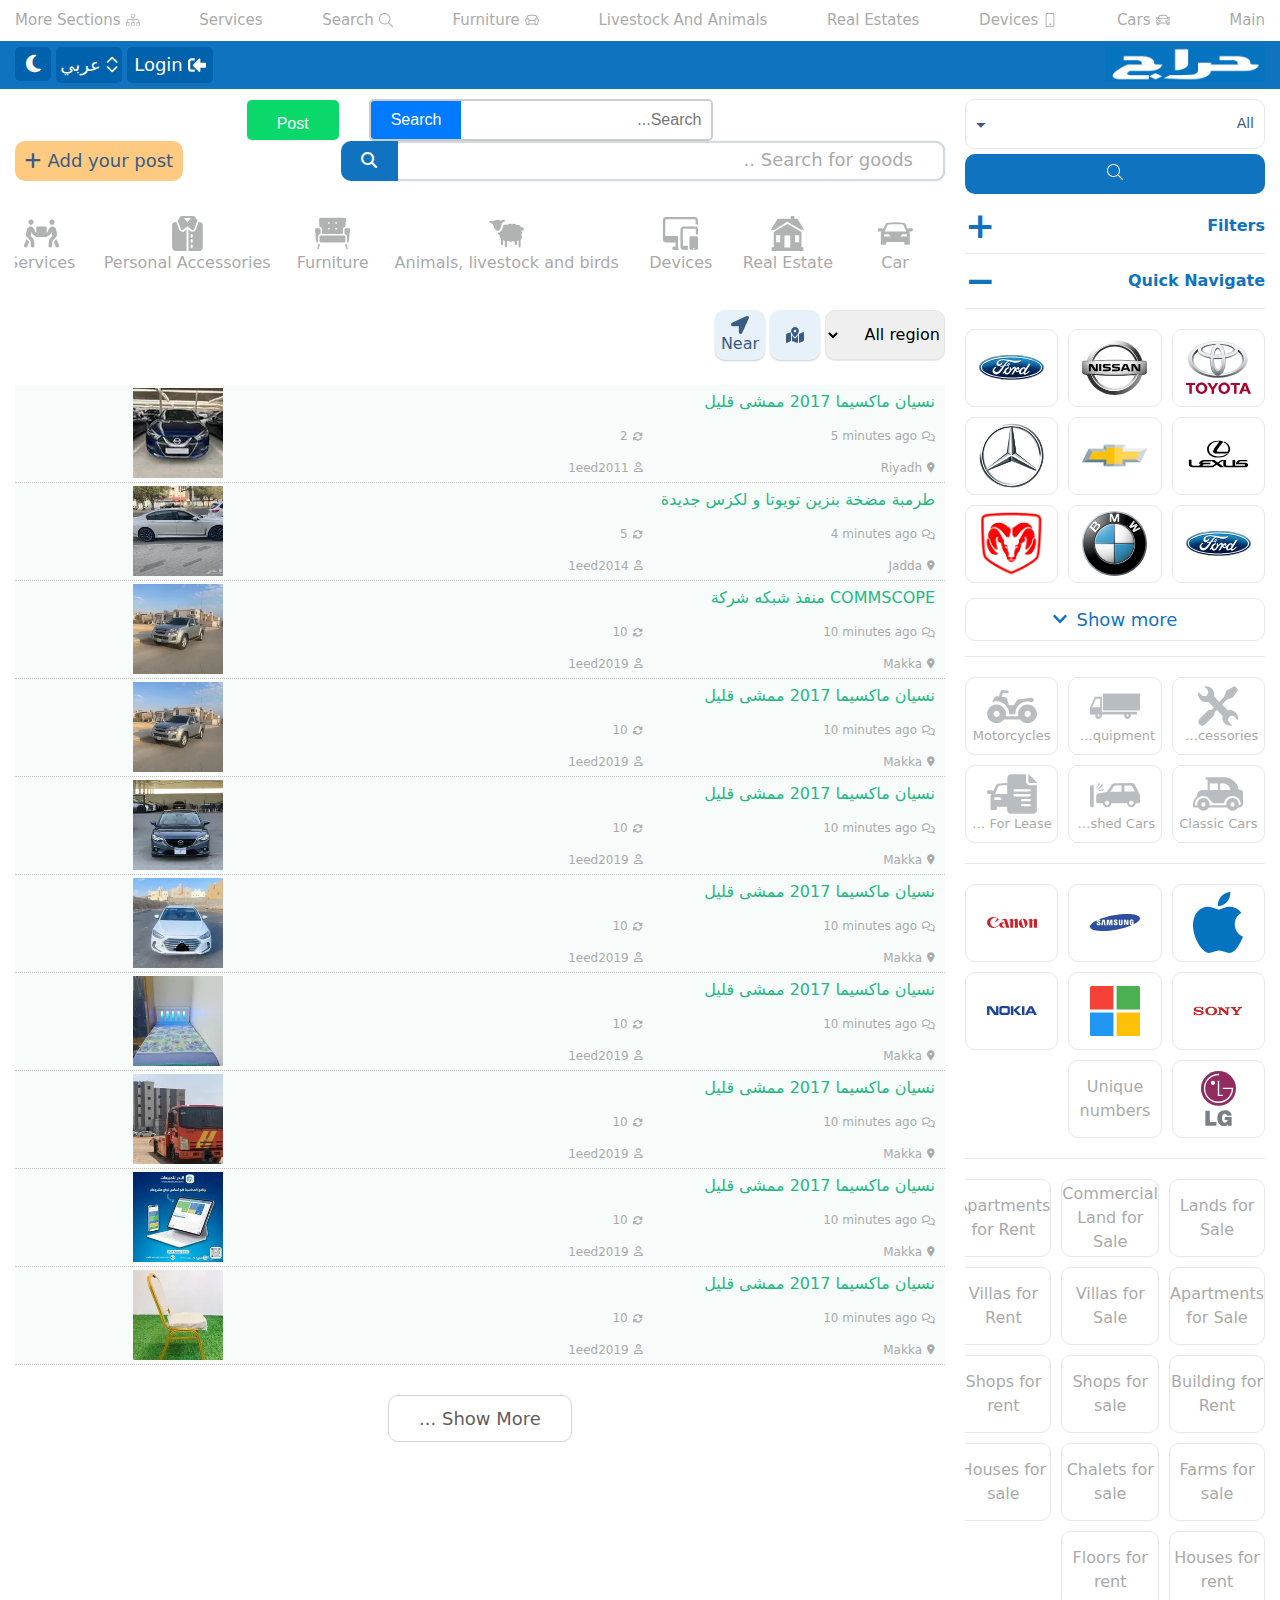
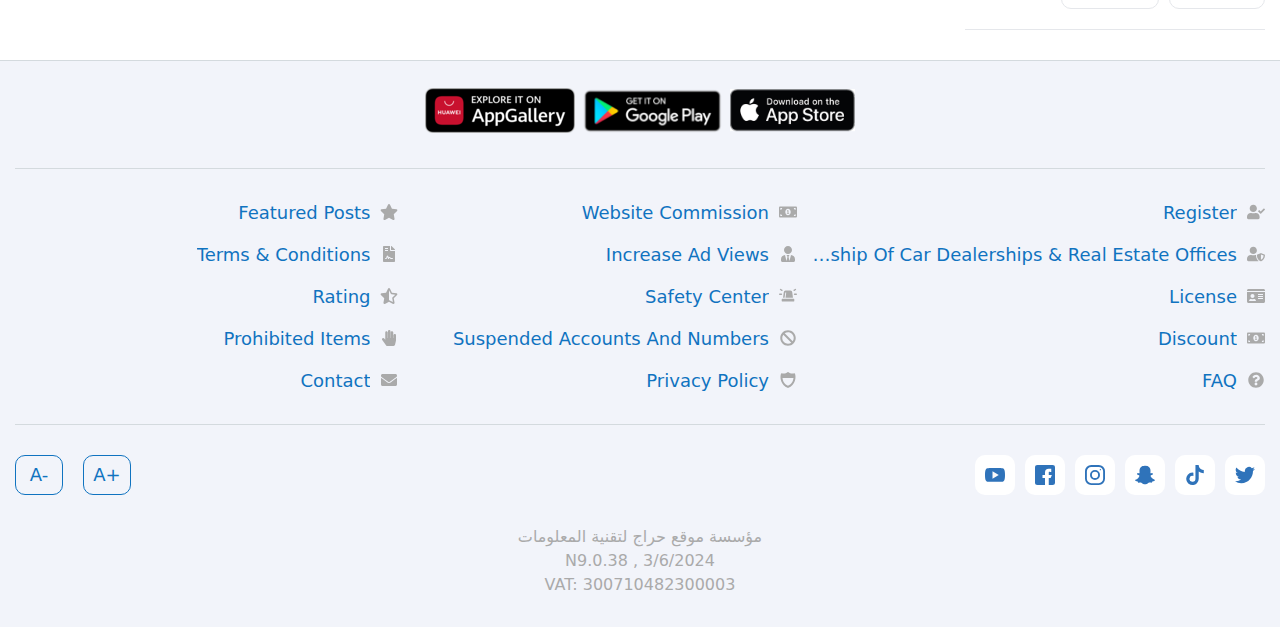
<file: index.html>
<!DOCTYPE html>
<html lang="en">
  <head>
    <meta charset="UTF-8" />
    <meta name="viewport" content="width=device-width, initial-scale=1.0" />
    <title>موقع حراج</title>

    <link
      rel="stylesheet"
      href="https://cdnjs.cloudflare.com/ajax/libs/font-awesome/6.5.1/css/all.min.css"
    />
    <link rel="stylesheet" href="css/main.css" />
  </head>
  <body>
    <div class="login-popup">
      <div class="popup-body">
        <div class="popup-content">
          <button class="btn login-popup--close">
            <svg
              aria-hidden="true"
              focusable="false"
              data-prefix="fas"
              data-icon="times"
              class="svg-inline--fa fa-times fa-w-11 text-danger"
              role="img"
              xmlns="http://www.w3.org/2000/svg"
              viewBox="0 0 352 512"
            >
              <path
                fill="currentColor"
                d="M242.72 256l100.07-100.07c12.28-12.28 12.28-32.19 0-44.48l-22.24-22.24c-12.28-12.28-32.19-12.28-44.48 0L176 189.28 75.93 89.21c-12.28-12.28-32.19-12.28-44.48 0L9.21 111.45c-12.28 12.28-12.28 32.19 0 44.48L109.28 256 9.21 356.07c-12.28 12.28-12.28 32.19 0 44.48l22.24 22.24c12.28 12.28 32.2 12.28 44.48 0L176 322.72l100.07 100.07c12.28 12.28 32.2 12.28 44.48 0l22.24-22.24c12.28-12.28 12.28-32.19 0-44.48L242.72 256z"
              ></path>
            </svg>
          </button>
          <h3 class="login-popup--title">Login or register</h3>
          <form action="#">
            <label class="login-label">Username or mobile number</label>
            <input
              class="login-input"
              type="text"
              placeholder="Enter username or mobile number here"
            />
            <button class="btn login-form--btn" type="button">Next</button>
          </form>
        </div>
      </div>
    </div>

    <header class="header">
      <nav class="top-nav">
        <div class="container-header">
          <ul class="nav-items">
            <li class="nav-item">
              <a class="nav-link" class="nav-link" href="/">Main</a>
            </li>
            <li class="nav-item">
              <a class="nav-link" href="car.html"
                >Cars
                <span class="nav-link--icon">
                  <svg
                    aria-hidden="true"
                    focusable="false"
                    data-prefix="fal"
                    data-icon="car"
                    class="svg-inline--fa fa-car fa-w-16"
                    role="img"
                    xmlns="http://www.w3.org/2000/svg"
                    viewBox="0 0 512 512"
                  >
                    <path
                      fill="currentColor"
                      d="M120.81 248c-25.96 0-44.8 16.8-44.8 39.95 0 23.15 18.84 39.95 44.8 39.95l10.14.1c39.21 0 45.06-20.1 45.06-32.08-.01-24.68-31.1-47.92-55.2-47.92zm10.14 56c-3.51 0-7.02-.1-10.14-.1-12.48 0-20.8-6.38-20.8-15.95s8.32-15.95 20.8-15.95 31.2 14.36 31.2 23.93c0 7.17-10.54 8.07-21.06 8.07zm260.24-56c-24.1 0-55.19 23.24-55.19 47.93 0 11.98 5.85 32.08 45.06 32.08l10.14-.1c25.96 0 44.8-16.8 44.8-39.95-.01-23.16-18.85-39.96-44.81-39.96zm0 55.9c-3.12 0-6.63.1-10.14.1-10.53 0-21.06-.9-21.06-8.07 0-9.57 18.72-23.93 31.2-23.93s20.8 6.38 20.8 15.95-8.32 15.95-20.8 15.95zm114.8-140.94c-7.34-11.88-20.06-18.97-34.03-18.97H422.3l-8.07-24.76C403.5 86.29 372.8 64 338.17 64H173.83c-34.64 0-65.33 22.29-76.06 55.22l-8.07 24.76H40.04c-13.97 0-26.69 7.09-34.03 18.97s-8 26.42-1.75 38.91l5.78 11.61c3.96 7.88 9.92 14.09 17 18.55-6.91 11.74-11.03 25.32-11.03 39.97V400c0 26.47 21.53 48 48 48h16c26.47 0 48-21.53 48-48v-16H384v16c0 26.47 21.53 48 48 48h16c26.47 0 48-21.53 48-48V271.99c0-14.66-4.12-28.23-11.03-39.98 7.09-4.46 13.04-10.68 17-18.57l5.78-11.56c6.24-12.5 5.58-27.05-1.76-38.92zM128.2 129.14C134.66 109.32 153 96 173.84 96h164.33c20.84 0 39.18 13.32 45.64 33.13l20.47 62.85H107.73l20.47-62.84zm-89.53 70.02l-5.78-11.59c-1.81-3.59-.34-6.64.34-7.78.87-1.42 2.94-3.8 6.81-3.8h39.24l-6.45 19.82a80.69 80.69 0 0 0-23.01 11.29c-4.71-1-8.94-3.52-11.15-7.94zM96.01 400c0 8.83-7.19 16-16 16h-16c-8.81 0-16-7.17-16-16v-16h48v16zm367.98 0c0 8.83-7.19 16-16 16h-16c-8.81 0-16-7.17-16-16v-16h48v16zm0-80.01v32H48.01v-80c0-26.47 21.53-48 48-48h319.98c26.47 0 48 21.53 48 48v48zm15.12-132.41l-5.78 11.55c-2.21 4.44-6.44 6.97-11.15 7.97-6.94-4.9-14.69-8.76-23.01-11.29l-6.45-19.82h39.24c3.87 0 5.94 2.38 6.81 3.8.69 1.14 2.16 4.18.34 7.79z"
                    ></path>
                  </svg>
                </span>
              </a>
            </li>
            <li class="nav-item">
              <a class="nav-link" href="/"
                >Devices
                <span class="nav-link--icon">
                  <svg
                    aria-hidden="true"
                    focusable="false"
                    data-prefix="fal"
                    data-icon="mobile"
                    class="svg-inline--fa fa-mobile fa-w-10"
                    role="img"
                    xmlns="http://www.w3.org/2000/svg"
                    viewBox="0 0 320 512"
                  >
                    <path
                      fill="currentColor"
                      d="M192 416c0 17.7-14.3 32-32 32s-32-14.3-32-32 14.3-32 32-32 32 14.3 32 32zM320 48v416c0 26.5-21.5 48-48 48H48c-26.5 0-48-21.5-48-48V48C0 21.5 21.5 0 48 0h224c26.5 0 48 21.5 48 48zm-32 0c0-8.8-7.2-16-16-16H48c-8.8 0-16 7.2-16 16v416c0 8.8 7.2 16 16 16h224c8.8 0 16-7.2 16-16V48z"
                    ></path>
                  </svg>
                </span>
              </a>
            </li>
            <li class="nav-item">
              <a class="nav-link" href="realestate.html">Real Estates</a>
            </li>
            <li class="nav-item">
              <a class="nav-link" href="/">Livestock and Animals</a>
            </li>
            <li class="nav-item">
              <a class="nav-link" href="/"
                >Furniture
                <span class="nav-link--icon">
                  <svg
                    aria-hidden="true"
                    focusable="false"
                    data-prefix="fal"
                    data-icon="loveseat"
                    class="svg-inline--fa fa-loveseat fa-w-16"
                    role="img"
                    xmlns="http://www.w3.org/2000/svg"
                    viewBox="0 0 512 512"
                  >
                    <path
                      fill="currentColor"
                      d="M448 193.9v-33.7c0-53.1-43-96.2-96-96.2H160c-53 0-96 43.1-96 96.2v33.7c-36.5 7.5-64 39.8-64 78.6 0 25.1 12.1 48.8 32 63.8v79.6c0 17.7 14.3 32.1 32 32.1h64c17.3 0 31.3-14.7 31.8-32h192.4c.5 17.3 14.5 32 31.8 32h64c17.7 0 32-14.4 32-32.1v-79.6c19.9-15.1 32-38.7 32-63.8 0-38.7-27.5-71.1-64-78.6zm-320 222H64v-97.4c-17.1-10-32-21.1-32-46 0-26.5 21.5-48.1 48-48.1h32c8.8 0 16 7.2 16 16v175.5zM352 384H160v-95.5h192V384zm0-143.6V256H160v-15.6c0-26.5-21.5-48.1-48-48.1H96v-32.1c0-35.4 28.7-64.1 64-64.1h192c35.3 0 64 28.8 64 64.1v32.1h-16c-26.5 0-48 21.6-48 48.1zm96 78.1v97.4h-64V240.4c0-8.8 7.2-16 16-16h32c26.5 0 48 21.6 48 48.1 0 23.9-13.9 35.4-32 46z"
                    ></path>
                  </svg>
                </span>
              </a>
            </li>
            <li class="nav-item">
              <a class="nav-link" href="/"
                >Search
                <span class="nav-link--icon">
                  <svg
                    aria-hidden="true"
                    focusable="false"
                    data-prefix="fal"
                    data-icon="search"
                    class="svg-inline--fa fa-search fa-w-16"
                    role="img"
                    xmlns="http://www.w3.org/2000/svg"
                    viewBox="0 0 512 512"
                  >
                    <path
                      fill="currentColor"
                      d="M508.5 481.6l-129-129c-2.3-2.3-5.3-3.5-8.5-3.5h-10.3C395 312 416 262.5 416 208 416 93.1 322.9 0 208 0S0 93.1 0 208s93.1 208 208 208c54.5 0 104-21 141.1-55.2V371c0 3.2 1.3 6.2 3.5 8.5l129 129c4.7 4.7 12.3 4.7 17 0l9.9-9.9c4.7-4.7 4.7-12.3 0-17zM208 384c-97.3 0-176-78.7-176-176S110.7 32 208 32s176 78.7 176 176-78.7 176-176 176z"
                    ></path>
                  </svg>
                </span>
              </a>
            </li>
            <li class="nav-item">
              <a class="nav-link" href="/">Services</a>
            </li>
            <li class="nav-item">
              <a class="nav-link" href="/"
                >More Sections
                <span class="nav-link--icon">
                  <svg
                    aria-hidden="true"
                    focusable="false"
                    data-prefix="fal"
                    data-icon="sitemap"
                    class="svg-inline--fa fa-sitemap fa-w-20"
                    role="img"
                    xmlns="http://www.w3.org/2000/svg"
                    viewBox="0 0 640 512"
                  >
                    <path
                      fill="currentColor"
                      d="M608 352h-32v-97.59c0-16.77-13.62-30.41-30.41-30.41H336v-64h48c17.67 0 32-14.33 32-32V32c0-17.67-14.33-32-32-32H256c-17.67 0-32 14.33-32 32v96c0 17.67 14.33 32 32 32h48v64H94.41C77.62 224 64 237.64 64 254.41V352H32c-17.67 0-32 14.33-32 32v96c0 17.67 14.33 32 32 32h96c17.67 0 32-14.33 32-32v-96c0-17.67-14.33-32-32-32H96v-96h208v96h-32c-17.67 0-32 14.33-32 32v96c0 17.67 14.33 32 32 32h96c17.67 0 32-14.33 32-32v-96c0-17.67-14.33-32-32-32h-32v-96h208v96h-32c-17.67 0-32 14.33-32 32v96c0 17.67 14.33 32 32 32h96c17.67 0 32-14.33 32-32v-96c0-17.67-14.33-32-32-32zm-480 32v96H32v-96h96zm240 0v96h-96v-96h96zM256 128V32h128v96H256zm352 352h-96v-96h96v96z"
                    ></path>
                  </svg>
                </span>
              </a>
            </li>
          </ul>
        </div>
      </nav>
      <nav class="second-nav">
        <div class="container-header">
          <div class="second-nav--content">
            <div class="nav-btn--group">
              <button class="btn btn-switch">
                <i class="fa-solid fa-moon"></i>
              </button>
              <button class="btn btn-lg">
                عربي
                <span
                  ><i class="fa-solid fa-chevron-up"></i>
                  <i class="fa-solid fa-chevron-down"></i
                ></span>
              </button>
              <button class="btn btn-login login-popup--open">
                Login
                <span
                  ><svg
                    aria-hidden="true"
                    focusable="false"
                    data-prefix="fas"
                    data-icon="sign-in-alt"
                    class="svg-inline--fa fa-sign-in-alt fa-w-16 fa-flip-horizontal"
                    role="img"
                    xmlns="http://www.w3.org/2000/svg"
                    viewBox="0 0 512 512"
                  >
                    <path
                      fill="currentColor"
                      d="M416 448h-84c-6.6 0-12-5.4-12-12v-40c0-6.6 5.4-12 12-12h84c17.7 0 32-14.3 32-32V160c0-17.7-14.3-32-32-32h-84c-6.6 0-12-5.4-12-12V76c0-6.6 5.4-12 12-12h84c53 0 96 43 96 96v192c0 53-43 96-96 96zm-47-201L201 79c-15-15-41-4.5-41 17v96H24c-13.3 0-24 10.7-24 24v96c0 13.3 10.7 24 24 24h136v96c0 21.5 26 32 41 17l168-168c9.3-9.4 9.3-24.6 0-34z"
                    ></path></svg
                ></span>
              </button>
            </div>
            <a class="brand" href="/"
              ><img class="brand-img" src="img/haraj-logo.png" alt="Brand name"
            /></a>
          </div>
        </div>
      </nav>
    </header>

    <main class="main">
      <div class="main-content">
        <div class="test-search--box">
          <div class="search-container">
            <input type="text" class="search-input" placeholder="Search..." />
            <button class="search-button">Search</button>
          </div>
          <div class="button-container">
            <button class="post-button">Post</button>
          </div>
        </div>
        <div class="main-top">
          <a href="post.html" class="btn top-add--post"
            ><span><i class="fa-solid fa-plus"></i></span> Add your post</a
          >
          <form class="top-form" action="#">
            <button class="btn top-btn--serach">
              <i class="fa-solid fa-magnifying-glass"></i>
            </button>
            <input type="search" placeholder=".. Search for goods" />
          </form>
        </div>

        <div class="category">
          <div class="category-items">
            <ul class="category-lists">
              <li class="cat-item">
                <a class="cat-link" href="car.html">
                  <img
                    class="cat-img"
                    src="img/category-img/car.svg"
                    alt="Car"
                  />
                  <span class="cat-title">Car</span>
                </a>
              </li>
              <li class="cat-item">
                <a class="cat-link" href="realestate.html">
                  <img
                    class="cat-img"
                    src="img/category-img/house.svg"
                    alt="Real Estate"
                  />
                  <span class="cat-title">Real Estate</span>
                </a>
              </li>
              <li class="cat-item">
                <a class="cat-link" href="/">
                  <img
                    class="cat-img"
                    src="img/category-img/devices.svg"
                    alt="Devices"
                  />
                  <span class="cat-title">Devices</span>
                </a>
              </li>
              <li class="cat-item">
                <a class="cat-link" href="/">
                  <img
                    class="cat-img"
                    src="img/category-img/sheep.svg"
                    alt="Animals"
                  />
                  <span class="cat-title">Animals, livestock and birds</span>
                </a>
              </li>
              <li class="cat-item">
                <a class="cat-link" href="/">
                  <img
                    class="cat-img"
                    src="img/category-img/seat.svg"
                    alt="Furniture"
                  />
                  <span class="cat-title">Furniture</span>
                </a>
              </li>
              <li class="cat-item">
                <a class="cat-link" href="/">
                  <img
                    class="cat-img"
                    src="img/category-img/shirt.svg"
                    alt="Personal Accessories"
                  />
                  <span class="cat-title">Personal Accessories</span>
                </a>
              </li>
              <li class="cat-item">
                <a class="cat-link" href="/">
                  <img
                    class="cat-img"
                    src="img/category-img/service.svg"
                    alt="Services"
                  />
                  <span class="cat-title">Services</span>
                </a>
              </li>
              <li class="cat-item">
                <a class="cat-link" href="/">
                  <img
                    class="cat-img"
                    src="img/category-img/job.svg"
                    alt="Job"
                  />
                  <span class="cat-title">Jobs</span></a
                >
              </li>
              <li class="cat-item">
                <a class="cat-link" href="/">
                  <img
                    class="cat-img"
                    src="img/category-img/food.svg"
                    alt="Food and beverages"
                  />
                  <span class="cat-title">Food and beverages</span></a
                >
              </li>
              <li class="cat-item">
                <a class="cat-link" href="/">
                  <img
                    class="cat-img"
                    src="img/category-img/programming.svg"
                    alt="Programming and designs"
                  />
                  <span class="cat-title">Programming and designs</span></a
                >
              </li>
              <li class="cat-item">
                <a class="cat-link" href="/">
                  <img
                    class="cat-img"
                    src="img/category-img/arts.svg"
                    alt="Library and Arts"
                  />
                  <span class="cat-title">Library and Arts</span></a
                >
              </li>
              <li class="cat-item">
                <a class="cat-link" href="/">
                  <img
                    class="cat-img"
                    src="img/category-img/trips.svg"
                    alt="Hunting and Trips"
                  />
                  <span class="cat-title">Hunting and Trips</span></a
                >
              </li>
              <li class="cat-item">
                <a class="cat-link" href="/">
                  <img
                    class="cat-img"
                    src="img/category-img/more-icon.svg"
                    alt="All Auctions"
                  />
                  <span class="cat-title">All Auctions</span></a
                >
              </li>
            </ul>
          </div>
        </div>

        <div class="filter-btn--group">
          <button class="btn btn-filter--group">
            <span
              ><svg
                aria-hidden="true"
                focusable="false"
                data-prefix="fas"
                data-icon="location-arrow"
                class="svg-inline--fa fa-location-arrow fa-w-16"
                role="img"
                xmlns="http://www.w3.org/2000/svg"
                viewBox="0 0 512 512"
              >
                <path
                  fill="currentColor"
                  d="M444.52 3.52L28.74 195.42c-47.97 22.39-31.98 92.75 19.19 92.75h175.91v175.91c0 51.17 70.36 67.17 92.75 19.19l191.9-415.78c15.99-38.39-25.59-79.97-63.97-63.97z"
                ></path></svg
            ></span>
            Near
          </button>
          <button class="btn btn-filter--group">
            <svg
              aria-hidden="true"
              focusable="false"
              data-prefix="fas"
              data-icon="map-marked-alt"
              class="svg-inline--fa fa-map-marked-alt fa-w-18 fa-fw"
              role="img"
              xmlns="http://www.w3.org/2000/svg"
              viewBox="0 0 576 512"
            >
              <path
                fill="currentColor"
                d="M288 0c-69.59 0-126 56.41-126 126 0 56.26 82.35 158.8 113.9 196.02 6.39 7.54 17.82 7.54 24.2 0C331.65 284.8 414 182.26 414 126 414 56.41 357.59 0 288 0zm0 168c-23.2 0-42-18.8-42-42s18.8-42 42-42 42 18.8 42 42-18.8 42-42 42zM20.12 215.95A32.006 32.006 0 0 0 0 245.66v250.32c0 11.32 11.43 19.06 21.94 14.86L160 448V214.92c-8.84-15.98-16.07-31.54-21.25-46.42L20.12 215.95zM288 359.67c-14.07 0-27.38-6.18-36.51-16.96-19.66-23.2-40.57-49.62-59.49-76.72v182l192 64V266c-18.92 27.09-39.82 53.52-59.49 76.72-9.13 10.77-22.44 16.95-36.51 16.95zm266.06-198.51L416 224v288l139.88-55.95A31.996 31.996 0 0 0 576 426.34V176.02c0-11.32-11.43-19.06-21.94-14.86z"
              ></path>
            </svg>
          </button>
          <button class="btn btn-filtergroup--hide btn-filter--group">
            <svg
              aria-hidden="true"
              focusable="false"
              data-prefix="fas"
              data-icon="sliders-v"
              class="svg-inline--fa fa-sliders-v fa-w-14"
              role="img"
              xmlns="http://www.w3.org/2000/svg"
              viewBox="0 0 448 512"
            >
              <path
                fill="currentColor"
                d="M112 96H96V16c0-8.8-7.2-16-16-16H48c-8.8 0-16 7.2-16 16v80H16c-8.8 0-16 7.2-16 16v32c0 8.8 7.2 16 16 16h16v336c0 8.8 7.2 16 16 16h32c8.8 0 16-7.2 16-16V160h16c8.8 0 16-7.2 16-16v-32c0-8.8-7.2-16-16-16zm320 128h-16V16c0-8.8-7.2-16-16-16h-32c-8.8 0-16 7.2-16 16v208h-16c-8.8 0-16 7.2-16 16v32c0 8.8 7.2 16 16 16h16v208c0 8.8 7.2 16 16 16h32c8.8 0 16-7.2 16-16V288h16c8.8 0 16-7.2 16-16v-32c0-8.8-7.2-16-16-16zM272 352h-16V16c0-8.8-7.2-16-16-16h-32c-8.8 0-16 7.2-16 16v336h-16c-8.8 0-16 7.2-16 16v32c0 8.8 7.2 16 16 16h16v80c0 8.8 7.2 16 16 16h32c8.8 0 16-7.2 16-16v-80h16c8.8 0 16-7.2 16-16v-32c0-8.8-7.2-16-16-16z"
              ></path>
            </svg>
          </button>
          <select class="select-field">
            <option value="all" selected>All region</option>
            <option value="Riyadh">Riyadh</option>
            <option value="eastern-region">Eastern Region</option>
            <option value="jeddah">Jeddah</option>
            <option value="yanbu">Yanbu</option>
            <option value="hafar-al-batin">Hafar Al Batin</option>
          </select>
        </div>

        <div class="product-items"></div>
        <div class="product-button">
          <!-- <div class="product-item bg-tertiary">
                <a href="/" class="product-img">
                    <img src="img/webp.webp" alt="Product Image">
                </a>
                <div class="product-details">
                    <a class="product-title" href="/">نسيان ماكسيما 2017 ممشى قليل</a>
                    <div class="product-content">
                        <div class="product-details--item"> <a class="product-text" href="/">5 minutes ago</a> <span class="details-icon"><i class="fa-solid fa-arrows-rotate"></i> </span> </div>
                        <div class="product-details--item"> <p class="product-text">2</p> <span class="details-icon"><i class="fa-regular fa-comments"></i></span></div>
                    </div>
                    <div class="product-content">
                        <div class="product-details--item"> <a class="product-text" href="/">1eed2011</a> <span class="details-icon"><i class="fa-regular fa-user"></i></span></div>
                        <div class="product-details--item"> <a class="product-text" href="/">Riyadh</a> <span class="details-icon"><i class="fa-solid fa-location-dot"></i></span></div>
                    </div>
                </div>
            </div> -->
          <button class="btn show-btn">... Show More</button>
        </div>
      </div>
      <aside class="aside">
        <div class="cat-dropdown">
          <div class="cat-dropdown--field">
            <span class="cat-dropdown--arrow">🞃</span>
            <p class="cat-dropdown--text">All</p>
          </div>
          <ul class="cat-dropdown--lists">
            <li>all</li>
            <li>Car</li>
            <li>Real Estate</li>
            <li>Devices</li>
            <li>Animals, livestock and birds</li>
            <li>Furniture</li>
            <li>Personal Accessories</li>
            <li>Services</li>
            <li>Jobs</li>
            <li>Food and beverages</li>
            <li>Programming and designs</li>
            <li>Library and Arts</li>
            <li>Hunting and Trips</li>
            <li>All Auctions</li>
          </ul>
          <button class="btn cat-filter--btn">
            <svg
              aria-hidden="true"
              focusable="false"
              data-prefix="fal"
              data-icon="search"
              class="svg-inline--fa fa-search fa-w-16"
              role="img"
              xmlns="http://www.w3.org/2000/svg"
              viewBox="0 0 512 512"
            >
              <path
                fill="currentColor"
                d="M508.5 481.6l-129-129c-2.3-2.3-5.3-3.5-8.5-3.5h-10.3C395 312 416 262.5 416 208 416 93.1 322.9 0 208 0S0 93.1 0 208s93.1 208 208 208c54.5 0 104-21 141.1-55.2V371c0 3.2 1.3 6.2 3.5 8.5l129 129c4.7 4.7 12.3 4.7 17 0l9.9-9.9c4.7-4.7 4.7-12.3 0-17zM208 384c-97.3 0-176-78.7-176-176S110.7 32 208 32s176 78.7 176 176-78.7 176-176 176z"
              ></path>
            </svg>
          </button>
        </div>

        <div class="accordion-menu">
          <div class="filter-accordion">
            <button class="btn accordion-btn">Filters</button>
            <div class="panel">
              <button class="btn new-only--btn">New only</button>
            </div>
          </div>
          <div class="filter-accordion">
            <button class="btn accordion-btn active">Quick Navigate</button>
            <div class="panel" style="max-height: 100%">
              <div class="navigate-menu">
                <ul class="navigate-items">
                  <li class="navigate-item">
                    <a class="navigate-link" href="/"
                      ><img
                        class="navigate-img"
                        src="img/navigate-img/ford-logo.svg"
                        alt="Ford"
                    /></a>
                  </li>
                  <li class="navigate-item">
                    <a class="navigate-link" href="/"
                      ><img
                        class="navigate-img"
                        src="img/navigate-img/nissan-logo.svg"
                        alt="Nissan"
                    /></a>
                  </li>
                  <li class="navigate-item">
                    <a class="navigate-link" href="/"
                      ><img
                        class="navigate-img"
                        src="img/navigate-img/toyota-logo.svg"
                        alt="Toyota"
                    /></a>
                  </li>
                  <li class="navigate-item">
                    <a class="navigate-link" href="/"
                      ><img
                        class="navigate-img"
                        src="img/navigate-img/mercedes-logo.svg"
                        alt="Mercedes"
                    /></a>
                  </li>
                  <li class="navigate-item">
                    <a class="navigate-link" href="/"
                      ><img
                        class="navigate-img"
                        src="img/navigate-img/chevrolet-logo.svg"
                        alt="Chevrolet"
                    /></a>
                  </li>
                  <li class="navigate-item">
                    <a class="navigate-link" href="/"
                      ><img
                        class="navigate-img"
                        src="img/navigate-img/lexus-icon.svg"
                        alt="lexus"
                    /></a>
                  </li>
                  <li class="navigate-item">
                    <a class="navigate-link" href="/"
                      ><img
                        class="navigate-img"
                        src="img/navigate-img/dodge.png"
                        alt="Ford"
                    /></a>
                  </li>
                  <li class="navigate-item">
                    <a class="navigate-link" href="/"
                      ><img
                        class="navigate-img"
                        src="img/navigate-img/bmw-logo.svg"
                        alt="BMW"
                    /></a>
                  </li>
                  <li class="navigate-item">
                    <a class="navigate-link" href="/"
                      ><img
                        class="navigate-img"
                        src="img/navigate-img/ford-logo.svg"
                        alt="Ford"
                    /></a>
                  </li>
                </ul>
                <button class="btn more-navigate--btn">
                  <span>
                    <svg
                      aria-hidden="true"
                      focusable="false"
                      data-prefix="fas"
                      data-icon="chevron-down"
                      class="svg-inline--fa fa-chevron-down fa-w-14"
                      role="img"
                      xmlns="http://www.w3.org/2000/svg"
                      viewBox="0 0 448 512"
                    >
                      <path
                        fill="currentColor"
                        d="M207.029 381.476L12.686 187.132c-9.373-9.373-9.373-24.569 0-33.941l22.667-22.667c9.357-9.357 24.522-9.375 33.901-.04L224 284.505l154.745-154.021c9.379-9.335 24.544-9.317 33.901.04l22.667 22.667c9.373 9.373 9.373 24.569 0 33.941L240.971 381.476c-9.373 9.372-24.569 9.372-33.942 0z"
                      ></path>
                    </svg>
                  </span>
                  Show more
                </button>
              </div>

              <div class="navigate-menu">
                <ul class="navigate-items">
                  <li class="navigate-item">
                    <a class="navigate-link" href="/"
                      ><img
                        class="navigate-img navigate-img--second"
                        src="img/navigate-img/quad-car.svg"
                        alt="Quad car"
                      />
                      <span>Motorcycles</span>
                    </a>
                  </li>
                  <li class="navigate-item">
                    <a class="navigate-link" href="/"
                      ><img
                        class="navigate-img navigate-img--second"
                        src="img/navigate-img/truck.svg"
                        alt="Truck"
                      />
                      <span>Trucks and Heavy Equipment</span>
                    </a>
                  </li>
                  <li class="navigate-item">
                    <a class="navigate-link" href="/"
                      ><img
                        class="navigate-img navigate-img--second"
                        src="img/navigate-img/parts.svg"
                        alt="Parts"
                      />
                      <span>Parts and Accessories</span>
                    </a>
                  </li>
                  <li class="navigate-item">
                    <a class="navigate-link" href="/"
                      ><img
                        class="navigate-img navigate-img--second"
                        src="img/navigate-img/car-loan.svg"
                        alt="Car Loan"
                      />
                      <span>Car For Lease</span></a
                    >
                  </li>
                  <li class="navigate-item">
                    <a class="navigate-link" href="/"
                      ><img
                        class="navigate-img navigate-img--second"
                        src="img/navigate-img/crash-car.svg"
                        alt="Crash car"
                      />
                      <span>Crashed Cars</span>
                    </a>
                  </li>
                  <li class="navigate-item">
                    <a class="navigate-link" href="/"
                      ><img
                        class="navigate-img navigate-img--second"
                        src="img/navigate-img/heritage-car.svg"
                        alt="heritage-car"
                      />
                      <span>Classic Cars</span></a
                    >
                  </li>
                </ul>
              </div>

              <div class="navigate-menu">
                <ul class="navigate-items brands-items">
                  <li class="navigate-item">
                    <a class="navigate-link" href="/"
                      ><img
                        class="navigate-brand--icon"
                        src="img/navigate-img/apple-icon.svg"
                        alt="Apple"
                    /></a>
                  </li>
                  <li class="navigate-item">
                    <a class="navigate-link" href="/"
                      ><img
                        class="navigate-brand--icon"
                        src="img/navigate-img/samsung-icon.svg"
                        alt="samsung"
                    /></a>
                  </li>
                  <li class="navigate-item">
                    <a class="navigate-link" href="/"
                      ><img
                        class="navigate-brand--icon"
                        src="img/navigate-img/canon-icon.svg"
                        alt="canon"
                    /></a>
                  </li>
                  <li class="navigate-item">
                    <a class="navigate-link" href="/"
                      ><img
                        class="navigate-brand--icon"
                        src="img/navigate-img/sony-icon.svg"
                        alt="Sony"
                    /></a>
                  </li>
                  <li class="navigate-item">
                    <a class="navigate-link" href="/"
                      ><img
                        class="navigate-brand--icon"
                        src="img/navigate-img/microsoft-logo.svg"
                        alt="Microsoft"
                    /></a>
                  </li>
                  <li class="navigate-item">
                    <a class="navigate-link" href="/"
                      ><img
                        class="navigate-brand--icon"
                        src="img/navigate-img/nokia-icon.svg"
                        alt="Nokia"
                    /></a>
                  </li>
                  <li class="navigate-item">
                    <a class="navigate-link" href="/"
                      ><img
                        class="navigate-brand--icon lg-icon"
                        src="img/navigate-img/lg-logo.svg"
                        alt="Lg"
                    /></a>
                  </li>
                  <li class="navigate-item">
                    <a class="navigate-link" href="/">Unique numbers</a>
                  </li>
                </ul>
              </div>
              <div class="navigate-menu">
                <ul class="navigate-items text-menu--items">
                  <li class="navigate-item">
                    <a class="navigate-link" href="/">Lands for Sale</a>
                  </li>
                  <li class="navigate-item">
                    <a class="navigate-link" href="/"
                      >Commercial Land for Sale</a
                    >
                  </li>
                  <li class="navigate-item">
                    <a class="navigate-link" href="/">Apartments for Rent</a>
                  </li>
                  <li class="navigate-item">
                    <a class="navigate-link" href="/">Apartments for Sale</a>
                  </li>
                  <li class="navigate-item">
                    <a class="navigate-link" href="/">Villas for Sale</a>
                  </li>
                  <li class="navigate-item">
                    <a class="navigate-link" href="/">Villas for Rent</a>
                  </li>
                  <li class="navigate-item">
                    <a class="navigate-link" href="/">Building for Rent</a>
                  </li>
                  <li class="navigate-item">
                    <a class="navigate-link" href="/">Shops for sale</a>
                  </li>
                  <li class="navigate-item">
                    <a class="navigate-link" href="/">Shops for rent</a>
                  </li>
                  <li class="navigate-item">
                    <a class="navigate-link" href="/">Farms for sale</a>
                  </li>
                  <li class="navigate-item">
                    <a class="navigate-link" href="/">Chalets for sale</a>
                  </li>
                  <li class="navigate-item">
                    <a class="navigate-link" href="/">Houses for sale</a>
                  </li>
                  <li class="navigate-item">
                    <a class="navigate-link" href="/">Houses for rent </a>
                  </li>
                  <li class="navigate-item">
                    <a class="navigate-link" href="/">Floors for rent </a>
                  </li>
                </ul>
              </div>
            </div>
          </div>
        </div>
      </aside>
    </main>
    <footer class="footer">
      <div class="footer-container">
        <div class="footer-top">
          <ul class="footer-top--items">
            <li>
              <a href="/"><img src="img/huawei-badge-black.webp" alt="" /></a>
            </li>
            <li>
              <a href="/"><img src="img/google-play-badge.webp" alt="" /></a>
            </li>
            <li>
              <a href="/"><img src="img/app-store-badge.webp" alt="" /></a>
            </li>
          </ul>
        </div>
        <div class="footer-middle">
          <nav class="footer-nav">
            <ul class="footer-nav--items">
              <li>
                <a href="/">Featured Posts</a>
                <span
                  ><svg
                    aria-hidden="true"
                    focusable="false"
                    data-prefix="fas"
                    data-icon="star"
                    class="svg-inline--fa fa-star fa-w-18 fa-fw"
                    role="img"
                    xmlns="http://www.w3.org/2000/svg"
                    viewBox="0 0 576 512"
                  >
                    <path
                      fill="currentColor"
                      d="M259.3 17.8L194 150.2 47.9 171.5c-26.2 3.8-36.7 36.1-17.7 54.6l105.7 103-25 145.5c-4.5 26.3 23.2 46 46.4 33.7L288 439.6l130.7 68.7c23.2 12.2 50.9-7.4 46.4-33.7l-25-145.5 105.7-103c19-18.5 8.5-50.8-17.7-54.6L382 150.2 316.7 17.8c-11.7-23.6-45.6-23.9-57.4 0z"
                    ></path></svg
                ></span>
              </li>
              <li>
                <a href="/">Terms & Conditions</a>
                <span
                  ><svg
                    aria-hidden="true"
                    focusable="false"
                    data-prefix="fas"
                    data-icon="file-contract"
                    class="svg-inline--fa fa-file-contract fa-w-12 fa-fw"
                    role="img"
                    xmlns="http://www.w3.org/2000/svg"
                    viewBox="0 0 384 512"
                  >
                    <path
                      fill="currentColor"
                      d="M224 136V0H24C10.7 0 0 10.7 0 24v464c0 13.3 10.7 24 24 24h336c13.3 0 24-10.7 24-24V160H248c-13.2 0-24-10.8-24-24zM64 72c0-4.42 3.58-8 8-8h80c4.42 0 8 3.58 8 8v16c0 4.42-3.58 8-8 8H72c-4.42 0-8-3.58-8-8V72zm0 64c0-4.42 3.58-8 8-8h80c4.42 0 8 3.58 8 8v16c0 4.42-3.58 8-8 8H72c-4.42 0-8-3.58-8-8v-16zm192.81 248H304c8.84 0 16 7.16 16 16s-7.16 16-16 16h-47.19c-16.45 0-31.27-9.14-38.64-23.86-2.95-5.92-8.09-6.52-10.17-6.52s-7.22.59-10.02 6.19l-7.67 15.34a15.986 15.986 0 0 1-14.31 8.84c-.38 0-.75-.02-1.14-.05-6.45-.45-12-4.75-14.03-10.89L144 354.59l-10.61 31.88c-5.89 17.66-22.38 29.53-41 29.53H80c-8.84 0-16-7.16-16-16s7.16-16 16-16h12.39c4.83 0 9.11-3.08 10.64-7.66l18.19-54.64c3.3-9.81 12.44-16.41 22.78-16.41s19.48 6.59 22.77 16.41l13.88 41.64c19.77-16.19 54.05-9.7 66 14.16 2.02 4.06 5.96 6.5 10.16 6.5zM377 105L279.1 7c-4.5-4.5-10.6-7-17-7H256v128h128v-6.1c0-6.3-2.5-12.4-7-16.9z"
                    ></path></svg
                ></span>
              </li>
              <li>
                <a href="/">Rating</a>
                <span
                  ><svg
                    aria-hidden="true"
                    focusable="false"
                    data-prefix="fas"
                    data-icon="star-half-alt"
                    class="svg-inline--fa fa-star-half-alt fa-w-17 fa-fw"
                    role="img"
                    xmlns="http://www.w3.org/2000/svg"
                    viewBox="0 0 536 512"
                  >
                    <path
                      fill="currentColor"
                      d="M508.55 171.51L362.18 150.2 296.77 17.81C290.89 5.98 279.42 0 267.95 0c-11.4 0-22.79 5.9-28.69 17.81l-65.43 132.38-146.38 21.29c-26.25 3.8-36.77 36.09-17.74 54.59l105.89 103-25.06 145.48C86.98 495.33 103.57 512 122.15 512c4.93 0 10-1.17 14.87-3.75l130.95-68.68 130.94 68.7c4.86 2.55 9.92 3.71 14.83 3.71 18.6 0 35.22-16.61 31.66-37.4l-25.03-145.49 105.91-102.98c19.04-18.5 8.52-50.8-17.73-54.6zm-121.74 123.2l-18.12 17.62 4.28 24.88 19.52 113.45-102.13-53.59-22.38-11.74.03-317.19 51.03 103.29 11.18 22.63 25.01 3.64 114.23 16.63-82.65 80.38z"
                    ></path></svg
                ></span>
              </li>
              <li>
                <a href="/">Prohibited Items</a>
                <span
                  ><svg
                    aria-hidden="true"
                    focusable="false"
                    data-prefix="fas"
                    data-icon="hand-paper"
                    class="svg-inline--fa fa-hand-paper fa-w-14 fa-fw"
                    role="img"
                    xmlns="http://www.w3.org/2000/svg"
                    viewBox="0 0 448 512"
                  >
                    <path
                      fill="currentColor"
                      d="M408.781 128.007C386.356 127.578 368 146.36 368 168.79V256h-8V79.79c0-22.43-18.356-41.212-40.781-40.783C297.488 39.423 280 57.169 280 79v177h-8V40.79C272 18.36 253.644-.422 231.219.007 209.488.423 192 18.169 192 40v216h-8V80.79c0-22.43-18.356-41.212-40.781-40.783C121.488 40.423 104 58.169 104 80v235.992l-31.648-43.519c-12.993-17.866-38.009-21.817-55.877-8.823-17.865 12.994-21.815 38.01-8.822 55.877l125.601 172.705A48 48 0 0 0 172.073 512h197.59c22.274 0 41.622-15.324 46.724-37.006l26.508-112.66a192.011 192.011 0 0 0 5.104-43.975V168c.001-21.831-17.487-39.577-39.218-39.993z"
                    ></path></svg
                ></span>
              </li>
              <li>
                <a href="/">Contact</a>
                <span
                  ><svg
                    aria-hidden="true"
                    focusable="false"
                    data-prefix="fas"
                    data-icon="envelope"
                    class="svg-inline--fa fa-envelope fa-w-16 fa-fw"
                    role="img"
                    xmlns="http://www.w3.org/2000/svg"
                    viewBox="0 0 512 512"
                  >
                    <path
                      fill="currentColor"
                      d="M502.3 190.8c3.9-3.1 9.7-.2 9.7 4.7V400c0 26.5-21.5 48-48 48H48c-26.5 0-48-21.5-48-48V195.6c0-5 5.7-7.8 9.7-4.7 22.4 17.4 52.1 39.5 154.1 113.6 21.1 15.4 56.7 47.8 92.2 47.6 35.7.3 72-32.8 92.3-47.6 102-74.1 131.6-96.3 154-113.7zM256 320c23.2.4 56.6-29.2 73.4-41.4 132.7-96.3 142.8-104.7 173.4-128.7 5.8-4.5 9.2-11.5 9.2-18.9v-19c0-26.5-21.5-48-48-48H48C21.5 64 0 85.5 0 112v19c0 7.4 3.4 14.3 9.2 18.9 30.6 23.9 40.7 32.4 173.4 128.7 16.8 12.2 50.2 41.8 73.4 41.4z"
                    ></path></svg
                ></span>
              </li>
            </ul>
          </nav>
          <nav class="footer-nav">
            <ul class="footer-nav--items">
              <li>
                <a href="/">Website Commission</a>
                <span
                  ><svg
                    aria-hidden="true"
                    focusable="false"
                    data-prefix="fas"
                    data-icon="money-bill-alt"
                    class="svg-inline--fa fa-money-bill-alt fa-w-20 fa-fw"
                    role="img"
                    xmlns="http://www.w3.org/2000/svg"
                    viewBox="0 0 640 512"
                  >
                    <path
                      fill="currentColor"
                      d="M352 288h-16v-88c0-4.42-3.58-8-8-8h-13.58c-4.74 0-9.37 1.4-13.31 4.03l-15.33 10.22a7.994 7.994 0 0 0-2.22 11.09l8.88 13.31a7.994 7.994 0 0 0 11.09 2.22l.47-.31V288h-16c-4.42 0-8 3.58-8 8v16c0 4.42 3.58 8 8 8h64c4.42 0 8-3.58 8-8v-16c0-4.42-3.58-8-8-8zM608 64H32C14.33 64 0 78.33 0 96v320c0 17.67 14.33 32 32 32h576c17.67 0 32-14.33 32-32V96c0-17.67-14.33-32-32-32zM48 400v-64c35.35 0 64 28.65 64 64H48zm0-224v-64h64c0 35.35-28.65 64-64 64zm272 192c-53.02 0-96-50.15-96-112 0-61.86 42.98-112 96-112s96 50.14 96 112c0 61.87-43 112-96 112zm272 32h-64c0-35.35 28.65-64 64-64v64zm0-224c-35.35 0-64-28.65-64-64h64v64z"
                    ></path></svg
                ></span>
              </li>
              <li>
                <a href="/">Increase ad views</a>
                <span
                  ><svg
                    aria-hidden="true"
                    focusable="false"
                    data-prefix="fas"
                    data-icon="user-tie"
                    class="svg-inline--fa fa-user-tie fa-w-14 fa-fw"
                    role="img"
                    xmlns="http://www.w3.org/2000/svg"
                    viewBox="0 0 448 512"
                  >
                    <path
                      fill="currentColor"
                      d="M224 256c70.7 0 128-57.3 128-128S294.7 0 224 0 96 57.3 96 128s57.3 128 128 128zm95.8 32.6L272 480l-32-136 32-56h-96l32 56-32 136-47.8-191.4C56.9 292 0 350.3 0 422.4V464c0 26.5 21.5 48 48 48h352c26.5 0 48-21.5 48-48v-41.6c0-72.1-56.9-130.4-128.2-133.8z"
                    ></path></svg
                ></span>
              </li>
              <li>
                <a href="/">Safety Center</a>
                <span
                  ><svg
                    aria-hidden="true"
                    focusable="false"
                    data-prefix="fas"
                    data-icon="siren-on"
                    class="svg-inline--fa fa-siren-on fa-w-20 fa-fw"
                    role="img"
                    xmlns="http://www.w3.org/2000/svg"
                    viewBox="0 0 640 512"
                  >
                    <path
                      fill="currentColor"
                      d="M224.21,134.94a8,8,0,0,1,9-6.87l15.86,2.13a8,8,0,0,1,6.87,9L231.82,320H496L471,120.06A64,64,0,0,0,407.5,64h-175A64,64,0,0,0,169,120.06L144,320h55.54ZM528,352H112a16,16,0,0,0-16,16v64a16,16,0,0,0,16,16H528a16,16,0,0,0,16-16V368A16,16,0,0,0,528,352ZM112,192a24,24,0,0,0-24-24H24a24,24,0,0,0,0,48H88A24,24,0,0,0,112,192Zm504-24H552a24,24,0,0,0,0,48h64a24,24,0,0,0,0-48ZM90.69,76a24,24,0,1,0,26.62-39.92l-48-32A24,24,0,1,0,42.69,44ZM536,80a23.87,23.87,0,0,0,13.29-4l48-32A24,24,0,1,0,570.69,4.06l-48,32A24,24,0,0,0,536,80Z"
                    ></path></svg
                ></span>
              </li>
              <li>
                <a href="/">Suspended accounts and numbers</a>
                <span
                  ><svg
                    aria-hidden="true"
                    focusable="false"
                    data-prefix="fas"
                    data-icon="ban"
                    class="svg-inline--fa fa-ban fa-w-16 fa-fw"
                    role="img"
                    xmlns="http://www.w3.org/2000/svg"
                    viewBox="0 0 512 512"
                  >
                    <path
                      fill="currentColor"
                      d="M256 8C119.034 8 8 119.033 8 256s111.034 248 248 248 248-111.034 248-248S392.967 8 256 8zm130.108 117.892c65.448 65.448 70 165.481 20.677 235.637L150.47 105.216c70.204-49.356 170.226-44.735 235.638 20.676zM125.892 386.108c-65.448-65.448-70-165.481-20.677-235.637L361.53 406.784c-70.203 49.356-170.226 44.736-235.638-20.676z"
                    ></path></svg
                ></span>
              </li>
              <li>
                <a href="/">Privacy Policy</a>
                <span
                  ><svg
                    aria-hidden="true"
                    focusable="false"
                    data-prefix="fas"
                    data-icon="route-interstate"
                    class="svg-inline--fa fa-route-interstate fa-w-15 fa-fw"
                    role="img"
                    xmlns="http://www.w3.org/2000/svg"
                    viewBox="0 0 480 512"
                  >
                    <path
                      fill="currentColor"
                      d="M464.83 55.14c-3.6-11.66-14.92-19.1-26.18-15.95-18.23 5.12-37.74 7.96-58.1 7.96-49.12 0-93.61-16.07-126.17-42.11C250.18 1.68 245.09 0 240 0s-10.18 1.68-14.37 5.03c-32.56 26.04-77.05 42.11-126.17 42.11-20.36 0-39.87-2.84-58.1-7.96-11.23-3.15-22.57 4.26-26.18 15.95C-21.83 175.11-6.68 410.34 240 512 486.68 410.34 501.84 175.11 464.83 55.14zM240 441.87C115.27 380.93 72.01 279.56 64.76 192h350.49c-7.26 87.56-50.52 188.93-175.25 249.87z"
                    ></path></svg
                ></span>
              </li>
            </ul>
          </nav>
          <nav class="footer-nav">
            <ul class="footer-nav--items">
              <li>
                <a href="/">Register</a>
                <span
                  ><svg
                    aria-hidden="true"
                    focusable="false"
                    data-prefix="fas"
                    data-icon="user-check"
                    class="svg-inline--fa fa-user-check fa-w-20 fa-fw"
                    role="img"
                    xmlns="http://www.w3.org/2000/svg"
                    viewBox="0 0 640 512"
                  >
                    <path
                      fill="currentColor"
                      d="M224 256c70.7 0 128-57.3 128-128S294.7 0 224 0 96 57.3 96 128s57.3 128 128 128zm89.6 32h-16.7c-22.2 10.2-46.9 16-72.9 16s-50.6-5.8-72.9-16h-16.7C60.2 288 0 348.2 0 422.4V464c0 26.5 21.5 48 48 48h352c26.5 0 48-21.5 48-48v-41.6c0-74.2-60.2-134.4-134.4-134.4zm323-128.4l-27.8-28.1c-4.6-4.7-12.1-4.7-16.8-.1l-104.8 104-45.5-45.8c-4.6-4.7-12.1-4.7-16.8-.1l-28.1 27.9c-4.7 4.6-4.7 12.1-.1 16.8l81.7 82.3c4.6 4.7 12.1 4.7 16.8.1l141.3-140.2c4.6-4.7 4.7-12.2.1-16.8z"
                    ></path></svg
                ></span>
              </li>
              <li>
                <a href="/"
                  >Membership of car dealerships & real estate offices</a
                >
                <span
                  ><svg
                    aria-hidden="true"
                    focusable="false"
                    data-prefix="fas"
                    data-icon="user-shield"
                    class="svg-inline--fa fa-user-shield fa-w-20 fa-fw"
                    role="img"
                    xmlns="http://www.w3.org/2000/svg"
                    viewBox="0 0 640 512"
                  >
                    <path
                      fill="currentColor"
                      d="M622.3 271.1l-115.2-45c-4.1-1.6-12.6-3.7-22.2 0l-115.2 45c-10.7 4.2-17.7 14-17.7 24.9 0 111.6 68.7 188.8 132.9 213.9 9.6 3.7 18 1.6 22.2 0C558.4 489.9 640 420.5 640 296c0-10.9-7-20.7-17.7-24.9zM496 462.4V273.3l95.5 37.3c-5.6 87.1-60.9 135.4-95.5 151.8zM224 256c70.7 0 128-57.3 128-128S294.7 0 224 0 96 57.3 96 128s57.3 128 128 128zm96 40c0-2.5.8-4.8 1.1-7.2-2.5-.1-4.9-.8-7.5-.8h-16.7c-22.2 10.2-46.9 16-72.9 16s-50.6-5.8-72.9-16h-16.7C60.2 288 0 348.2 0 422.4V464c0 26.5 21.5 48 48 48h352c6.8 0 13.3-1.5 19.2-4-54-42.9-99.2-116.7-99.2-212z"
                    ></path></svg
                ></span>
              </li>
              <li>
                <a href="/">License</a>
                <span
                  ><svg
                    aria-hidden="true"
                    focusable="false"
                    data-prefix="fas"
                    data-icon="id-card"
                    class="svg-inline--fa fa-id-card fa-w-18 fa-fw"
                    role="img"
                    xmlns="http://www.w3.org/2000/svg"
                    viewBox="0 0 576 512"
                  >
                    <path
                      fill="currentColor"
                      d="M528 32H48C21.5 32 0 53.5 0 80v16h576V80c0-26.5-21.5-48-48-48zM0 432c0 26.5 21.5 48 48 48h480c26.5 0 48-21.5 48-48V128H0v304zm352-232c0-4.4 3.6-8 8-8h144c4.4 0 8 3.6 8 8v16c0 4.4-3.6 8-8 8H360c-4.4 0-8-3.6-8-8v-16zm0 64c0-4.4 3.6-8 8-8h144c4.4 0 8 3.6 8 8v16c0 4.4-3.6 8-8 8H360c-4.4 0-8-3.6-8-8v-16zm0 64c0-4.4 3.6-8 8-8h144c4.4 0 8 3.6 8 8v16c0 4.4-3.6 8-8 8H360c-4.4 0-8-3.6-8-8v-16zM176 192c35.3 0 64 28.7 64 64s-28.7 64-64 64-64-28.7-64-64 28.7-64 64-64zM67.1 396.2C75.5 370.5 99.6 352 128 352h8.2c12.3 5.1 25.7 8 39.8 8s27.6-2.9 39.8-8h8.2c28.4 0 52.5 18.5 60.9 44.2 3.2 9.9-5.2 19.8-15.6 19.8H82.7c-10.4 0-18.8-10-15.6-19.8z"
                    ></path></svg
                ></span>
              </li>
              <li>
                <a href="/">Discount</a>
                <span
                  ><svg
                    aria-hidden="true"
                    focusable="false"
                    data-prefix="fas"
                    data-icon="money-bill-alt"
                    class="svg-inline--fa fa-money-bill-alt fa-w-20 fa-fw"
                    role="img"
                    xmlns="http://www.w3.org/2000/svg"
                    viewBox="0 0 640 512"
                  >
                    <path
                      fill="currentColor"
                      d="M352 288h-16v-88c0-4.42-3.58-8-8-8h-13.58c-4.74 0-9.37 1.4-13.31 4.03l-15.33 10.22a7.994 7.994 0 0 0-2.22 11.09l8.88 13.31a7.994 7.994 0 0 0 11.09 2.22l.47-.31V288h-16c-4.42 0-8 3.58-8 8v16c0 4.42 3.58 8 8 8h64c4.42 0 8-3.58 8-8v-16c0-4.42-3.58-8-8-8zM608 64H32C14.33 64 0 78.33 0 96v320c0 17.67 14.33 32 32 32h576c17.67 0 32-14.33 32-32V96c0-17.67-14.33-32-32-32zM48 400v-64c35.35 0 64 28.65 64 64H48zm0-224v-64h64c0 35.35-28.65 64-64 64zm272 192c-53.02 0-96-50.15-96-112 0-61.86 42.98-112 96-112s96 50.14 96 112c0 61.87-43 112-96 112zm272 32h-64c0-35.35 28.65-64 64-64v64zm0-224c-35.35 0-64-28.65-64-64h64v64z"
                    ></path></svg
                ></span>
              </li>
              <li>
                <a href="/">FAQ</a>
                <span
                  ><svg
                    aria-hidden="true"
                    focusable="false"
                    data-prefix="fas"
                    data-icon="question-circle"
                    class="svg-inline--fa fa-question-circle fa-w-16 fa-fw"
                    role="img"
                    xmlns="http://www.w3.org/2000/svg"
                    viewBox="0 0 512 512"
                  >
                    <path
                      fill="currentColor"
                      d="M504 256c0 136.997-111.043 248-248 248S8 392.997 8 256C8 119.083 119.043 8 256 8s248 111.083 248 248zM262.655 90c-54.497 0-89.255 22.957-116.549 63.758-3.536 5.286-2.353 12.415 2.715 16.258l34.699 26.31c5.205 3.947 12.621 3.008 16.665-2.122 17.864-22.658 30.113-35.797 57.303-35.797 20.429 0 45.698 13.148 45.698 32.958 0 14.976-12.363 22.667-32.534 33.976C247.128 238.528 216 254.941 216 296v4c0 6.627 5.373 12 12 12h56c6.627 0 12-5.373 12-12v-1.333c0-28.462 83.186-29.647 83.186-106.667 0-58.002-60.165-102-116.531-102zM256 338c-25.365 0-46 20.635-46 46 0 25.364 20.635 46 46 46s46-20.636 46-46c0-25.365-20.635-46-46-46z"
                    ></path></svg
                ></span>
              </li>
            </ul>
          </nav>
        </div>
        <div class="footer-bottom">
          <div class="content-scale">
            <button class="btn btn-scale btn-scale--small">A-</button>
            <button class="btn btn-scale btn-scale--big">A+</button>
          </div>
          <div class="social-items">
            <ul>
              <li>
                <a href="/"><img src="img/p-youtube.svg" alt="YouTube" /></a>
              </li>
              <li>
                <a href="/"><img src="img/p-facebook.svg" alt="Facebook" /></a>
              </li>
              <li>
                <a href="/"
                  ><img src="img/p-instagram.svg" alt="Instagram"
                /></a>
              </li>
              <li>
                <a href="/"><img src="img/p-snapchat.svg" alt="Snapchat" /></a>
              </li>
              <li>
                <a href="/"><img src="img/p-tik-tok.svg" alt="TikTok" /></a>
              </li>
              <li>
                <a href="/"><img src="img/p-twitter.svg" alt="Twitter" /></a>
              </li>
            </ul>
          </div>
        </div>
        <div class="footer-content">
          <p class="footer-text">مؤسسة موقع حراج لتقنية المعلومات</p>
          <p class="footer-text">N9.0.38 , 3/6/2024</p>
          <p class="footer-text">VAT: 300710482300003</p>
        </div>
      </div>
    </footer>

    <!-- JS Link -->
    <script src="https://code.jquery.com/jquery-3.7.1.slim.min.js"></script>
    <script src="js/product.js"></script>
    <script src="js/main.js"></script>
  </body>
</html>
</file>
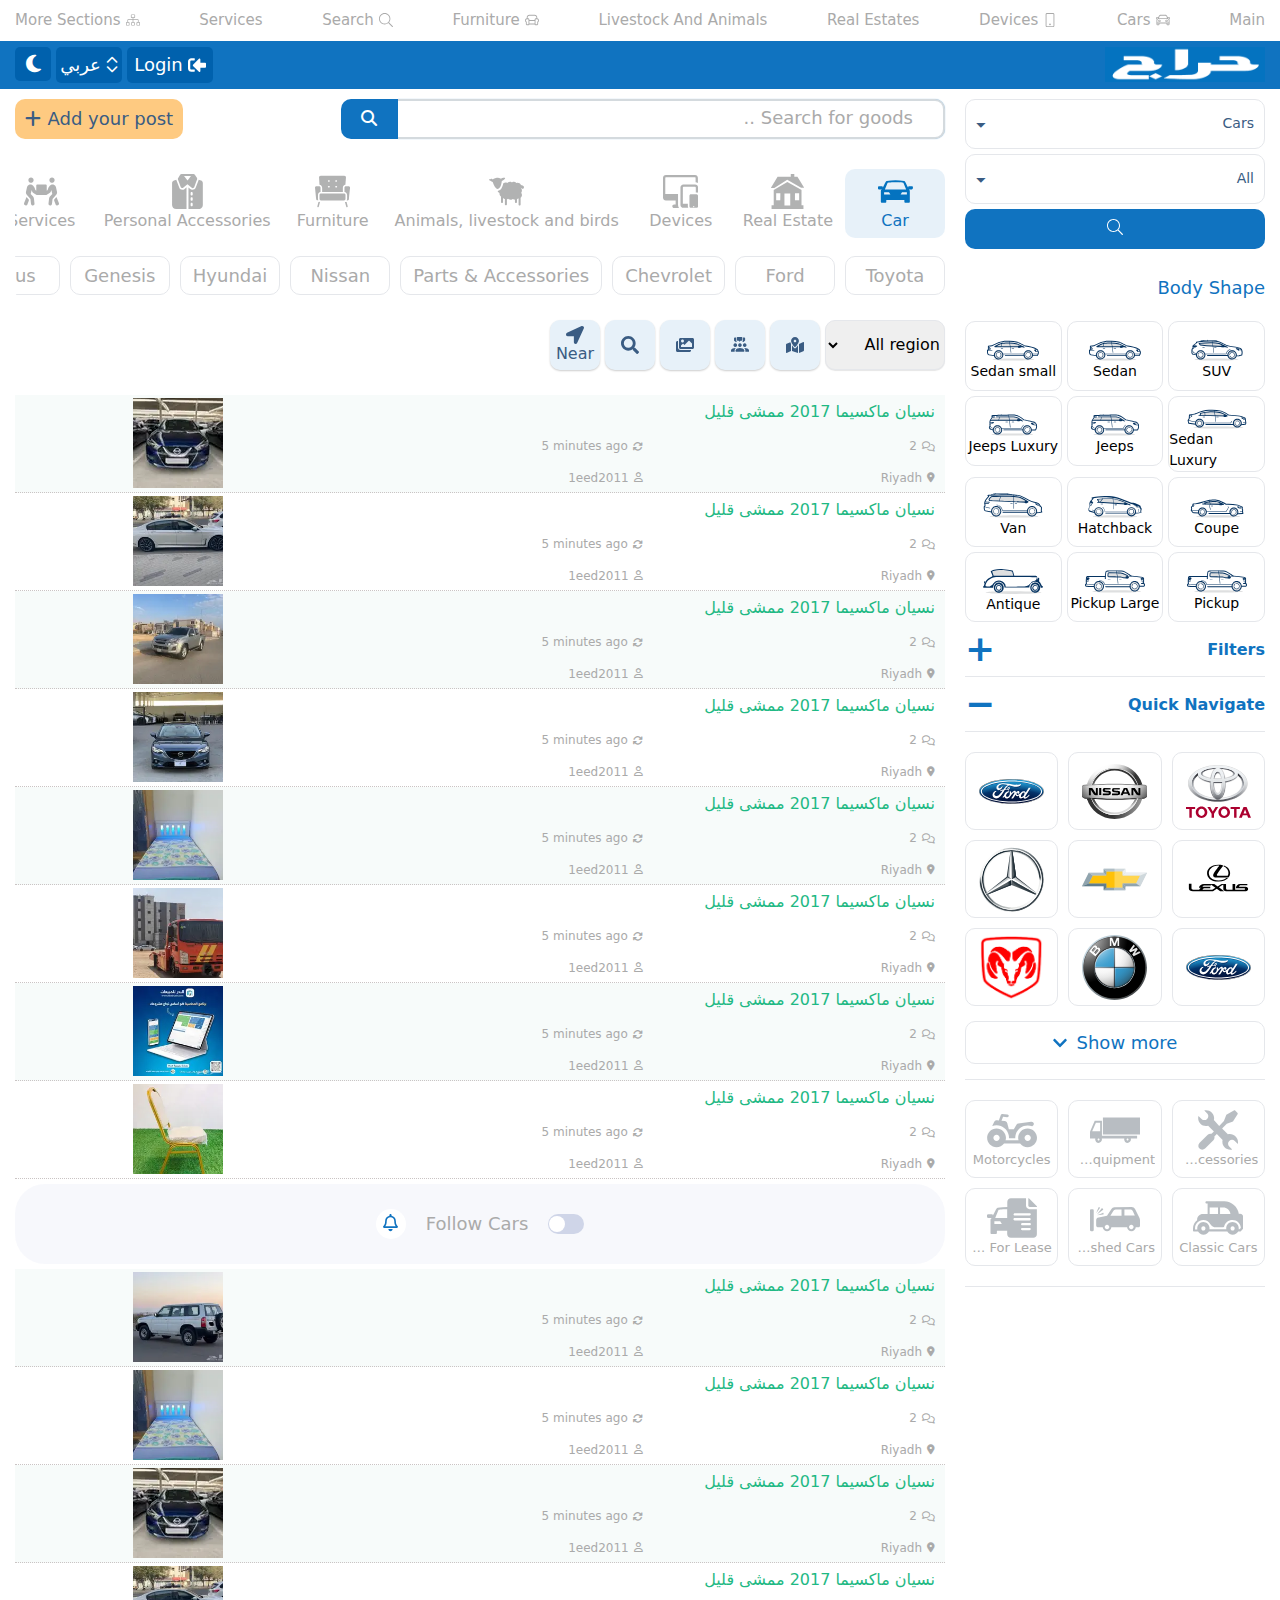
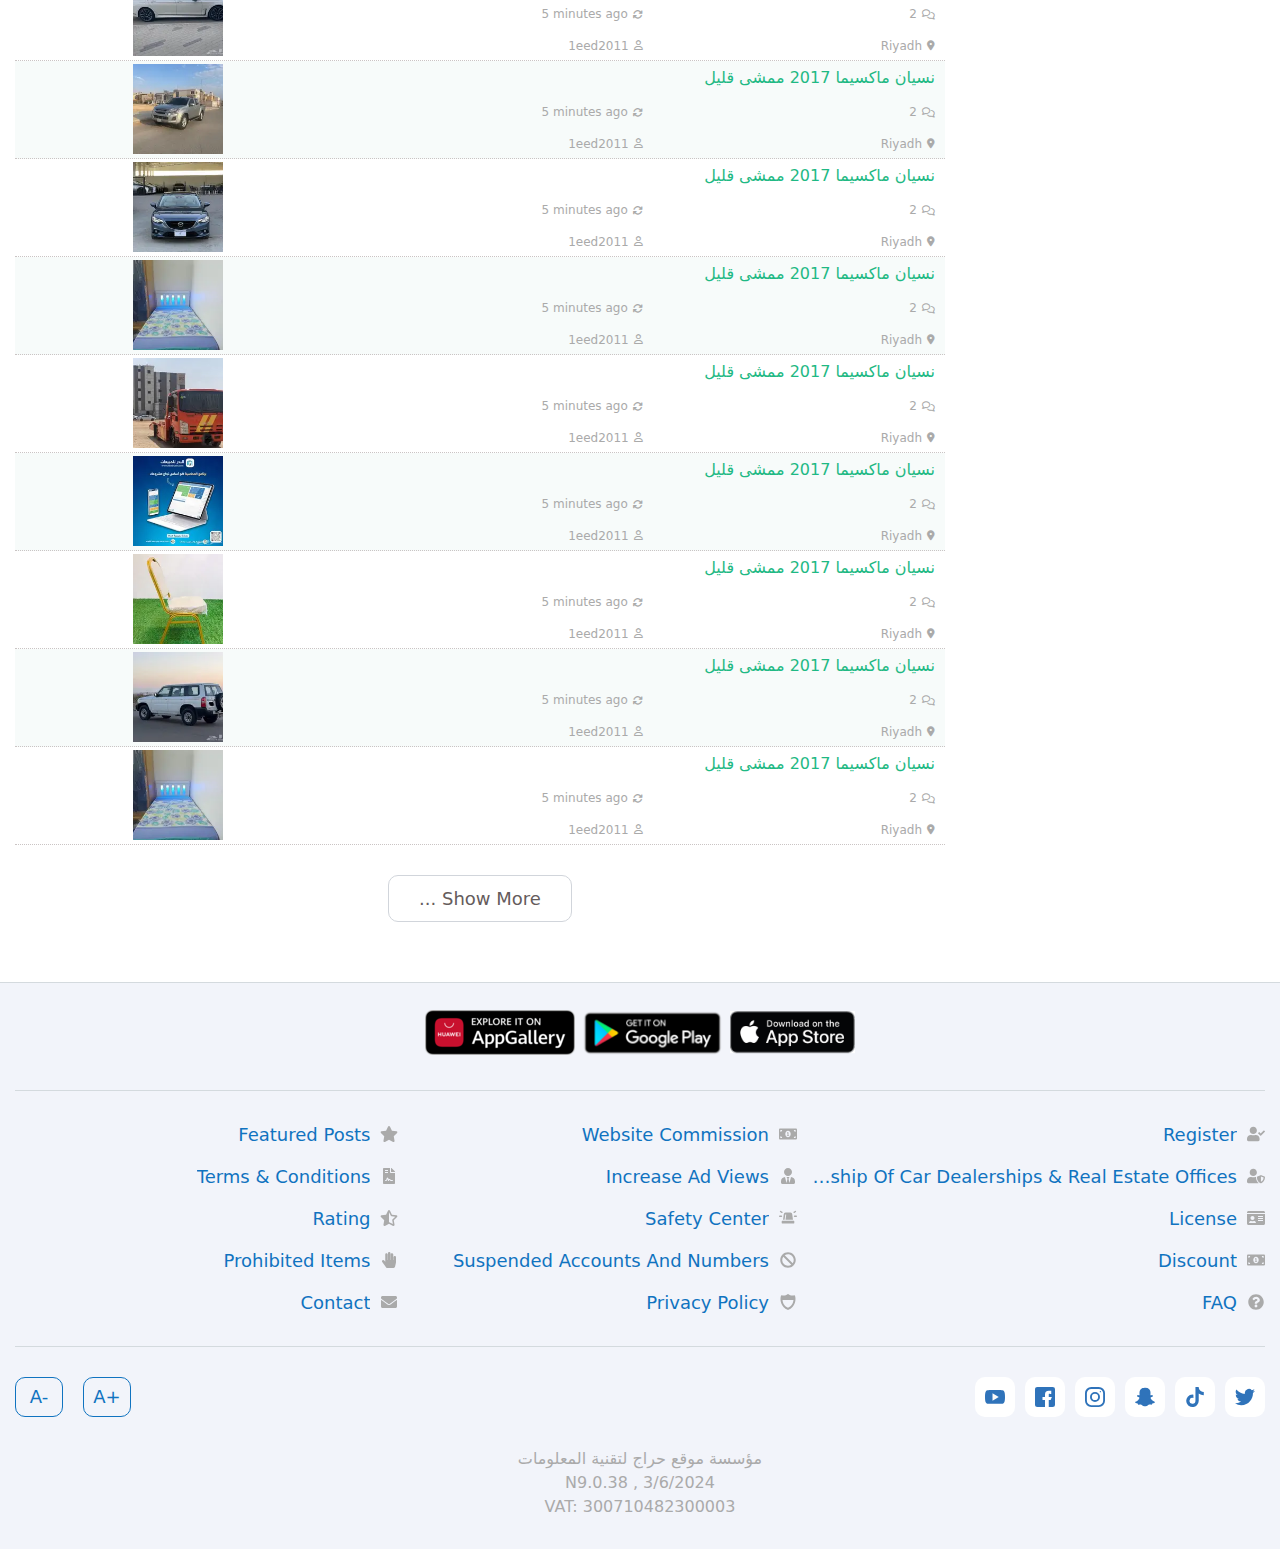
<file: car.html>
<!DOCTYPE html>
<html lang="en">
<head>
    <meta charset="UTF-8">
    <meta name="viewport" content="width=device-width, initial-scale=1.0">
    <title> حراج السيارات - موقع حراج </title>

    <link rel="stylesheet" href="https://cdnjs.cloudflare.com/ajax/libs/font-awesome/6.5.1/css/all.min.css"/>
    <link rel="stylesheet" href="css/main.css">
</head>
<body>
    
    <div class="login-popup">
        <div class="popup-body">
            <div class="popup-content">
                <button class="btn login-popup--close"><svg aria-hidden="true" focusable="false" data-prefix="fas" data-icon="times" class="svg-inline--fa fa-times fa-w-11 text-danger" role="img" xmlns="http://www.w3.org/2000/svg" viewBox="0 0 352 512"><path fill="currentColor" d="M242.72 256l100.07-100.07c12.28-12.28 12.28-32.19 0-44.48l-22.24-22.24c-12.28-12.28-32.19-12.28-44.48 0L176 189.28 75.93 89.21c-12.28-12.28-32.19-12.28-44.48 0L9.21 111.45c-12.28 12.28-12.28 32.19 0 44.48L109.28 256 9.21 356.07c-12.28 12.28-12.28 32.19 0 44.48l22.24 22.24c12.28 12.28 32.2 12.28 44.48 0L176 322.72l100.07 100.07c12.28 12.28 32.2 12.28 44.48 0l22.24-22.24c12.28-12.28 12.28-32.19 0-44.48L242.72 256z"></path></svg></button>
                <h3 class="login-popup--title">Login or register</h3>
                <form action="#">
                    <label class="login-label">Username or mobile number</label>
                    <input class="login-input" type="text" placeholder="Enter username or mobile number here">
                    <button class="btn login-form--btn" type="button">Next</button>
                </form>
            </div>
        </div>
    </div>

    <header class="header">
        <nav class="top-nav">
            <div class="container-header">
                <ul class="nav-items">
                       
                    <li class="nav-item">
                        <a class="nav-link" class="nav-link" href="/">Main</a>
                    </li>
                    <li class="nav-item">
                        <a class="nav-link" href="car.html">Cars
                            <span class="nav-link--icon">
                                <svg aria-hidden="true" focusable="false" data-prefix="fal" data-icon="car" class="svg-inline--fa fa-car fa-w-16 " role="img" xmlns="http://www.w3.org/2000/svg" viewBox="0 0 512 512"><path fill="currentColor" d="M120.81 248c-25.96 0-44.8 16.8-44.8 39.95 0 23.15 18.84 39.95 44.8 39.95l10.14.1c39.21 0 45.06-20.1 45.06-32.08-.01-24.68-31.1-47.92-55.2-47.92zm10.14 56c-3.51 0-7.02-.1-10.14-.1-12.48 0-20.8-6.38-20.8-15.95s8.32-15.95 20.8-15.95 31.2 14.36 31.2 23.93c0 7.17-10.54 8.07-21.06 8.07zm260.24-56c-24.1 0-55.19 23.24-55.19 47.93 0 11.98 5.85 32.08 45.06 32.08l10.14-.1c25.96 0 44.8-16.8 44.8-39.95-.01-23.16-18.85-39.96-44.81-39.96zm0 55.9c-3.12 0-6.63.1-10.14.1-10.53 0-21.06-.9-21.06-8.07 0-9.57 18.72-23.93 31.2-23.93s20.8 6.38 20.8 15.95-8.32 15.95-20.8 15.95zm114.8-140.94c-7.34-11.88-20.06-18.97-34.03-18.97H422.3l-8.07-24.76C403.5 86.29 372.8 64 338.17 64H173.83c-34.64 0-65.33 22.29-76.06 55.22l-8.07 24.76H40.04c-13.97 0-26.69 7.09-34.03 18.97s-8 26.42-1.75 38.91l5.78 11.61c3.96 7.88 9.92 14.09 17 18.55-6.91 11.74-11.03 25.32-11.03 39.97V400c0 26.47 21.53 48 48 48h16c26.47 0 48-21.53 48-48v-16H384v16c0 26.47 21.53 48 48 48h16c26.47 0 48-21.53 48-48V271.99c0-14.66-4.12-28.23-11.03-39.98 7.09-4.46 13.04-10.68 17-18.57l5.78-11.56c6.24-12.5 5.58-27.05-1.76-38.92zM128.2 129.14C134.66 109.32 153 96 173.84 96h164.33c20.84 0 39.18 13.32 45.64 33.13l20.47 62.85H107.73l20.47-62.84zm-89.53 70.02l-5.78-11.59c-1.81-3.59-.34-6.64.34-7.78.87-1.42 2.94-3.8 6.81-3.8h39.24l-6.45 19.82a80.69 80.69 0 0 0-23.01 11.29c-4.71-1-8.94-3.52-11.15-7.94zM96.01 400c0 8.83-7.19 16-16 16h-16c-8.81 0-16-7.17-16-16v-16h48v16zm367.98 0c0 8.83-7.19 16-16 16h-16c-8.81 0-16-7.17-16-16v-16h48v16zm0-80.01v32H48.01v-80c0-26.47 21.53-48 48-48h319.98c26.47 0 48 21.53 48 48v48zm15.12-132.41l-5.78 11.55c-2.21 4.44-6.44 6.97-11.15 7.97-6.94-4.9-14.69-8.76-23.01-11.29l-6.45-19.82h39.24c3.87 0 5.94 2.38 6.81 3.8.69 1.14 2.16 4.18.34 7.79z"></path></svg>
                            </span>
                        </a>
                    </li>
                    <li class="nav-item">
                        <a class="nav-link" href="/">Devices
                            <span class="nav-link--icon">
                                <svg aria-hidden="true" focusable="false" data-prefix="fal" data-icon="mobile" class="svg-inline--fa fa-mobile fa-w-10 " role="img" xmlns="http://www.w3.org/2000/svg" viewBox="0 0 320 512"><path fill="currentColor" d="M192 416c0 17.7-14.3 32-32 32s-32-14.3-32-32 14.3-32 32-32 32 14.3 32 32zM320 48v416c0 26.5-21.5 48-48 48H48c-26.5 0-48-21.5-48-48V48C0 21.5 21.5 0 48 0h224c26.5 0 48 21.5 48 48zm-32 0c0-8.8-7.2-16-16-16H48c-8.8 0-16 7.2-16 16v416c0 8.8 7.2 16 16 16h224c8.8 0 16-7.2 16-16V48z"></path></svg>
                            </span>
                        </a>
                    </li>
                    <li class="nav-item">
                        <a class="nav-link" href="realestate.html">Real Estates</a>
                    </li>
                    <li class="nav-item">
                        <a class="nav-link" href="/">Livestock and Animals</a>
                    </li>
                    <li class="nav-item">
                        <a class="nav-link" href="/">Furniture
                            <span class="nav-link--icon">
                                <svg aria-hidden="true" focusable="false" data-prefix="fal" data-icon="loveseat" class="svg-inline--fa fa-loveseat fa-w-16 " role="img" xmlns="http://www.w3.org/2000/svg" viewBox="0 0 512 512"><path fill="currentColor" d="M448 193.9v-33.7c0-53.1-43-96.2-96-96.2H160c-53 0-96 43.1-96 96.2v33.7c-36.5 7.5-64 39.8-64 78.6 0 25.1 12.1 48.8 32 63.8v79.6c0 17.7 14.3 32.1 32 32.1h64c17.3 0 31.3-14.7 31.8-32h192.4c.5 17.3 14.5 32 31.8 32h64c17.7 0 32-14.4 32-32.1v-79.6c19.9-15.1 32-38.7 32-63.8 0-38.7-27.5-71.1-64-78.6zm-320 222H64v-97.4c-17.1-10-32-21.1-32-46 0-26.5 21.5-48.1 48-48.1h32c8.8 0 16 7.2 16 16v175.5zM352 384H160v-95.5h192V384zm0-143.6V256H160v-15.6c0-26.5-21.5-48.1-48-48.1H96v-32.1c0-35.4 28.7-64.1 64-64.1h192c35.3 0 64 28.8 64 64.1v32.1h-16c-26.5 0-48 21.6-48 48.1zm96 78.1v97.4h-64V240.4c0-8.8 7.2-16 16-16h32c26.5 0 48 21.6 48 48.1 0 23.9-13.9 35.4-32 46z"></path></svg>
                            </span>
                        </a>
                    </li>
                    <li class="nav-item">
                        <a class="nav-link" href="/">Search
                            <span class="nav-link--icon">
                                <svg aria-hidden="true" focusable="false" data-prefix="fal" data-icon="search" class="svg-inline--fa fa-search fa-w-16 " role="img" xmlns="http://www.w3.org/2000/svg" viewBox="0 0 512 512"><path fill="currentColor" d="M508.5 481.6l-129-129c-2.3-2.3-5.3-3.5-8.5-3.5h-10.3C395 312 416 262.5 416 208 416 93.1 322.9 0 208 0S0 93.1 0 208s93.1 208 208 208c54.5 0 104-21 141.1-55.2V371c0 3.2 1.3 6.2 3.5 8.5l129 129c4.7 4.7 12.3 4.7 17 0l9.9-9.9c4.7-4.7 4.7-12.3 0-17zM208 384c-97.3 0-176-78.7-176-176S110.7 32 208 32s176 78.7 176 176-78.7 176-176 176z"></path></svg>
                            </span>
                        </a>
                    </li>
                    <li class="nav-item">
                        <a class="nav-link" href="/">Services</a>
                    </li>
                    <li class="nav-item">
                        <a class="nav-link" href="/">More Sections 
                            <span class="nav-link--icon">
                                <svg aria-hidden="true" focusable="false" data-prefix="fal" data-icon="sitemap" class="svg-inline--fa fa-sitemap fa-w-20 " role="img" xmlns="http://www.w3.org/2000/svg" viewBox="0 0 640 512"><path fill="currentColor" d="M608 352h-32v-97.59c0-16.77-13.62-30.41-30.41-30.41H336v-64h48c17.67 0 32-14.33 32-32V32c0-17.67-14.33-32-32-32H256c-17.67 0-32 14.33-32 32v96c0 17.67 14.33 32 32 32h48v64H94.41C77.62 224 64 237.64 64 254.41V352H32c-17.67 0-32 14.33-32 32v96c0 17.67 14.33 32 32 32h96c17.67 0 32-14.33 32-32v-96c0-17.67-14.33-32-32-32H96v-96h208v96h-32c-17.67 0-32 14.33-32 32v96c0 17.67 14.33 32 32 32h96c17.67 0 32-14.33 32-32v-96c0-17.67-14.33-32-32-32h-32v-96h208v96h-32c-17.67 0-32 14.33-32 32v96c0 17.67 14.33 32 32 32h96c17.67 0 32-14.33 32-32v-96c0-17.67-14.33-32-32-32zm-480 32v96H32v-96h96zm240 0v96h-96v-96h96zM256 128V32h128v96H256zm352 352h-96v-96h96v96z"></path></svg>
                            </span>
                        </a>
                    </li>
                </ul>
            </div>
        </nav>
        <nav class="second-nav">
            <div class="container-header">
                <div class="second-nav--content">
                    <div class="nav-btn--group">
                        <button class="btn btn-switch"><i class="fa-solid fa-moon"></i></button>
                        <button class="btn btn-lg">عربي <span><i class="fa-solid fa-chevron-up"></i> <i class="fa-solid fa-chevron-down"></i></span></button>
                        <button class="btn btn-login login-popup--open">Login <span><svg aria-hidden="true" focusable="false" data-prefix="fas" data-icon="sign-in-alt" class="svg-inline--fa fa-sign-in-alt fa-w-16 fa-flip-horizontal " role="img" xmlns="http://www.w3.org/2000/svg" viewBox="0 0 512 512"><path fill="currentColor" d="M416 448h-84c-6.6 0-12-5.4-12-12v-40c0-6.6 5.4-12 12-12h84c17.7 0 32-14.3 32-32V160c0-17.7-14.3-32-32-32h-84c-6.6 0-12-5.4-12-12V76c0-6.6 5.4-12 12-12h84c53 0 96 43 96 96v192c0 53-43 96-96 96zm-47-201L201 79c-15-15-41-4.5-41 17v96H24c-13.3 0-24 10.7-24 24v96c0 13.3 10.7 24 24 24h136v96c0 21.5 26 32 41 17l168-168c9.3-9.4 9.3-24.6 0-34z"></path></svg></span></button>
                    </div>
                    <a class="brand" href="/"><img class="brand-img" src="img/haraj-logo.png" alt="Brand name"></a>
                </div>
            </div>
        </nav>
    </header>
    <main class="main">
        <div class="main-content">
            <div class="main-top">
                <button class="btn top-add--post"><span><i class="fa-solid fa-plus"></i></span> Add your post</button>
                <form class="top-form" action="#">
                    <button class="btn top-btn--serach"><i class="fa-solid fa-magnifying-glass"></i></button>
                    <input type="search" placeholder=".. Search for goods">
                </form>
            </div>

            <div class="category">
                <div class="category-items">
                    <ul class="category-lists">
                        <li class="cat-item active"><a class="cat-link" href="car.html"> <img class="cat-img" src="img/category-img/car.svg" alt="Car"> <span class="cat-title">Car</span> </a></li>
                        <li class="cat-item"><a class="cat-link" href="realestate.html"> <img class="cat-img" src="img/category-img/house.svg" alt="Real Estate"> <span class="cat-title">Real Estate</span> </a></li>
                        <li class="cat-item"><a class="cat-link" href="/"> <img class="cat-img" src="img/category-img/devices.svg" alt="Devices"> <span class="cat-title">Devices</span> </a></li>
                        <li class="cat-item"><a class="cat-link" href="/"> <img class="cat-img" src="img/category-img/sheep.svg" alt="Animals"> <span class="cat-title">Animals, livestock and birds</span> </a></li>
                        <li class="cat-item"><a class="cat-link" href="/"> <img class="cat-img" src="img/category-img/seat.svg" alt="Furniture"> <span class="cat-title">Furniture</span> </a></li>
                        <li class="cat-item"><a class="cat-link" href="/"> <img class="cat-img" src="img/category-img/shirt.svg" alt="Personal Accessories"> <span class="cat-title">Personal Accessories</span> </a></li>
                        <li class="cat-item"><a class="cat-link" href="/"> <img class="cat-img" src="img/category-img/service.svg" alt="Services"> <span class="cat-title">Services</span> </a></li>
                        <li class="cat-item"><a class="cat-link" href="/"> <img class="cat-img" src="img/category-img/job.svg" alt="Job"> <span class="cat-title">Jobs</span></a></li>
                        <li class="cat-item"><a class="cat-link" href="/"> <img class="cat-img" src="img/category-img/food.svg" alt="Food and beverages"> <span class="cat-title">Food and beverages</span></a></li>
                        <li class="cat-item"><a class="cat-link" href="/"> <img class="cat-img" src="img/category-img/programming.svg" alt="Programming and designs"> <span class="cat-title">Programming and designs</span></a></li>
                        <li class="cat-item"><a class="cat-link" href="/"> <img class="cat-img" src="img/category-img/arts.svg" alt="Library and Arts"> <span class="cat-title">Library and Arts</span></a></li>
                        <li class="cat-item"><a class="cat-link" href="/"> <img class="cat-img" src="img/category-img/trips.svg" alt="Hunting and Trips"> <span class="cat-title">Hunting and Trips</span></a></li>
                        <li class="cat-item"><a class="cat-link" href="/"> <img class="cat-img" src="img/category-img/more-icon.svg" alt="All Auctions"> <span class="cat-title">All Auctions</span></a></li>
                    </ul>
                </div>
            </div>

            <div class="sub-category">
                <div class="sub-category--items">
                    <ul class="sub-category--lists">
                        <li class="sub-cat--item"><a class="sub-cat--link" href="toyota.html">Toyota </a></li>
                        <li class="sub-cat--item"><a class="sub-cat--link" href="/">Ford</a></li>
                        <li class="sub-cat--item"><a class="sub-cat--link" href="/">Chevrolet</a></li>
                        <li class="sub-cat--item"><a class="sub-cat--link" href="/">Parts & Accessories</a></li>
                        <li class="sub-cat--item"><a class="sub-cat--link" href="/">Nissan</a></li>
                        <li class="sub-cat--item"><a class="sub-cat--link" href="/">Hyundai</a></li>
                        <li class="sub-cat--item"><a class="sub-cat--link" href="/">Genesis</a></li>
                        <li class="sub-cat--item"><a class="sub-cat--link" href="/">Lexus</a></li>
                        <li class="sub-cat--item"><a class="sub-cat--link" href="/">GMC</a></li>
                        <li class="sub-cat--item"><a class="sub-cat--link" href="/">Trucks and heavy equipment</a></li>
                        <li class="sub-cat--item"><a class="sub-cat--link" href="/">Mercedes</a></li>
                        <li class="sub-cat--item"><a class="sub-cat--link" href="/">Honda</a></li>
                        <li class="sub-cat--item"><a class="sub-cat--link" href="/">BMW</a></li>
                        <li class="sub-cat--item"><a class="sub-cat--link" href="/">Motorcycles</a></li>
                        <li class="sub-cat--item"><a class="sub-cat--link" href="/">Kia</a></li>
                        <li class="sub-cat--item"><a class="sub-cat--link" href="/">Dodge</a></li>
                        <li class="sub-cat--item"><a class="sub-cat--link" href="/">Chrysler</a></li>
                        <li class="sub-cat--item"><a class="sub-cat--link" href="/">Jeep</a></li>
                        <li class="sub-cat--item"><a class="sub-cat--link" href="/">Mitsubishi</a></li>
                        <li class="sub-cat--item"><a class="sub-cat--link" href="/">Mazda</a></li>
                        <li class="sub-cat--item"><a class="sub-cat--link" href="/">Land Rover</a></li>
                        <li class="sub-cat--item"><a class="sub-cat--link" href="/">Isuzu</a></li>
                        <li class="sub-cat--item"><a class="sub-cat--link" href="/">Cadillac</a></li>
                        <li class="sub-cat--item"><a class="sub-cat--link" href="/">Porsche</a></li>
                        <li class="sub-cat--item"><a class="sub-cat--link" href="/">Audi</a></li>
                        <li class="sub-cat--item"><a class="sub-cat--link" href="/">Suzuki</a></li>
                        <li class="sub-cat--item"><a class="sub-cat--link" href="/">Infinity</a></li>
                        
                    </ul>
                </div>
            </div>

            <div class="filter-btn--group">
                <button class="btn btn-filter--group"> <span><svg aria-hidden="true" focusable="false" data-prefix="fas" data-icon="location-arrow" class="svg-inline--fa fa-location-arrow fa-w-16 " role="img" xmlns="http://www.w3.org/2000/svg" viewBox="0 0 512 512"><path fill="currentColor" d="M444.52 3.52L28.74 195.42c-47.97 22.39-31.98 92.75 19.19 92.75h175.91v175.91c0 51.17 70.36 67.17 92.75 19.19l191.9-415.78c15.99-38.39-25.59-79.97-63.97-63.97z"></path></svg></span> Near </button>
                <button class="btn btn-filtergroup--hide btn-filter--group"><svg aria-hidden="true" focusable="false" data-prefix="fas" data-icon="sliders-v" class="svg-inline--fa fa-sliders-v fa-w-14 " role="img" xmlns="http://www.w3.org/2000/svg" viewBox="0 0 448 512"><path fill="currentColor" d="M112 96H96V16c0-8.8-7.2-16-16-16H48c-8.8 0-16 7.2-16 16v80H16c-8.8 0-16 7.2-16 16v32c0 8.8 7.2 16 16 16h16v336c0 8.8 7.2 16 16 16h32c8.8 0 16-7.2 16-16V160h16c8.8 0 16-7.2 16-16v-32c0-8.8-7.2-16-16-16zm320 128h-16V16c0-8.8-7.2-16-16-16h-32c-8.8 0-16 7.2-16 16v208h-16c-8.8 0-16 7.2-16 16v32c0 8.8 7.2 16 16 16h16v208c0 8.8 7.2 16 16 16h32c8.8 0 16-7.2 16-16V288h16c8.8 0 16-7.2 16-16v-32c0-8.8-7.2-16-16-16zM272 352h-16V16c0-8.8-7.2-16-16-16h-32c-8.8 0-16 7.2-16 16v336h-16c-8.8 0-16 7.2-16 16v32c0 8.8 7.2 16 16 16h16v80c0 8.8 7.2 16 16 16h32c8.8 0 16-7.2 16-16v-80h16c8.8 0 16-7.2 16-16v-32c0-8.8-7.2-16-16-16z"></path></svg></button>
                <button class="btn btn-filter--group"><svg aria-hidden="true" focusable="false" data-prefix="fas" data-icon="search" class="svg-inline--fa fa-search fa-w-16 " role="img" xmlns="http://www.w3.org/2000/svg" viewBox="0 0 512 512"><path fill="currentColor" d="M505 442.7L405.3 343c-4.5-4.5-10.6-7-17-7H372c27.6-35.3 44-79.7 44-128C416 93.1 322.9 0 208 0S0 93.1 0 208s93.1 208 208 208c48.3 0 92.7-16.4 128-44v16.3c0 6.4 2.5 12.5 7 17l99.7 99.7c9.4 9.4 24.6 9.4 33.9 0l28.3-28.3c9.4-9.4 9.4-24.6.1-34zM208 336c-70.7 0-128-57.2-128-128 0-70.7 57.2-128 128-128 70.7 0 128 57.2 128 128 0 70.7-57.2 128-128 128z"></path></svg></button>
                <button class="btn btn-filter--group"><svg aria-hidden="true" focusable="false" data-prefix="fas" data-icon="images" class="svg-inline--fa fa-images fa-w-18 " role="img" xmlns="http://www.w3.org/2000/svg" viewBox="0 0 576 512"><path fill="currentColor" d="M480 416v16c0 26.51-21.49 48-48 48H48c-26.51 0-48-21.49-48-48V176c0-26.51 21.49-48 48-48h16v208c0 44.112 35.888 80 80 80h336zm96-80V80c0-26.51-21.49-48-48-48H144c-26.51 0-48 21.49-48 48v256c0 26.51 21.49 48 48 48h384c26.51 0 48-21.49 48-48zM256 128c0 26.51-21.49 48-48 48s-48-21.49-48-48 21.49-48 48-48 48 21.49 48 48zm-96 144l55.515-55.515c4.686-4.686 12.284-4.686 16.971 0L272 256l135.515-135.515c4.686-4.686 12.284-4.686 16.971 0L512 208v112H160v-48z"></path></svg></button>
                <button class="btn btn-filter--group"><svg xmlns="http://www.w3.org/2000/svg" viewBox="0 0 22 18" class="h-5 w-5 shrink-0" aria-hidden="true" aria-label="Scope"><title>Scope</title><path d="M501.785,295a2.227,2.227,0,1,0-.019,0Z" transform="translate(-485.002 -282.882)" fill="currentColor"></path><path d="M442.08,295a2.227,2.227,0,1,0-.019,0Z" transform="translate(-431.153 -282.882)" fill="currentColor"></path><path d="M415.208,350.242c-1.736,0-5.217.872-5.217,2.609v1.863h10.435v-1.863C420.426,351.114,416.945,350.242,415.208,350.242Z" transform="translate(-404.281 -336.714)" fill="currentColor"></path><path d="M515.425,350.242c-.216,0-.462.015-.723.037a3.145,3.145,0,0,1,1.468,2.571v1.863h4.472v-1.863C520.642,351.114,517.162,350.242,515.425,350.242Z" transform="translate(-498.642 -336.714)" fill="currentColor"></path><path d="M383.88,295a2.246,2.246,0,1,0-.019,0Z" transform="translate(-378.644 -282.882)" fill="currentColor"></path><path d="M351.773,352.851v1.863h4.472v-1.863a3.145,3.145,0,0,1,1.468-2.571c-.261-.023-.507-.037-.723-.037C355.254,350.242,351.773,351.114,351.773,352.851Z" transform="translate(-351.773 -336.714)" fill="currentColor"></path><path d="M391.963,221.576v-2.562a1.518,1.518,0,0,1,.057-.427H390.4a1,1,0,0,0-1,1v2.562a1,1,0,0,0,1,1h.211l.729.968a.44.44,0,0,0,.325.171h.017a.4.4,0,0,0,.319-.148l.854-.974A1.871,1.871,0,0,1,391.963,221.576Z" transform="translate(-385.686 -218.018)" fill="currentColor"></path><path d="M494.14,218.587h-1.623a1.516,1.516,0,0,1,.057.427v2.562a1.871,1.871,0,0,1-.888,1.583l.854.974a.405.405,0,0,0,.319.148h.017a.439.439,0,0,0,.325-.171l.723-.968h.216a1,1,0,0,0,1-1v-2.562A1,1,0,0,0,494.14,218.587Z" transform="translate(-477.871 -218.018)" fill="currentColor"></path><path d="M427.026,218.58h-.016a.429.429,0,0,1-.326-.171l-.726-.968h-1.352a1,1,0,0,1-1-1v-2.562a1,1,0,0,1,1-1h4.84a1,1,0,0,1,1,1v2.562a1,1,0,0,1-1,1h-1.23l-.869.993a.425.425,0,0,1-.321.146Z" transform="translate(-416.535 -212.886)" fill="currentColor"></path></svg></button>
                <button class="btn btn-filter--group"><svg aria-hidden="true" focusable="false" data-prefix="fas" data-icon="map-marked-alt" class="svg-inline--fa fa-map-marked-alt fa-w-18 fa-fw " role="img" xmlns="http://www.w3.org/2000/svg" viewBox="0 0 576 512"><path fill="currentColor" d="M288 0c-69.59 0-126 56.41-126 126 0 56.26 82.35 158.8 113.9 196.02 6.39 7.54 17.82 7.54 24.2 0C331.65 284.8 414 182.26 414 126 414 56.41 357.59 0 288 0zm0 168c-23.2 0-42-18.8-42-42s18.8-42 42-42 42 18.8 42 42-18.8 42-42 42zM20.12 215.95A32.006 32.006 0 0 0 0 245.66v250.32c0 11.32 11.43 19.06 21.94 14.86L160 448V214.92c-8.84-15.98-16.07-31.54-21.25-46.42L20.12 215.95zM288 359.67c-14.07 0-27.38-6.18-36.51-16.96-19.66-23.2-40.57-49.62-59.49-76.72v182l192 64V266c-18.92 27.09-39.82 53.52-59.49 76.72-9.13 10.77-22.44 16.95-36.51 16.95zm266.06-198.51L416 224v288l139.88-55.95A31.996 31.996 0 0 0 576 426.34V176.02c0-11.32-11.43-19.06-21.94-14.86z"></path></svg></button>
                <select class="select-field">
                    <option value="all" selected> All region </option>
                    <option value="Riyadh"> Riyadh </option>
                    <option value="eastern-region"> Eastern Region </option>
                    <option value="jeddah"> Jeddah </option>
                    <option value="yanbu"> Yanbu </option>
                    <option value="hafar-al-batin"> Hafar Al Batin </option>
                </select>
            </div>

            <div class="product-items">
                <!-- Product 1 -->
                <div class="product-item bg-tertiary">
                    <a href="/" class="product-img">
                        <img src="img/webp.webp" alt="Product Image">
                    </a>
                    <div class="product-details">
                        <a class="product-title" href="/">نسيان ماكسيما 2017 ممشى قليل</a>
                        <div class="product-content">
                            <div class="product-details--item"> <a class="product-text" href="/">5 minutes ago</a> <span class="details-icon"><i class="fa-solid fa-arrows-rotate"></i> </span> </div>
                            <div class="product-details--item"> <p class="product-text">2</p> <span class="details-icon"><i class="fa-regular fa-comments"></i></span></div>
                        </div>
                        <div class="product-content">
                            <div class="product-details--item"> <a class="product-text" href="/">1eed2011</a> <span class="details-icon"><i class="fa-regular fa-user"></i></span></div>
                            <div class="product-details--item"> <a class="product-text" href="/">Riyadh</a> <span class="details-icon"><i class="fa-solid fa-location-dot"></i></span></div>
                        </div>
                    </div>
                </div>
                 <!-- Product 2 -->
                <div class="product-item bg-white">
                    <a href="/" class="product-img">
                        <img src="img/webp1.webp" alt="Product Image">
                    </a>
                    <div class="product-details">
                        <a class="product-title" href="/">نسيان ماكسيما 2017 ممشى قليل</a>
                        <div class="product-content">
                            <div class="product-details--item"> <a class="product-text" href="/">5 minutes ago</a> <span class="details-icon"><i class="fa-solid fa-arrows-rotate"></i> </span> </div>
                            <div class="product-details--item"> <p class="product-text">2</p> <span class="details-icon"><i class="fa-regular fa-comments"></i></span></div>
                        </div>
                        <div class="product-content">
                            <div class="product-details--item"> <a class="product-text" href="/">1eed2011</a> <span class="details-icon"><i class="fa-regular fa-user"></i></span></div>
                            <div class="product-details--item"> <a class="product-text" href="/">Riyadh</a> <span class="details-icon"><i class="fa-solid fa-location-dot"></i></span></div>
                        </div>
                    </div>
                </div>

                 <!-- Product 3 -->
                <div class="product-item bg-tertiary">
                    <a href="/" class="product-img">
                        <img src="img/webp2.webp" alt="Product Image">
                    </a>
                    <div class="product-details">
                        <a class="product-title" href="/">نسيان ماكسيما 2017 ممشى قليل</a>
                        <div class="product-content">
                            <div class="product-details--item"> <a class="product-text" href="/">5 minutes ago</a> <span class="details-icon"><i class="fa-solid fa-arrows-rotate"></i> </span> </div>
                            <div class="product-details--item"> <p class="product-text">2</p> <span class="details-icon"><i class="fa-regular fa-comments"></i></span></div>
                        </div>
                        <div class="product-content">
                            <div class="product-details--item"> <a class="product-text" href="/">1eed2011</a> <span class="details-icon"><i class="fa-regular fa-user"></i></span></div>
                            <div class="product-details--item"> <a class="product-text" href="/">Riyadh</a> <span class="details-icon"><i class="fa-solid fa-location-dot"></i></span></div>
                        </div>
                    </div>
                </div>

                 <!-- Product 4 -->
                <div class="product-item bg-white">
                    <a href="/" class="product-img">
                        <img src="img/webp4.webp" alt="Product Image">
                    </a>
                    <div class="product-details">
                        <a class="product-title" href="/">نسيان ماكسيما 2017 ممشى قليل</a>
                        <div class="product-content">
                            <div class="product-details--item"> <a class="product-text" href="/">5 minutes ago</a> <span class="details-icon"><i class="fa-solid fa-arrows-rotate"></i> </span> </div>
                            <div class="product-details--item"> <p class="product-text">2</p> <span class="details-icon"><i class="fa-regular fa-comments"></i></span></div>
                        </div>
                        <div class="product-content">
                            <div class="product-details--item"> <a class="product-text" href="/">1eed2011</a> <span class="details-icon"><i class="fa-regular fa-user"></i></span></div>
                            <div class="product-details--item"> <a class="product-text" href="/">Riyadh</a> <span class="details-icon"><i class="fa-solid fa-location-dot"></i></span></div>
                        </div>
                    </div>
                </div>

                 <!-- Product 5 -->
                <div class="product-item bg-tertiary">
                    <a href="/" class="product-img">
                        <img src="img/webp6.webp" alt="Product Image">
                    </a>
                    <div class="product-details">
                        <a class="product-title" href="/">نسيان ماكسيما 2017 ممشى قليل</a>
                        <div class="product-content">
                            <div class="product-details--item"> <a class="product-text" href="/">5 minutes ago</a> <span class="details-icon"><i class="fa-solid fa-arrows-rotate"></i> </span> </div>
                            <div class="product-details--item"> <p class="product-text">2</p> <span class="details-icon"><i class="fa-regular fa-comments"></i></span></div>
                        </div>
                        <div class="product-content">
                            <div class="product-details--item"> <a class="product-text" href="/">1eed2011</a> <span class="details-icon"><i class="fa-regular fa-user"></i></span></div>
                            <div class="product-details--item"> <a class="product-text" href="/">Riyadh</a> <span class="details-icon"><i class="fa-solid fa-location-dot"></i></span></div>
                        </div>
                    </div>
                </div>
                <!-- Product 6 -->
                <div class="product-item bg-white">
                    <a href="/" class="product-img">
                        <img src="img/webp7.webp" alt="Product Image">
                    </a>
                    <div class="product-details">
                        <a class="product-title" href="/">نسيان ماكسيما 2017 ممشى قليل</a>
                        <div class="product-content">
                            <div class="product-details--item"> <a class="product-text" href="/">5 minutes ago</a> <span class="details-icon"><i class="fa-solid fa-arrows-rotate"></i> </span> </div>
                            <div class="product-details--item"> <p class="product-text">2</p> <span class="details-icon"><i class="fa-regular fa-comments"></i></span></div>
                        </div>
                        <div class="product-content">
                            <div class="product-details--item"> <a class="product-text" href="/">1eed2011</a> <span class="details-icon"><i class="fa-regular fa-user"></i></span></div>
                            <div class="product-details--item"> <a class="product-text" href="/">Riyadh</a> <span class="details-icon"><i class="fa-solid fa-location-dot"></i></span></div>
                        </div>
                    </div>
                </div>

                 <!-- Product 7 -->
                <div class="product-item bg-tertiary">
                    <a href="/" class="product-img">
                        <img src="img/webp8.webp" alt="Product Image">
                    </a>
                    <div class="product-details">
                        <a class="product-title" href="/">نسيان ماكسيما 2017 ممشى قليل</a>
                        <div class="product-content">
                            <div class="product-details--item"> <a class="product-text" href="/">5 minutes ago</a> <span class="details-icon"><i class="fa-solid fa-arrows-rotate"></i> </span> </div>
                            <div class="product-details--item"> <p class="product-text">2</p> <span class="details-icon"><i class="fa-regular fa-comments"></i></span></div>
                        </div>
                        <div class="product-content">
                            <div class="product-details--item"> <a class="product-text" href="/">1eed2011</a> <span class="details-icon"><i class="fa-regular fa-user"></i></span></div>
                            <div class="product-details--item"> <a class="product-text" href="/">Riyadh</a> <span class="details-icon"><i class="fa-solid fa-location-dot"></i></span></div>
                        </div>
                    </div>
                </div>

                 <!-- Product 8 -->
                <div class="product-item bg-white">
                    <a href="/" class="product-img">
                        <img src="img/webp9.webp" alt="Product Image">
                    </a>
                    <div class="product-details">
                        <a class="product-title" href="/">نسيان ماكسيما 2017 ممشى قليل</a>
                        <div class="product-content">
                            <div class="product-details--item"> <a class="product-text" href="/">5 minutes ago</a> <span class="details-icon"><i class="fa-solid fa-arrows-rotate"></i> </span> </div>
                            <div class="product-details--item"> <p class="product-text">2</p> <span class="details-icon"><i class="fa-regular fa-comments"></i></span></div>
                        </div>
                        <div class="product-content">
                            <div class="product-details--item"> <a class="product-text" href="/">1eed2011</a> <span class="details-icon"><i class="fa-regular fa-user"></i></span></div>
                            <div class="product-details--item"> <a class="product-text" href="/">Riyadh</a> <span class="details-icon"><i class="fa-solid fa-location-dot"></i></span></div>
                        </div>
                    </div>
                </div>

                <div class="follow-items">
                    <div class="follow-content"> <span><svg aria-hidden="true" focusable="false" data-prefix="far" data-icon="bell" class="svg-inline--fa fa-bell fa-w-14 fa-fw " role="img" xmlns="http://www.w3.org/2000/svg" viewBox="0 0 448 512"><path fill="currentColor" d="M439.39 362.29c-19.32-20.76-55.47-51.99-55.47-154.29 0-77.7-54.48-139.9-127.94-155.16V32c0-17.67-14.32-32-31.98-32s-31.98 14.33-31.98 32v20.84C118.56 68.1 64.08 130.3 64.08 208c0 102.3-36.15 133.53-55.47 154.29-6 6.45-8.66 14.16-8.61 21.71.11 16.4 12.98 32 32.1 32h383.8c19.12 0 32-15.6 32.1-32 .05-7.55-2.61-15.27-8.61-21.71zM67.53 368c21.22-27.97 44.42-74.33 44.53-159.42 0-.2-.06-.38-.06-.58 0-61.86 50.14-112 112-112s112 50.14 112 112c0 .2-.06.38-.06.58.11 85.1 23.31 131.46 44.53 159.42H67.53zM224 512c35.32 0 63.97-28.65 63.97-64H160.03c0 35.35 28.65 64 63.97 64z"></path></svg></span> 
                        <p class="follow-item--text">Follow Cars</p> 
                        <button class="btn follow-item--btn login-popup--open"></button> </div>
                </div>

                 <!-- Product 9 -->
                <div class="product-item bg-tertiary">
                    <a href="/" class="product-img">
                        <img src="img/webp10.webp" alt="Product Image">
                    </a>
                    <div class="product-details">
                        <a class="product-title" href="/">نسيان ماكسيما 2017 ممشى قليل</a>
                        <div class="product-content">
                            <div class="product-details--item"> <a class="product-text" href="/">5 minutes ago</a> <span class="details-icon"><i class="fa-solid fa-arrows-rotate"></i> </span> </div>
                            <div class="product-details--item"> <p class="product-text">2</p> <span class="details-icon"><i class="fa-regular fa-comments"></i></span></div>
                        </div>
                        <div class="product-content">
                            <div class="product-details--item"> <a class="product-text" href="/">1eed2011</a> <span class="details-icon"><i class="fa-regular fa-user"></i></span></div>
                            <div class="product-details--item"> <a class="product-text" href="/">Riyadh</a> <span class="details-icon"><i class="fa-solid fa-location-dot"></i></span></div>
                        </div>
                    </div>
                </div>

                 <!-- Product 10 -->
                <div class="product-item bg-white">
                    <a href="/" class="product-img">
                        <img src="img/webp6.webp" alt="Product Image">
                    </a>
                    <div class="product-details">
                        <a class="product-title" href="/">نسيان ماكسيما 2017 ممشى قليل</a>
                        <div class="product-content">
                            <div class="product-details--item"> <a class="product-text" href="/">5 minutes ago</a> <span class="details-icon"><i class="fa-solid fa-arrows-rotate"></i> </span> </div>
                            <div class="product-details--item"> <p class="product-text">2</p> <span class="details-icon"><i class="fa-regular fa-comments"></i></span></div>
                        </div>
                        <div class="product-content">
                            <div class="product-details--item"> <a class="product-text" href="/">1eed2011</a> <span class="details-icon"><i class="fa-regular fa-user"></i></span></div>
                            <div class="product-details--item"> <a class="product-text" href="/">Riyadh</a> <span class="details-icon"><i class="fa-solid fa-location-dot"></i></span></div>
                        </div>
                    </div>
                </div>
                <!-- Product 11 -->
                <div class="product-item bg-tertiary">
                    <a href="/" class="product-img">
                        <img src="img/webp.webp" alt="Product Image">
                    </a>
                    <div class="product-details">
                        <a class="product-title" href="/">نسيان ماكسيما 2017 ممشى قليل</a>
                        <div class="product-content">
                            <div class="product-details--item"> <a class="product-text" href="/">5 minutes ago</a> <span class="details-icon"><i class="fa-solid fa-arrows-rotate"></i> </span> </div>
                            <div class="product-details--item"> <p class="product-text">2</p> <span class="details-icon"><i class="fa-regular fa-comments"></i></span></div>
                        </div>
                        <div class="product-content">
                            <div class="product-details--item"> <a class="product-text" href="/">1eed2011</a> <span class="details-icon"><i class="fa-regular fa-user"></i></span></div>
                            <div class="product-details--item"> <a class="product-text" href="/">Riyadh</a> <span class="details-icon"><i class="fa-solid fa-location-dot"></i></span></div>
                        </div>
                    </div>
                </div>

                 <!-- Product 12 -->
                <div class="product-item bg-white">
                    <a href="/" class="product-img">
                        <img src="img/webp1.webp" alt="Product Image">
                    </a>
                    <div class="product-details">
                        <a class="product-title" href="/">نسيان ماكسيما 2017 ممشى قليل</a>
                        <div class="product-content">
                            <div class="product-details--item"> <a class="product-text" href="/">5 minutes ago</a> <span class="details-icon"><i class="fa-solid fa-arrows-rotate"></i> </span> </div>
                            <div class="product-details--item"> <p class="product-text">2</p> <span class="details-icon"><i class="fa-regular fa-comments"></i></span></div>
                        </div>
                        <div class="product-content">
                            <div class="product-details--item"> <a class="product-text" href="/">1eed2011</a> <span class="details-icon"><i class="fa-regular fa-user"></i></span></div>
                            <div class="product-details--item"> <a class="product-text" href="/">Riyadh</a> <span class="details-icon"><i class="fa-solid fa-location-dot"></i></span></div>
                        </div>
                    </div>
                </div>

                 <!-- Product 13 -->
                <div class="product-item bg-tertiary">
                    <a href="/" class="product-img">
                        <img src="img/webp2.webp" alt="Product Image">
                    </a>
                    <div class="product-details">
                        <a class="product-title" href="/">نسيان ماكسيما 2017 ممشى قليل</a>
                        <div class="product-content">
                            <div class="product-details--item"> <a class="product-text" href="/">5 minutes ago</a> <span class="details-icon"><i class="fa-solid fa-arrows-rotate"></i> </span> </div>
                            <div class="product-details--item"> <p class="product-text">2</p> <span class="details-icon"><i class="fa-regular fa-comments"></i></span></div>
                        </div>
                        <div class="product-content">
                            <div class="product-details--item"> <a class="product-text" href="/">1eed2011</a> <span class="details-icon"><i class="fa-regular fa-user"></i></span></div>
                            <div class="product-details--item"> <a class="product-text" href="/">Riyadh</a> <span class="details-icon"><i class="fa-solid fa-location-dot"></i></span></div>
                        </div>
                    </div>
                </div>

                 <!-- Product 14 -->
                <div class="product-item bg-white">
                    <a href="/" class="product-img">
                        <img src="img/webp4.webp" alt="Product Image">
                    </a>
                    <div class="product-details">
                        <a class="product-title" href="/">نسيان ماكسيما 2017 ممشى قليل</a>
                        <div class="product-content">
                            <div class="product-details--item"> <a class="product-text" href="/">5 minutes ago</a> <span class="details-icon"><i class="fa-solid fa-arrows-rotate"></i> </span> </div>
                            <div class="product-details--item"> <p class="product-text">2</p> <span class="details-icon"><i class="fa-regular fa-comments"></i></span></div>
                        </div>
                        <div class="product-content">
                            <div class="product-details--item"> <a class="product-text" href="/">1eed2011</a> <span class="details-icon"><i class="fa-regular fa-user"></i></span></div>
                            <div class="product-details--item"> <a class="product-text" href="/">Riyadh</a> <span class="details-icon"><i class="fa-solid fa-location-dot"></i></span></div>
                        </div>
                    </div>
                </div>

                 <!-- Product 15 -->
                <div class="product-item bg-tertiary">
                    <a href="/" class="product-img">
                        <img src="img/webp6.webp" alt="Product Image">
                    </a>
                    <div class="product-details">
                        <a class="product-title" href="/">نسيان ماكسيما 2017 ممشى قليل</a>
                        <div class="product-content">
                            <div class="product-details--item"> <a class="product-text" href="/">5 minutes ago</a> <span class="details-icon"><i class="fa-solid fa-arrows-rotate"></i> </span> </div>
                            <div class="product-details--item"> <p class="product-text">2</p> <span class="details-icon"><i class="fa-regular fa-comments"></i></span></div>
                        </div>
                        <div class="product-content">
                            <div class="product-details--item"> <a class="product-text" href="/">1eed2011</a> <span class="details-icon"><i class="fa-regular fa-user"></i></span></div>
                            <div class="product-details--item"> <a class="product-text" href="/">Riyadh</a> <span class="details-icon"><i class="fa-solid fa-location-dot"></i></span></div>
                        </div>
                    </div>
                </div>

                <!-- Product 16 -->
                <div class="product-item bg-white">
                    <a href="/" class="product-img">
                        <img src="img/webp7.webp" alt="Product Image">
                    </a>
                        <div class="product-details">
                        <a class="product-title" href="/">نسيان ماكسيما 2017 ممشى قليل</a>
                        <div class="product-content">
                            <div class="product-details--item"> <a class="product-text" href="/">5 minutes ago</a> <span class="details-icon"><i class="fa-solid fa-arrows-rotate"></i> </span> </div>
                            <div class="product-details--item"> <p class="product-text">2</p> <span class="details-icon"><i class="fa-regular fa-comments"></i></span></div>
                        </div>
                        <div class="product-content">
                            <div class="product-details--item"> <a class="product-text" href="/">1eed2011</a> <span class="details-icon"><i class="fa-regular fa-user"></i></span></div>
                            <div class="product-details--item"> <a class="product-text" href="/">Riyadh</a> <span class="details-icon"><i class="fa-solid fa-location-dot"></i></span></div>
                        </div>
                    </div>
                </div>

                 <!-- Product 17 -->
                <div class="product-item bg-tertiary">
                    <a href="/" class="product-img">
                        <img src="img/webp8.webp" alt="Product Image">
                    </a>
                    <div class="product-details">
                        <a class="product-title" href="/">نسيان ماكسيما 2017 ممشى قليل</a>
                        <div class="product-content">
                            <div class="product-details--item"> <a class="product-text" href="/">5 minutes ago</a> <span class="details-icon"><i class="fa-solid fa-arrows-rotate"></i> </span> </div>
                            <div class="product-details--item"> <p class="product-text">2</p> <span class="details-icon"><i class="fa-regular fa-comments"></i></span></div>
                        </div>
                        <div class="product-content">
                            <div class="product-details--item"> <a class="product-text" href="/">1eed2011</a> <span class="details-icon"><i class="fa-regular fa-user"></i></span></div>
                            <div class="product-details--item"> <a class="product-text" href="/">Riyadh</a> <span class="details-icon"><i class="fa-solid fa-location-dot"></i></span></div>
                        </div>
                    </div>
                </div>

                 <!-- Product 18 -->
                <div class="product-item bg-white">
                    <a href="/" class="product-img">
                        <img src="img/webp9.webp" alt="Product Image">
                    </a>
                    <div class="product-details">
                        <a class="product-title" href="/">نسيان ماكسيما 2017 ممشى قليل</a>
                        <div class="product-content">
                            <div class="product-details--item"> <a class="product-text" href="/">5 minutes ago</a> <span class="details-icon"><i class="fa-solid fa-arrows-rotate"></i> </span> </div>
                            <div class="product-details--item"> <p class="product-text">2</p> <span class="details-icon"><i class="fa-regular fa-comments"></i></span></div>
                        </div>
                        <div class="product-content">
                            <div class="product-details--item"> <a class="product-text" href="/">1eed2011</a> <span class="details-icon"><i class="fa-regular fa-user"></i></span></div>
                            <div class="product-details--item"> <a class="product-text" href="/">Riyadh</a> <span class="details-icon"><i class="fa-solid fa-location-dot"></i></span></div>
                        </div>
                    </div>
                </div>

                 <!-- Product 19 -->
                <div class="product-item bg-tertiary">
                    <a href="/" class="product-img">
                        <img src="img/webp10.webp" alt="Product Image">
                    </a>
                    <div class="product-details">
                        <a class="product-title" href="/">نسيان ماكسيما 2017 ممشى قليل</a>
                        <div class="product-content">
                            <div class="product-details--item"> <a class="product-text" href="/">5 minutes ago</a> <span class="details-icon"><i class="fa-solid fa-arrows-rotate"></i> </span> </div>
                            <div class="product-details--item"> <p class="product-text">2</p> <span class="details-icon"><i class="fa-regular fa-comments"></i></span></div>
                        </div>
                        <div class="product-content">
                            <div class="product-details--item"> <a class="product-text" href="/">1eed2011</a> <span class="details-icon"><i class="fa-regular fa-user"></i></span></div>
                            <div class="product-details--item"> <a class="product-text" href="/">Riyadh</a> <span class="details-icon"><i class="fa-solid fa-location-dot"></i></span></div>
                        </div>
                    </div>
                </div>

                 <!-- Product 20 -->
                <div class="product-item bg-white">
                    <a href="/" class="product-img">
                        <img src="img/webp6.webp" alt="Product Image">
                    </a>
                    <div class="product-details">
                        <a class="product-title" href="/">نسيان ماكسيما 2017 ممشى قليل</a>
                        <div class="product-content">
                            <div class="product-details--item"> <p class="product-text">5 minutes ago</p> <span class="details-icon"><i class="fa-solid fa-arrows-rotate"></i> </span> </div>
                            <div class="product-details--item"> <p class="product-text">2</p> <span class="details-icon"><i class="fa-regular fa-comments"></i></span></div>
                        </div>
                        <div class="product-content">
                            <div class="product-details--item"> <a class="product-text" href="/">1eed2011</a> <span class="details-icon"><i class="fa-regular fa-user"></i></span></div>
                            <div class="product-details--item"> <a class="product-text" href="/">Riyadh</a> <span class="details-icon"><i class="fa-solid fa-location-dot"></i></span></div>
                        </div>
                    </div>
                </div>
            </div>
            <div class="product-button">
                <button class="btn show-btn">... Show More</button>
            </div>
        </div>

        <aside class="aside">
            <div class="cat-dropdown cars-dropdown">
                <div class="cat-dropdown--field">
                    <span class="cat-dropdown--arrow">🞃</span><p class="cat-dropdown--text">Cars</p>
                </div>
                <ul class="cat-dropdown--lists">
                    <li>all</li>
                    <li>Car</li>
                    <li>Real Estate</li>
                    <li>Devices</li>
                    <li>Animals, livestock and birds</li>
                    <li>Furniture</li>
                    <li>Personal Accessories</li>
                    <li>Services</li>
                    <li>Jobs</li>
                    <li>Food and beverages</li>
                    <li>Programming and designs</li>
                    <li>Library and Arts</li>
                    <li>Hunting and Trips</li>
                    <li>All Auctions</li>
                </ul>
            </div>
            <div class="cat-dropdown">
                <div class="cat-dropdown--field">
                    <span class="cat-dropdown--arrow">🞃</span><p class="cat-dropdown--text">All</p>
                </div>
                <ul class="cat-dropdown--lists">
                    <li>all</li>
                    <li>Car</li>
                    <li>Real Estate</li>
                    <li>Devices</li>
                    <li>Animals, livestock and birds</li>
                    <li>Furniture</li>
                    <li>Personal Accessories</li>
                    <li>Services</li>
                    <li>Jobs</li>
                    <li>Food and beverages</li>
                    <li>Programming and designs</li>
                    <li>Library and Arts</li>
                    <li>Hunting and Trips</li>
                    <li>All Auctions</li>
                </ul>
                <button class="btn cat-filter--btn"><svg aria-hidden="true" focusable="false" data-prefix="fal" data-icon="search" class="svg-inline--fa fa-search fa-w-16 " role="img" xmlns="http://www.w3.org/2000/svg" viewBox="0 0 512 512"><path fill="currentColor" d="M508.5 481.6l-129-129c-2.3-2.3-5.3-3.5-8.5-3.5h-10.3C395 312 416 262.5 416 208 416 93.1 322.9 0 208 0S0 93.1 0 208s93.1 208 208 208c54.5 0 104-21 141.1-55.2V371c0 3.2 1.3 6.2 3.5 8.5l129 129c4.7 4.7 12.3 4.7 17 0l9.9-9.9c4.7-4.7 4.7-12.3 0-17zM208 384c-97.3 0-176-78.7-176-176S110.7 32 208 32s176 78.7 176 176-78.7 176-176 176z"></path></svg></button>
            </div>


            <div class="cars-body">
                <h3 class="cars-body--title">Body Shape</h3>
                <ul class="body-items">
                    <li class="body-item"><a href="/"> <img src="img/cars/sedan.svg" alt="sedan small">Sedan small</a></li>
                    <li class="body-item"><a href="/"> <img src="img/cars/sedan.svg" alt="sedan">Sedan</a></li>
                    <li class="body-item"><a href="/"> <img src="img/cars/suv.svg" alt="SUV">SUV</a></li>
                    <li class="body-item"><a href="/"> <img src="img/cars/jeep_luxury.svg" alt="Jeeps Luxury">Jeeps Luxury</a></li>
                    <li class="body-item"><a href="/"> <img src="img/cars/jeep_luxury.svg" alt="Jeeps">Jeeps</a></li>
                    <li class="body-item"><a href="/"> <img src="img/cars/sedan_luxury.svg" alt="Sedan Luxury">Sedan Luxury</a></li>
                    <li class="body-item"><a href="/"> <img src="img/cars/van.svg" alt="Van">Van</a></li>
                    <li class="body-item"><a href="/"> <img src="img/cars/hatchback.svg" alt="Hatchback">Hatchback</a></li>
                    <li class="body-item"><a href="/"> <img src="img/cars/coupe.svg" alt="Coupe">Coupe</a></li>
                    <li class="body-item"><a href="/"> <img src="img/cars/antique.svg" alt="Antique">Antique</a></li>
                    <li class="body-item"><a href="/"> <img src="img/cars/pickup.svg" alt="Pickup Large">Pickup Large</a></li>
                    <li class="body-item"><a href="/"> <img src="img/cars/pickup.svg" alt="Pickup">Pickup</a></li>
                </ul>
            </div>

  

            <div class="accordion-menu">
                <div class="filter-accordion">
                    <button class="btn accordion-btn">Filters</button>
                    <div class="panel">
                        <button class="btn new-only--btn">New only</button>
                    </div>
                </div>
                <div class="filter-accordion">
                    <button class="btn accordion-btn active">Quick Navigate</button>
                    <div class="panel" style="max-height: 100%;">
                       <div class="navigate-menu">
                            <ul class="navigate-items">
                                <li class="navigate-item"><a class="navigate-link" href="/"><img class="navigate-img" src="img/navigate-img/ford-logo.svg" alt="Ford"></a></li>
                                <li class="navigate-item"><a class="navigate-link" href="/"><img class="navigate-img" src="img/navigate-img/nissan-logo.svg" alt="Nissan"></a></li>
                                <li class="navigate-item"><a class="navigate-link" href="/"><img class="navigate-img" src="img/navigate-img/toyota-logo.svg" alt="Toyota"></a></li>
                                <li class="navigate-item"><a class="navigate-link" href="/"><img class="navigate-img" src="img/navigate-img/mercedes-logo.svg" alt="Mercedes"></a></li>
                                <li class="navigate-item"><a class="navigate-link" href="/"><img class="navigate-img" src="img/navigate-img/chevrolet-logo.svg" alt="Chevrolet"></a></li>
                                <li class="navigate-item"><a class="navigate-link" href="/"><img class="navigate-img" src="img/navigate-img/lexus-icon.svg" alt="lexus"></a></li>
                                <li class="navigate-item"><a class="navigate-link" href="/"><img class="navigate-img" src="img/navigate-img/dodge.png" alt="Ford"></a></li>
                                <li class="navigate-item"><a class="navigate-link" href="/"><img class="navigate-img" src="img/navigate-img/bmw-logo.svg" alt="BMW"></a></li>
                                <li class="navigate-item"><a class="navigate-link" href="/"><img class="navigate-img" src="img/navigate-img/ford-logo.svg" alt="Ford"></a></li>
                            </ul>
                            <button class="btn more-navigate--btn"> <span>
                                <svg aria-hidden="true" focusable="false" data-prefix="fas" data-icon="chevron-down" class="svg-inline--fa fa-chevron-down fa-w-14 " role="img" xmlns="http://www.w3.org/2000/svg" viewBox="0 0 448 512"><path fill="currentColor" d="M207.029 381.476L12.686 187.132c-9.373-9.373-9.373-24.569 0-33.941l22.667-22.667c9.357-9.357 24.522-9.375 33.901-.04L224 284.505l154.745-154.021c9.379-9.335 24.544-9.317 33.901.04l22.667 22.667c9.373 9.373 9.373 24.569 0 33.941L240.971 381.476c-9.373 9.372-24.569 9.372-33.942 0z"></path></svg>
                            </span> Show more</button>
                       </div>
                           
                       <div class="navigate-menu">
                        <ul class="navigate-items">
                            <li class="navigate-item"><a class="navigate-link" href="/"><img class="navigate-img navigate-img--second" src="img/navigate-img/quad-car.svg" alt="Quad car"> <span>Motorcycles</span> </a></li>
                            <li class="navigate-item"><a class="navigate-link" href="/"><img class="navigate-img navigate-img--second" src="img/navigate-img/truck.svg" alt="Truck"> <span>Trucks and Heavy Equipment</span> </a></li>
                            <li class="navigate-item"><a class="navigate-link" href="/"><img class="navigate-img navigate-img--second" src="img/navigate-img/parts.svg" alt="Parts"> <span>Parts and Accessories</span> </a></li>
                            <li class="navigate-item"><a class="navigate-link" href="/"><img class="navigate-img navigate-img--second" src="img/navigate-img/car-loan.svg" alt="Car Loan"> <span>Car For Lease</span></a></li>
                            <li class="navigate-item"><a class="navigate-link" href="/"><img class="navigate-img navigate-img--second" src="img/navigate-img/crash-car.svg" alt="Crash car"> <span>Crashed Cars</span> </a></li>
                            <li class="navigate-item"><a class="navigate-link" href="/"><img class="navigate-img navigate-img--second" src="img/navigate-img/heritage-car.svg" alt="heritage-car"> <span>Classic Cars</span></a></li>
                        </ul>
                       </div>

                    </div>
                </div>
            </div>

        </aside>
    </main>
    <footer class="footer">
        <div class="footer-container">
            <div class="footer-top">
                <ul class="footer-top--items">
                    <li>
                        <a href="/"><img src="img/huawei-badge-black.webp" alt=""></a>
                    </li>
                    <li>
                        <a href="/"><img src="img/google-play-badge.webp" alt=""></a>
                    </li>
                    <li>
                        <a href="/"><img src="img/app-store-badge.webp" alt=""></a>
                    </li>
                </ul>
            </div>
            <div class="footer-middle">
                <nav class="footer-nav">
                    <ul class="footer-nav--items">
                        <li><a href="/">Featured Posts</a> <span><svg aria-hidden="true" focusable="false" data-prefix="fas" data-icon="star" class="svg-inline--fa fa-star fa-w-18 fa-fw " role="img" xmlns="http://www.w3.org/2000/svg" viewBox="0 0 576 512"><path fill="currentColor" d="M259.3 17.8L194 150.2 47.9 171.5c-26.2 3.8-36.7 36.1-17.7 54.6l105.7 103-25 145.5c-4.5 26.3 23.2 46 46.4 33.7L288 439.6l130.7 68.7c23.2 12.2 50.9-7.4 46.4-33.7l-25-145.5 105.7-103c19-18.5 8.5-50.8-17.7-54.6L382 150.2 316.7 17.8c-11.7-23.6-45.6-23.9-57.4 0z"></path></svg></span></li>
                        <li><a href="/">Terms & Conditions</a> <span><svg aria-hidden="true" focusable="false" data-prefix="fas" data-icon="file-contract" class="svg-inline--fa fa-file-contract fa-w-12 fa-fw " role="img" xmlns="http://www.w3.org/2000/svg" viewBox="0 0 384 512"><path fill="currentColor" d="M224 136V0H24C10.7 0 0 10.7 0 24v464c0 13.3 10.7 24 24 24h336c13.3 0 24-10.7 24-24V160H248c-13.2 0-24-10.8-24-24zM64 72c0-4.42 3.58-8 8-8h80c4.42 0 8 3.58 8 8v16c0 4.42-3.58 8-8 8H72c-4.42 0-8-3.58-8-8V72zm0 64c0-4.42 3.58-8 8-8h80c4.42 0 8 3.58 8 8v16c0 4.42-3.58 8-8 8H72c-4.42 0-8-3.58-8-8v-16zm192.81 248H304c8.84 0 16 7.16 16 16s-7.16 16-16 16h-47.19c-16.45 0-31.27-9.14-38.64-23.86-2.95-5.92-8.09-6.52-10.17-6.52s-7.22.59-10.02 6.19l-7.67 15.34a15.986 15.986 0 0 1-14.31 8.84c-.38 0-.75-.02-1.14-.05-6.45-.45-12-4.75-14.03-10.89L144 354.59l-10.61 31.88c-5.89 17.66-22.38 29.53-41 29.53H80c-8.84 0-16-7.16-16-16s7.16-16 16-16h12.39c4.83 0 9.11-3.08 10.64-7.66l18.19-54.64c3.3-9.81 12.44-16.41 22.78-16.41s19.48 6.59 22.77 16.41l13.88 41.64c19.77-16.19 54.05-9.7 66 14.16 2.02 4.06 5.96 6.5 10.16 6.5zM377 105L279.1 7c-4.5-4.5-10.6-7-17-7H256v128h128v-6.1c0-6.3-2.5-12.4-7-16.9z"></path></svg></span></li>
                        <li><a href="/">Rating</a> <span><svg aria-hidden="true" focusable="false" data-prefix="fas" data-icon="star-half-alt" class="svg-inline--fa fa-star-half-alt fa-w-17 fa-fw " role="img" xmlns="http://www.w3.org/2000/svg" viewBox="0 0 536 512"><path fill="currentColor" d="M508.55 171.51L362.18 150.2 296.77 17.81C290.89 5.98 279.42 0 267.95 0c-11.4 0-22.79 5.9-28.69 17.81l-65.43 132.38-146.38 21.29c-26.25 3.8-36.77 36.09-17.74 54.59l105.89 103-25.06 145.48C86.98 495.33 103.57 512 122.15 512c4.93 0 10-1.17 14.87-3.75l130.95-68.68 130.94 68.7c4.86 2.55 9.92 3.71 14.83 3.71 18.6 0 35.22-16.61 31.66-37.4l-25.03-145.49 105.91-102.98c19.04-18.5 8.52-50.8-17.73-54.6zm-121.74 123.2l-18.12 17.62 4.28 24.88 19.52 113.45-102.13-53.59-22.38-11.74.03-317.19 51.03 103.29 11.18 22.63 25.01 3.64 114.23 16.63-82.65 80.38z"></path></svg></span></li>
                        <li><a href="/">Prohibited Items</a> <span><svg aria-hidden="true" focusable="false" data-prefix="fas" data-icon="hand-paper" class="svg-inline--fa fa-hand-paper fa-w-14 fa-fw " role="img" xmlns="http://www.w3.org/2000/svg" viewBox="0 0 448 512"><path fill="currentColor" d="M408.781 128.007C386.356 127.578 368 146.36 368 168.79V256h-8V79.79c0-22.43-18.356-41.212-40.781-40.783C297.488 39.423 280 57.169 280 79v177h-8V40.79C272 18.36 253.644-.422 231.219.007 209.488.423 192 18.169 192 40v216h-8V80.79c0-22.43-18.356-41.212-40.781-40.783C121.488 40.423 104 58.169 104 80v235.992l-31.648-43.519c-12.993-17.866-38.009-21.817-55.877-8.823-17.865 12.994-21.815 38.01-8.822 55.877l125.601 172.705A48 48 0 0 0 172.073 512h197.59c22.274 0 41.622-15.324 46.724-37.006l26.508-112.66a192.011 192.011 0 0 0 5.104-43.975V168c.001-21.831-17.487-39.577-39.218-39.993z"></path></svg></span></li>
                        <li><a href="/">Contact</a> <span><svg aria-hidden="true" focusable="false" data-prefix="fas" data-icon="envelope" class="svg-inline--fa fa-envelope fa-w-16 fa-fw " role="img" xmlns="http://www.w3.org/2000/svg" viewBox="0 0 512 512"><path fill="currentColor" d="M502.3 190.8c3.9-3.1 9.7-.2 9.7 4.7V400c0 26.5-21.5 48-48 48H48c-26.5 0-48-21.5-48-48V195.6c0-5 5.7-7.8 9.7-4.7 22.4 17.4 52.1 39.5 154.1 113.6 21.1 15.4 56.7 47.8 92.2 47.6 35.7.3 72-32.8 92.3-47.6 102-74.1 131.6-96.3 154-113.7zM256 320c23.2.4 56.6-29.2 73.4-41.4 132.7-96.3 142.8-104.7 173.4-128.7 5.8-4.5 9.2-11.5 9.2-18.9v-19c0-26.5-21.5-48-48-48H48C21.5 64 0 85.5 0 112v19c0 7.4 3.4 14.3 9.2 18.9 30.6 23.9 40.7 32.4 173.4 128.7 16.8 12.2 50.2 41.8 73.4 41.4z"></path></svg></span></li>
                    </ul>
                </nav>
                <nav class="footer-nav">
                    <ul class="footer-nav--items">
                        <li><a href="/">Website Commission</a> <span><svg aria-hidden="true" focusable="false" data-prefix="fas" data-icon="money-bill-alt" class="svg-inline--fa fa-money-bill-alt fa-w-20 fa-fw " role="img" xmlns="http://www.w3.org/2000/svg" viewBox="0 0 640 512"><path fill="currentColor" d="M352 288h-16v-88c0-4.42-3.58-8-8-8h-13.58c-4.74 0-9.37 1.4-13.31 4.03l-15.33 10.22a7.994 7.994 0 0 0-2.22 11.09l8.88 13.31a7.994 7.994 0 0 0 11.09 2.22l.47-.31V288h-16c-4.42 0-8 3.58-8 8v16c0 4.42 3.58 8 8 8h64c4.42 0 8-3.58 8-8v-16c0-4.42-3.58-8-8-8zM608 64H32C14.33 64 0 78.33 0 96v320c0 17.67 14.33 32 32 32h576c17.67 0 32-14.33 32-32V96c0-17.67-14.33-32-32-32zM48 400v-64c35.35 0 64 28.65 64 64H48zm0-224v-64h64c0 35.35-28.65 64-64 64zm272 192c-53.02 0-96-50.15-96-112 0-61.86 42.98-112 96-112s96 50.14 96 112c0 61.87-43 112-96 112zm272 32h-64c0-35.35 28.65-64 64-64v64zm0-224c-35.35 0-64-28.65-64-64h64v64z"></path></svg></span></li>
                        <li><a href="/">Increase ad views</a> <span><svg aria-hidden="true" focusable="false" data-prefix="fas" data-icon="user-tie" class="svg-inline--fa fa-user-tie fa-w-14 fa-fw " role="img" xmlns="http://www.w3.org/2000/svg" viewBox="0 0 448 512"><path fill="currentColor" d="M224 256c70.7 0 128-57.3 128-128S294.7 0 224 0 96 57.3 96 128s57.3 128 128 128zm95.8 32.6L272 480l-32-136 32-56h-96l32 56-32 136-47.8-191.4C56.9 292 0 350.3 0 422.4V464c0 26.5 21.5 48 48 48h352c26.5 0 48-21.5 48-48v-41.6c0-72.1-56.9-130.4-128.2-133.8z"></path></svg></span></li>
                        <li><a href="/">Safety Center</a> <span><svg aria-hidden="true" focusable="false" data-prefix="fas" data-icon="siren-on" class="svg-inline--fa fa-siren-on fa-w-20 fa-fw " role="img" xmlns="http://www.w3.org/2000/svg" viewBox="0 0 640 512"><path fill="currentColor" d="M224.21,134.94a8,8,0,0,1,9-6.87l15.86,2.13a8,8,0,0,1,6.87,9L231.82,320H496L471,120.06A64,64,0,0,0,407.5,64h-175A64,64,0,0,0,169,120.06L144,320h55.54ZM528,352H112a16,16,0,0,0-16,16v64a16,16,0,0,0,16,16H528a16,16,0,0,0,16-16V368A16,16,0,0,0,528,352ZM112,192a24,24,0,0,0-24-24H24a24,24,0,0,0,0,48H88A24,24,0,0,0,112,192Zm504-24H552a24,24,0,0,0,0,48h64a24,24,0,0,0,0-48ZM90.69,76a24,24,0,1,0,26.62-39.92l-48-32A24,24,0,1,0,42.69,44ZM536,80a23.87,23.87,0,0,0,13.29-4l48-32A24,24,0,1,0,570.69,4.06l-48,32A24,24,0,0,0,536,80Z"></path></svg></span></li>
                        <li><a href="/">Suspended accounts and numbers</a> <span><svg aria-hidden="true" focusable="false" data-prefix="fas" data-icon="ban" class="svg-inline--fa fa-ban fa-w-16 fa-fw " role="img" xmlns="http://www.w3.org/2000/svg" viewBox="0 0 512 512"><path fill="currentColor" d="M256 8C119.034 8 8 119.033 8 256s111.034 248 248 248 248-111.034 248-248S392.967 8 256 8zm130.108 117.892c65.448 65.448 70 165.481 20.677 235.637L150.47 105.216c70.204-49.356 170.226-44.735 235.638 20.676zM125.892 386.108c-65.448-65.448-70-165.481-20.677-235.637L361.53 406.784c-70.203 49.356-170.226 44.736-235.638-20.676z"></path></svg></span></li>
                        <li><a href="/">Privacy Policy</a> <span><svg aria-hidden="true" focusable="false" data-prefix="fas" data-icon="route-interstate" class="svg-inline--fa fa-route-interstate fa-w-15 fa-fw " role="img" xmlns="http://www.w3.org/2000/svg" viewBox="0 0 480 512"><path fill="currentColor" d="M464.83 55.14c-3.6-11.66-14.92-19.1-26.18-15.95-18.23 5.12-37.74 7.96-58.1 7.96-49.12 0-93.61-16.07-126.17-42.11C250.18 1.68 245.09 0 240 0s-10.18 1.68-14.37 5.03c-32.56 26.04-77.05 42.11-126.17 42.11-20.36 0-39.87-2.84-58.1-7.96-11.23-3.15-22.57 4.26-26.18 15.95C-21.83 175.11-6.68 410.34 240 512 486.68 410.34 501.84 175.11 464.83 55.14zM240 441.87C115.27 380.93 72.01 279.56 64.76 192h350.49c-7.26 87.56-50.52 188.93-175.25 249.87z"></path></svg></span></li>
                    </ul>
                </nav>
                <nav class="footer-nav">
                    <ul class="footer-nav--items">
                        <li><a href="/">Register</a> <span><svg aria-hidden="true" focusable="false" data-prefix="fas" data-icon="user-check" class="svg-inline--fa fa-user-check fa-w-20 fa-fw " role="img" xmlns="http://www.w3.org/2000/svg" viewBox="0 0 640 512"><path fill="currentColor" d="M224 256c70.7 0 128-57.3 128-128S294.7 0 224 0 96 57.3 96 128s57.3 128 128 128zm89.6 32h-16.7c-22.2 10.2-46.9 16-72.9 16s-50.6-5.8-72.9-16h-16.7C60.2 288 0 348.2 0 422.4V464c0 26.5 21.5 48 48 48h352c26.5 0 48-21.5 48-48v-41.6c0-74.2-60.2-134.4-134.4-134.4zm323-128.4l-27.8-28.1c-4.6-4.7-12.1-4.7-16.8-.1l-104.8 104-45.5-45.8c-4.6-4.7-12.1-4.7-16.8-.1l-28.1 27.9c-4.7 4.6-4.7 12.1-.1 16.8l81.7 82.3c4.6 4.7 12.1 4.7 16.8.1l141.3-140.2c4.6-4.7 4.7-12.2.1-16.8z"></path></svg></span></li>
                        <li><a href="/">Membership of car dealerships & real estate offices</a> <span><svg aria-hidden="true" focusable="false" data-prefix="fas" data-icon="user-shield" class="svg-inline--fa fa-user-shield fa-w-20 fa-fw " role="img" xmlns="http://www.w3.org/2000/svg" viewBox="0 0 640 512"><path fill="currentColor" d="M622.3 271.1l-115.2-45c-4.1-1.6-12.6-3.7-22.2 0l-115.2 45c-10.7 4.2-17.7 14-17.7 24.9 0 111.6 68.7 188.8 132.9 213.9 9.6 3.7 18 1.6 22.2 0C558.4 489.9 640 420.5 640 296c0-10.9-7-20.7-17.7-24.9zM496 462.4V273.3l95.5 37.3c-5.6 87.1-60.9 135.4-95.5 151.8zM224 256c70.7 0 128-57.3 128-128S294.7 0 224 0 96 57.3 96 128s57.3 128 128 128zm96 40c0-2.5.8-4.8 1.1-7.2-2.5-.1-4.9-.8-7.5-.8h-16.7c-22.2 10.2-46.9 16-72.9 16s-50.6-5.8-72.9-16h-16.7C60.2 288 0 348.2 0 422.4V464c0 26.5 21.5 48 48 48h352c6.8 0 13.3-1.5 19.2-4-54-42.9-99.2-116.7-99.2-212z"></path></svg></span></li>
                        <li><a href="/">License</a> <span><svg aria-hidden="true" focusable="false" data-prefix="fas" data-icon="id-card" class="svg-inline--fa fa-id-card fa-w-18 fa-fw " role="img" xmlns="http://www.w3.org/2000/svg" viewBox="0 0 576 512"><path fill="currentColor" d="M528 32H48C21.5 32 0 53.5 0 80v16h576V80c0-26.5-21.5-48-48-48zM0 432c0 26.5 21.5 48 48 48h480c26.5 0 48-21.5 48-48V128H0v304zm352-232c0-4.4 3.6-8 8-8h144c4.4 0 8 3.6 8 8v16c0 4.4-3.6 8-8 8H360c-4.4 0-8-3.6-8-8v-16zm0 64c0-4.4 3.6-8 8-8h144c4.4 0 8 3.6 8 8v16c0 4.4-3.6 8-8 8H360c-4.4 0-8-3.6-8-8v-16zm0 64c0-4.4 3.6-8 8-8h144c4.4 0 8 3.6 8 8v16c0 4.4-3.6 8-8 8H360c-4.4 0-8-3.6-8-8v-16zM176 192c35.3 0 64 28.7 64 64s-28.7 64-64 64-64-28.7-64-64 28.7-64 64-64zM67.1 396.2C75.5 370.5 99.6 352 128 352h8.2c12.3 5.1 25.7 8 39.8 8s27.6-2.9 39.8-8h8.2c28.4 0 52.5 18.5 60.9 44.2 3.2 9.9-5.2 19.8-15.6 19.8H82.7c-10.4 0-18.8-10-15.6-19.8z"></path></svg></span></li>
                        <li><a href="/">Discount</a> <span><svg aria-hidden="true" focusable="false" data-prefix="fas" data-icon="money-bill-alt" class="svg-inline--fa fa-money-bill-alt fa-w-20 fa-fw " role="img" xmlns="http://www.w3.org/2000/svg" viewBox="0 0 640 512"><path fill="currentColor" d="M352 288h-16v-88c0-4.42-3.58-8-8-8h-13.58c-4.74 0-9.37 1.4-13.31 4.03l-15.33 10.22a7.994 7.994 0 0 0-2.22 11.09l8.88 13.31a7.994 7.994 0 0 0 11.09 2.22l.47-.31V288h-16c-4.42 0-8 3.58-8 8v16c0 4.42 3.58 8 8 8h64c4.42 0 8-3.58 8-8v-16c0-4.42-3.58-8-8-8zM608 64H32C14.33 64 0 78.33 0 96v320c0 17.67 14.33 32 32 32h576c17.67 0 32-14.33 32-32V96c0-17.67-14.33-32-32-32zM48 400v-64c35.35 0 64 28.65 64 64H48zm0-224v-64h64c0 35.35-28.65 64-64 64zm272 192c-53.02 0-96-50.15-96-112 0-61.86 42.98-112 96-112s96 50.14 96 112c0 61.87-43 112-96 112zm272 32h-64c0-35.35 28.65-64 64-64v64zm0-224c-35.35 0-64-28.65-64-64h64v64z"></path></svg></span></li>
                        <li><a href="/">FAQ</a> <span><svg aria-hidden="true" focusable="false" data-prefix="fas" data-icon="question-circle" class="svg-inline--fa fa-question-circle fa-w-16 fa-fw " role="img" xmlns="http://www.w3.org/2000/svg" viewBox="0 0 512 512"><path fill="currentColor" d="M504 256c0 136.997-111.043 248-248 248S8 392.997 8 256C8 119.083 119.043 8 256 8s248 111.083 248 248zM262.655 90c-54.497 0-89.255 22.957-116.549 63.758-3.536 5.286-2.353 12.415 2.715 16.258l34.699 26.31c5.205 3.947 12.621 3.008 16.665-2.122 17.864-22.658 30.113-35.797 57.303-35.797 20.429 0 45.698 13.148 45.698 32.958 0 14.976-12.363 22.667-32.534 33.976C247.128 238.528 216 254.941 216 296v4c0 6.627 5.373 12 12 12h56c6.627 0 12-5.373 12-12v-1.333c0-28.462 83.186-29.647 83.186-106.667 0-58.002-60.165-102-116.531-102zM256 338c-25.365 0-46 20.635-46 46 0 25.364 20.635 46 46 46s46-20.636 46-46c0-25.365-20.635-46-46-46z"></path></svg></span></li>
                    </ul>
                </nav>
            </div>
            <div class="footer-bottom">
                <div class="content-scale">
                    <button class="btn btn-scale btn-scale--small">A-</button>
                    <button class="btn btn-scale btn-scale--big">A+</button>
                </div>
                <div class="social-items">
                    <ul>
                        <li><a href="/"><img src="img/p-youtube.svg" alt="YouTube"></a></li>
                        <li><a href="/"><img src="img/p-facebook.svg" alt="Facebook"></a></li>
                        <li><a href="/"><img src="img/p-instagram.svg" alt="Instagram"></a></li>
                        <li><a href="/"><img src="img/p-snapchat.svg" alt="Snapchat"></a></li>
                        <li><a href="/"><img src="img/p-tik-tok.svg" alt="TikTok"></a></li>
                        <li><a href="/"><img src="img/p-twitter.svg" alt="Twitter"></a></li>
                    </ul>
                </div>
            </div>
            <div class="footer-content">
                <p class="footer-text">مؤسسة موقع حراج لتقنية المعلومات</p>
                <p class="footer-text">N9.0.38 , 3/6/2024</p>
                <p class="footer-text">VAT: 300710482300003</p>
            </div>
        </div>
    </footer>
    
    <!-- JS Link -->
    <script src="https://code.jquery.com/jquery-3.7.1.slim.min.js"></script>
    <script src="js/main.js"></script>
</body>
</html>
</file>
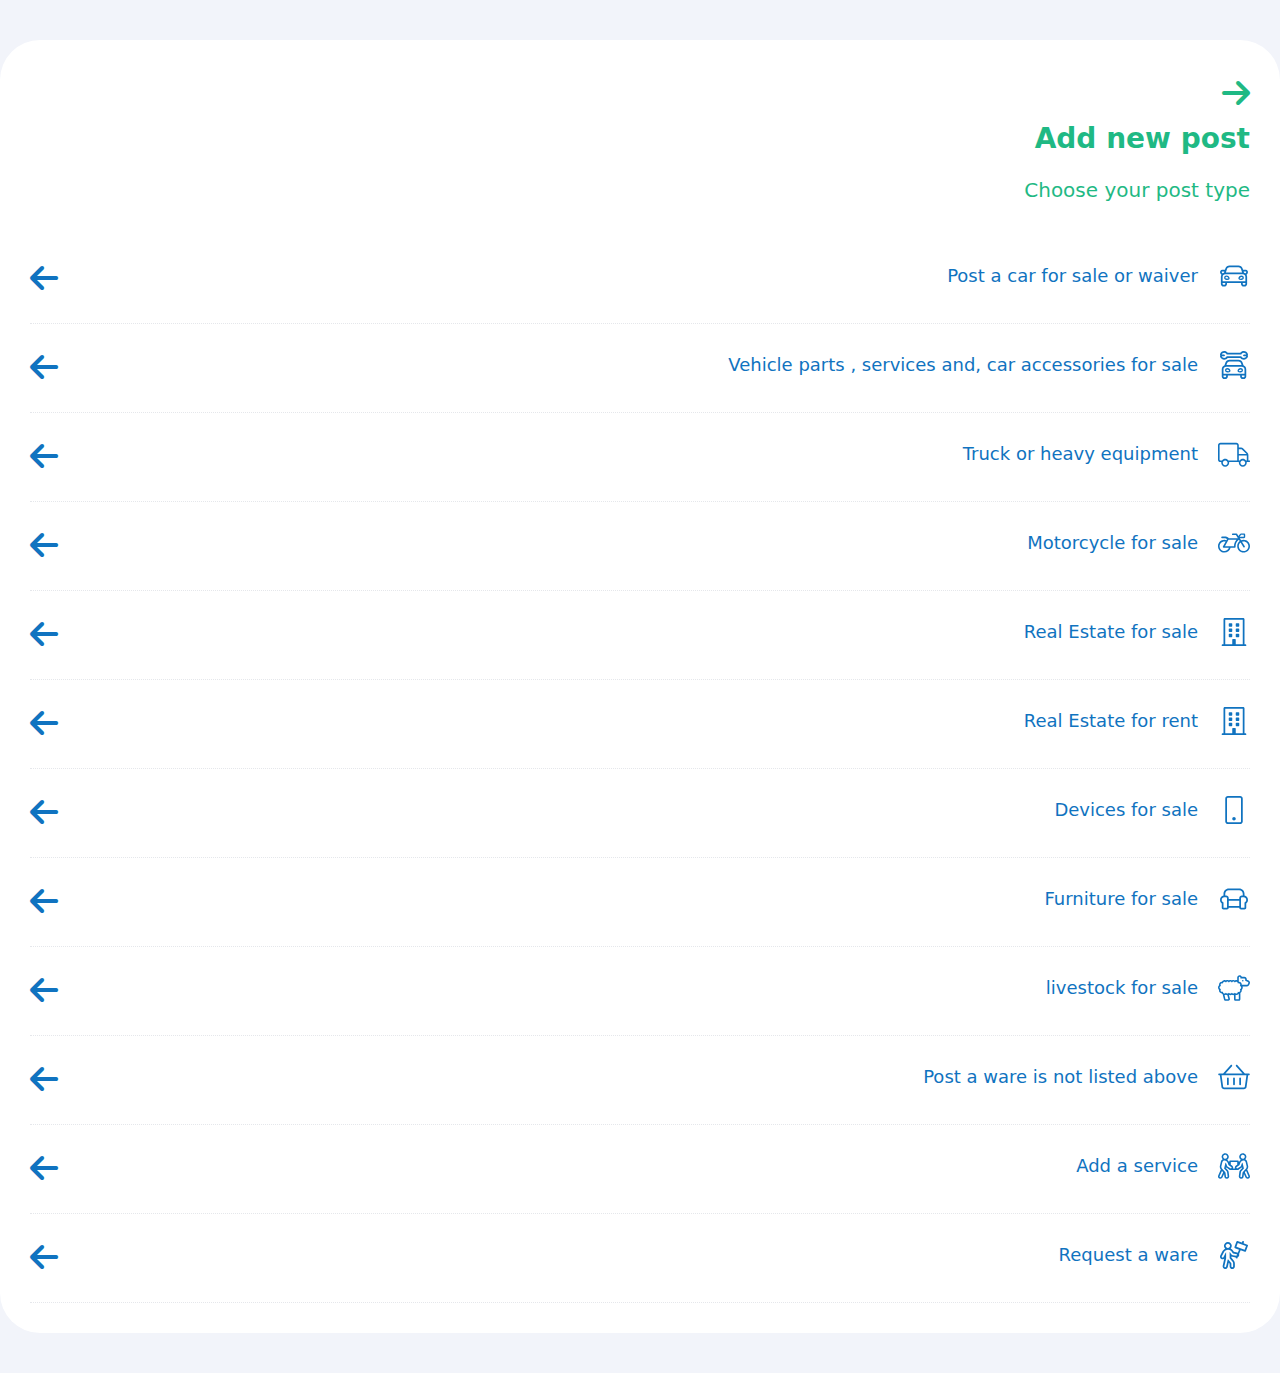
<file: post.html>
<!DOCTYPE html>
<html lang="en">
<head>
    <meta charset="UTF-8">
    <meta name="viewport" content="width=device-width, initial-scale=1.0">
    <title>اضافة اعلان جديد - موقع حراج</title>

    <link rel="stylesheet" href="https://cdnjs.cloudflare.com/ajax/libs/font-awesome/6.5.1/css/all.min.css"/>
    <link rel="stylesheet" href="css/main.css">
</head>
<body>
    <main class="post-main">
        <section class="post-section">
          <div class="post-top">
            <a class="post-back--btn" href="/"><i class="fa-solid fa-arrow-right"></i></a>
            <h1 class="post-page--title">Add new post</h1>
            <h3 class="post-page--subtitle">Choose your post type</h3>
          </div>
          <div class="post-catagory">
                <ul class="post-catagory--items">
                    <li class="post-catagory--item">
                        <a class="post-catagory--link" href="postagreement.html"> 
                            <div class="catagory-links--item">
                                <span class="catagory-link--icon">
                                    <svg aria-hidden="true" focusable="false" data-prefix="fal" data-icon="car" class="svg-inline--fa fa-car fa-w-16 fa-fw fa-2x absolute right-0 pl-2 align-middle" role="img" xmlns="http://www.w3.org/2000/svg" viewBox="0 0 512 512"><path fill="currentColor" d="M120.81 248c-25.96 0-44.8 16.8-44.8 39.95 0 23.15 18.84 39.95 44.8 39.95l10.14.1c39.21 0 45.06-20.1 45.06-32.08-.01-24.68-31.1-47.92-55.2-47.92zm10.14 56c-3.51 0-7.02-.1-10.14-.1-12.48 0-20.8-6.38-20.8-15.95s8.32-15.95 20.8-15.95 31.2 14.36 31.2 23.93c0 7.17-10.54 8.07-21.06 8.07zm260.24-56c-24.1 0-55.19 23.24-55.19 47.93 0 11.98 5.85 32.08 45.06 32.08l10.14-.1c25.96 0 44.8-16.8 44.8-39.95-.01-23.16-18.85-39.96-44.81-39.96zm0 55.9c-3.12 0-6.63.1-10.14.1-10.53 0-21.06-.9-21.06-8.07 0-9.57 18.72-23.93 31.2-23.93s20.8 6.38 20.8 15.95-8.32 15.95-20.8 15.95zm114.8-140.94c-7.34-11.88-20.06-18.97-34.03-18.97H422.3l-8.07-24.76C403.5 86.29 372.8 64 338.17 64H173.83c-34.64 0-65.33 22.29-76.06 55.22l-8.07 24.76H40.04c-13.97 0-26.69 7.09-34.03 18.97s-8 26.42-1.75 38.91l5.78 11.61c3.96 7.88 9.92 14.09 17 18.55-6.91 11.74-11.03 25.32-11.03 39.97V400c0 26.47 21.53 48 48 48h16c26.47 0 48-21.53 48-48v-16H384v16c0 26.47 21.53 48 48 48h16c26.47 0 48-21.53 48-48V271.99c0-14.66-4.12-28.23-11.03-39.98 7.09-4.46 13.04-10.68 17-18.57l5.78-11.56c6.24-12.5 5.58-27.05-1.76-38.92zM128.2 129.14C134.66 109.32 153 96 173.84 96h164.33c20.84 0 39.18 13.32 45.64 33.13l20.47 62.85H107.73l20.47-62.84zm-89.53 70.02l-5.78-11.59c-1.81-3.59-.34-6.64.34-7.78.87-1.42 2.94-3.8 6.81-3.8h39.24l-6.45 19.82a80.69 80.69 0 0 0-23.01 11.29c-4.71-1-8.94-3.52-11.15-7.94zM96.01 400c0 8.83-7.19 16-16 16h-16c-8.81 0-16-7.17-16-16v-16h48v16zm367.98 0c0 8.83-7.19 16-16 16h-16c-8.81 0-16-7.17-16-16v-16h48v16zm0-80.01v32H48.01v-80c0-26.47 21.53-48 48-48h319.98c26.47 0 48 21.53 48 48v48zm15.12-132.41l-5.78 11.55c-2.21 4.44-6.44 6.97-11.15 7.97-6.94-4.9-14.69-8.76-23.01-11.29l-6.45-19.82h39.24c3.87 0 5.94 2.38 6.81 3.8.69 1.14 2.16 4.18.34 7.79z"></path></svg>
                                </span>
                                <p class="catagory-link--title">Post a car for sale or waiver</p> 
                            </div>
                         <span class="catagory-link--arrow"><i class="fa-solid fa-arrow-left"></i></span>  
                        </a>
                    </li>
                    <li class="post-catagory--item">
                        <a class="post-catagory--link" href="postagreement.html"> 
                            <div class="catagory-links--item">
                                <span class="catagory-link--icon">
                                   <svg aria-hidden="true" focusable="false" data-prefix="fal" data-icon="car-mechanic" class="svg-inline--fa fa-car-mechanic fa-w-16 fa-fw fa-2x absolute right-0 pl-2 align-middle" role="img" xmlns="http://www.w3.org/2000/svg" viewBox="0 0 512 512"><path fill="currentColor" d="M510.15 53.28C498.82 21.41 468.6 0 434.94 0c-26.03 0-48.97 12.69-63.59 32h-230.7C126.04 12.69 103.09 0 77.06 0 43.4 0 13.18 21.41 1.85 53.28A31.966 31.966 0 0 0 4.29 80a32.036 32.036 0 0 0-2.44 26.72C13.18 138.59 43.4 160 77.06 160c26.02 0 48.95-12.68 63.57-31.97h230.74c14.62 19.29 37.55 31.97 63.57 31.97 33.66 0 63.89-21.41 75.21-53.28A32.04 32.04 0 0 0 507.71 80c4.67-8.08 5.6-17.84 2.44-26.72zM434.94 96H480c-6.61 18.6-24.19 32-45.06 32s-38.45-13.4-45.06-32H122.13c-6.61 18.6-24.19 32-45.06 32S38.61 114.6 32 96h45.06l16-16-16-16H32c6.61-18.6 24.19-32 45.06-32 20.88 0 38.47 13.41 45.07 32.03h267.73C396.47 45.41 414.06 32 434.94 32c20.87 0 38.45 13.4 45.06 32h-45.06l-16 16 16 16zm-5.56 165.74l-15.15-46.5c-10.73-32.93-41.43-55.22-76.07-55.22H173.83c-34.64 0-65.34 22.29-76.07 55.22l-15.15 46.5C53.01 273.47 32 302.22 32 336v128c0 26.47 21.53 48 48 48h16c26.47 0 48-21.53 48-48v-16h224v16c0 26.47 21.53 48 48 48h16c26.47 0 48-21.53 48-48V336c0-33.78-21.01-62.53-50.62-74.26zm-301.19-36.59a47.888 47.888 0 0 1 45.64-33.13h164.34c20.84 0 39.18 13.32 45.64 33.13L393.86 256H118.14l10.05-30.85zM112 464c0 8.83-7.19 16-16 16H80c-8.81 0-16-7.17-16-16v-16h48v16zm336 0c0 8.83-7.19 16-16 16h-16c-8.81 0-16-7.17-16-16v-16h48v16zm0-80v32H64v-80c0-26.47 21.53-48 48-48h288c26.47 0 48 21.53 48 48v48zm-72.8-71.99c-24.1 0-55.2 23.24-55.2 47.93 0 11.98 5.85 32.07 45.06 32.07l10.14-.1c25.96 0 44.8-16.8 44.8-39.95 0-23.15-18.84-39.95-44.8-39.95zm0 55.9c-3.12 0-6.63.1-10.14.1-10.53 0-21.06-.9-21.06-8.07 0-9.57 18.72-23.93 31.2-23.93s20.8 6.38 20.8 15.95-8.32 15.95-20.8 15.95zm-238.4-55.9c-25.96 0-44.8 16.8-44.8 39.95 0 23.15 18.84 39.95 44.8 39.95l10.14.1c39.21 0 45.06-20.1 45.06-32.07 0-24.69-31.1-47.93-55.2-47.93zm10.14 56c-3.51 0-7.02-.1-10.14-.1-12.48 0-20.8-6.38-20.8-15.95s8.32-15.95 20.8-15.95 31.2 14.36 31.2 23.93c0 7.17-10.53 8.07-21.06 8.07z"></path></svg>
                                </span>
                                <p class="catagory-link--title">Vehicle parts , services and, car accessories for sale</p> 
                            </div>
                         <span class="catagory-link--arrow"><i class="fa-solid fa-arrow-left"></i></span>  
                        </a>
                    </li>
                    <li class="post-catagory--item">
                        <a class="post-catagory--link" href="postagreement.html"> 
                            <div class="catagory-links--item">
                                <span class="catagory-link--icon">
                                    <svg aria-hidden="true" focusable="false" data-prefix="fal" data-icon="truck" class="svg-inline--fa fa-truck fa-w-20 fa-fw fa-2x absolute right-0 pl-2 align-middle" role="img" xmlns="http://www.w3.org/2000/svg" viewBox="0 0 640 512"><path fill="currentColor" d="M632 384h-24V275.9c0-16.8-6.8-33.3-18.8-45.2l-83.9-83.9c-11.8-12-28.3-18.8-45.2-18.8H416V78.6c0-25.7-22.2-46.6-49.4-46.6H49.4C22.2 32 0 52.9 0 78.6v290.8C0 395.1 22.2 416 49.4 416h16.2c-1.1 5.2-1.6 10.5-1.6 16 0 44.2 35.8 80 80 80s80-35.8 80-80c0-5.5-.6-10.8-1.6-16h195.2c-1.1 5.2-1.6 10.5-1.6 16 0 44.2 35.8 80 80 80s80-35.8 80-80c0-5.5-.6-10.8-1.6-16H632c4.4 0 8-3.6 8-8v-16c0-4.4-3.6-8-8-8zM460.1 160c8.4 0 16.7 3.4 22.6 9.4l83.9 83.9c.8.8 1.1 1.9 1.8 2.8H416v-96h44.1zM144 480c-26.5 0-48-21.5-48-48s21.5-48 48-48 48 21.5 48 48-21.5 48-48 48zm63.6-96C193 364.7 170 352 144 352s-49 12.7-63.6 32h-31c-9.6 0-17.4-6.5-17.4-14.6V78.6C32 70.5 39.8 64 49.4 64h317.2c9.6 0 17.4 6.5 17.4 14.6V384H207.6zM496 480c-26.5 0-48-21.5-48-48s21.5-48 48-48 48 21.5 48 48-21.5 48-48 48zm0-128c-26.1 0-49 12.7-63.6 32H416v-96h160v96h-16.4c-14.6-19.3-37.5-32-63.6-32z"></path></svg>
                                </span>
                                <p class="catagory-link--title">Truck or heavy equipment</p> 
                            </div>
                         <span class="catagory-link--arrow"><i class="fa-solid fa-arrow-left"></i></span>  
                        </a>
                    </li>
                    <li class="post-catagory--item">
                        <a class="post-catagory--link" href="postagreement.html"> 
                            <div class="catagory-links--item">
                                <span class="catagory-link--icon">
                                    <svg aria-hidden="true" focusable="false" data-prefix="fal" data-icon="motorcycle" class="svg-inline--fa fa-motorcycle fa-w-20 fa-fw fa-2x absolute right-0 pl-2 align-middle" role="img" xmlns="http://www.w3.org/2000/svg" viewBox="0 0 640 512"><path fill="currentColor" d="M512.238 192c-17.943-.033-35.025 3.631-50.534 10.266L435.799 160H520c13.255 0 24-10.745 24-24V88c0-13.255-10.745-24-24-24h-60a24.002 24.002 0 0 0-19.2 9.6l-31.893 42.524-27.265-44.485A16.005 16.005 0 0 0 368 64h-76c-6.627 0-12 5.373-12 12v8c0 6.627 5.373 12 12 12h67.04l39.226 64H217.584c-16.679-19.064-41.794-32-89.584-32H80.452c-8.616 0-16.029 6.621-16.433 15.227C63.586 152.416 70.907 160 80 160h48c24.268 0 40.146 8.239 51.566 19.951l-10.364 18.843a127.7 127.7 0 0 0-39.723-6.786C58.709 191.202.272 248.724.001 319.499-.27 390.422 57.141 448 128 448c59.641 0 109.745-40.795 123.956-96h84.776c9.384 0 16.781-8.057 15.936-17.438-5.123-56.79 20.187-110.805 64.631-143.511l16.791 27.395c-30.629 23.533-50.314 60.604-50.086 102.267.38 69.638 57.194 126.66 126.83 127.281 70.58.629 128.112-55.871 129.153-126.057 1.052-71.012-56.729-129.808-127.749-129.937zM462 92h54v40h-84l30-40zM128 416c-52.935 0-96-43.065-96-96s43.065-96 96-96a95.687 95.687 0 0 1 25.45 3.436L97.98 328.289C92.126 338.933 99.838 352 112 352h106.499c-13.208 37.247-48.781 64-90.499 64zm192-96H139.061l70.399-128h159.467C337.778 226.865 320 272.362 320 320zm188.206 95.926c-49.822-1.93-90.199-42.305-92.132-92.127-1.214-31.294 12.642-59.467 34.879-77.836l57.496 93.808c3.463 5.651 10.852 7.424 16.502 3.96l6.821-4.181c5.65-3.463 7.423-10.851 3.96-16.502l-57.051-93.083A95.57 95.57 0 0 1 512 224c52.935 0 96 43.065 96 96 0 54.194-45.139 98.043-99.794 95.926z"></path></svg>
                                </span>
                                <p class="catagory-link--title">Motorcycle for sale</p> 
                            </div>
                         <span class="catagory-link--arrow"><i class="fa-solid fa-arrow-left"></i></span>  
                        </a>
                    </li>
                    <li class="post-catagory--item">
                        <a class="post-catagory--link" href="postagreement.html"> 
                            <div class="catagory-links--item">
                                <span class="catagory-link--icon">
                                    <svg aria-hidden="true" focusable="false" data-prefix="fal" data-icon="building" class="svg-inline--fa fa-building fa-w-14 fa-fw fa-2x absolute right-0 pl-2 align-middle" role="img" xmlns="http://www.w3.org/2000/svg" viewBox="0 0 448 512"><path fill="currentColor" d="M192 107v40c0 6.627-5.373 12-12 12h-40c-6.627 0-12-5.373-12-12v-40c0-6.627 5.373-12 12-12h40c6.627 0 12 5.373 12 12zm116-12h-40c-6.627 0-12 5.373-12 12v40c0 6.627 5.373 12 12 12h40c6.627 0 12-5.373 12-12v-40c0-6.627-5.373-12-12-12zm-128 96h-40c-6.627 0-12 5.373-12 12v40c0 6.627 5.373 12 12 12h40c6.627 0 12-5.373 12-12v-40c0-6.627-5.373-12-12-12zm128 0h-40c-6.627 0-12 5.373-12 12v40c0 6.627 5.373 12 12 12h40c6.627 0 12-5.373 12-12v-40c0-6.627-5.373-12-12-12zm-128 96h-40c-6.627 0-12 5.373-12 12v40c0 6.627 5.373 12 12 12h40c6.627 0 12-5.373 12-12v-40c0-6.627-5.373-12-12-12zm128 0h-40c-6.627 0-12 5.373-12 12v40c0 6.627 5.373 12 12 12h40c6.627 0 12-5.373 12-12v-40c0-6.627-5.373-12-12-12zm140 205v20H0v-20c0-6.627 5.373-12 12-12h20V24C32 10.745 42.745 0 56 0h336c13.255 0 24 10.745 24 24v456h20c6.627 0 12 5.373 12 12zm-64-12V32H64v448h128v-85c0-6.627 5.373-12 12-12h40c6.627 0 12 5.373 12 12v85h128z"></path></svg>
                                </span>
                                <p class="catagory-link--title">Real Estate for sale</p> 
                            </div>
                         <span class="catagory-link--arrow"><i class="fa-solid fa-arrow-left"></i></span>  
                        </a>
                    </li>
                    <li class="post-catagory--item">
                        <a class="post-catagory--link" href="postagreement.html"> 
                            <div class="catagory-links--item">
                                <span class="catagory-link--icon">
                                    <svg aria-hidden="true" focusable="false" data-prefix="fal" data-icon="building" class="svg-inline--fa fa-building fa-w-14 fa-fw fa-2x absolute right-0 pl-2 align-middle" role="img" xmlns="http://www.w3.org/2000/svg" viewBox="0 0 448 512"><path fill="currentColor" d="M192 107v40c0 6.627-5.373 12-12 12h-40c-6.627 0-12-5.373-12-12v-40c0-6.627 5.373-12 12-12h40c6.627 0 12 5.373 12 12zm116-12h-40c-6.627 0-12 5.373-12 12v40c0 6.627 5.373 12 12 12h40c6.627 0 12-5.373 12-12v-40c0-6.627-5.373-12-12-12zm-128 96h-40c-6.627 0-12 5.373-12 12v40c0 6.627 5.373 12 12 12h40c6.627 0 12-5.373 12-12v-40c0-6.627-5.373-12-12-12zm128 0h-40c-6.627 0-12 5.373-12 12v40c0 6.627 5.373 12 12 12h40c6.627 0 12-5.373 12-12v-40c0-6.627-5.373-12-12-12zm-128 96h-40c-6.627 0-12 5.373-12 12v40c0 6.627 5.373 12 12 12h40c6.627 0 12-5.373 12-12v-40c0-6.627-5.373-12-12-12zm128 0h-40c-6.627 0-12 5.373-12 12v40c0 6.627 5.373 12 12 12h40c6.627 0 12-5.373 12-12v-40c0-6.627-5.373-12-12-12zm140 205v20H0v-20c0-6.627 5.373-12 12-12h20V24C32 10.745 42.745 0 56 0h336c13.255 0 24 10.745 24 24v456h20c6.627 0 12 5.373 12 12zm-64-12V32H64v448h128v-85c0-6.627 5.373-12 12-12h40c6.627 0 12 5.373 12 12v85h128z"></path></svg>
                                </span>
                                <p class="catagory-link--title">Real Estate for rent</p> 
                            </div>
                         <span class="catagory-link--arrow"><i class="fa-solid fa-arrow-left"></i></span>  
                        </a>
                    </li>
                    <li class="post-catagory--item">
                        <a class="post-catagory--link" href="postagreement.html"> 
                            <div class="catagory-links--item">
                                <span class="catagory-link--icon">
                                    <svg aria-hidden="true" focusable="false" data-prefix="fal" data-icon="mobile" class="svg-inline--fa fa-mobile fa-w-10 fa-fw fa-2x absolute right-0 pl-2 align-middle" role="img" xmlns="http://www.w3.org/2000/svg" viewBox="0 0 320 512"><path fill="currentColor" d="M192 416c0 17.7-14.3 32-32 32s-32-14.3-32-32 14.3-32 32-32 32 14.3 32 32zM320 48v416c0 26.5-21.5 48-48 48H48c-26.5 0-48-21.5-48-48V48C0 21.5 21.5 0 48 0h224c26.5 0 48 21.5 48 48zm-32 0c0-8.8-7.2-16-16-16H48c-8.8 0-16 7.2-16 16v416c0 8.8 7.2 16 16 16h224c8.8 0 16-7.2 16-16V48z"></path></svg>
                                </span>
                                <p class="catagory-link--title">Devices for sale</p> 
                            </div>
                         <span class="catagory-link--arrow"><i class="fa-solid fa-arrow-left"></i></span>  
                        </a>
                    </li>
                    <li class="post-catagory--item">
                        <a class="post-catagory--link" href="postagreement.html"> 
                            <div class="catagory-links--item">
                                <span class="catagory-link--icon">
                                    <svg aria-hidden="true" focusable="false" data-prefix="fal" data-icon="loveseat" class="svg-inline--fa fa-loveseat fa-w-16 fa-fw fa-2x absolute right-0 pl-2 align-middle" role="img" xmlns="http://www.w3.org/2000/svg" viewBox="0 0 512 512"><path fill="currentColor" d="M448 193.9v-33.7c0-53.1-43-96.2-96-96.2H160c-53 0-96 43.1-96 96.2v33.7c-36.5 7.5-64 39.8-64 78.6 0 25.1 12.1 48.8 32 63.8v79.6c0 17.7 14.3 32.1 32 32.1h64c17.3 0 31.3-14.7 31.8-32h192.4c.5 17.3 14.5 32 31.8 32h64c17.7 0 32-14.4 32-32.1v-79.6c19.9-15.1 32-38.7 32-63.8 0-38.7-27.5-71.1-64-78.6zm-320 222H64v-97.4c-17.1-10-32-21.1-32-46 0-26.5 21.5-48.1 48-48.1h32c8.8 0 16 7.2 16 16v175.5zM352 384H160v-95.5h192V384zm0-143.6V256H160v-15.6c0-26.5-21.5-48.1-48-48.1H96v-32.1c0-35.4 28.7-64.1 64-64.1h192c35.3 0 64 28.8 64 64.1v32.1h-16c-26.5 0-48 21.6-48 48.1zm96 78.1v97.4h-64V240.4c0-8.8 7.2-16 16-16h32c26.5 0 48 21.6 48 48.1 0 23.9-13.9 35.4-32 46z"></path></svg>
                                </span>
                                <p class="catagory-link--title">Furniture for sale</p> 
                            </div>
                         <span class="catagory-link--arrow"><i class="fa-solid fa-arrow-left"></i></span>  
                        </a>
                    </li>
                    <li class="post-catagory--item">
                        <a class="post-catagory--link" href="postagreement.html"> 
                            <div class="catagory-links--item">
                                <span class="catagory-link--icon">
                                   <svg aria-hidden="true" focusable="false" data-prefix="fal" data-icon="sheep" class="svg-inline--fa fa-sheep fa-w-20 fa-fw fa-2x absolute right-0 pl-2 align-middle" role="img" xmlns="http://www.w3.org/2000/svg" viewBox="0 0 640 512"><path fill="currentColor" d="M496 96c-8.84 0-16 7.16-16 16s7.16 16 16 16 16-7.16 16-16-7.16-16-16-16zm117.31 11.61L576 89.27V80c0-26.47-21.53-48-48-48h-50.75C470.66 13.38 452.88 0 432 0c-26.47 0-48 21.53-48 48v53.01c-1.24-.36-2.38-.97-3.66-1.25-14.03-3.38-28.38-1.34-40.94 5.41-9.03-5.7-19.72-8.89-31.53-9.17-10.78 0-20.94 2.78-29.91 8.12-18-10.59-41.62-10.58-59.56-.05-18.31-10.89-43.09-10.45-61.16 1-12.28-6.66-26.56-8.7-40.88-5.67-17.03 3.84-31.41 14.97-39.62 30.16-16.94.88-33.06 9.11-44.12 23.12-10.81 13.95-15.06 31.86-12.12 48.95C7.62 213.09 0 229.81 0 247.69c0 17.91 7.5 34.59 20.19 46-3.06 17.3 1.25 35.27 12.12 48.98 10.78 14.02 26.78 22.3 43.78 23.16 4.83 9.1 11.99 16.48 20.41 21.98.14 3.96.33 7.93 1.26 11.81l21.12 87.86C122.34 501.86 135.21 512 150 512h57.53c20.95 0 36.12-19.76 31.02-39.86l-20.29-80.07a57.854 57.854 0 0 0 29.3 7.93c10.62 0 20.88-2.84 29.91-8.17 9.16 5.31 20.62 8.56 31.84 8.02 3.67-.12 7.17-1 10.69-1.77V480c0 17.67 14.33 32 32 32h64c17.67 0 32-14.33 32-32V356.83c5.69-3.63 11.01-7.98 15.38-13.51 10.81-13.95 15.06-31.86 12.12-48.95 12.88-11.45 20.5-28.17 20.5-46.05 0-8.54-1.81-16.77-4.97-24.31h92.63c14.91 0 28.81-8.03 36.28-21.02 17.97-31.55 20.06-45.08 20.06-52.52 0-18.35-10.22-34.77-26.69-42.86zM150 480l-19.82-82.44c9.14-.19 18.15-2.34 26.38-6.72 9.03 5.79 19.79 8.77 30.64 8.92L207.53 480H150zm266 0h-64v-84.09c8.85 2.29 18.22 2.72 27.62.68 15.13-3.41 27.89-12.78 36.38-25.42V480zm33.34-206.05l-12.22 6.84 5.16 13.02c8.51 21.38-9.05 44.04-30.59 40.3l-14.16-2.52-4.03 13.78c-5.48 18.83-28.59 28.04-44.84 13.67l-11.44-10.14-10.66 10.95c-8.68 8.94-25.64 12.3-38.12.45l-11.06-10.53-11.03 10.58c-10.31 9.92-27.25 9.91-37.16.16l-11.06-10.92-11.22 10.77c-10.59 10.09-28.12 9.72-38-.47l-10.44-10.83-11.44 9.77c-17.43 14.83-39.91 4.28-45.06-13.95L98 330.92l-14.25 2.56c-21.2 3.8-38.89-18.69-30.34-40.3l5.16-13.02-12.22-6.84c-18.61-10.44-19.64-40.06.31-51.28l12.22-6.84-5.16-13.02c-8.56-21.51 9.19-44.04 30.59-40.3l14.16 2.52 4.03-13.78c5.54-19.02 28.75-27.9 44.84-13.67l11.44 10.14 10.66-10.95c9.91-10.23 27.62-10.58 37.56-.69l11.09 10.97 11.25-10.77c10.28-9.88 27.25-9.89 37.66.02l11.06 10.56 11.06-10.59c10.49-10.05 27.6-10.21 37.97.48l10.44 10.8 11.44-9.75c17.4-14.87 39.91-4.26 45.06 13.95l3.97 13.95 14.25-2.56c21.24-3.85 38.87 18.75 30.34 40.3l-5.16 13.02 12.22 6.84c18.62 10.44 19.64 40.07-.31 51.28zm142.82-86.87c-1.75 3.08-4.94 4.92-8.5 4.92H476.55c.14-13.93-4.14-27.67-12.86-38.67-10.78-14.02-26.78-22.3-43.78-23.16-1.1-2.08-2.59-3.87-3.91-5.79V48c0-8.83 7.19-16 16-16s16 7.17 16 16v16h80c8.81 0 16 7.17 16 16v29.17l55.19 27.16c5.44 2.67 8.81 8.09 8.81 14.14 0 3.28-3.34 14.7-15.84 36.61z"></path></svg>
                                </span>
                                <p class="catagory-link--title">livestock for sale</p> 
                            </div>
                         <span class="catagory-link--arrow"><i class="fa-solid fa-arrow-left"></i></span>  
                        </a>
                    </li>
                    <li class="post-catagory--item">
                        <a class="post-catagory--link" href="postagreement.html"> 
                            <div class="catagory-links--item">
                                <span class="catagory-link--icon">
                                    <svg aria-hidden="true" focusable="false" data-prefix="fal" data-icon="shopping-basket" class="svg-inline--fa fa-shopping-basket fa-w-18 fa-fw fa-2x absolute right-0 pl-2 align-middle" role="img" xmlns="http://www.w3.org/2000/svg" viewBox="0 0 576 512"><path fill="currentColor" d="M564 192h-76.875L347.893 37.297c-5.91-6.568-16.027-7.101-22.596-1.189s-7.101 16.028-1.189 22.596L444.075 192h-312.15L251.893 58.703c5.912-6.567 5.379-16.685-1.189-22.596-6.569-5.912-16.686-5.38-22.596 1.189L88.875 192H12c-6.627 0-12 5.373-12 12v8c0 6.627 5.373 12 12 12h16.444L58.25 438.603C61.546 462.334 81.836 480 105.794 480h364.412c23.958 0 44.248-17.666 47.544-41.397L547.556 224H564c6.627 0 12-5.373 12-12v-8c0-6.627-5.373-12-12-12zm-77.946 242.201c-1.093 7.867-7.906 13.799-15.848 13.799H105.794c-7.942 0-14.755-5.932-15.848-13.799L60.752 224h454.497l-29.195 210.201zM304 280v112c0 8.837-7.163 16-16 16-8.836 0-16-7.163-16-16V280c0-8.837 7.164-16 16-16 8.837 0 16 7.163 16 16zm112 0v112c0 8.837-7.163 16-16 16s-16-7.163-16-16V280c0-8.837 7.163-16 16-16s16 7.163 16 16zm-224 0v112c0 8.837-7.164 16-16 16s-16-7.163-16-16V280c0-8.837 7.164-16 16-16s16 7.163 16 16z"></path></svg>
                                </span>
                                <p class="catagory-link--title">Post a ware is not listed above</p> 
                            </div>
                         <span class="catagory-link--arrow"><i class="fa-solid fa-arrow-left"></i></span>  
                        </a>
                    </li>
                    <li class="post-catagory--item">
                        <a class="post-catagory--link" href="/"> 
                            <div class="catagory-links--item">
                                <span class="catagory-link--icon">
                                   <svg aria-hidden="true" focusable="false" data-prefix="fal" data-icon="people-carry" class="svg-inline--fa fa-people-carry fa-w-20 fa-fw fa-2x absolute right-0 pl-2 align-middle" role="img" xmlns="http://www.w3.org/2000/svg" viewBox="0 0 640 512"><path fill="currentColor" d="M635.9 444.4l-52.2-117.3c19.4-22 25-48.2 19.4-72.4l-18.4-80.2c-5-21.7-19.3-40-38.4-51.1 24.5-24 28.4-60.4 11.4-88.6C542.8 10.2 517.7 0 496 0c-33.2 0-61.9 22.5-69.9 54.8-3.5 14.1-6.2 52.1 29.3 76.4-17.3 13.2-30.8 30.5-39.4 50.5V160c0-8.8-7.2-16-16-16H240c-8.8 0-16 7.2-16 16v21.8c-8.5-20-22-37.3-39.4-50.5 35.4-24.3 32.8-62.2 29.3-76.4C206 22.5 177.2 0 144 0c-21.8 0-46.8 10.3-61.6 34.7-17 28.1-13.2 64.5 11.4 88.6-19.1 11.2-33.4 29.4-38.4 51.1L37 254.6c-5.5 24.1-.2 50.3 19.4 72.4L4.1 444.4c-10.7 24.1.2 52.6 24.3 63.3 29 12.8 54.9-5.2 63.4-24.3l29.7-66.7 6.9 53.3c1.1 8.6 13 46.1 53.3 41.5 26.7-3.5 45.3-27.6 42-53.8l-10.5-81.5c-1.6-12.7-7-24.6-15.5-34.2l-41.2-46.6 4.2-16.9c4.6 6 10.2 11.4 16.7 16.1 1.7 1.2-2.7-1.6 47.7 30.4 2.2 6.2 8 10.8 14.9 10.8h160c7 0 12.8-4.5 14.9-10.8 50.4-32.1 46.1-29.2 47.7-30.4 6.5-4.8 12.1-10.2 16.7-16.1l4.2 16.9-41.1 46.6c-8.5 9.6-13.9 21.5-15.5 34.2l-10.5 81.5c-3.4 26.2 15.2 50.3 42 53.8 40.5 4.6 52.1-32.7 53.3-41.5l6.9-53.3 29.7 66.7c8.5 19.1 34.4 37.1 63.4 24.3 24-10.8 34.9-39.2 24.2-63.3zm-178.7-382C461.6 44.2 478 32 496 32c24.4 0 45.4 22.8 38.9 49.5C530.3 99.8 514 112 496 112c-24.4 0-45.4-22.9-38.8-49.6zM144 32c18 0 34.3 12.2 38.8 30.4C189.5 89.6 168 112 144 112c-18 0-34.3-12.2-38.8-30.4C98.5 54.4 120 32 144 32zM62.6 470.4c-3.6 8.1-13 11.7-21.1 8.1s-11.7-13-8.1-21.1l46.2-103.9 23.3 26.4zm207.1-173.9c-5 7.8-15 9.4-22.1 4.9l-51.1-32.5c-9.1-6.6-15-14.7-18.1-24.1L167.1 211c-2.3-6.9-6-12.8-9.3-17.2-2.7-3.6-8.3-2.4-9.4 1.9L121.3 304l52.4 59.3c4.2 4.8 6.9 10.8 7.8 17.1l10.5 81.5c1.1 8.6-4.9 16.8-13.5 17.9-14.1 1.8-17.9-11-18.2-13.8l-9.2-71.8c-.8-6.3-3.5-12.3-7.8-17.1l-64.2-72.7c-10.3-11.6-14.3-27.5-10.8-42.6l18.4-80.2c3.5-15 14-27.7 28.2-33.8 23-9.9 41.1 2.1 41.7 2.4 19.4 11.4 33.9 29.4 41 50.7l11.7 34.9c1.8 2.3 3.5 4.5 5.3 6.8l50.2 31.8c7.4 4.7 9.7 14.6 4.9 22.1zm69.2 7.4h-37.7c7.3-20.6-.2-44.2-19.3-56.5L256 231.1V176h128v55l-25.8 16.4c-19.2 12.2-26.6 35.9-19.3 56.5zm158 73.1c-4.2 4.8-6.9 10.7-7.8 17.1l-9.2 71.8c-.4 2.8-4.2 15.6-18.2 13.8-8.6-1.1-14.6-9.2-13.5-17.9l10.5-81.5c.8-6.3 3.5-12.3 7.8-17.1l52.4-59.3-27.1-108.2c-1.1-4.4-6.7-5.5-9.4-1.9-3.3 4.4-7 10.3-9.3 17.2l-11.3 33.8c-3.1 9.4-9 17.5-17.9 24.1l-51.1 32.5c-7 4.4-17.1 3-22.1-4.9-4.7-7.5-2.5-17.3 4.9-22.1l50.2-31.8c1.8-2.3 3.5-4.5 5.3-6.8l11.7-34.9c7.1-21.3 21.6-39.3 41-50.7.5-.3 18.7-12.3 41.7-2.4 14.2 6.1 24.8 18.8 28.2 33.8l18.4 80.2c3.5 15.1-.6 30.9-10.8 42.6zm101.6 101.5c-8.1 3.6-17.5 0-21.1-8.1l-40.3-90.6 23.3-26.4 46.2 103.9c3.6 8.1 0 17.6-8.1 21.2z"></path></svg>
                                </span>
                                <p class="catagory-link--title">Add a service</p> 
                            </div>
                         <span class="catagory-link--arrow"><i class="fa-solid fa-arrow-left"></i></span>  
                        </a>
                    </li>
                    <li class="post-catagory--item">
                        <a class="post-catagory--link" href="/"> 
                            <div class="catagory-links--item">
                                <span class="catagory-link--icon">
                                    <svg aria-hidden="true" focusable="false" data-prefix="fal" data-icon="person-sign" class="svg-inline--fa fa-person-sign fa-w-16 fa-fw fa-2x absolute right-0 pl-2 align-middle" role="img" xmlns="http://www.w3.org/2000/svg" viewBox="0 0 512 512"><path fill="currentColor" d="M501.5 66.6l-71.7-26.1 9.5-23.2c1.7-4.1-.2-8.8-4.3-10.5L420.2.6c-4.1-1.7-8.8.2-10.5 4.3l-10 24.7L321.1 1c-8.9-3.2-18 2.7-20.5 9.6L264.1 111c-3 8.3 1.2 17.5 9.6 20.5l73.6 26.8-22.5 55.4c-3.7-1.8-7.3-3.9-11.5-4.8L253.6 197l-10.1-16.1c-11.9-19-28.8-33.5-48.4-42.5 12.8-13 20.7-30.8 20.7-50.4 0-39.7-32.3-72-72-72S72 48.3 72 88c0 20.8 9 39.4 23.1 52.6-22.8 11.3-41.9 29.7-53.8 53.5L5 266.5c-11.8 23.7-2.2 52.6 21.5 64.4.7.3 26.5 14.1 51-5L49.1 453.6c-5.7 25.8 10.6 51.5 36.4 57.3 3.6.8 7 1.1 10.4 1.1 22.3 0 42-15.8 46.8-37.6l17.2-77.5 15.9 19.9V464c0 26.5 21.5 48 48 48s48-21.5 48-48v-52.8c0-18.1-6.2-35.8-17.5-50l-46.5-58.1v-20.3c6.3 3.2 13.1 5.5 20.1 6.9l60.8 12.2-.3.8c-1.7 4.1.2 8.8 4.3 10.5l14.8 6.2c4.1 1.7 8.8-.2 10.5-4.3l6.7-16.6c13-6.4 23.1-18.1 26.2-33.1 1.8-8.8.9-17.8-2.1-26l28.6-70.2 76.6 27.9c8.9 3.3 18-2.8 20.5-9.6L511 87.1c3.1-8.3-1.2-17.4-9.5-20.5zM143.9 48c22.1 0 40 17.9 40 40s-17.9 40-40 40-40-17.9-40-40 17.9-40 40-40zm157.2 223.7h-.4l-66.4-13.3c-12.9-2.6-24.3-10.5-31.3-21.6-14.6-23.3-16.3-28-27.1-35.6v113.2l53.5 66.9c6.8 8.5 10.5 19.1 10.5 30V464c0 8.8-7.2 16-16 16s-16-7.2-16-16v-52.8c0-3.6-1.2-7.2-3.5-10L152.2 336h-11.5l-29.2 131.5c-1.7 7.7-9.6 14.2-19.1 12.2-8.6-1.9-14.1-10.5-12.2-19.1l31.6-142.3V206c-5.3 4.7-10.1 10-13.4 16.7l-36.2 72.5c-3.1 6.2-12.1 11.9-21.5 7.2-7.9-4-11.1-13.6-7.2-21.5l36.2-72.5c14.9-29.8 44.9-48.4 78.2-48.4 28 0 53.5 14.2 68.3 37.9l13.7 21.9c2.3 3.7 6.1 6.3 10.4 7.2l66.4 13.3c2.2.4 4.2 1.3 5.9 2.5l-11.5 28.9zm148.8-110.1l-150.3-54.7 25.6-70.4 150.3 54.7-25.6 70.4z"></path></svg>
                                </span>
                                <p class="catagory-link--title">Request a ware</p> 
                            </div>
                         <span class="catagory-link--arrow"><i class="fa-solid fa-arrow-left"></i></span>  
                        </a>
                    </li>
                </ul>
          </div>
        </section>

        <section class="aggrement-section">

        </section>
    </main>
</body>
</html>
</file>
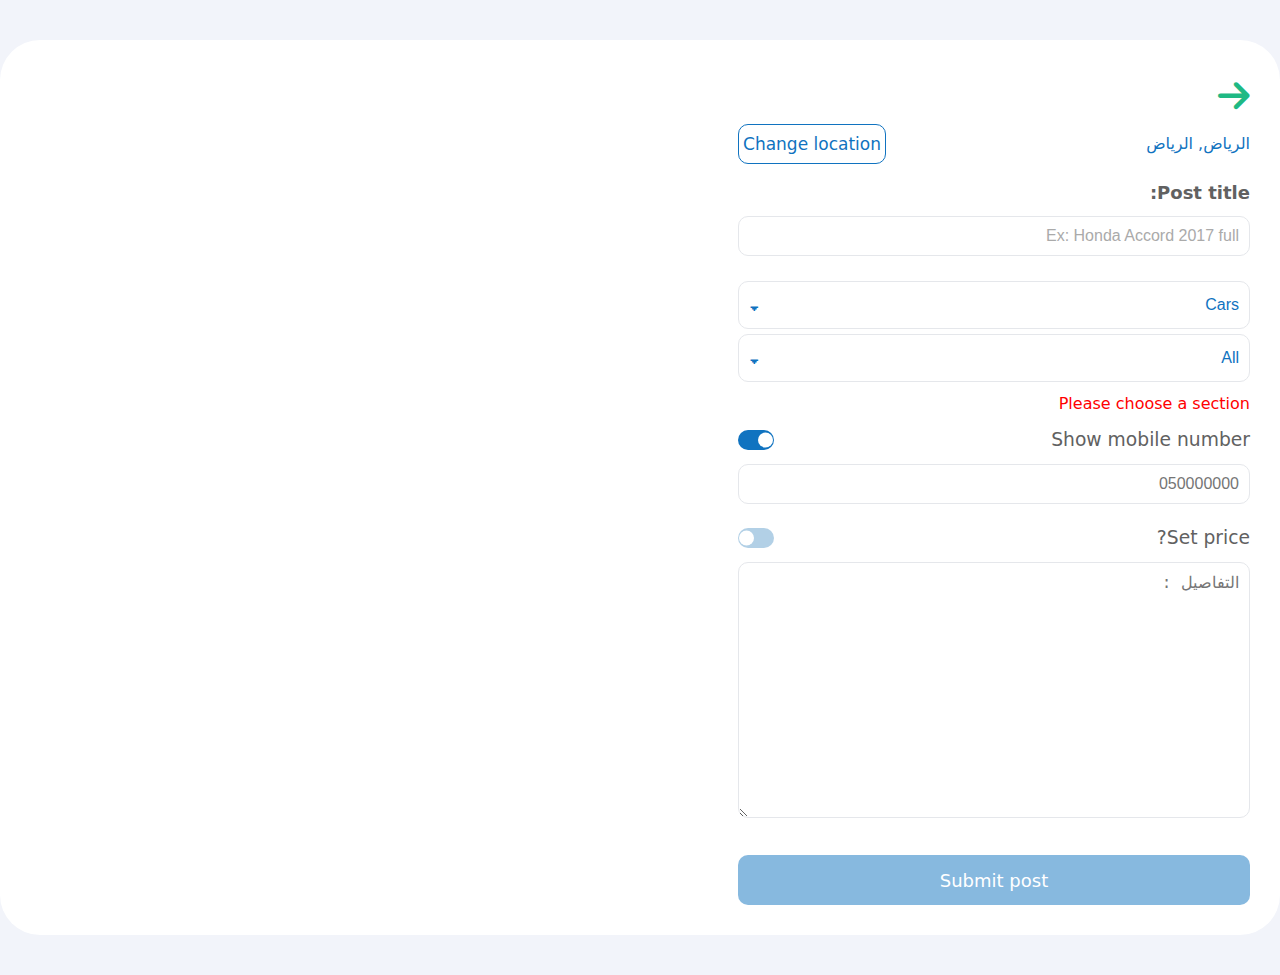
<file: postagreement.html>
<!DOCTYPE html>
<html lang="en">
<head>
    <meta charset="UTF-8">
    <meta name="viewport" content="width=device-width, initial-scale=1.0">
    <title>اضافة اعلان جديد - موقع حراج</title>

    <link rel="stylesheet" href="https://cdnjs.cloudflare.com/ajax/libs/font-awesome/6.5.1/css/all.min.css"/>
    <link rel="stylesheet" href="css/main.css">
</head>
<body>
    <main class="post-main">
        <!-- Agreement Section -->
        <section class="post-agreement-section agreement-section d-hide">
          <div class="post-agreement--top">
            <a class="post-back--btn" href="post.html"><i class="fa-solid fa-arrow-right"></i></a>
            <h1 class="post-agreement--title">» إتفاقية الرسوم</h1>
          </div>
          <div class="post-agreement--middle">
            <p class="post-agreement--text">بسم الله الرحمن الرحيم</p>
            <p class="post-agreement--text">قال الله تعالى: <span>" وَأَوْفُواْ بِعَهْدِ اللهِ إِذَا عَاهَدتُّمْ وَلاَ تَنقُضُواْ الأَيْمَانَ بَعْدَ تَوْكِيدِهَا وَقَدْ جَعَلْتُمُ اللهَ عَلَيْكُمْ كَفِيلاً "</span>صدق الله العظيم</p>
          </div>
          <div class="agreement-checkbox">
              <input id="checkbox" class="checkbox-field" type="checkbox">
              <label class="checkbox-label" for="checkbox">
                * اتعهد واقسم بالله أنا المعلن أن أدفع رسوم الموقع وهي 1% من قيمة البيع سواء تم البيع عن طريق الموقع أو بسببه.
                <p>* كما أتعهد بدفع الرسوم خلال 10 أيام من استلام كامل مبلغ المبايعة.</p>
              </label>
          </div>
          <p class="agreement--text">ملاحظة: رسوم الموقع هي على المعلن ولاتبرأ ذمة المعلن من الرسوم إلا في حال دفعها.</p>

          <button class="btn continue-btn">إستمرار »</button>
        </section>

        <!-- state Section -->
        <section class="agreement-section state-area d-hide">
            <div> <h1 class="post-agreement--title">Choose Province</h1></div>
            <ul class="area-lists">
              <li class="area-list">
                <button class="area-link btn-province"> Riyadh Area <span class="catagory-link--arrow"><i class="fa-solid fa-arrow-left"></i></span></button>
              </li>
              <li class="area-list">
                <button class="area-link btn-province"> Makkah Area <span class="catagory-link--arrow"><i class="fa-solid fa-arrow-left"></i></span></button>
              </li>
              <li class="area-list">
                <button class="area-link btn-province"> Eastern Region Area <span class="catagory-link--arrow"><i class="fa-solid fa-arrow-left"></i></span></button>
              </li>
              <li class="area-list">
                <button class="area-link btn-province"> Qassim Area <span class="catagory-link--arrow"><i class="fa-solid fa-arrow-left"></i></span></button>
              </li>
              <li class="area-list">
                <button class="area-link btn-province"> Aseer Area <span class="catagory-link--arrow"><i class="fa-solid fa-arrow-left"></i></span></button>
              </li>
              <li class="area-list">
                <button class="area-link btn-province"> Madinah Area <span class="catagory-link--arrow"><i class="fa-solid fa-arrow-left"></i></span></button>
              </li>
              <li class="area-list">
                <button class="area-link btn-province"> Hail Area <span class="catagory-link--arrow"><i class="fa-solid fa-arrow-left"></i></span></button>
              </li>
              <li class="area-list">
                <button class="area-link btn-province"> Tabouk Area <span class="catagory-link--arrow"><i class="fa-solid fa-arrow-left"></i></span></button>
              </li>
              <li class="area-list">
                <button class="area-link btn-province"> Jazan Area <span class="catagory-link--arrow"><i class="fa-solid fa-arrow-left"></i></span></button>
              </li>
              <li class="area-list">
                <button class="area-link btn-province"> Najran Area <span class="catagory-link--arrow"><i class="fa-solid fa-arrow-left"></i></span></button>
              </li>
              <li class="area-list">
                <button class="area-link btn-province"> Bahah Area <span class="catagory-link--arrow"><i class="fa-solid fa-arrow-left"></i></span></button>
              </li>
              <li class="area-list">
                <button class="area-link btn-province"> Northern borders Area <span class="catagory-link--arrow"><i class="fa-solid fa-arrow-left"></i></span></button>
              </li>
              <li class="area-list">
                <button class="area-link btn-province"> Jouf Area <span class="catagory-link--arrow"><i class="fa-solid fa-arrow-left"></i></span></button>
              </li>
              <li class="area-list">
                <button class="area-link btn-province"> Other Area <span class="catagory-link--arrow"><i class="fa-solid fa-arrow-left"></i></span></button>
              </li>
            </ul>
        </section>

        <!-- city Section -->
        <section class="agreement-section city-area d-hide">
          <div> 
            <a class="back-btn" href="/"><span class="catagory-link--arrow"><i class="fa-solid fa-arrow-right"></i></span></a>
            <h1 class="post-agreement--title">Choose City</h1>
          </div>
          <ul class="area-lists">
            <li class="area-list">
              <button class="area-link city-area--btn"> Al-Ryadh City <span class="catagory-link--arrow"><i class="fa-solid fa-arrow-left"></i></span></button>
            </li>
            <li class="area-list">
              <button class="area-link city-area--btn"> Al-Khrj City <span class="catagory-link--arrow"><i class="fa-solid fa-arrow-left"></i></span></button>
            </li>
            <li class="area-list">
              <button class="area-link city-area--btn"> Al-Draya City <span class="catagory-link--arrow"><i class="fa-solid fa-arrow-left"></i></span></button>
            </li>
            <li class="area-list">
              <button class="area-link city-area--btn"> Al-Dlm City <span class="catagory-link--arrow"><i class="fa-solid fa-arrow-left"></i></span></button>
            </li>
            <li class="area-list">
              <button class="area-link city-area--btn"> Al-Dwadmy City <span class="catagory-link--arrow"><i class="fa-solid fa-arrow-left"></i></span></button>
            </li>
            <li class="area-list">
              <button class="area-link city-area--btn"> Al-Hryq City <span class="catagory-link--arrow"><i class="fa-solid fa-arrow-left"></i></span></button>
            </li>
            <li class="area-list">
              <button class="area-link city-area--btn"> Al-Zlfy City <span class="catagory-link--arrow"><i class="fa-solid fa-arrow-left"></i></span></button>
            </li>
            <li class="area-list">
              <button class="area-link city-area--btn"> Al-Slyl City <span class="catagory-link--arrow"><i class="fa-solid fa-arrow-left"></i></span></button>
            </li>
            <li class="area-list">
              <button class="area-link city-area--btn"> Al-Ghat City <span class="catagory-link--arrow"><i class="fa-solid fa-arrow-left"></i></span></button>
            </li>
            <li class="area-list">
              <button class="area-link city-area--btn"> Al-Qwyaya City <span class="catagory-link--arrow"><i class="fa-solid fa-arrow-left"></i></span></button>
            </li>
            <li class="area-list">
              <button class="area-link city-area--btn"> Al-Mjmaa City <span class="catagory-link--arrow"><i class="fa-solid fa-arrow-left"></i></span></button>
            </li>
            <li class="area-list">
              <button class="area-link city-area--btn"> Al-Mzahmya City <span class="catagory-link--arrow"><i class="fa-solid fa-arrow-left"></i></span></button>
            </li>
            <li class="area-list">
              <button class="area-link city-area--btn"> Al-Hyathm City <span class="catagory-link--arrow"><i class="fa-solid fa-arrow-left"></i></span></button>
            </li>
            <li class="area-list">
              <button class="area-link city-area--btn"> Thadq City <span class="catagory-link--arrow"><i class="fa-solid fa-arrow-left"></i></span></button>
            </li>
            <li class="area-list">
              <button class="area-link city-area--btn"> Rmah City <span class="catagory-link--arrow"><i class="fa-solid fa-arrow-left"></i></span></button>
            </li>
            <li class="area-list">
              <button class="area-link city-area--btn"> Dhrma City <span class="catagory-link--arrow"><i class="fa-solid fa-arrow-left"></i></span></button>
            </li>
            <li class="area-list">
              <button class="area-link city-area--btn"> Hrymla' City <span class="catagory-link--arrow"><i class="fa-solid fa-arrow-left"></i></span></button>
            </li>
            <li class="area-list">
              <button class="area-link city-area--btn"> Mrat City <span class="catagory-link--arrow"><i class="fa-solid fa-arrow-left"></i></span></button>
            </li>
            <li class="area-list">
              <button class="area-link city-area--btn"> Wady Aldwasr City <span class="catagory-link--arrow"><i class="fa-solid fa-arrow-left"></i></span></button>
            </li>
          </ul>
        </section>

        <!-- Image Upload Section -->
      <section class="agreement-section image-upload d-hide">
        <div> 
          <a class="upload-back--btn" href="/"><span class="upload-image--arrow"><i class="fa-solid fa-arrow-right"></i></span></a>
          <h1 class="upload-image--title">Upload images</h1>
        </div>

        <div class="upload-fields">
            <div class="upload-field">
              <div class="upload-content">
                <span class="upload-icon">
                  <i class="fa-solid fa-car-rear"></i>
              </span>
              <p>Car front view</p>
             </div>
              <input class="upload-input" type="file">
            </div>
            <div class="upload-field">
            <div class="upload-content">
                <span class="upload-icon">
                  <i class="fa-solid fa-car-side"></i>
              </span>
               <p>Car Side View</p>
            </div>
              <input class="upload-input" type="file">
            </div>
            <div class="upload-field">
              <div class="upload-content">
                <span class="upload-icon">
                  <svg aria-hidden="true" focusable="false" data-prefix="fal" data-icon="steering-wheel" class="svg-inline--fa fa-steering-wheel fa-w-16 fa-3x " role="img" xmlns="http://www.w3.org/2000/svg" viewBox="0 0 496 512" color="#0473c0"><path fill="currentColor" d="M248 8C111.03 8 0 119.03 0 256s111.03 248 248 248 248-111.03 248-248S384.97 8 248 8zm0 32c119.1 0 215.99 96.89 216 215.98H358.38C350.94 219.52 318.64 192 280 192h-64c-38.64 0-70.94 27.52-78.38 63.98H32C32.01 136.89 128.9 40 248 40zm-5.66 299.7l-67.5-67.48c-4.62-4.62-5.94-11.6-3.55-17.68 7-17.86 24.41-30.54 44.71-30.54h64c20.3 0 37.71 12.68 44.71 30.54 2.39 6.09 1.07 13.06-3.55 17.68l-67.5 67.48a7.997 7.997 0 0 1-11.32 0zm-207.7-51.72h110.72L232 374.61v96.58c-100.94-7.46-182.6-84.45-197.36-183.21zM264 471.19v-96.58l86.64-86.63h110.72C446.6 386.74 364.94 463.73 264 471.19z"></path></svg>
                </span>
                <p>Car interior</p>
              </div>
              <input class="upload-input" type="file">
            </div>
            <div class="upload-field">
              <div class="upload-content">
                <span class="upload-icon">
                  <i class="fa-solid fa-plus"></i>
                </span>
                <p>Others</p>
              </div>
              <input class="upload-input" type="file">
            </div>
        </div>
        <button class="btn continue-btn upload-btn"> Continue »</button>
      </section>

       <!-- Post Form Section -->
      <section class="agreement-section post-product">
        <a class="upload-back--btn" href="/"><span class="upload-image--arrow"><i class="fa-solid fa-arrow-right"></i></span></a>
        <div class="post-form">
            <form action="#">
                <div class="form-top">
                    <h2 class="post-form-title">الرياض, الرياض</h2>
                    <button class="location-field">
                      Change location
                  </button>
                </div>
                <div class="input-group">
                    <label for="post-title">Post title:</label>
                    <input id="post-title" class="input-post input-post--title" type="text" placeholder="Ex: Honda Accord 2017 full">
                </div>
                <div class="select-group">
                  <div class="select-post-cat">
                    <button id="catfield" class="select-items--field">  Cars <span>🢓</span> </button>
                     <ul class="select-post--catlist d-hide">
                        <li class="active">Real Estate</li>
                        <li>Devices</li>
                        <li>All Auctions</li>
                        <li>Real Estate</li>
                      </ul>
                  </div>
                  <div class="select-post-all">
                     <button id="allfield" class="select-items--field">  All <span>🢓</span></button>
                     <ul class="select-postall--list d-hide">
                        <li class="active">Toyota</li>
                        <li>Ford</li>
                        <li>Chevrolet</li>
                        <li>Parts & Accessories</li>
                      </ul>
                  </div>
                </div>
                <p class="form-request--text">Please choose a section</p>
                <div class="choose-inputs">
                    <div class="choose-inputs--top">
                        <h3 class="hideandshow-title">Show mobile number</h3>
                        <button id="phoneactivedeactive" class="input-btn active"></button>
                    </div>
                    <div class="phone-input--group">
                      <input id="post-title" class="input-post input-phone" type="text" placeholder="050000000">
                  </div>
                </div>
                <div class="choose-inputs">
                    <div class="choose-inputs--top">
                        <h3 class="hideandshow-title">Set price?</h3>
                        <button id="priceactivedeactive" class="input-btn"></button>
                    </div>
                    <div class="price-input--group hide-input">
                      <input id="post-title" class="input-post input-price" type="number" placeholder="10000">
                    </div>
                </div>
                <div>
                    <textarea class="post-textarea" name="postdes" id="postdes" placeholder="التفاصيل :"></textarea>
                </div>
                <button class="btn submit-post--btn">Submit post</button>
            </form>
        </div>
      </section>

    </main>

     <!-- JS Link -->
     <script src="https://code.jquery.com/jquery-3.7.1.slim.min.js"></script>
     <script src="js/main.js"></script>
</body>
</html>
</file>
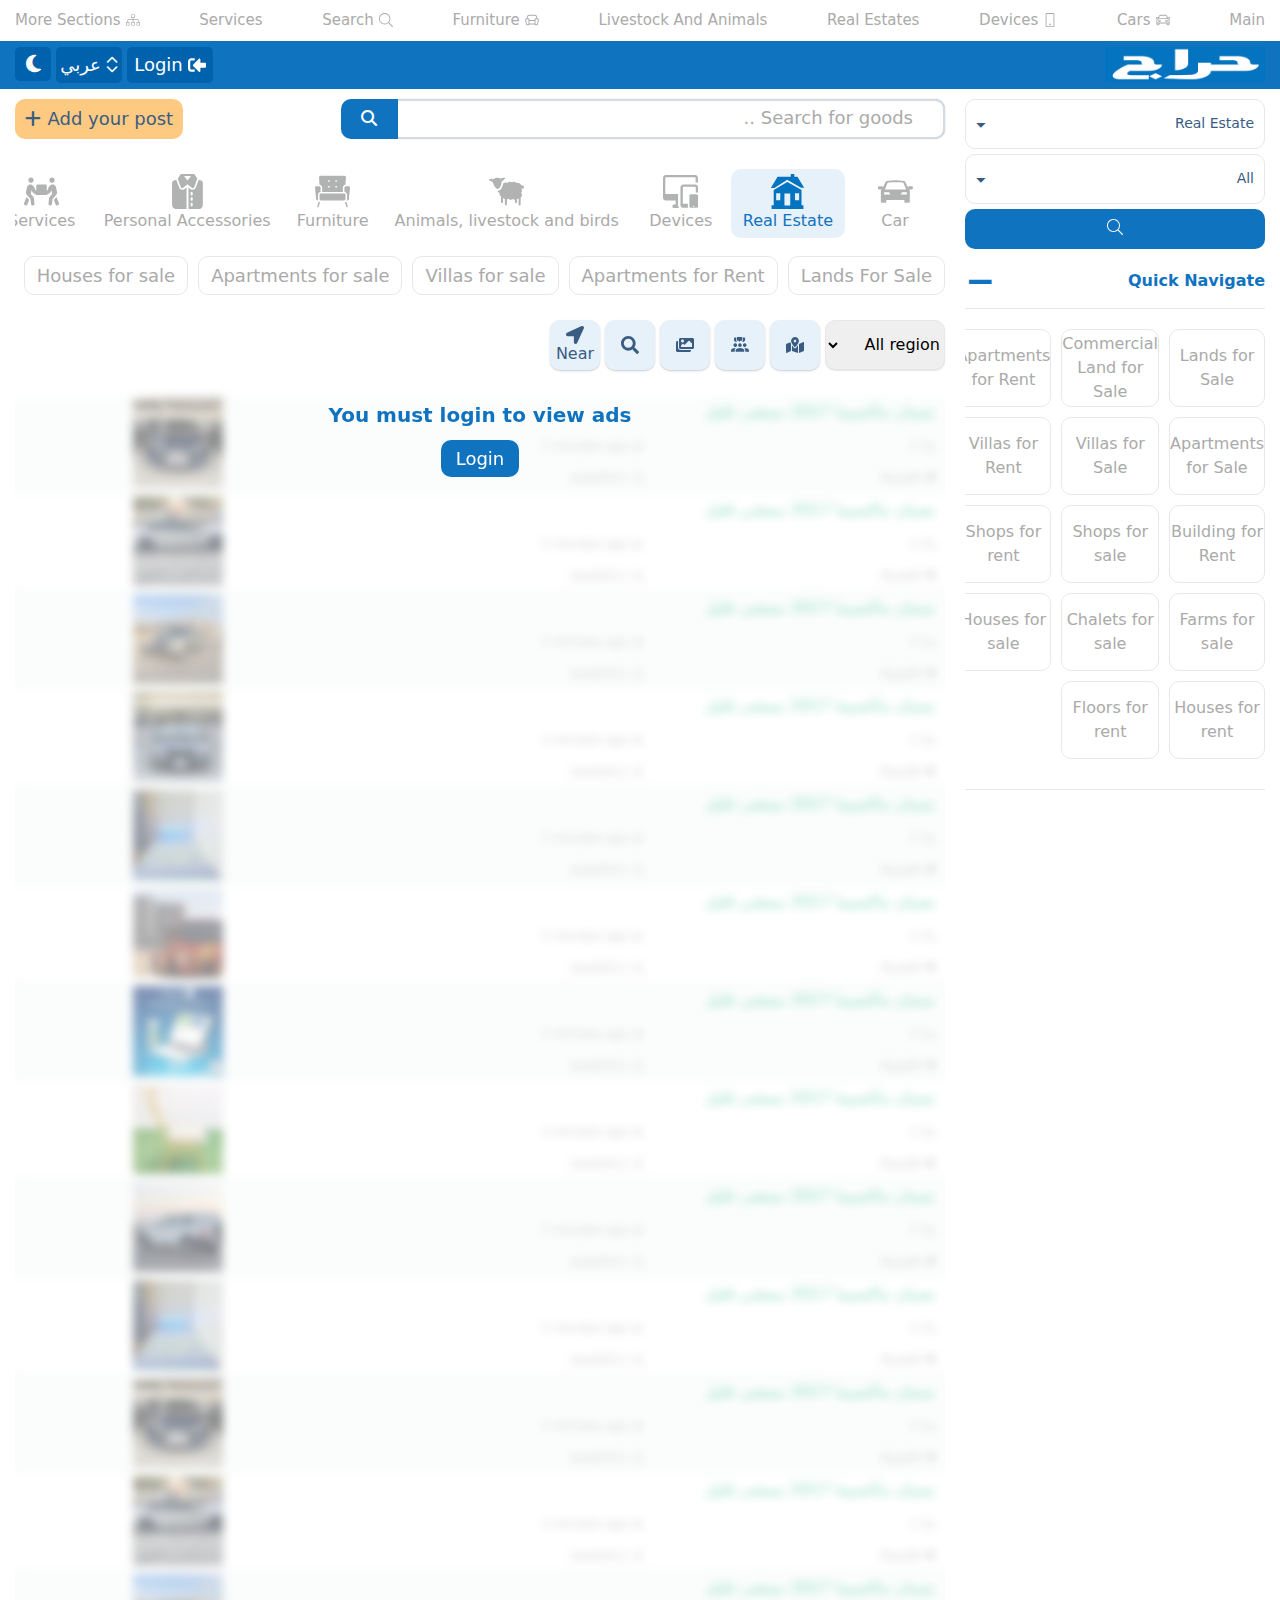
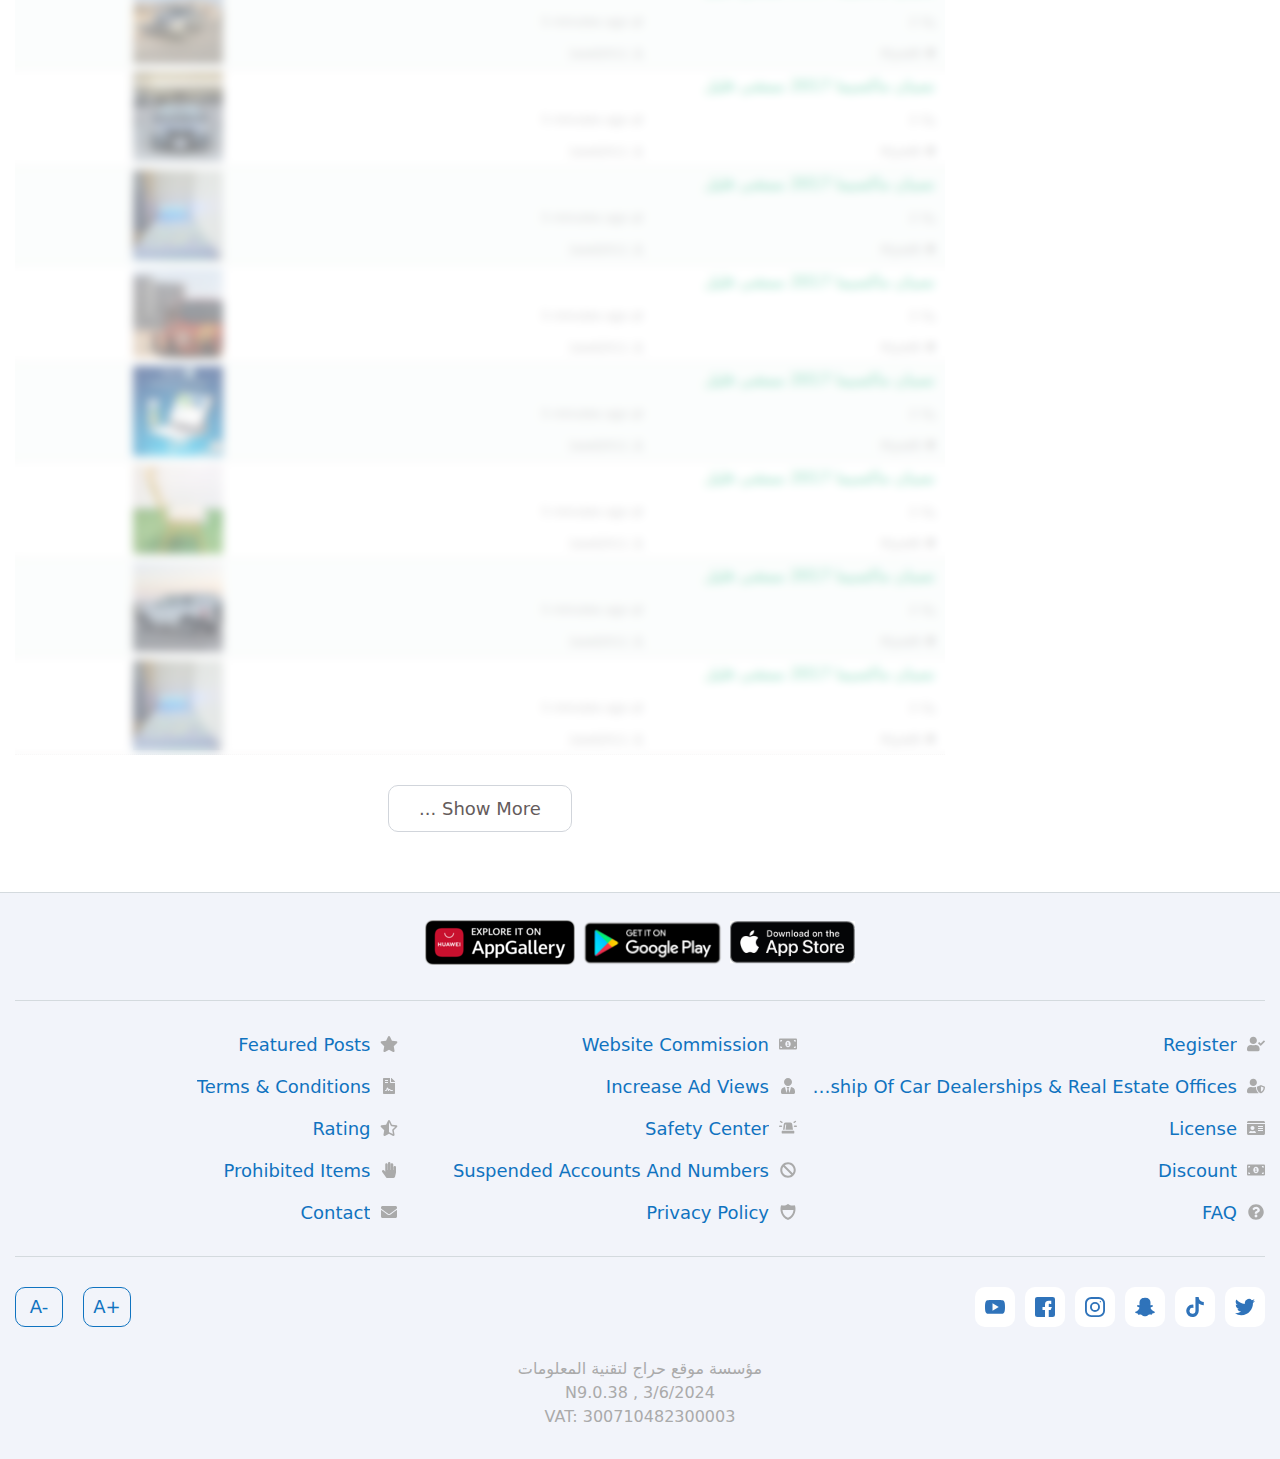
<file: realestate.html>
<!DOCTYPE html>
<html lang="en">
<head>
    <meta charset="UTF-8">
    <meta name="viewport" content="width=device-width, initial-scale=1.0">
    <title> حراج العقار - موقع حراج </title>

    <link rel="stylesheet" href="https://cdnjs.cloudflare.com/ajax/libs/font-awesome/6.5.1/css/all.min.css"/>
    <link rel="stylesheet" href="css/main.css">
</head>
<body>

    <div class="login-popup">
        <div class="popup-body">
            <div class="popup-content">
                <button class="btn login-popup--close"><svg aria-hidden="true" focusable="false" data-prefix="fas" data-icon="times" class="svg-inline--fa fa-times fa-w-11 text-danger" role="img" xmlns="http://www.w3.org/2000/svg" viewBox="0 0 352 512"><path fill="currentColor" d="M242.72 256l100.07-100.07c12.28-12.28 12.28-32.19 0-44.48l-22.24-22.24c-12.28-12.28-32.19-12.28-44.48 0L176 189.28 75.93 89.21c-12.28-12.28-32.19-12.28-44.48 0L9.21 111.45c-12.28 12.28-12.28 32.19 0 44.48L109.28 256 9.21 356.07c-12.28 12.28-12.28 32.19 0 44.48l22.24 22.24c12.28 12.28 32.2 12.28 44.48 0L176 322.72l100.07 100.07c12.28 12.28 32.2 12.28 44.48 0l22.24-22.24c12.28-12.28 12.28-32.19 0-44.48L242.72 256z"></path></svg></button>
                <h3 class="login-popup--title">Login or register</h3>
                <form action="#">
                    <label class="login-label">Username or mobile number</label>
                    <input class="login-input" type="text" placeholder="Enter username or mobile number here">
                    <button class="btn login-form--btn" type="button">Next</button>
                </form>
            </div>
        </div>
    </div>

    <header class="header">
        <nav class="top-nav">
            <div class="container-header">
                <ul class="nav-items">
                       
                    <li class="nav-item">
                        <a class="nav-link" class="nav-link" href="/">Main</a>
                    </li>
                    <li class="nav-item">
                        <a class="nav-link" href="car.html">Cars
                            <span class="nav-link--icon">
                                <svg aria-hidden="true" focusable="false" data-prefix="fal" data-icon="car" class="svg-inline--fa fa-car fa-w-16 " role="img" xmlns="http://www.w3.org/2000/svg" viewBox="0 0 512 512"><path fill="currentColor" d="M120.81 248c-25.96 0-44.8 16.8-44.8 39.95 0 23.15 18.84 39.95 44.8 39.95l10.14.1c39.21 0 45.06-20.1 45.06-32.08-.01-24.68-31.1-47.92-55.2-47.92zm10.14 56c-3.51 0-7.02-.1-10.14-.1-12.48 0-20.8-6.38-20.8-15.95s8.32-15.95 20.8-15.95 31.2 14.36 31.2 23.93c0 7.17-10.54 8.07-21.06 8.07zm260.24-56c-24.1 0-55.19 23.24-55.19 47.93 0 11.98 5.85 32.08 45.06 32.08l10.14-.1c25.96 0 44.8-16.8 44.8-39.95-.01-23.16-18.85-39.96-44.81-39.96zm0 55.9c-3.12 0-6.63.1-10.14.1-10.53 0-21.06-.9-21.06-8.07 0-9.57 18.72-23.93 31.2-23.93s20.8 6.38 20.8 15.95-8.32 15.95-20.8 15.95zm114.8-140.94c-7.34-11.88-20.06-18.97-34.03-18.97H422.3l-8.07-24.76C403.5 86.29 372.8 64 338.17 64H173.83c-34.64 0-65.33 22.29-76.06 55.22l-8.07 24.76H40.04c-13.97 0-26.69 7.09-34.03 18.97s-8 26.42-1.75 38.91l5.78 11.61c3.96 7.88 9.92 14.09 17 18.55-6.91 11.74-11.03 25.32-11.03 39.97V400c0 26.47 21.53 48 48 48h16c26.47 0 48-21.53 48-48v-16H384v16c0 26.47 21.53 48 48 48h16c26.47 0 48-21.53 48-48V271.99c0-14.66-4.12-28.23-11.03-39.98 7.09-4.46 13.04-10.68 17-18.57l5.78-11.56c6.24-12.5 5.58-27.05-1.76-38.92zM128.2 129.14C134.66 109.32 153 96 173.84 96h164.33c20.84 0 39.18 13.32 45.64 33.13l20.47 62.85H107.73l20.47-62.84zm-89.53 70.02l-5.78-11.59c-1.81-3.59-.34-6.64.34-7.78.87-1.42 2.94-3.8 6.81-3.8h39.24l-6.45 19.82a80.69 80.69 0 0 0-23.01 11.29c-4.71-1-8.94-3.52-11.15-7.94zM96.01 400c0 8.83-7.19 16-16 16h-16c-8.81 0-16-7.17-16-16v-16h48v16zm367.98 0c0 8.83-7.19 16-16 16h-16c-8.81 0-16-7.17-16-16v-16h48v16zm0-80.01v32H48.01v-80c0-26.47 21.53-48 48-48h319.98c26.47 0 48 21.53 48 48v48zm15.12-132.41l-5.78 11.55c-2.21 4.44-6.44 6.97-11.15 7.97-6.94-4.9-14.69-8.76-23.01-11.29l-6.45-19.82h39.24c3.87 0 5.94 2.38 6.81 3.8.69 1.14 2.16 4.18.34 7.79z"></path></svg>
                            </span>
                        </a>
                    </li>
                    <li class="nav-item">
                        <a class="nav-link" href="/">Devices
                            <span class="nav-link--icon">
                                <svg aria-hidden="true" focusable="false" data-prefix="fal" data-icon="mobile" class="svg-inline--fa fa-mobile fa-w-10 " role="img" xmlns="http://www.w3.org/2000/svg" viewBox="0 0 320 512"><path fill="currentColor" d="M192 416c0 17.7-14.3 32-32 32s-32-14.3-32-32 14.3-32 32-32 32 14.3 32 32zM320 48v416c0 26.5-21.5 48-48 48H48c-26.5 0-48-21.5-48-48V48C0 21.5 21.5 0 48 0h224c26.5 0 48 21.5 48 48zm-32 0c0-8.8-7.2-16-16-16H48c-8.8 0-16 7.2-16 16v416c0 8.8 7.2 16 16 16h224c8.8 0 16-7.2 16-16V48z"></path></svg>
                            </span>
                        </a>
                    </li>
                    <li class="nav-item">
                        <a class="nav-link" href="realestate.html">Real Estates</a>
                    </li>
                    <li class="nav-item">
                        <a class="nav-link" href="/">Livestock and Animals</a>
                    </li>
                    <li class="nav-item">
                        <a class="nav-link" href="/">Furniture
                            <span class="nav-link--icon">
                                <svg aria-hidden="true" focusable="false" data-prefix="fal" data-icon="loveseat" class="svg-inline--fa fa-loveseat fa-w-16 " role="img" xmlns="http://www.w3.org/2000/svg" viewBox="0 0 512 512"><path fill="currentColor" d="M448 193.9v-33.7c0-53.1-43-96.2-96-96.2H160c-53 0-96 43.1-96 96.2v33.7c-36.5 7.5-64 39.8-64 78.6 0 25.1 12.1 48.8 32 63.8v79.6c0 17.7 14.3 32.1 32 32.1h64c17.3 0 31.3-14.7 31.8-32h192.4c.5 17.3 14.5 32 31.8 32h64c17.7 0 32-14.4 32-32.1v-79.6c19.9-15.1 32-38.7 32-63.8 0-38.7-27.5-71.1-64-78.6zm-320 222H64v-97.4c-17.1-10-32-21.1-32-46 0-26.5 21.5-48.1 48-48.1h32c8.8 0 16 7.2 16 16v175.5zM352 384H160v-95.5h192V384zm0-143.6V256H160v-15.6c0-26.5-21.5-48.1-48-48.1H96v-32.1c0-35.4 28.7-64.1 64-64.1h192c35.3 0 64 28.8 64 64.1v32.1h-16c-26.5 0-48 21.6-48 48.1zm96 78.1v97.4h-64V240.4c0-8.8 7.2-16 16-16h32c26.5 0 48 21.6 48 48.1 0 23.9-13.9 35.4-32 46z"></path></svg>
                            </span>
                        </a>
                    </li>
                    <li class="nav-item">
                        <a class="nav-link" href="/">Search
                            <span class="nav-link--icon">
                                <svg aria-hidden="true" focusable="false" data-prefix="fal" data-icon="search" class="svg-inline--fa fa-search fa-w-16 " role="img" xmlns="http://www.w3.org/2000/svg" viewBox="0 0 512 512"><path fill="currentColor" d="M508.5 481.6l-129-129c-2.3-2.3-5.3-3.5-8.5-3.5h-10.3C395 312 416 262.5 416 208 416 93.1 322.9 0 208 0S0 93.1 0 208s93.1 208 208 208c54.5 0 104-21 141.1-55.2V371c0 3.2 1.3 6.2 3.5 8.5l129 129c4.7 4.7 12.3 4.7 17 0l9.9-9.9c4.7-4.7 4.7-12.3 0-17zM208 384c-97.3 0-176-78.7-176-176S110.7 32 208 32s176 78.7 176 176-78.7 176-176 176z"></path></svg>
                            </span>
                        </a>
                    </li>
                    <li class="nav-item">
                        <a class="nav-link" href="/">Services</a>
                    </li>
                    <li class="nav-item">
                        <a class="nav-link" href="/">More Sections 
                            <span class="nav-link--icon">
                                <svg aria-hidden="true" focusable="false" data-prefix="fal" data-icon="sitemap" class="svg-inline--fa fa-sitemap fa-w-20 " role="img" xmlns="http://www.w3.org/2000/svg" viewBox="0 0 640 512"><path fill="currentColor" d="M608 352h-32v-97.59c0-16.77-13.62-30.41-30.41-30.41H336v-64h48c17.67 0 32-14.33 32-32V32c0-17.67-14.33-32-32-32H256c-17.67 0-32 14.33-32 32v96c0 17.67 14.33 32 32 32h48v64H94.41C77.62 224 64 237.64 64 254.41V352H32c-17.67 0-32 14.33-32 32v96c0 17.67 14.33 32 32 32h96c17.67 0 32-14.33 32-32v-96c0-17.67-14.33-32-32-32H96v-96h208v96h-32c-17.67 0-32 14.33-32 32v96c0 17.67 14.33 32 32 32h96c17.67 0 32-14.33 32-32v-96c0-17.67-14.33-32-32-32h-32v-96h208v96h-32c-17.67 0-32 14.33-32 32v96c0 17.67 14.33 32 32 32h96c17.67 0 32-14.33 32-32v-96c0-17.67-14.33-32-32-32zm-480 32v96H32v-96h96zm240 0v96h-96v-96h96zM256 128V32h128v96H256zm352 352h-96v-96h96v96z"></path></svg>
                            </span>
                        </a>
                    </li>
                </ul>
            </div>
        </nav>
        <nav class="second-nav">
            <div class="container-header">
                <div class="second-nav--content">
                    <div class="nav-btn--group">
                        <button class="btn btn-switch"><i class="fa-solid fa-moon"></i></button>
                        <button class="btn btn-lg">عربي <span><i class="fa-solid fa-chevron-up"></i> <i class="fa-solid fa-chevron-down"></i></span></button>
                        <button class="btn btn-login login-popup--open">Login <span><svg aria-hidden="true" focusable="false" data-prefix="fas" data-icon="sign-in-alt" class="svg-inline--fa fa-sign-in-alt fa-w-16 fa-flip-horizontal " role="img" xmlns="http://www.w3.org/2000/svg" viewBox="0 0 512 512"><path fill="currentColor" d="M416 448h-84c-6.6 0-12-5.4-12-12v-40c0-6.6 5.4-12 12-12h84c17.7 0 32-14.3 32-32V160c0-17.7-14.3-32-32-32h-84c-6.6 0-12-5.4-12-12V76c0-6.6 5.4-12 12-12h84c53 0 96 43 96 96v192c0 53-43 96-96 96zm-47-201L201 79c-15-15-41-4.5-41 17v96H24c-13.3 0-24 10.7-24 24v96c0 13.3 10.7 24 24 24h136v96c0 21.5 26 32 41 17l168-168c9.3-9.4 9.3-24.6 0-34z"></path></svg></span></button>
                    </div>
                    <a class="brand" href="/"><img class="brand-img" src="img/haraj-logo.png" alt="Brand name"></a>
                </div>
            </div>
        </nav>
    </header>

    <main class="main">
        <div class="main-content">
            <div class="main-top">
                <button class="btn top-add--post"><span><i class="fa-solid fa-plus"></i></span> Add your post</button>
                <form class="top-form" action="#">
                    <button class="btn top-btn--serach"><i class="fa-solid fa-magnifying-glass"></i></button>
                    <input type="search" placeholder=".. Search for goods">
                </form>
            </div>

            <div class="category">
                <div class="category-items">
                    <ul class="category-lists">
                        <li class="cat-item"><a class="cat-link" href="car.html"> <img class="cat-img" src="img/category-img/car.svg" alt="Car"> <span class="cat-title">Car</span> </a></li>
                        <li class="cat-item active"><a class="cat-link" href="realestate.html"> <img class="cat-img" src="img/category-img/house.svg" alt="Real Estate"> <span class="cat-title">Real Estate</span> </a></li>
                        <li class="cat-item"><a class="cat-link" href="/"> <img class="cat-img" src="img/category-img/devices.svg" alt="Devices"> <span class="cat-title">Devices</span> </a></li>
                        <li class="cat-item"><a class="cat-link" href="/"> <img class="cat-img" src="img/category-img/sheep.svg" alt="Animals"> <span class="cat-title">Animals, livestock and birds</span> </a></li>
                        <li class="cat-item"><a class="cat-link" href="/"> <img class="cat-img" src="img/category-img/seat.svg" alt="Furniture"> <span class="cat-title">Furniture</span> </a></li>
                        <li class="cat-item"><a class="cat-link" href="/"> <img class="cat-img" src="img/category-img/shirt.svg" alt="Personal Accessories"> <span class="cat-title">Personal Accessories</span> </a></li>
                        <li class="cat-item"><a class="cat-link" href="/"> <img class="cat-img" src="img/category-img/service.svg" alt="Services"> <span class="cat-title">Services</span> </a></li>
                        <li class="cat-item"><a class="cat-link" href="/"> <img class="cat-img" src="img/category-img/job.svg" alt="Job"> <span class="cat-title">Jobs</span></a></li>
                        <li class="cat-item"><a class="cat-link" href="/"> <img class="cat-img" src="img/category-img/food.svg" alt="Food and beverages"> <span class="cat-title">Food and beverages</span></a></li>
                        <li class="cat-item"><a class="cat-link" href="/"> <img class="cat-img" src="img/category-img/programming.svg" alt="Programming and designs"> <span class="cat-title">Programming and designs</span></a></li>
                        <li class="cat-item"><a class="cat-link" href="/"> <img class="cat-img" src="img/category-img/arts.svg" alt="Library and Arts"> <span class="cat-title">Library and Arts</span></a></li>
                        <li class="cat-item"><a class="cat-link" href="/"> <img class="cat-img" src="img/category-img/trips.svg" alt="Hunting and Trips"> <span class="cat-title">Hunting and Trips</span></a></li>
                        <li class="cat-item"><a class="cat-link" href="/"> <img class="cat-img" src="img/category-img/more-icon.svg" alt="All Auctions"> <span class="cat-title">All Auctions</span></a></li>
                    </ul>
                </div>
            </div>

            <div class="sub-category">
                <div class="sub-category--items">
                    <ul class="sub-category--lists">
                        <li class="sub-cat--item"><a class="sub-cat--link" href="toyota.html">Lands For Sale </a></li>
                        <li class="sub-cat--item"><a class="sub-cat--link" href="/">Apartments for Rent</a></li>
                        <li class="sub-cat--item"><a class="sub-cat--link" href="/">Villas for sale</a></li>
                        <li class="sub-cat--item"><a class="sub-cat--link" href="/">Apartments for sale</a></li>
                        <li class="sub-cat--item"><a class="sub-cat--link" href="/">Houses for sale</a></li>
                        <li class="sub-cat--item"><a class="sub-cat--link" href="/">Commercial Land For Sale</a></li>
                        <li class="sub-cat--item"><a class="sub-cat--link" href="/">Building for sale</a></li>
                        <li class="sub-cat--item"><a class="sub-cat--link" href="/">Chalets for rent</a></li>
                        <li class="sub-cat--item"><a class="sub-cat--link" href="/">Shops for waiver</a></li>
                        <li class="sub-cat--item"><a class="sub-cat--link" href="/">Shops for rent</a></li>
                        <li class="sub-cat--item"><a class="sub-cat--link" href="/">Buildings for rent</a></li>
                        <li class="sub-cat--item"><a class="sub-cat--link" href="/">Chalets for sale</a></li>
                        <li class="sub-cat--item"><a class="sub-cat--link" href="/">Villas for rent</a></li>
                        <li class="sub-cat--item"><a class="sub-cat--link" href="/">Farms for sale</a></li>
                        <li class="sub-cat--item"><a class="sub-cat--link" href="/">Floor Through for rent</a></li>
                        <li class="sub-cat--item"><a class="sub-cat--link" href="/">Houses for rent</a></li>
                        <li class="sub-cat--item"><a class="sub-cat--link" href="/">Floor Through For Sale</a></li>
                        <li class="sub-cat--item"><a class="sub-cat--link" href="/">Chalets For Rent</a></li>
                        <li class="sub-cat--item"><a class="sub-cat--link" href="/">Chalets for sale</a></li>
                        <li class="sub-cat--item"><a class="sub-cat--link" href="/">Rooms for rent</a></li>
                        <li class="sub-cat--item"><a class="sub-cat--link" href="/">Hall for rent</a></li>
                        <li class="sub-cat--item"><a class="sub-cat--link" href="/">Compound for rent</a></li>
                        <li class="sub-cat--item"><a class="sub-cat--link" href="/">Compound for sale</a></li>
                        <li class="sub-cat--item"><a class="sub-cat--link" href="/">Camps for rent</a></li>
                        <li class="sub-cat--item"><a class="sub-cat--link" href="/">Farm for rent</a></li>
                        <li class="sub-cat--item"><a class="sub-cat--link" href="/">Warehouse for sale</a></li>
                        <li class="sub-cat--item"><a class="sub-cat--link" href="/">Warehouses for rent</a></li>
                        <li class="sub-cat--item"><a class="sub-cat--link" href="/">Offices For Rent</a></li>
                        
                    </ul>
                </div>
            </div>

            <div class="filter-btn--group">
                <button class="btn btn-filter--group"> <span><svg aria-hidden="true" focusable="false" data-prefix="fas" data-icon="location-arrow" class="svg-inline--fa fa-location-arrow fa-w-16 " role="img" xmlns="http://www.w3.org/2000/svg" viewBox="0 0 512 512"><path fill="currentColor" d="M444.52 3.52L28.74 195.42c-47.97 22.39-31.98 92.75 19.19 92.75h175.91v175.91c0 51.17 70.36 67.17 92.75 19.19l191.9-415.78c15.99-38.39-25.59-79.97-63.97-63.97z"></path></svg></span> Near </button>
                <button class="btn btn-filtergroup--hide btn-filter--group"><svg aria-hidden="true" focusable="false" data-prefix="fas" data-icon="sliders-v" class="svg-inline--fa fa-sliders-v fa-w-14 " role="img" xmlns="http://www.w3.org/2000/svg" viewBox="0 0 448 512"><path fill="currentColor" d="M112 96H96V16c0-8.8-7.2-16-16-16H48c-8.8 0-16 7.2-16 16v80H16c-8.8 0-16 7.2-16 16v32c0 8.8 7.2 16 16 16h16v336c0 8.8 7.2 16 16 16h32c8.8 0 16-7.2 16-16V160h16c8.8 0 16-7.2 16-16v-32c0-8.8-7.2-16-16-16zm320 128h-16V16c0-8.8-7.2-16-16-16h-32c-8.8 0-16 7.2-16 16v208h-16c-8.8 0-16 7.2-16 16v32c0 8.8 7.2 16 16 16h16v208c0 8.8 7.2 16 16 16h32c8.8 0 16-7.2 16-16V288h16c8.8 0 16-7.2 16-16v-32c0-8.8-7.2-16-16-16zM272 352h-16V16c0-8.8-7.2-16-16-16h-32c-8.8 0-16 7.2-16 16v336h-16c-8.8 0-16 7.2-16 16v32c0 8.8 7.2 16 16 16h16v80c0 8.8 7.2 16 16 16h32c8.8 0 16-7.2 16-16v-80h16c8.8 0 16-7.2 16-16v-32c0-8.8-7.2-16-16-16z"></path></svg></button>
                <button class="btn btn-filter--group"><svg aria-hidden="true" focusable="false" data-prefix="fas" data-icon="search" class="svg-inline--fa fa-search fa-w-16 " role="img" xmlns="http://www.w3.org/2000/svg" viewBox="0 0 512 512"><path fill="currentColor" d="M505 442.7L405.3 343c-4.5-4.5-10.6-7-17-7H372c27.6-35.3 44-79.7 44-128C416 93.1 322.9 0 208 0S0 93.1 0 208s93.1 208 208 208c48.3 0 92.7-16.4 128-44v16.3c0 6.4 2.5 12.5 7 17l99.7 99.7c9.4 9.4 24.6 9.4 33.9 0l28.3-28.3c9.4-9.4 9.4-24.6.1-34zM208 336c-70.7 0-128-57.2-128-128 0-70.7 57.2-128 128-128 70.7 0 128 57.2 128 128 0 70.7-57.2 128-128 128z"></path></svg></button>
                <button class="btn btn-filter--group"><svg aria-hidden="true" focusable="false" data-prefix="fas" data-icon="images" class="svg-inline--fa fa-images fa-w-18 " role="img" xmlns="http://www.w3.org/2000/svg" viewBox="0 0 576 512"><path fill="currentColor" d="M480 416v16c0 26.51-21.49 48-48 48H48c-26.51 0-48-21.49-48-48V176c0-26.51 21.49-48 48-48h16v208c0 44.112 35.888 80 80 80h336zm96-80V80c0-26.51-21.49-48-48-48H144c-26.51 0-48 21.49-48 48v256c0 26.51 21.49 48 48 48h384c26.51 0 48-21.49 48-48zM256 128c0 26.51-21.49 48-48 48s-48-21.49-48-48 21.49-48 48-48 48 21.49 48 48zm-96 144l55.515-55.515c4.686-4.686 12.284-4.686 16.971 0L272 256l135.515-135.515c4.686-4.686 12.284-4.686 16.971 0L512 208v112H160v-48z"></path></svg></button>
                <button class="btn btn-filter--group"><svg xmlns="http://www.w3.org/2000/svg" viewBox="0 0 22 18" class="h-5 w-5 shrink-0" aria-hidden="true" aria-label="Scope"><title>Scope</title><path d="M501.785,295a2.227,2.227,0,1,0-.019,0Z" transform="translate(-485.002 -282.882)" fill="currentColor"></path><path d="M442.08,295a2.227,2.227,0,1,0-.019,0Z" transform="translate(-431.153 -282.882)" fill="currentColor"></path><path d="M415.208,350.242c-1.736,0-5.217.872-5.217,2.609v1.863h10.435v-1.863C420.426,351.114,416.945,350.242,415.208,350.242Z" transform="translate(-404.281 -336.714)" fill="currentColor"></path><path d="M515.425,350.242c-.216,0-.462.015-.723.037a3.145,3.145,0,0,1,1.468,2.571v1.863h4.472v-1.863C520.642,351.114,517.162,350.242,515.425,350.242Z" transform="translate(-498.642 -336.714)" fill="currentColor"></path><path d="M383.88,295a2.246,2.246,0,1,0-.019,0Z" transform="translate(-378.644 -282.882)" fill="currentColor"></path><path d="M351.773,352.851v1.863h4.472v-1.863a3.145,3.145,0,0,1,1.468-2.571c-.261-.023-.507-.037-.723-.037C355.254,350.242,351.773,351.114,351.773,352.851Z" transform="translate(-351.773 -336.714)" fill="currentColor"></path><path d="M391.963,221.576v-2.562a1.518,1.518,0,0,1,.057-.427H390.4a1,1,0,0,0-1,1v2.562a1,1,0,0,0,1,1h.211l.729.968a.44.44,0,0,0,.325.171h.017a.4.4,0,0,0,.319-.148l.854-.974A1.871,1.871,0,0,1,391.963,221.576Z" transform="translate(-385.686 -218.018)" fill="currentColor"></path><path d="M494.14,218.587h-1.623a1.516,1.516,0,0,1,.057.427v2.562a1.871,1.871,0,0,1-.888,1.583l.854.974a.405.405,0,0,0,.319.148h.017a.439.439,0,0,0,.325-.171l.723-.968h.216a1,1,0,0,0,1-1v-2.562A1,1,0,0,0,494.14,218.587Z" transform="translate(-477.871 -218.018)" fill="currentColor"></path><path d="M427.026,218.58h-.016a.429.429,0,0,1-.326-.171l-.726-.968h-1.352a1,1,0,0,1-1-1v-2.562a1,1,0,0,1,1-1h4.84a1,1,0,0,1,1,1v2.562a1,1,0,0,1-1,1h-1.23l-.869.993a.425.425,0,0,1-.321.146Z" transform="translate(-416.535 -212.886)" fill="currentColor"></path></svg></button>
                <button class="btn btn-filter--group"><svg aria-hidden="true" focusable="false" data-prefix="fas" data-icon="map-marked-alt" class="svg-inline--fa fa-map-marked-alt fa-w-18 fa-fw " role="img" xmlns="http://www.w3.org/2000/svg" viewBox="0 0 576 512"><path fill="currentColor" d="M288 0c-69.59 0-126 56.41-126 126 0 56.26 82.35 158.8 113.9 196.02 6.39 7.54 17.82 7.54 24.2 0C331.65 284.8 414 182.26 414 126 414 56.41 357.59 0 288 0zm0 168c-23.2 0-42-18.8-42-42s18.8-42 42-42 42 18.8 42 42-18.8 42-42 42zM20.12 215.95A32.006 32.006 0 0 0 0 245.66v250.32c0 11.32 11.43 19.06 21.94 14.86L160 448V214.92c-8.84-15.98-16.07-31.54-21.25-46.42L20.12 215.95zM288 359.67c-14.07 0-27.38-6.18-36.51-16.96-19.66-23.2-40.57-49.62-59.49-76.72v182l192 64V266c-18.92 27.09-39.82 53.52-59.49 76.72-9.13 10.77-22.44 16.95-36.51 16.95zm266.06-198.51L416 224v288l139.88-55.95A31.996 31.996 0 0 0 576 426.34V176.02c0-11.32-11.43-19.06-21.94-14.86z"></path></svg></button>
                <select class="select-field">
                    <option value="all" selected> All region </option>
                    <option value="Riyadh"> Riyadh </option>
                    <option value="eastern-region"> Eastern Region </option>
                    <option value="jeddah"> Jeddah </option>
                    <option value="yanbu"> Yanbu </option>
                    <option value="hafar-al-batin"> Hafar Al Batin </option>
                </select>
            </div>

            <div class="product-items realestate-items">
                <div class="realestate-overly">
                    <div class="realestate-overlay--content">
                        <p class="realestate-overlay--text">You must login to view ads</p>
                        <button class="btn login-btn login-popup--open">Login</button>
                    </div>
                </div>
                <!-- Product 1 -->
                <div class="product-item bg-tertiary">
                    <a href="/" class="product-img">
                        <img src="img/webp.webp" alt="Product Image">
                    </a>
                    <div class="product-details">
                        <a class="product-title" href="/">نسيان ماكسيما 2017 ممشى قليل</a>
                        <div class="product-content">
                            <div class="product-details--item"> <a class="product-text" href="/">5 minutes ago</a> <span class="details-icon"><i class="fa-solid fa-arrows-rotate"></i> </span> </div>
                            <div class="product-details--item"> <p class="product-text">2</p> <span class="details-icon"><i class="fa-regular fa-comments"></i></span></div>
                        </div>
                        <div class="product-content">
                            <div class="product-details--item"> <a class="product-text" href="/">1eed2011</a> <span class="details-icon"><i class="fa-regular fa-user"></i></span></div>
                            <div class="product-details--item"> <a class="product-text" href="/">Riyadh</a> <span class="details-icon"><i class="fa-solid fa-location-dot"></i></span></div>
                        </div>
                    </div>
                </div>
                 <!-- Product 2 -->
                <div class="product-item bg-white">
                    <a href="/" class="product-img">
                        <img src="img/webp1.webp" alt="Product Image">
                    </a>
                    <div class="product-details">
                        <a class="product-title" href="/">نسيان ماكسيما 2017 ممشى قليل</a>
                        <div class="product-content">
                            <div class="product-details--item"> <a class="product-text" href="/">5 minutes ago</a> <span class="details-icon"><i class="fa-solid fa-arrows-rotate"></i> </span> </div>
                            <div class="product-details--item"> <p class="product-text">2</p> <span class="details-icon"><i class="fa-regular fa-comments"></i></span></div>
                        </div>
                        <div class="product-content">
                            <div class="product-details--item"> <a class="product-text" href="/">1eed2011</a> <span class="details-icon"><i class="fa-regular fa-user"></i></span></div>
                            <div class="product-details--item"> <a class="product-text" href="/">Riyadh</a> <span class="details-icon"><i class="fa-solid fa-location-dot"></i></span></div>
                        </div>
                    </div>
                </div>

                 <!-- Product 3 -->
                <div class="product-item bg-tertiary">
                    <a href="/" class="product-img">
                        <img src="img/webp2.webp" alt="Product Image">
                    </a>
                    <div class="product-details">
                        <a class="product-title" href="/">نسيان ماكسيما 2017 ممشى قليل</a>
                        <div class="product-content">
                            <div class="product-details--item"> <a class="product-text" href="/">5 minutes ago</a> <span class="details-icon"><i class="fa-solid fa-arrows-rotate"></i> </span> </div>
                            <div class="product-details--item"> <p class="product-text">2</p> <span class="details-icon"><i class="fa-regular fa-comments"></i></span></div>
                        </div>
                        <div class="product-content">
                            <div class="product-details--item"> <a class="product-text" href="/">1eed2011</a> <span class="details-icon"><i class="fa-regular fa-user"></i></span></div>
                            <div class="product-details--item"> <a class="product-text" href="/">Riyadh</a> <span class="details-icon"><i class="fa-solid fa-location-dot"></i></span></div>
                        </div>
                    </div>
                </div>

                 <!-- Product 4 -->
                <div class="product-item bg-white">
                    <a href="/" class="product-img">
                        <img src="img/webp4.webp" alt="Product Image">
                    </a>
                    <div class="product-details">
                        <a class="product-title" href="/">نسيان ماكسيما 2017 ممشى قليل</a>
                        <div class="product-content">
                            <div class="product-details--item"> <a class="product-text" href="/">5 minutes ago</a> <span class="details-icon"><i class="fa-solid fa-arrows-rotate"></i> </span> </div>
                            <div class="product-details--item"> <p class="product-text">2</p> <span class="details-icon"><i class="fa-regular fa-comments"></i></span></div>
                        </div>
                        <div class="product-content">
                            <div class="product-details--item"> <a class="product-text" href="/">1eed2011</a> <span class="details-icon"><i class="fa-regular fa-user"></i></span></div>
                            <div class="product-details--item"> <a class="product-text" href="/">Riyadh</a> <span class="details-icon"><i class="fa-solid fa-location-dot"></i></span></div>
                        </div>
                    </div>
                </div>

                 <!-- Product 5 -->
                <div class="product-item bg-tertiary">
                    <a href="/" class="product-img">
                        <img src="img/webp6.webp" alt="Product Image">
                    </a>
                    <div class="product-details">
                        <a class="product-title" href="/">نسيان ماكسيما 2017 ممشى قليل</a>
                        <div class="product-content">
                            <div class="product-details--item"> <a class="product-text" href="/">5 minutes ago</a> <span class="details-icon"><i class="fa-solid fa-arrows-rotate"></i> </span> </div>
                            <div class="product-details--item"> <p class="product-text">2</p> <span class="details-icon"><i class="fa-regular fa-comments"></i></span></div>
                        </div>
                        <div class="product-content">
                            <div class="product-details--item"> <a class="product-text" href="/">1eed2011</a> <span class="details-icon"><i class="fa-regular fa-user"></i></span></div>
                            <div class="product-details--item"> <a class="product-text" href="/">Riyadh</a> <span class="details-icon"><i class="fa-solid fa-location-dot"></i></span></div>
                        </div>
                    </div>
                </div>
                <!-- Product 6 -->
                <div class="product-item bg-white">
                    <a href="/" class="product-img">
                        <img src="img/webp7.webp" alt="Product Image">
                    </a>
                    <div class="product-details">
                        <a class="product-title" href="/">نسيان ماكسيما 2017 ممشى قليل</a>
                        <div class="product-content">
                            <div class="product-details--item"> <a class="product-text" href="/">5 minutes ago</a> <span class="details-icon"><i class="fa-solid fa-arrows-rotate"></i> </span> </div>
                            <div class="product-details--item"> <p class="product-text">2</p> <span class="details-icon"><i class="fa-regular fa-comments"></i></span></div>
                        </div>
                        <div class="product-content">
                            <div class="product-details--item"> <a class="product-text" href="/">1eed2011</a> <span class="details-icon"><i class="fa-regular fa-user"></i></span></div>
                            <div class="product-details--item"> <a class="product-text" href="/">Riyadh</a> <span class="details-icon"><i class="fa-solid fa-location-dot"></i></span></div>
                        </div>
                    </div>
                </div>

                 <!-- Product 7 -->
                <div class="product-item bg-tertiary">
                    <a href="/" class="product-img">
                        <img src="img/webp8.webp" alt="Product Image">
                    </a>
                    <div class="product-details">
                        <a class="product-title" href="/">نسيان ماكسيما 2017 ممشى قليل</a>
                        <div class="product-content">
                            <div class="product-details--item"> <a class="product-text" href="/">5 minutes ago</a> <span class="details-icon"><i class="fa-solid fa-arrows-rotate"></i> </span> </div>
                            <div class="product-details--item"> <p class="product-text">2</p> <span class="details-icon"><i class="fa-regular fa-comments"></i></span></div>
                        </div>
                        <div class="product-content">
                            <div class="product-details--item"> <a class="product-text" href="/">1eed2011</a> <span class="details-icon"><i class="fa-regular fa-user"></i></span></div>
                            <div class="product-details--item"> <a class="product-text" href="/">Riyadh</a> <span class="details-icon"><i class="fa-solid fa-location-dot"></i></span></div>
                        </div>
                    </div>
                </div>

                 <!-- Product 8 -->
                <div class="product-item bg-white">
                    <a href="/" class="product-img">
                        <img src="img/webp9.webp" alt="Product Image">
                    </a>
                    <div class="product-details">
                        <a class="product-title" href="/">نسيان ماكسيما 2017 ممشى قليل</a>
                        <div class="product-content">
                            <div class="product-details--item"> <a class="product-text" href="/">5 minutes ago</a> <span class="details-icon"><i class="fa-solid fa-arrows-rotate"></i> </span> </div>
                            <div class="product-details--item"> <p class="product-text">2</p> <span class="details-icon"><i class="fa-regular fa-comments"></i></span></div>
                        </div>
                        <div class="product-content">
                            <div class="product-details--item"> <a class="product-text" href="/">1eed2011</a> <span class="details-icon"><i class="fa-regular fa-user"></i></span></div>
                            <div class="product-details--item"> <a class="product-text" href="/">Riyadh</a> <span class="details-icon"><i class="fa-solid fa-location-dot"></i></span></div>
                        </div>
                    </div>
                </div>

                 <!-- Product 9 -->
                <div class="product-item bg-tertiary">
                    <a href="/" class="product-img">
                        <img src="img/webp10.webp" alt="Product Image">
                    </a>
                    <div class="product-details">
                        <a class="product-title" href="/">نسيان ماكسيما 2017 ممشى قليل</a>
                        <div class="product-content">
                            <div class="product-details--item"> <a class="product-text" href="/">5 minutes ago</a> <span class="details-icon"><i class="fa-solid fa-arrows-rotate"></i> </span> </div>
                            <div class="product-details--item"> <p class="product-text">2</p> <span class="details-icon"><i class="fa-regular fa-comments"></i></span></div>
                        </div>
                        <div class="product-content">
                            <div class="product-details--item"> <a class="product-text" href="/">1eed2011</a> <span class="details-icon"><i class="fa-regular fa-user"></i></span></div>
                            <div class="product-details--item"> <a class="product-text" href="/">Riyadh</a> <span class="details-icon"><i class="fa-solid fa-location-dot"></i></span></div>
                        </div>
                    </div>
                </div>

                 <!-- Product 10 -->
                <div class="product-item bg-white">
                    <a href="/" class="product-img">
                        <img src="img/webp6.webp" alt="Product Image">
                    </a>
                    <div class="product-details">
                        <a class="product-title" href="/">نسيان ماكسيما 2017 ممشى قليل</a>
                        <div class="product-content">
                            <div class="product-details--item"> <a class="product-text" href="/">5 minutes ago</a> <span class="details-icon"><i class="fa-solid fa-arrows-rotate"></i> </span> </div>
                            <div class="product-details--item"> <p class="product-text">2</p> <span class="details-icon"><i class="fa-regular fa-comments"></i></span></div>
                        </div>
                        <div class="product-content">
                            <div class="product-details--item"> <a class="product-text" href="/">1eed2011</a> <span class="details-icon"><i class="fa-regular fa-user"></i></span></div>
                            <div class="product-details--item"> <a class="product-text" href="/">Riyadh</a> <span class="details-icon"><i class="fa-solid fa-location-dot"></i></span></div>
                        </div>
                    </div>
                </div>
                <!-- Product 11 -->
                <div class="product-item bg-tertiary">
                    <a href="/" class="product-img">
                        <img src="img/webp.webp" alt="Product Image">
                    </a>
                    <div class="product-details">
                        <a class="product-title" href="/">نسيان ماكسيما 2017 ممشى قليل</a>
                        <div class="product-content">
                            <div class="product-details--item"> <a class="product-text" href="/">5 minutes ago</a> <span class="details-icon"><i class="fa-solid fa-arrows-rotate"></i> </span> </div>
                            <div class="product-details--item"> <p class="product-text">2</p> <span class="details-icon"><i class="fa-regular fa-comments"></i></span></div>
                        </div>
                        <div class="product-content">
                            <div class="product-details--item"> <a class="product-text" href="/">1eed2011</a> <span class="details-icon"><i class="fa-regular fa-user"></i></span></div>
                            <div class="product-details--item"> <a class="product-text" href="/">Riyadh</a> <span class="details-icon"><i class="fa-solid fa-location-dot"></i></span></div>
                        </div>
                    </div>
                </div>

                 <!-- Product 12 -->
                <div class="product-item bg-white">
                    <a href="/" class="product-img">
                        <img src="img/webp1.webp" alt="Product Image">
                    </a>
                    <div class="product-details">
                        <a class="product-title" href="/">نسيان ماكسيما 2017 ممشى قليل</a>
                        <div class="product-content">
                            <div class="product-details--item"> <a class="product-text" href="/">5 minutes ago</a> <span class="details-icon"><i class="fa-solid fa-arrows-rotate"></i> </span> </div>
                            <div class="product-details--item"> <p class="product-text">2</p> <span class="details-icon"><i class="fa-regular fa-comments"></i></span></div>
                        </div>
                        <div class="product-content">
                            <div class="product-details--item"> <a class="product-text" href="/">1eed2011</a> <span class="details-icon"><i class="fa-regular fa-user"></i></span></div>
                            <div class="product-details--item"> <a class="product-text" href="/">Riyadh</a> <span class="details-icon"><i class="fa-solid fa-location-dot"></i></span></div>
                        </div>
                    </div>
                </div>

                 <!-- Product 13 -->
                <div class="product-item bg-tertiary">
                    <a href="/" class="product-img">
                        <img src="img/webp2.webp" alt="Product Image">
                    </a>
                    <div class="product-details">
                        <a class="product-title" href="/">نسيان ماكسيما 2017 ممشى قليل</a>
                        <div class="product-content">
                            <div class="product-details--item"> <a class="product-text" href="/">5 minutes ago</a> <span class="details-icon"><i class="fa-solid fa-arrows-rotate"></i> </span> </div>
                            <div class="product-details--item"> <p class="product-text">2</p> <span class="details-icon"><i class="fa-regular fa-comments"></i></span></div>
                        </div>
                        <div class="product-content">
                            <div class="product-details--item"> <a class="product-text" href="/">1eed2011</a> <span class="details-icon"><i class="fa-regular fa-user"></i></span></div>
                            <div class="product-details--item"> <a class="product-text" href="/">Riyadh</a> <span class="details-icon"><i class="fa-solid fa-location-dot"></i></span></div>
                        </div>
                    </div>
                </div>

                 <!-- Product 14 -->
                <div class="product-item bg-white">
                    <a href="/" class="product-img">
                        <img src="img/webp4.webp" alt="Product Image">
                    </a>
                    <div class="product-details">
                        <a class="product-title" href="/">نسيان ماكسيما 2017 ممشى قليل</a>
                        <div class="product-content">
                            <div class="product-details--item"> <a class="product-text" href="/">5 minutes ago</a> <span class="details-icon"><i class="fa-solid fa-arrows-rotate"></i> </span> </div>
                            <div class="product-details--item"> <p class="product-text">2</p> <span class="details-icon"><i class="fa-regular fa-comments"></i></span></div>
                        </div>
                        <div class="product-content">
                            <div class="product-details--item"> <a class="product-text" href="/">1eed2011</a> <span class="details-icon"><i class="fa-regular fa-user"></i></span></div>
                            <div class="product-details--item"> <a class="product-text" href="/">Riyadh</a> <span class="details-icon"><i class="fa-solid fa-location-dot"></i></span></div>
                        </div>
                    </div>
                </div>

                 <!-- Product 15 -->
                <div class="product-item bg-tertiary">
                    <a href="/" class="product-img">
                        <img src="img/webp6.webp" alt="Product Image">
                    </a>
                    <div class="product-details">
                        <a class="product-title" href="/">نسيان ماكسيما 2017 ممشى قليل</a>
                        <div class="product-content">
                            <div class="product-details--item"> <a class="product-text" href="/">5 minutes ago</a> <span class="details-icon"><i class="fa-solid fa-arrows-rotate"></i> </span> </div>
                            <div class="product-details--item"> <p class="product-text">2</p> <span class="details-icon"><i class="fa-regular fa-comments"></i></span></div>
                        </div>
                        <div class="product-content">
                            <div class="product-details--item"> <a class="product-text" href="/">1eed2011</a> <span class="details-icon"><i class="fa-regular fa-user"></i></span></div>
                            <div class="product-details--item"> <a class="product-text" href="/">Riyadh</a> <span class="details-icon"><i class="fa-solid fa-location-dot"></i></span></div>
                        </div>
                    </div>
                </div>

                <!-- Product 16 -->
                <div class="product-item bg-white">
                    <a href="/" class="product-img">
                        <img src="img/webp7.webp" alt="Product Image">
                    </a>
                        <div class="product-details">
                        <a class="product-title" href="/">نسيان ماكسيما 2017 ممشى قليل</a>
                        <div class="product-content">
                            <div class="product-details--item"> <a class="product-text" href="/">5 minutes ago</a> <span class="details-icon"><i class="fa-solid fa-arrows-rotate"></i> </span> </div>
                            <div class="product-details--item"> <p class="product-text">2</p> <span class="details-icon"><i class="fa-regular fa-comments"></i></span></div>
                        </div>
                        <div class="product-content">
                            <div class="product-details--item"> <a class="product-text" href="/">1eed2011</a> <span class="details-icon"><i class="fa-regular fa-user"></i></span></div>
                            <div class="product-details--item"> <a class="product-text" href="/">Riyadh</a> <span class="details-icon"><i class="fa-solid fa-location-dot"></i></span></div>
                        </div>
                    </div>
                </div>

                 <!-- Product 17 -->
                <div class="product-item bg-tertiary">
                    <a href="/" class="product-img">
                        <img src="img/webp8.webp" alt="Product Image">
                    </a>
                    <div class="product-details">
                        <a class="product-title" href="/">نسيان ماكسيما 2017 ممشى قليل</a>
                        <div class="product-content">
                            <div class="product-details--item"> <a class="product-text" href="/">5 minutes ago</a> <span class="details-icon"><i class="fa-solid fa-arrows-rotate"></i> </span> </div>
                            <div class="product-details--item"> <p class="product-text">2</p> <span class="details-icon"><i class="fa-regular fa-comments"></i></span></div>
                        </div>
                        <div class="product-content">
                            <div class="product-details--item"> <a class="product-text" href="/">1eed2011</a> <span class="details-icon"><i class="fa-regular fa-user"></i></span></div>
                            <div class="product-details--item"> <a class="product-text" href="/">Riyadh</a> <span class="details-icon"><i class="fa-solid fa-location-dot"></i></span></div>
                        </div>
                    </div>
                </div>

                 <!-- Product 18 -->
                <div class="product-item bg-white">
                    <a href="/" class="product-img">
                        <img src="img/webp9.webp" alt="Product Image">
                    </a>
                    <div class="product-details">
                        <a class="product-title" href="/">نسيان ماكسيما 2017 ممشى قليل</a>
                        <div class="product-content">
                            <div class="product-details--item"> <a class="product-text" href="/">5 minutes ago</a> <span class="details-icon"><i class="fa-solid fa-arrows-rotate"></i> </span> </div>
                            <div class="product-details--item"> <p class="product-text">2</p> <span class="details-icon"><i class="fa-regular fa-comments"></i></span></div>
                        </div>
                        <div class="product-content">
                            <div class="product-details--item"> <a class="product-text" href="/">1eed2011</a> <span class="details-icon"><i class="fa-regular fa-user"></i></span></div>
                            <div class="product-details--item"> <a class="product-text" href="/">Riyadh</a> <span class="details-icon"><i class="fa-solid fa-location-dot"></i></span></div>
                        </div>
                    </div>
                </div>

                 <!-- Product 19 -->
                <div class="product-item bg-tertiary">
                    <a href="/" class="product-img">
                        <img src="img/webp10.webp" alt="Product Image">
                    </a>
                    <div class="product-details">
                        <a class="product-title" href="/">نسيان ماكسيما 2017 ممشى قليل</a>
                        <div class="product-content">
                            <div class="product-details--item"> <a class="product-text" href="/">5 minutes ago</a> <span class="details-icon"><i class="fa-solid fa-arrows-rotate"></i> </span> </div>
                            <div class="product-details--item"> <p class="product-text">2</p> <span class="details-icon"><i class="fa-regular fa-comments"></i></span></div>
                        </div>
                        <div class="product-content">
                            <div class="product-details--item"> <a class="product-text" href="/">1eed2011</a> <span class="details-icon"><i class="fa-regular fa-user"></i></span></div>
                            <div class="product-details--item"> <a class="product-text" href="/">Riyadh</a> <span class="details-icon"><i class="fa-solid fa-location-dot"></i></span></div>
                        </div>
                    </div>
                </div>

                 <!-- Product 20 -->
                <div class="product-item bg-white">
                    <a href="/" class="product-img">
                        <img src="img/webp6.webp" alt="Product Image">
                    </a>
                    <div class="product-details">
                        <a class="product-title" href="/">نسيان ماكسيما 2017 ممشى قليل</a>
                        <div class="product-content">
                            <div class="product-details--item"> <p class="product-text">5 minutes ago</p> <span class="details-icon"><i class="fa-solid fa-arrows-rotate"></i> </span> </div>
                            <div class="product-details--item"> <p class="product-text">2</p> <span class="details-icon"><i class="fa-regular fa-comments"></i></span></div>
                        </div>
                        <div class="product-content">
                            <div class="product-details--item"> <a class="product-text" href="/">1eed2011</a> <span class="details-icon"><i class="fa-regular fa-user"></i></span></div>
                            <div class="product-details--item"> <a class="product-text" href="/">Riyadh</a> <span class="details-icon"><i class="fa-solid fa-location-dot"></i></span></div>
                        </div>
                    </div>
                </div>
            </div>
            <div class="product-button">
                <button class="btn show-btn">... Show More</button>
            </div>

        </div>

        <aside class="aside">
            <div class="cat-dropdown realestate-dropdown">
                <div class="cat-dropdown--field">
                    <span class="cat-dropdown--arrow">🞃</span><p class="cat-dropdown--text">Real Estate</p>
                </div>
                <ul class="cat-dropdown--lists">
                    <li>all</li>
                    <li>Car</li>
                    <li>Real Estate</li>
                    <li>Devices</li>
                    <li>Animals, livestock and birds</li>
                    <li>Furniture</li>
                    <li>Personal Accessories</li>
                    <li>Services</li>
                    <li>Jobs</li>
                    <li>Food and beverages</li>
                    <li>Programming and designs</li>
                    <li>Library and Arts</li>
                    <li>Hunting and Trips</li>
                    <li>All Auctions</li>
                </ul>
            </div>
            <div class="cat-dropdown">
                <div class="cat-dropdown--field">
                    <span class="cat-dropdown--arrow">🞃</span><p class="cat-dropdown--text">All</p>
                </div>
                <ul class="cat-dropdown--lists">
                    <li>all</li>
                    <li>Car</li>
                    <li>Real Estate</li>
                    <li>Devices</li>
                    <li>Animals, livestock and birds</li>
                    <li>Furniture</li>
                    <li>Personal Accessories</li>
                    <li>Services</li>
                    <li>Jobs</li>
                    <li>Food and beverages</li>
                    <li>Programming and designs</li>
                    <li>Library and Arts</li>
                    <li>Hunting and Trips</li>
                    <li>All Auctions</li>
                </ul>
                <button class="btn cat-filter--btn"><svg aria-hidden="true" focusable="false" data-prefix="fal" data-icon="search" class="svg-inline--fa fa-search fa-w-16 " role="img" xmlns="http://www.w3.org/2000/svg" viewBox="0 0 512 512"><path fill="currentColor" d="M508.5 481.6l-129-129c-2.3-2.3-5.3-3.5-8.5-3.5h-10.3C395 312 416 262.5 416 208 416 93.1 322.9 0 208 0S0 93.1 0 208s93.1 208 208 208c54.5 0 104-21 141.1-55.2V371c0 3.2 1.3 6.2 3.5 8.5l129 129c4.7 4.7 12.3 4.7 17 0l9.9-9.9c4.7-4.7 4.7-12.3 0-17zM208 384c-97.3 0-176-78.7-176-176S110.7 32 208 32s176 78.7 176 176-78.7 176-176 176z"></path></svg></button>
            </div>

            <div class="accordion-menu">
               
                <div class="filter-accordion">
                    <button class="btn accordion-btn active">Quick Navigate</button>
                    <div class="panel" style="max-height: 100%;">
                       <div class="navigate-menu realestate-menu">
                            <ul class="navigate-items text-menu--items">
                                <li class="navigate-item"><a class="navigate-link" href="/">Lands for Sale</a></li>
                                <li class="navigate-item"><a class="navigate-link" href="/">Commercial Land for Sale</a></li>
                                <li class="navigate-item"><a class="navigate-link" href="/">Apartments for Rent</a></li>
                                <li class="navigate-item"><a class="navigate-link" href="/">Apartments for Sale</a></li>
                                <li class="navigate-item"><a class="navigate-link" href="/">Villas for Sale</a></li>
                                <li class="navigate-item"><a class="navigate-link" href="/">Villas for Rent</a></li>
                                <li class="navigate-item"><a class="navigate-link" href="/">Building for Rent</a></li>
                                <li class="navigate-item"><a class="navigate-link" href="/">Shops for sale</a></li>
                                <li class="navigate-item"><a class="navigate-link" href="/">Shops for rent</a></li>
                                <li class="navigate-item"><a class="navigate-link" href="/">Farms for sale</a></li>
                                <li class="navigate-item"><a class="navigate-link" href="/">Chalets for sale</a></li>
                                <li class="navigate-item"><a class="navigate-link" href="/">Houses for sale</a></li>
                                <li class="navigate-item"><a class="navigate-link" href="/">Houses for rent </a></li>
                                <li class="navigate-item"><a class="navigate-link" href="/">Floors for rent </a></li>
                            </ul>
                        </div>

                    </div>
                </div>
            </div>

        </aside>
    </main>
    <footer class="footer">
        <div class="footer-container">
            <div class="footer-top">
                <ul class="footer-top--items">
                    <li>
                        <a href="/"><img src="img/huawei-badge-black.webp" alt=""></a>
                    </li>
                    <li>
                        <a href="/"><img src="img/google-play-badge.webp" alt=""></a>
                    </li>
                    <li>
                        <a href="/"><img src="img/app-store-badge.webp" alt=""></a>
                    </li>
                </ul>
            </div>
            <div class="footer-middle">
                <nav class="footer-nav">
                    <ul class="footer-nav--items">
                        <li><a href="/">Featured Posts</a> <span><svg aria-hidden="true" focusable="false" data-prefix="fas" data-icon="star" class="svg-inline--fa fa-star fa-w-18 fa-fw " role="img" xmlns="http://www.w3.org/2000/svg" viewBox="0 0 576 512"><path fill="currentColor" d="M259.3 17.8L194 150.2 47.9 171.5c-26.2 3.8-36.7 36.1-17.7 54.6l105.7 103-25 145.5c-4.5 26.3 23.2 46 46.4 33.7L288 439.6l130.7 68.7c23.2 12.2 50.9-7.4 46.4-33.7l-25-145.5 105.7-103c19-18.5 8.5-50.8-17.7-54.6L382 150.2 316.7 17.8c-11.7-23.6-45.6-23.9-57.4 0z"></path></svg></span></li>
                        <li><a href="/">Terms & Conditions</a> <span><svg aria-hidden="true" focusable="false" data-prefix="fas" data-icon="file-contract" class="svg-inline--fa fa-file-contract fa-w-12 fa-fw " role="img" xmlns="http://www.w3.org/2000/svg" viewBox="0 0 384 512"><path fill="currentColor" d="M224 136V0H24C10.7 0 0 10.7 0 24v464c0 13.3 10.7 24 24 24h336c13.3 0 24-10.7 24-24V160H248c-13.2 0-24-10.8-24-24zM64 72c0-4.42 3.58-8 8-8h80c4.42 0 8 3.58 8 8v16c0 4.42-3.58 8-8 8H72c-4.42 0-8-3.58-8-8V72zm0 64c0-4.42 3.58-8 8-8h80c4.42 0 8 3.58 8 8v16c0 4.42-3.58 8-8 8H72c-4.42 0-8-3.58-8-8v-16zm192.81 248H304c8.84 0 16 7.16 16 16s-7.16 16-16 16h-47.19c-16.45 0-31.27-9.14-38.64-23.86-2.95-5.92-8.09-6.52-10.17-6.52s-7.22.59-10.02 6.19l-7.67 15.34a15.986 15.986 0 0 1-14.31 8.84c-.38 0-.75-.02-1.14-.05-6.45-.45-12-4.75-14.03-10.89L144 354.59l-10.61 31.88c-5.89 17.66-22.38 29.53-41 29.53H80c-8.84 0-16-7.16-16-16s7.16-16 16-16h12.39c4.83 0 9.11-3.08 10.64-7.66l18.19-54.64c3.3-9.81 12.44-16.41 22.78-16.41s19.48 6.59 22.77 16.41l13.88 41.64c19.77-16.19 54.05-9.7 66 14.16 2.02 4.06 5.96 6.5 10.16 6.5zM377 105L279.1 7c-4.5-4.5-10.6-7-17-7H256v128h128v-6.1c0-6.3-2.5-12.4-7-16.9z"></path></svg></span></li>
                        <li><a href="/">Rating</a> <span><svg aria-hidden="true" focusable="false" data-prefix="fas" data-icon="star-half-alt" class="svg-inline--fa fa-star-half-alt fa-w-17 fa-fw " role="img" xmlns="http://www.w3.org/2000/svg" viewBox="0 0 536 512"><path fill="currentColor" d="M508.55 171.51L362.18 150.2 296.77 17.81C290.89 5.98 279.42 0 267.95 0c-11.4 0-22.79 5.9-28.69 17.81l-65.43 132.38-146.38 21.29c-26.25 3.8-36.77 36.09-17.74 54.59l105.89 103-25.06 145.48C86.98 495.33 103.57 512 122.15 512c4.93 0 10-1.17 14.87-3.75l130.95-68.68 130.94 68.7c4.86 2.55 9.92 3.71 14.83 3.71 18.6 0 35.22-16.61 31.66-37.4l-25.03-145.49 105.91-102.98c19.04-18.5 8.52-50.8-17.73-54.6zm-121.74 123.2l-18.12 17.62 4.28 24.88 19.52 113.45-102.13-53.59-22.38-11.74.03-317.19 51.03 103.29 11.18 22.63 25.01 3.64 114.23 16.63-82.65 80.38z"></path></svg></span></li>
                        <li><a href="/">Prohibited Items</a> <span><svg aria-hidden="true" focusable="false" data-prefix="fas" data-icon="hand-paper" class="svg-inline--fa fa-hand-paper fa-w-14 fa-fw " role="img" xmlns="http://www.w3.org/2000/svg" viewBox="0 0 448 512"><path fill="currentColor" d="M408.781 128.007C386.356 127.578 368 146.36 368 168.79V256h-8V79.79c0-22.43-18.356-41.212-40.781-40.783C297.488 39.423 280 57.169 280 79v177h-8V40.79C272 18.36 253.644-.422 231.219.007 209.488.423 192 18.169 192 40v216h-8V80.79c0-22.43-18.356-41.212-40.781-40.783C121.488 40.423 104 58.169 104 80v235.992l-31.648-43.519c-12.993-17.866-38.009-21.817-55.877-8.823-17.865 12.994-21.815 38.01-8.822 55.877l125.601 172.705A48 48 0 0 0 172.073 512h197.59c22.274 0 41.622-15.324 46.724-37.006l26.508-112.66a192.011 192.011 0 0 0 5.104-43.975V168c.001-21.831-17.487-39.577-39.218-39.993z"></path></svg></span></li>
                        <li><a href="/">Contact</a> <span><svg aria-hidden="true" focusable="false" data-prefix="fas" data-icon="envelope" class="svg-inline--fa fa-envelope fa-w-16 fa-fw " role="img" xmlns="http://www.w3.org/2000/svg" viewBox="0 0 512 512"><path fill="currentColor" d="M502.3 190.8c3.9-3.1 9.7-.2 9.7 4.7V400c0 26.5-21.5 48-48 48H48c-26.5 0-48-21.5-48-48V195.6c0-5 5.7-7.8 9.7-4.7 22.4 17.4 52.1 39.5 154.1 113.6 21.1 15.4 56.7 47.8 92.2 47.6 35.7.3 72-32.8 92.3-47.6 102-74.1 131.6-96.3 154-113.7zM256 320c23.2.4 56.6-29.2 73.4-41.4 132.7-96.3 142.8-104.7 173.4-128.7 5.8-4.5 9.2-11.5 9.2-18.9v-19c0-26.5-21.5-48-48-48H48C21.5 64 0 85.5 0 112v19c0 7.4 3.4 14.3 9.2 18.9 30.6 23.9 40.7 32.4 173.4 128.7 16.8 12.2 50.2 41.8 73.4 41.4z"></path></svg></span></li>
                    </ul>
                </nav>
                <nav class="footer-nav">
                    <ul class="footer-nav--items">
                        <li><a href="/">Website Commission</a> <span><svg aria-hidden="true" focusable="false" data-prefix="fas" data-icon="money-bill-alt" class="svg-inline--fa fa-money-bill-alt fa-w-20 fa-fw " role="img" xmlns="http://www.w3.org/2000/svg" viewBox="0 0 640 512"><path fill="currentColor" d="M352 288h-16v-88c0-4.42-3.58-8-8-8h-13.58c-4.74 0-9.37 1.4-13.31 4.03l-15.33 10.22a7.994 7.994 0 0 0-2.22 11.09l8.88 13.31a7.994 7.994 0 0 0 11.09 2.22l.47-.31V288h-16c-4.42 0-8 3.58-8 8v16c0 4.42 3.58 8 8 8h64c4.42 0 8-3.58 8-8v-16c0-4.42-3.58-8-8-8zM608 64H32C14.33 64 0 78.33 0 96v320c0 17.67 14.33 32 32 32h576c17.67 0 32-14.33 32-32V96c0-17.67-14.33-32-32-32zM48 400v-64c35.35 0 64 28.65 64 64H48zm0-224v-64h64c0 35.35-28.65 64-64 64zm272 192c-53.02 0-96-50.15-96-112 0-61.86 42.98-112 96-112s96 50.14 96 112c0 61.87-43 112-96 112zm272 32h-64c0-35.35 28.65-64 64-64v64zm0-224c-35.35 0-64-28.65-64-64h64v64z"></path></svg></span></li>
                        <li><a href="/">Increase ad views</a> <span><svg aria-hidden="true" focusable="false" data-prefix="fas" data-icon="user-tie" class="svg-inline--fa fa-user-tie fa-w-14 fa-fw " role="img" xmlns="http://www.w3.org/2000/svg" viewBox="0 0 448 512"><path fill="currentColor" d="M224 256c70.7 0 128-57.3 128-128S294.7 0 224 0 96 57.3 96 128s57.3 128 128 128zm95.8 32.6L272 480l-32-136 32-56h-96l32 56-32 136-47.8-191.4C56.9 292 0 350.3 0 422.4V464c0 26.5 21.5 48 48 48h352c26.5 0 48-21.5 48-48v-41.6c0-72.1-56.9-130.4-128.2-133.8z"></path></svg></span></li>
                        <li><a href="/">Safety Center</a> <span><svg aria-hidden="true" focusable="false" data-prefix="fas" data-icon="siren-on" class="svg-inline--fa fa-siren-on fa-w-20 fa-fw " role="img" xmlns="http://www.w3.org/2000/svg" viewBox="0 0 640 512"><path fill="currentColor" d="M224.21,134.94a8,8,0,0,1,9-6.87l15.86,2.13a8,8,0,0,1,6.87,9L231.82,320H496L471,120.06A64,64,0,0,0,407.5,64h-175A64,64,0,0,0,169,120.06L144,320h55.54ZM528,352H112a16,16,0,0,0-16,16v64a16,16,0,0,0,16,16H528a16,16,0,0,0,16-16V368A16,16,0,0,0,528,352ZM112,192a24,24,0,0,0-24-24H24a24,24,0,0,0,0,48H88A24,24,0,0,0,112,192Zm504-24H552a24,24,0,0,0,0,48h64a24,24,0,0,0,0-48ZM90.69,76a24,24,0,1,0,26.62-39.92l-48-32A24,24,0,1,0,42.69,44ZM536,80a23.87,23.87,0,0,0,13.29-4l48-32A24,24,0,1,0,570.69,4.06l-48,32A24,24,0,0,0,536,80Z"></path></svg></span></li>
                        <li><a href="/">Suspended accounts and numbers</a> <span><svg aria-hidden="true" focusable="false" data-prefix="fas" data-icon="ban" class="svg-inline--fa fa-ban fa-w-16 fa-fw " role="img" xmlns="http://www.w3.org/2000/svg" viewBox="0 0 512 512"><path fill="currentColor" d="M256 8C119.034 8 8 119.033 8 256s111.034 248 248 248 248-111.034 248-248S392.967 8 256 8zm130.108 117.892c65.448 65.448 70 165.481 20.677 235.637L150.47 105.216c70.204-49.356 170.226-44.735 235.638 20.676zM125.892 386.108c-65.448-65.448-70-165.481-20.677-235.637L361.53 406.784c-70.203 49.356-170.226 44.736-235.638-20.676z"></path></svg></span></li>
                        <li><a href="/">Privacy Policy</a> <span><svg aria-hidden="true" focusable="false" data-prefix="fas" data-icon="route-interstate" class="svg-inline--fa fa-route-interstate fa-w-15 fa-fw " role="img" xmlns="http://www.w3.org/2000/svg" viewBox="0 0 480 512"><path fill="currentColor" d="M464.83 55.14c-3.6-11.66-14.92-19.1-26.18-15.95-18.23 5.12-37.74 7.96-58.1 7.96-49.12 0-93.61-16.07-126.17-42.11C250.18 1.68 245.09 0 240 0s-10.18 1.68-14.37 5.03c-32.56 26.04-77.05 42.11-126.17 42.11-20.36 0-39.87-2.84-58.1-7.96-11.23-3.15-22.57 4.26-26.18 15.95C-21.83 175.11-6.68 410.34 240 512 486.68 410.34 501.84 175.11 464.83 55.14zM240 441.87C115.27 380.93 72.01 279.56 64.76 192h350.49c-7.26 87.56-50.52 188.93-175.25 249.87z"></path></svg></span></li>
                    </ul>
                </nav>
                <nav class="footer-nav">
                    <ul class="footer-nav--items">
                        <li><a href="/">Register</a> <span><svg aria-hidden="true" focusable="false" data-prefix="fas" data-icon="user-check" class="svg-inline--fa fa-user-check fa-w-20 fa-fw " role="img" xmlns="http://www.w3.org/2000/svg" viewBox="0 0 640 512"><path fill="currentColor" d="M224 256c70.7 0 128-57.3 128-128S294.7 0 224 0 96 57.3 96 128s57.3 128 128 128zm89.6 32h-16.7c-22.2 10.2-46.9 16-72.9 16s-50.6-5.8-72.9-16h-16.7C60.2 288 0 348.2 0 422.4V464c0 26.5 21.5 48 48 48h352c26.5 0 48-21.5 48-48v-41.6c0-74.2-60.2-134.4-134.4-134.4zm323-128.4l-27.8-28.1c-4.6-4.7-12.1-4.7-16.8-.1l-104.8 104-45.5-45.8c-4.6-4.7-12.1-4.7-16.8-.1l-28.1 27.9c-4.7 4.6-4.7 12.1-.1 16.8l81.7 82.3c4.6 4.7 12.1 4.7 16.8.1l141.3-140.2c4.6-4.7 4.7-12.2.1-16.8z"></path></svg></span></li>
                        <li><a href="/">Membership of car dealerships & real estate offices</a> <span><svg aria-hidden="true" focusable="false" data-prefix="fas" data-icon="user-shield" class="svg-inline--fa fa-user-shield fa-w-20 fa-fw " role="img" xmlns="http://www.w3.org/2000/svg" viewBox="0 0 640 512"><path fill="currentColor" d="M622.3 271.1l-115.2-45c-4.1-1.6-12.6-3.7-22.2 0l-115.2 45c-10.7 4.2-17.7 14-17.7 24.9 0 111.6 68.7 188.8 132.9 213.9 9.6 3.7 18 1.6 22.2 0C558.4 489.9 640 420.5 640 296c0-10.9-7-20.7-17.7-24.9zM496 462.4V273.3l95.5 37.3c-5.6 87.1-60.9 135.4-95.5 151.8zM224 256c70.7 0 128-57.3 128-128S294.7 0 224 0 96 57.3 96 128s57.3 128 128 128zm96 40c0-2.5.8-4.8 1.1-7.2-2.5-.1-4.9-.8-7.5-.8h-16.7c-22.2 10.2-46.9 16-72.9 16s-50.6-5.8-72.9-16h-16.7C60.2 288 0 348.2 0 422.4V464c0 26.5 21.5 48 48 48h352c6.8 0 13.3-1.5 19.2-4-54-42.9-99.2-116.7-99.2-212z"></path></svg></span></li>
                        <li><a href="/">License</a> <span><svg aria-hidden="true" focusable="false" data-prefix="fas" data-icon="id-card" class="svg-inline--fa fa-id-card fa-w-18 fa-fw " role="img" xmlns="http://www.w3.org/2000/svg" viewBox="0 0 576 512"><path fill="currentColor" d="M528 32H48C21.5 32 0 53.5 0 80v16h576V80c0-26.5-21.5-48-48-48zM0 432c0 26.5 21.5 48 48 48h480c26.5 0 48-21.5 48-48V128H0v304zm352-232c0-4.4 3.6-8 8-8h144c4.4 0 8 3.6 8 8v16c0 4.4-3.6 8-8 8H360c-4.4 0-8-3.6-8-8v-16zm0 64c0-4.4 3.6-8 8-8h144c4.4 0 8 3.6 8 8v16c0 4.4-3.6 8-8 8H360c-4.4 0-8-3.6-8-8v-16zm0 64c0-4.4 3.6-8 8-8h144c4.4 0 8 3.6 8 8v16c0 4.4-3.6 8-8 8H360c-4.4 0-8-3.6-8-8v-16zM176 192c35.3 0 64 28.7 64 64s-28.7 64-64 64-64-28.7-64-64 28.7-64 64-64zM67.1 396.2C75.5 370.5 99.6 352 128 352h8.2c12.3 5.1 25.7 8 39.8 8s27.6-2.9 39.8-8h8.2c28.4 0 52.5 18.5 60.9 44.2 3.2 9.9-5.2 19.8-15.6 19.8H82.7c-10.4 0-18.8-10-15.6-19.8z"></path></svg></span></li>
                        <li><a href="/">Discount</a> <span><svg aria-hidden="true" focusable="false" data-prefix="fas" data-icon="money-bill-alt" class="svg-inline--fa fa-money-bill-alt fa-w-20 fa-fw " role="img" xmlns="http://www.w3.org/2000/svg" viewBox="0 0 640 512"><path fill="currentColor" d="M352 288h-16v-88c0-4.42-3.58-8-8-8h-13.58c-4.74 0-9.37 1.4-13.31 4.03l-15.33 10.22a7.994 7.994 0 0 0-2.22 11.09l8.88 13.31a7.994 7.994 0 0 0 11.09 2.22l.47-.31V288h-16c-4.42 0-8 3.58-8 8v16c0 4.42 3.58 8 8 8h64c4.42 0 8-3.58 8-8v-16c0-4.42-3.58-8-8-8zM608 64H32C14.33 64 0 78.33 0 96v320c0 17.67 14.33 32 32 32h576c17.67 0 32-14.33 32-32V96c0-17.67-14.33-32-32-32zM48 400v-64c35.35 0 64 28.65 64 64H48zm0-224v-64h64c0 35.35-28.65 64-64 64zm272 192c-53.02 0-96-50.15-96-112 0-61.86 42.98-112 96-112s96 50.14 96 112c0 61.87-43 112-96 112zm272 32h-64c0-35.35 28.65-64 64-64v64zm0-224c-35.35 0-64-28.65-64-64h64v64z"></path></svg></span></li>
                        <li><a href="/">FAQ</a> <span><svg aria-hidden="true" focusable="false" data-prefix="fas" data-icon="question-circle" class="svg-inline--fa fa-question-circle fa-w-16 fa-fw " role="img" xmlns="http://www.w3.org/2000/svg" viewBox="0 0 512 512"><path fill="currentColor" d="M504 256c0 136.997-111.043 248-248 248S8 392.997 8 256C8 119.083 119.043 8 256 8s248 111.083 248 248zM262.655 90c-54.497 0-89.255 22.957-116.549 63.758-3.536 5.286-2.353 12.415 2.715 16.258l34.699 26.31c5.205 3.947 12.621 3.008 16.665-2.122 17.864-22.658 30.113-35.797 57.303-35.797 20.429 0 45.698 13.148 45.698 32.958 0 14.976-12.363 22.667-32.534 33.976C247.128 238.528 216 254.941 216 296v4c0 6.627 5.373 12 12 12h56c6.627 0 12-5.373 12-12v-1.333c0-28.462 83.186-29.647 83.186-106.667 0-58.002-60.165-102-116.531-102zM256 338c-25.365 0-46 20.635-46 46 0 25.364 20.635 46 46 46s46-20.636 46-46c0-25.365-20.635-46-46-46z"></path></svg></span></li>
                    </ul>
                </nav>
            </div>
            <div class="footer-bottom">
                <div class="content-scale">
                    <button class="btn btn-scale btn-scale--small">A-</button>
                    <button class="btn btn-scale btn-scale--big">A+</button>
                </div>
                <div class="social-items">
                    <ul>
                        <li><a href="/"><img src="img/p-youtube.svg" alt="YouTube"></a></li>
                        <li><a href="/"><img src="img/p-facebook.svg" alt="Facebook"></a></li>
                        <li><a href="/"><img src="img/p-instagram.svg" alt="Instagram"></a></li>
                        <li><a href="/"><img src="img/p-snapchat.svg" alt="Snapchat"></a></li>
                        <li><a href="/"><img src="img/p-tik-tok.svg" alt="TikTok"></a></li>
                        <li><a href="/"><img src="img/p-twitter.svg" alt="Twitter"></a></li>
                    </ul>
                </div>
            </div>
            <div class="footer-content">
                <p class="footer-text">مؤسسة موقع حراج لتقنية المعلومات</p>
                <p class="footer-text">N9.0.38 , 3/6/2024</p>
                <p class="footer-text">VAT: 300710482300003</p>
            </div>
        </div>
    </footer>
    
    <!-- JS Link -->
    <script src="https://code.jquery.com/jquery-3.7.1.slim.min.js"></script>
    <script src="js/main.js"></script>
</body>
</html>
</file>
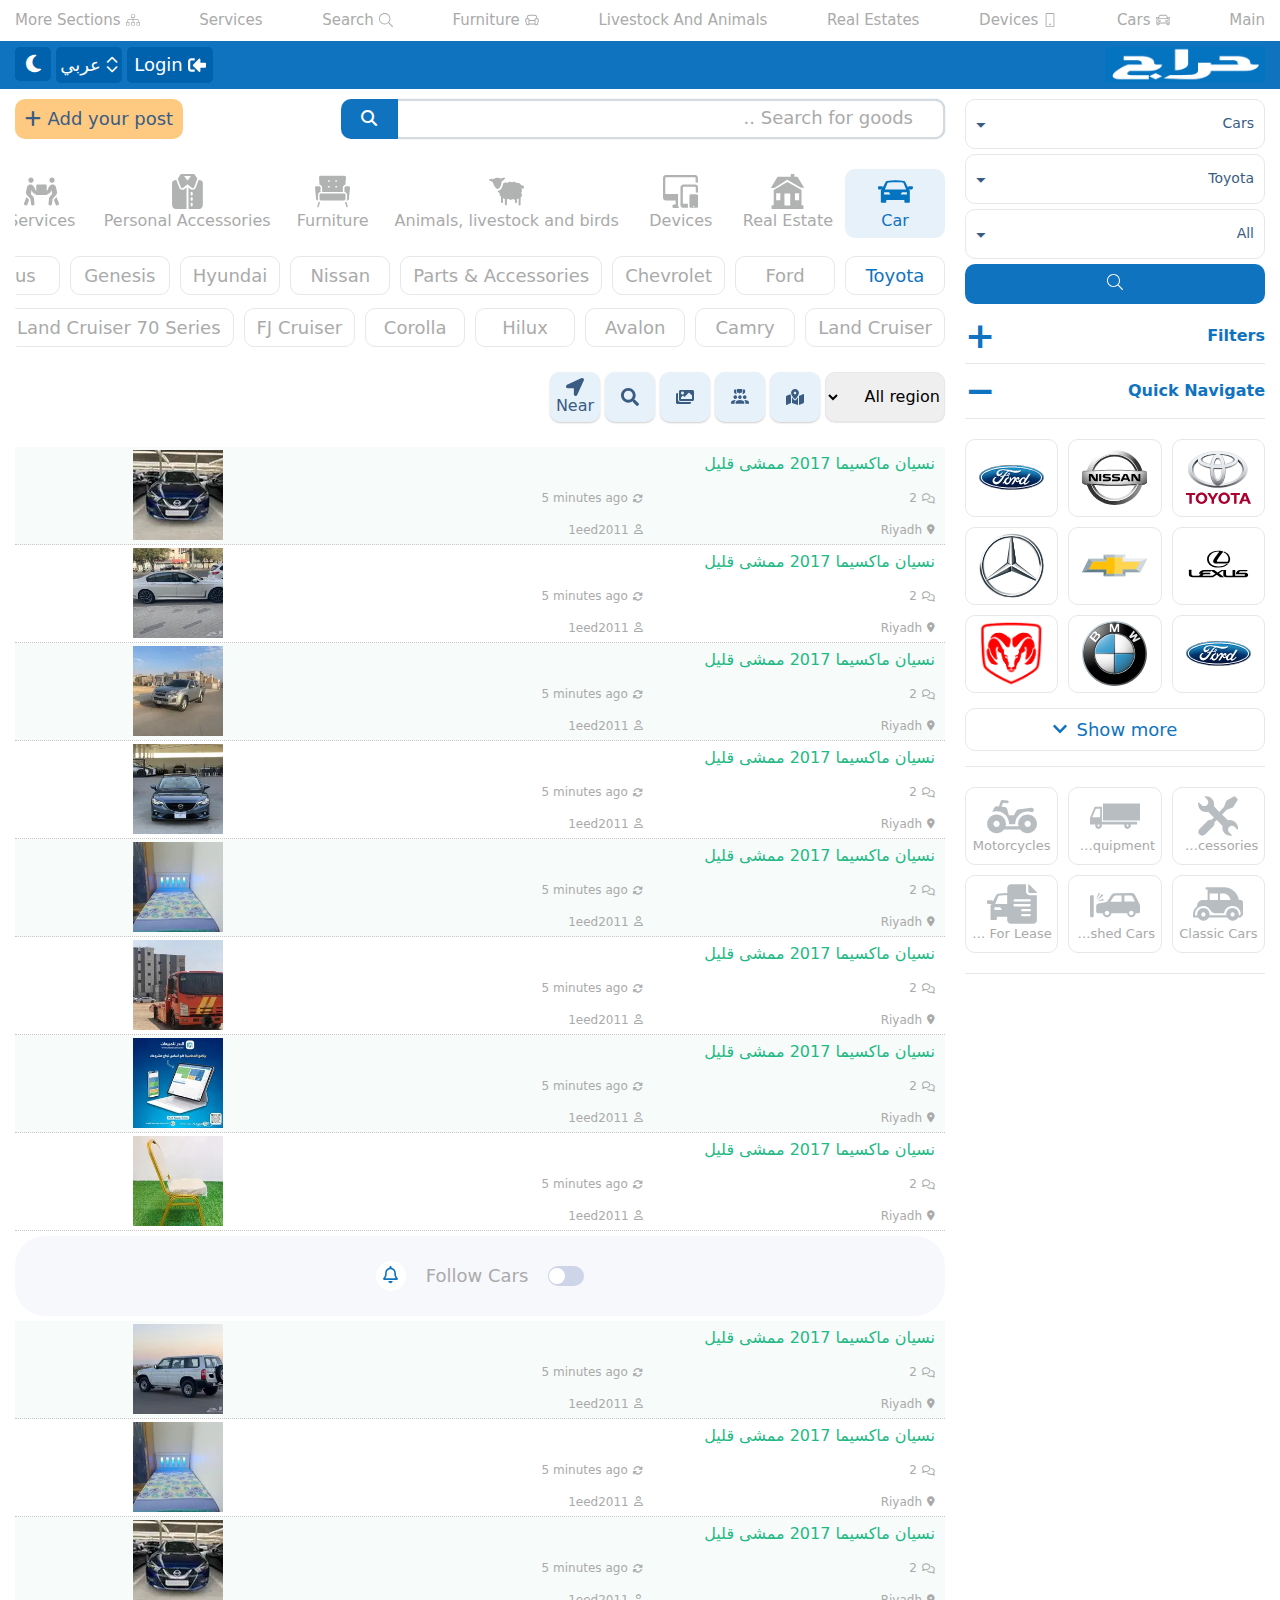
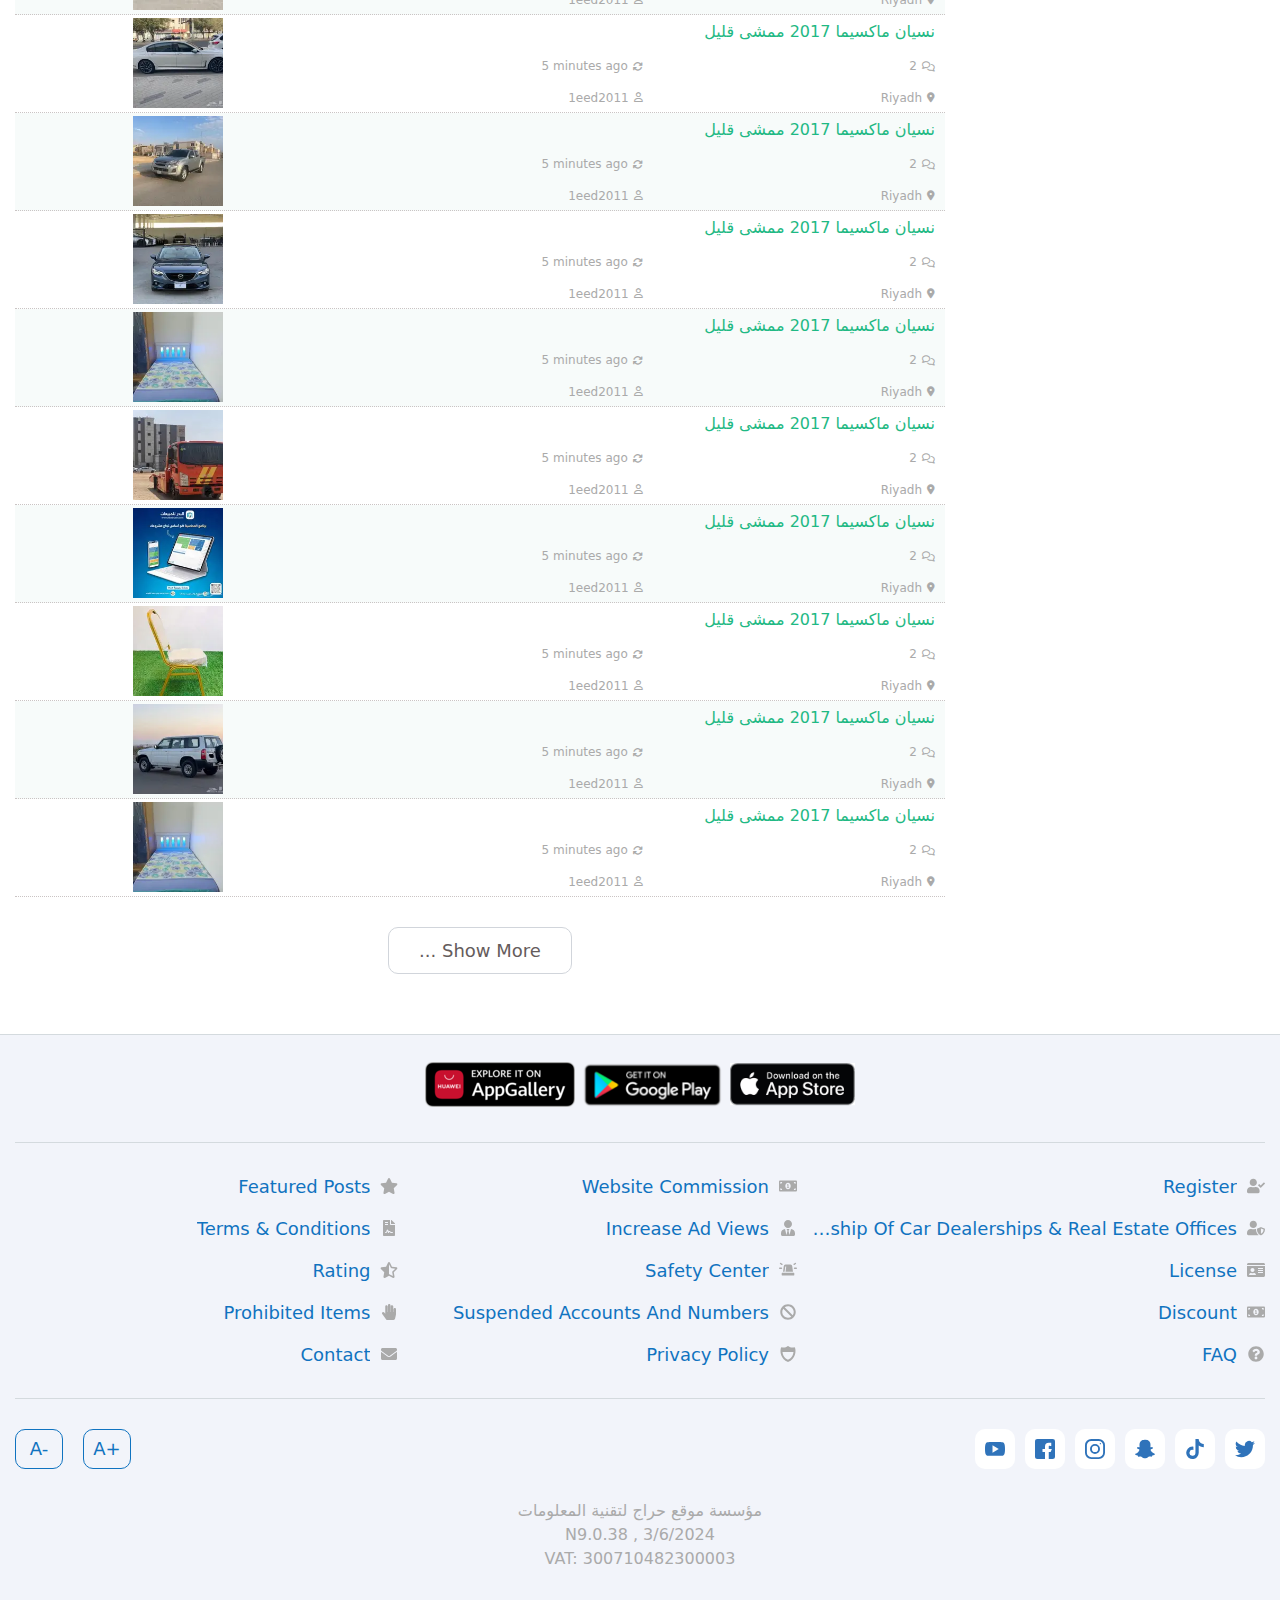
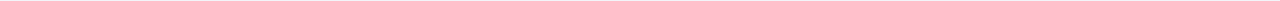
<file: toyota.html>
<!DOCTYPE html>
<html lang="en">
<head>
    <meta charset="UTF-8">
    <meta name="viewport" content="width=device-width, initial-scale=1.0">
    <title> سيارات تويوتا - موقع حراج </title>

    <link rel="stylesheet" href="https://cdnjs.cloudflare.com/ajax/libs/font-awesome/6.5.1/css/all.min.css"/>
    <link rel="stylesheet" href="css/main.css">
</head>
<body>
    
    <div class="login-popup">
        <div class="popup-body">
            <div class="popup-content">
                <button class="btn login-popup--close"><svg aria-hidden="true" focusable="false" data-prefix="fas" data-icon="times" class="svg-inline--fa fa-times fa-w-11 text-danger" role="img" xmlns="http://www.w3.org/2000/svg" viewBox="0 0 352 512"><path fill="currentColor" d="M242.72 256l100.07-100.07c12.28-12.28 12.28-32.19 0-44.48l-22.24-22.24c-12.28-12.28-32.19-12.28-44.48 0L176 189.28 75.93 89.21c-12.28-12.28-32.19-12.28-44.48 0L9.21 111.45c-12.28 12.28-12.28 32.19 0 44.48L109.28 256 9.21 356.07c-12.28 12.28-12.28 32.19 0 44.48l22.24 22.24c12.28 12.28 32.2 12.28 44.48 0L176 322.72l100.07 100.07c12.28 12.28 32.2 12.28 44.48 0l22.24-22.24c12.28-12.28 12.28-32.19 0-44.48L242.72 256z"></path></svg></button>
                <h3 class="login-popup--title">Login or register</h3>
                <form action="#">
                    <label class="login-label">Username or mobile number</label>
                    <input class="login-input" type="text" placeholder="Enter username or mobile number here">
                    <button class="btn login-form--btn" type="button">Next</button>
                </form>
            </div>
        </div>
    </div>

    <header class="header">
        <nav class="top-nav">
            <div class="container-header">
                <ul class="nav-items">
                       
                    <li class="nav-item">
                        <a class="nav-link" class="nav-link" href="/">Main</a>
                    </li>
                    <li class="nav-item">
                        <a class="nav-link" href="car.html">Cars
                            <span class="nav-link--icon">
                                <svg aria-hidden="true" focusable="false" data-prefix="fal" data-icon="car" class="svg-inline--fa fa-car fa-w-16 " role="img" xmlns="http://www.w3.org/2000/svg" viewBox="0 0 512 512"><path fill="currentColor" d="M120.81 248c-25.96 0-44.8 16.8-44.8 39.95 0 23.15 18.84 39.95 44.8 39.95l10.14.1c39.21 0 45.06-20.1 45.06-32.08-.01-24.68-31.1-47.92-55.2-47.92zm10.14 56c-3.51 0-7.02-.1-10.14-.1-12.48 0-20.8-6.38-20.8-15.95s8.32-15.95 20.8-15.95 31.2 14.36 31.2 23.93c0 7.17-10.54 8.07-21.06 8.07zm260.24-56c-24.1 0-55.19 23.24-55.19 47.93 0 11.98 5.85 32.08 45.06 32.08l10.14-.1c25.96 0 44.8-16.8 44.8-39.95-.01-23.16-18.85-39.96-44.81-39.96zm0 55.9c-3.12 0-6.63.1-10.14.1-10.53 0-21.06-.9-21.06-8.07 0-9.57 18.72-23.93 31.2-23.93s20.8 6.38 20.8 15.95-8.32 15.95-20.8 15.95zm114.8-140.94c-7.34-11.88-20.06-18.97-34.03-18.97H422.3l-8.07-24.76C403.5 86.29 372.8 64 338.17 64H173.83c-34.64 0-65.33 22.29-76.06 55.22l-8.07 24.76H40.04c-13.97 0-26.69 7.09-34.03 18.97s-8 26.42-1.75 38.91l5.78 11.61c3.96 7.88 9.92 14.09 17 18.55-6.91 11.74-11.03 25.32-11.03 39.97V400c0 26.47 21.53 48 48 48h16c26.47 0 48-21.53 48-48v-16H384v16c0 26.47 21.53 48 48 48h16c26.47 0 48-21.53 48-48V271.99c0-14.66-4.12-28.23-11.03-39.98 7.09-4.46 13.04-10.68 17-18.57l5.78-11.56c6.24-12.5 5.58-27.05-1.76-38.92zM128.2 129.14C134.66 109.32 153 96 173.84 96h164.33c20.84 0 39.18 13.32 45.64 33.13l20.47 62.85H107.73l20.47-62.84zm-89.53 70.02l-5.78-11.59c-1.81-3.59-.34-6.64.34-7.78.87-1.42 2.94-3.8 6.81-3.8h39.24l-6.45 19.82a80.69 80.69 0 0 0-23.01 11.29c-4.71-1-8.94-3.52-11.15-7.94zM96.01 400c0 8.83-7.19 16-16 16h-16c-8.81 0-16-7.17-16-16v-16h48v16zm367.98 0c0 8.83-7.19 16-16 16h-16c-8.81 0-16-7.17-16-16v-16h48v16zm0-80.01v32H48.01v-80c0-26.47 21.53-48 48-48h319.98c26.47 0 48 21.53 48 48v48zm15.12-132.41l-5.78 11.55c-2.21 4.44-6.44 6.97-11.15 7.97-6.94-4.9-14.69-8.76-23.01-11.29l-6.45-19.82h39.24c3.87 0 5.94 2.38 6.81 3.8.69 1.14 2.16 4.18.34 7.79z"></path></svg>
                            </span>
                        </a>
                    </li>
                    <li class="nav-item">
                        <a class="nav-link" href="/">Devices
                            <span class="nav-link--icon">
                                <svg aria-hidden="true" focusable="false" data-prefix="fal" data-icon="mobile" class="svg-inline--fa fa-mobile fa-w-10 " role="img" xmlns="http://www.w3.org/2000/svg" viewBox="0 0 320 512"><path fill="currentColor" d="M192 416c0 17.7-14.3 32-32 32s-32-14.3-32-32 14.3-32 32-32 32 14.3 32 32zM320 48v416c0 26.5-21.5 48-48 48H48c-26.5 0-48-21.5-48-48V48C0 21.5 21.5 0 48 0h224c26.5 0 48 21.5 48 48zm-32 0c0-8.8-7.2-16-16-16H48c-8.8 0-16 7.2-16 16v416c0 8.8 7.2 16 16 16h224c8.8 0 16-7.2 16-16V48z"></path></svg>
                            </span>
                        </a>
                    </li>
                    <li class="nav-item">
                        <a class="nav-link" href="realestate.html">Real Estates</a>
                    </li>
                    <li class="nav-item">
                        <a class="nav-link" href="/">Livestock and Animals</a>
                    </li>
                    <li class="nav-item">
                        <a class="nav-link" href="/">Furniture
                            <span class="nav-link--icon">
                                <svg aria-hidden="true" focusable="false" data-prefix="fal" data-icon="loveseat" class="svg-inline--fa fa-loveseat fa-w-16 " role="img" xmlns="http://www.w3.org/2000/svg" viewBox="0 0 512 512"><path fill="currentColor" d="M448 193.9v-33.7c0-53.1-43-96.2-96-96.2H160c-53 0-96 43.1-96 96.2v33.7c-36.5 7.5-64 39.8-64 78.6 0 25.1 12.1 48.8 32 63.8v79.6c0 17.7 14.3 32.1 32 32.1h64c17.3 0 31.3-14.7 31.8-32h192.4c.5 17.3 14.5 32 31.8 32h64c17.7 0 32-14.4 32-32.1v-79.6c19.9-15.1 32-38.7 32-63.8 0-38.7-27.5-71.1-64-78.6zm-320 222H64v-97.4c-17.1-10-32-21.1-32-46 0-26.5 21.5-48.1 48-48.1h32c8.8 0 16 7.2 16 16v175.5zM352 384H160v-95.5h192V384zm0-143.6V256H160v-15.6c0-26.5-21.5-48.1-48-48.1H96v-32.1c0-35.4 28.7-64.1 64-64.1h192c35.3 0 64 28.8 64 64.1v32.1h-16c-26.5 0-48 21.6-48 48.1zm96 78.1v97.4h-64V240.4c0-8.8 7.2-16 16-16h32c26.5 0 48 21.6 48 48.1 0 23.9-13.9 35.4-32 46z"></path></svg>
                            </span>
                        </a>
                    </li>
                    <li class="nav-item">
                        <a class="nav-link" href="/">Search
                            <span class="nav-link--icon">
                                <svg aria-hidden="true" focusable="false" data-prefix="fal" data-icon="search" class="svg-inline--fa fa-search fa-w-16 " role="img" xmlns="http://www.w3.org/2000/svg" viewBox="0 0 512 512"><path fill="currentColor" d="M508.5 481.6l-129-129c-2.3-2.3-5.3-3.5-8.5-3.5h-10.3C395 312 416 262.5 416 208 416 93.1 322.9 0 208 0S0 93.1 0 208s93.1 208 208 208c54.5 0 104-21 141.1-55.2V371c0 3.2 1.3 6.2 3.5 8.5l129 129c4.7 4.7 12.3 4.7 17 0l9.9-9.9c4.7-4.7 4.7-12.3 0-17zM208 384c-97.3 0-176-78.7-176-176S110.7 32 208 32s176 78.7 176 176-78.7 176-176 176z"></path></svg>
                            </span>
                        </a>
                    </li>
                    <li class="nav-item">
                        <a class="nav-link" href="/">Services</a>
                    </li>
                    <li class="nav-item">
                        <a class="nav-link" href="/">More Sections 
                            <span class="nav-link--icon">
                                <svg aria-hidden="true" focusable="false" data-prefix="fal" data-icon="sitemap" class="svg-inline--fa fa-sitemap fa-w-20 " role="img" xmlns="http://www.w3.org/2000/svg" viewBox="0 0 640 512"><path fill="currentColor" d="M608 352h-32v-97.59c0-16.77-13.62-30.41-30.41-30.41H336v-64h48c17.67 0 32-14.33 32-32V32c0-17.67-14.33-32-32-32H256c-17.67 0-32 14.33-32 32v96c0 17.67 14.33 32 32 32h48v64H94.41C77.62 224 64 237.64 64 254.41V352H32c-17.67 0-32 14.33-32 32v96c0 17.67 14.33 32 32 32h96c17.67 0 32-14.33 32-32v-96c0-17.67-14.33-32-32-32H96v-96h208v96h-32c-17.67 0-32 14.33-32 32v96c0 17.67 14.33 32 32 32h96c17.67 0 32-14.33 32-32v-96c0-17.67-14.33-32-32-32h-32v-96h208v96h-32c-17.67 0-32 14.33-32 32v96c0 17.67 14.33 32 32 32h96c17.67 0 32-14.33 32-32v-96c0-17.67-14.33-32-32-32zm-480 32v96H32v-96h96zm240 0v96h-96v-96h96zM256 128V32h128v96H256zm352 352h-96v-96h96v96z"></path></svg>
                            </span>
                        </a>
                    </li>
                </ul>
            </div>
        </nav>
        <nav class="second-nav">
            <div class="container-header">
                <div class="second-nav--content">
                    <div class="nav-btn--group">
                        <button class="btn btn-switch"><i class="fa-solid fa-moon"></i></button>
                        <button class="btn btn-lg">عربي <span><i class="fa-solid fa-chevron-up"></i> <i class="fa-solid fa-chevron-down"></i></span></button>
                        <button class="btn btn-login login-popup--open">Login <span><svg aria-hidden="true" focusable="false" data-prefix="fas" data-icon="sign-in-alt" class="svg-inline--fa fa-sign-in-alt fa-w-16 fa-flip-horizontal " role="img" xmlns="http://www.w3.org/2000/svg" viewBox="0 0 512 512"><path fill="currentColor" d="M416 448h-84c-6.6 0-12-5.4-12-12v-40c0-6.6 5.4-12 12-12h84c17.7 0 32-14.3 32-32V160c0-17.7-14.3-32-32-32h-84c-6.6 0-12-5.4-12-12V76c0-6.6 5.4-12 12-12h84c53 0 96 43 96 96v192c0 53-43 96-96 96zm-47-201L201 79c-15-15-41-4.5-41 17v96H24c-13.3 0-24 10.7-24 24v96c0 13.3 10.7 24 24 24h136v96c0 21.5 26 32 41 17l168-168c9.3-9.4 9.3-24.6 0-34z"></path></svg></span></button>
                    </div>
                    <a class="brand" href="/"><img class="brand-img" src="img/haraj-logo.png" alt="Brand name"></a>
                </div>
            </div>
        </nav>
    </header>

    <main class="main">
        <div class="main-content">
            <div class="main-top">
                <button class="btn top-add--post"><span><i class="fa-solid fa-plus"></i></span> Add your post</button>
                <form class="top-form" action="#">
                    <button class="btn top-btn--serach"><i class="fa-solid fa-magnifying-glass"></i></button>
                    <input type="search" placeholder=".. Search for goods">
                </form>
            </div>

            <div class="category">
                <div class="category-items">
                    <ul class="category-lists">
                        <li class="cat-item active"><a class="cat-link" href="car.html"> <img class="cat-img" src="img/category-img/car.svg" alt="Car"> <span class="cat-title">Car</span> </a></li>
                        <li class="cat-item"><a class="cat-link" href="realestate.html"> <img class="cat-img" src="img/category-img/house.svg" alt="Real Estate"> <span class="cat-title">Real Estate</span> </a></li>
                        <li class="cat-item"><a class="cat-link" href="/"> <img class="cat-img" src="img/category-img/devices.svg" alt="Devices"> <span class="cat-title">Devices</span> </a></li>
                        <li class="cat-item"><a class="cat-link" href="/"> <img class="cat-img" src="img/category-img/sheep.svg" alt="Animals"> <span class="cat-title">Animals, livestock and birds</span> </a></li>
                        <li class="cat-item"><a class="cat-link" href="/"> <img class="cat-img" src="img/category-img/seat.svg" alt="Furniture"> <span class="cat-title">Furniture</span> </a></li>
                        <li class="cat-item"><a class="cat-link" href="/"> <img class="cat-img" src="img/category-img/shirt.svg" alt="Personal Accessories"> <span class="cat-title">Personal Accessories</span> </a></li>
                        <li class="cat-item"><a class="cat-link" href="/"> <img class="cat-img" src="img/category-img/service.svg" alt="Services"> <span class="cat-title">Services</span> </a></li>
                        <li class="cat-item"><a class="cat-link" href="/"> <img class="cat-img" src="img/category-img/job.svg" alt="Job"> <span class="cat-title">Jobs</span></a></li>
                        <li class="cat-item"><a class="cat-link" href="/"> <img class="cat-img" src="img/category-img/food.svg" alt="Food and beverages"> <span class="cat-title">Food and beverages</span></a></li>
                        <li class="cat-item"><a class="cat-link" href="/"> <img class="cat-img" src="img/category-img/programming.svg" alt="Programming and designs"> <span class="cat-title">Programming and designs</span></a></li>
                        <li class="cat-item"><a class="cat-link" href="/"> <img class="cat-img" src="img/category-img/arts.svg" alt="Library and Arts"> <span class="cat-title">Library and Arts</span></a></li>
                        <li class="cat-item"><a class="cat-link" href="/"> <img class="cat-img" src="img/category-img/trips.svg" alt="Hunting and Trips"> <span class="cat-title">Hunting and Trips</span></a></li>
                        <li class="cat-item"><a class="cat-link" href="/"> <img class="cat-img" src="img/category-img/more-icon.svg" alt="All Auctions"> <span class="cat-title">All Auctions</span></a></li>
                    </ul>
                </div>
            </div>

            <div class="sub-category">
                <div class="sub-category--items">
                    <ul class="sub-category--lists">
                        <li class="sub-cat--item"><a class="sub-cat--link active" href="toyota.html">Toyota </a></li>
                        <li class="sub-cat--item"><a class="sub-cat--link" href="/">Ford</a></li>
                        <li class="sub-cat--item"><a class="sub-cat--link" href="/">Chevrolet</a></li>
                        <li class="sub-cat--item"><a class="sub-cat--link" href="/">Parts & Accessories</a></li>
                        <li class="sub-cat--item"><a class="sub-cat--link" href="/">Nissan</a></li>
                        <li class="sub-cat--item"><a class="sub-cat--link" href="/">Hyundai</a></li>
                        <li class="sub-cat--item"><a class="sub-cat--link" href="/">Genesis</a></li>
                        <li class="sub-cat--item"><a class="sub-cat--link" href="/">Lexus</a></li>
                        <li class="sub-cat--item"><a class="sub-cat--link" href="/">GMC</a></li>
                        <li class="sub-cat--item"><a class="sub-cat--link" href="/">Trucks and heavy equipment</a></li>
                        <li class="sub-cat--item"><a class="sub-cat--link" href="/">Mercedes</a></li>
                        <li class="sub-cat--item"><a class="sub-cat--link" href="/">Honda</a></li>
                        <li class="sub-cat--item"><a class="sub-cat--link" href="/">BMW</a></li>
                        <li class="sub-cat--item"><a class="sub-cat--link" href="/">Motorcycles</a></li>
                        <li class="sub-cat--item"><a class="sub-cat--link" href="/">Kia</a></li>
                        <li class="sub-cat--item"><a class="sub-cat--link" href="/">Dodge</a></li>
                        <li class="sub-cat--item"><a class="sub-cat--link" href="/">Chrysler</a></li>
                        <li class="sub-cat--item"><a class="sub-cat--link" href="/">Jeep</a></li>
                        <li class="sub-cat--item"><a class="sub-cat--link" href="/">Mitsubishi</a></li>
                        <li class="sub-cat--item"><a class="sub-cat--link" href="/">Mazda</a></li>
                        <li class="sub-cat--item"><a class="sub-cat--link" href="/">Land Rover</a></li>
                        <li class="sub-cat--item"><a class="sub-cat--link" href="/">Isuzu</a></li>
                        <li class="sub-cat--item"><a class="sub-cat--link" href="/">Cadillac</a></li>
                        <li class="sub-cat--item"><a class="sub-cat--link" href="/">Porsche</a></li>
                        <li class="sub-cat--item"><a class="sub-cat--link" href="/">Audi</a></li>
                        <li class="sub-cat--item"><a class="sub-cat--link" href="/">Suzuki</a></li>
                        <li class="sub-cat--item"><a class="sub-cat--link" href="/">Infinity</a></li>
                        
                    </ul>
                </div>
            </div>

            <div class="sub-category car-sub--category">
                <div class="sub-category--items">
                    <ul class="sub-category--lists">
                        <li class="sub-cat--item"><a class="sub-cat--link" href="/">Land Cruiser </a></li>
                        <li class="sub-cat--item"><a class="sub-cat--link" href="/">Camry</a></li>
                        <li class="sub-cat--item"><a class="sub-cat--link" href="/">Avalon</a></li>
                        <li class="sub-cat--item"><a class="sub-cat--link" href="/">Hilux</a></li>
                        <li class="sub-cat--item"><a class="sub-cat--link" href="/">Corolla</a></li>
                        <li class="sub-cat--item"><a class="sub-cat--link" href="/">FJ Cruiser</a></li>
                        <li class="sub-cat--item"><a class="sub-cat--link" href="/">Land Cruiser 70 Series</a></li>
                        <li class="sub-cat--item"><a class="sub-cat--link" href="/">Land Cruiser 70 Series Pick up</a></li>
                        <li class="sub-cat--item"><a class="sub-cat--link" href="/">Yaris</a></li>
                        <li class="sub-cat--item"><a class="sub-cat--link" href="/">Land Cruiser Prado</a></li>
                        <li class="sub-cat--item"><a class="sub-cat--link" href="/">Fortuner</a></li>
                        <li class="sub-cat--item"><a class="sub-cat--link" href="/">Aurion</a></li>
                        <li class="sub-cat--item"><a class="sub-cat--link" href="/">Cressida</a></li>
                        <li class="sub-cat--item"><a class="sub-cat--link" href="/">Sequoia</a></li>
                        <li class="sub-cat--item"><a class="sub-cat--link" href="/">Bus</a></li>
                        <li class="sub-cat--item"><a class="sub-cat--link" href="/">Innova</a></li>
                        <li class="sub-cat--item"><a class="sub-cat--link" href="/">RAV4</a></li>
                        <li class="sub-cat--item"><a class="sub-cat--link" href="/">XA</a></li>
                        <li class="sub-cat--item"><a class="sub-cat--link" href="/">Eco</a></li>
                        <li class="sub-cat--item"><a class="sub-cat--link" href="/">Tundra</a></li>
                        <li class="sub-cat--item"><a class="sub-cat--link" href="/">Previa</a></li>
                        <li class="sub-cat--item"><a class="sub-cat--link" href="/">Supra</a></li>
                        <li class="sub-cat--item"><a class="sub-cat--link" href="/">Toyota 86</a></li>
                        <li class="sub-cat--item"><a class="sub-cat--link" href="/">Avanza</a></li>
                        <li class="sub-cat--item"><a class="sub-cat--link" href="/">Highlander</a></li>
                        <li class="sub-cat--item"><a class="sub-cat--link" href="/">Prius</a></li>
                        <li class="sub-cat--item"><a class="sub-cat--link" href="/">Rush</a></li>
                        <li class="sub-cat--item"><a class="sub-cat--link" href="/">Granvia</a></li>
                        <li class="sub-cat--item"><a class="sub-cat--link" href="/">Rush</a></li>
                        <li class="sub-cat--item"><a class="sub-cat--link" href="/">C-HR</a></li>
                        <li class="sub-cat--item"><a class="sub-cat--link" href="/">Corolla Cross</a></li>
                        <li class="sub-cat--item"><a class="sub-cat--link" href="/">Raize</a></li>
                        <li class="sub-cat--item"><a class="sub-cat--link" href="/">VELOZ</a></li>
                        <li class="sub-cat--item"><a class="sub-cat--link" href="/">Crown</a></li>
                        <li class="sub-cat--item"><a class="sub-cat--link" href="/">Urban Cruiser</a></li>
                        
                    </ul>
                </div>
            </div>

            <div class="filter-btn--group">
                <button class="btn btn-filter--group"> <span><svg aria-hidden="true" focusable="false" data-prefix="fas" data-icon="location-arrow" class="svg-inline--fa fa-location-arrow fa-w-16 " role="img" xmlns="http://www.w3.org/2000/svg" viewBox="0 0 512 512"><path fill="currentColor" d="M444.52 3.52L28.74 195.42c-47.97 22.39-31.98 92.75 19.19 92.75h175.91v175.91c0 51.17 70.36 67.17 92.75 19.19l191.9-415.78c15.99-38.39-25.59-79.97-63.97-63.97z"></path></svg></span> Near </button>
                <button class="btn btn-filtergroup--hide btn-filter--group"><svg aria-hidden="true" focusable="false" data-prefix="fas" data-icon="sliders-v" class="svg-inline--fa fa-sliders-v fa-w-14 " role="img" xmlns="http://www.w3.org/2000/svg" viewBox="0 0 448 512"><path fill="currentColor" d="M112 96H96V16c0-8.8-7.2-16-16-16H48c-8.8 0-16 7.2-16 16v80H16c-8.8 0-16 7.2-16 16v32c0 8.8 7.2 16 16 16h16v336c0 8.8 7.2 16 16 16h32c8.8 0 16-7.2 16-16V160h16c8.8 0 16-7.2 16-16v-32c0-8.8-7.2-16-16-16zm320 128h-16V16c0-8.8-7.2-16-16-16h-32c-8.8 0-16 7.2-16 16v208h-16c-8.8 0-16 7.2-16 16v32c0 8.8 7.2 16 16 16h16v208c0 8.8 7.2 16 16 16h32c8.8 0 16-7.2 16-16V288h16c8.8 0 16-7.2 16-16v-32c0-8.8-7.2-16-16-16zM272 352h-16V16c0-8.8-7.2-16-16-16h-32c-8.8 0-16 7.2-16 16v336h-16c-8.8 0-16 7.2-16 16v32c0 8.8 7.2 16 16 16h16v80c0 8.8 7.2 16 16 16h32c8.8 0 16-7.2 16-16v-80h16c8.8 0 16-7.2 16-16v-32c0-8.8-7.2-16-16-16z"></path></svg></button>
                <button class="btn btn-filter--group"><svg aria-hidden="true" focusable="false" data-prefix="fas" data-icon="search" class="svg-inline--fa fa-search fa-w-16 " role="img" xmlns="http://www.w3.org/2000/svg" viewBox="0 0 512 512"><path fill="currentColor" d="M505 442.7L405.3 343c-4.5-4.5-10.6-7-17-7H372c27.6-35.3 44-79.7 44-128C416 93.1 322.9 0 208 0S0 93.1 0 208s93.1 208 208 208c48.3 0 92.7-16.4 128-44v16.3c0 6.4 2.5 12.5 7 17l99.7 99.7c9.4 9.4 24.6 9.4 33.9 0l28.3-28.3c9.4-9.4 9.4-24.6.1-34zM208 336c-70.7 0-128-57.2-128-128 0-70.7 57.2-128 128-128 70.7 0 128 57.2 128 128 0 70.7-57.2 128-128 128z"></path></svg></button>
                <button class="btn btn-filter--group"><svg aria-hidden="true" focusable="false" data-prefix="fas" data-icon="images" class="svg-inline--fa fa-images fa-w-18 " role="img" xmlns="http://www.w3.org/2000/svg" viewBox="0 0 576 512"><path fill="currentColor" d="M480 416v16c0 26.51-21.49 48-48 48H48c-26.51 0-48-21.49-48-48V176c0-26.51 21.49-48 48-48h16v208c0 44.112 35.888 80 80 80h336zm96-80V80c0-26.51-21.49-48-48-48H144c-26.51 0-48 21.49-48 48v256c0 26.51 21.49 48 48 48h384c26.51 0 48-21.49 48-48zM256 128c0 26.51-21.49 48-48 48s-48-21.49-48-48 21.49-48 48-48 48 21.49 48 48zm-96 144l55.515-55.515c4.686-4.686 12.284-4.686 16.971 0L272 256l135.515-135.515c4.686-4.686 12.284-4.686 16.971 0L512 208v112H160v-48z"></path></svg></button>
                <button class="btn btn-filter--group"><svg xmlns="http://www.w3.org/2000/svg" viewBox="0 0 22 18" class="h-5 w-5 shrink-0" aria-hidden="true" aria-label="Scope"><title>Scope</title><path d="M501.785,295a2.227,2.227,0,1,0-.019,0Z" transform="translate(-485.002 -282.882)" fill="currentColor"></path><path d="M442.08,295a2.227,2.227,0,1,0-.019,0Z" transform="translate(-431.153 -282.882)" fill="currentColor"></path><path d="M415.208,350.242c-1.736,0-5.217.872-5.217,2.609v1.863h10.435v-1.863C420.426,351.114,416.945,350.242,415.208,350.242Z" transform="translate(-404.281 -336.714)" fill="currentColor"></path><path d="M515.425,350.242c-.216,0-.462.015-.723.037a3.145,3.145,0,0,1,1.468,2.571v1.863h4.472v-1.863C520.642,351.114,517.162,350.242,515.425,350.242Z" transform="translate(-498.642 -336.714)" fill="currentColor"></path><path d="M383.88,295a2.246,2.246,0,1,0-.019,0Z" transform="translate(-378.644 -282.882)" fill="currentColor"></path><path d="M351.773,352.851v1.863h4.472v-1.863a3.145,3.145,0,0,1,1.468-2.571c-.261-.023-.507-.037-.723-.037C355.254,350.242,351.773,351.114,351.773,352.851Z" transform="translate(-351.773 -336.714)" fill="currentColor"></path><path d="M391.963,221.576v-2.562a1.518,1.518,0,0,1,.057-.427H390.4a1,1,0,0,0-1,1v2.562a1,1,0,0,0,1,1h.211l.729.968a.44.44,0,0,0,.325.171h.017a.4.4,0,0,0,.319-.148l.854-.974A1.871,1.871,0,0,1,391.963,221.576Z" transform="translate(-385.686 -218.018)" fill="currentColor"></path><path d="M494.14,218.587h-1.623a1.516,1.516,0,0,1,.057.427v2.562a1.871,1.871,0,0,1-.888,1.583l.854.974a.405.405,0,0,0,.319.148h.017a.439.439,0,0,0,.325-.171l.723-.968h.216a1,1,0,0,0,1-1v-2.562A1,1,0,0,0,494.14,218.587Z" transform="translate(-477.871 -218.018)" fill="currentColor"></path><path d="M427.026,218.58h-.016a.429.429,0,0,1-.326-.171l-.726-.968h-1.352a1,1,0,0,1-1-1v-2.562a1,1,0,0,1,1-1h4.84a1,1,0,0,1,1,1v2.562a1,1,0,0,1-1,1h-1.23l-.869.993a.425.425,0,0,1-.321.146Z" transform="translate(-416.535 -212.886)" fill="currentColor"></path></svg></button>
                <button class="btn btn-filter--group"><svg aria-hidden="true" focusable="false" data-prefix="fas" data-icon="map-marked-alt" class="svg-inline--fa fa-map-marked-alt fa-w-18 fa-fw " role="img" xmlns="http://www.w3.org/2000/svg" viewBox="0 0 576 512"><path fill="currentColor" d="M288 0c-69.59 0-126 56.41-126 126 0 56.26 82.35 158.8 113.9 196.02 6.39 7.54 17.82 7.54 24.2 0C331.65 284.8 414 182.26 414 126 414 56.41 357.59 0 288 0zm0 168c-23.2 0-42-18.8-42-42s18.8-42 42-42 42 18.8 42 42-18.8 42-42 42zM20.12 215.95A32.006 32.006 0 0 0 0 245.66v250.32c0 11.32 11.43 19.06 21.94 14.86L160 448V214.92c-8.84-15.98-16.07-31.54-21.25-46.42L20.12 215.95zM288 359.67c-14.07 0-27.38-6.18-36.51-16.96-19.66-23.2-40.57-49.62-59.49-76.72v182l192 64V266c-18.92 27.09-39.82 53.52-59.49 76.72-9.13 10.77-22.44 16.95-36.51 16.95zm266.06-198.51L416 224v288l139.88-55.95A31.996 31.996 0 0 0 576 426.34V176.02c0-11.32-11.43-19.06-21.94-14.86z"></path></svg></button>
                <select class="select-field">
                    <option value="all" selected> All region </option>
                    <option value="Riyadh"> Riyadh </option>
                    <option value="eastern-region"> Eastern Region </option>
                    <option value="jeddah"> Jeddah </option>
                    <option value="yanbu"> Yanbu </option>
                    <option value="hafar-al-batin"> Hafar Al Batin </option>
                </select>
            </div>

            <div class="product-items">
                <!-- Product 1 -->
                <div class="product-item bg-tertiary">
                    <a href="/" class="product-img">
                        <img src="img/webp.webp" alt="Product Image">
                    </a>
                    <div class="product-details">
                        <a class="product-title" href="/">نسيان ماكسيما 2017 ممشى قليل</a>
                        <div class="product-content">
                            <div class="product-details--item"> <a class="product-text" href="/">5 minutes ago</a> <span class="details-icon"><i class="fa-solid fa-arrows-rotate"></i> </span> </div>
                            <div class="product-details--item"> <p class="product-text">2</p> <span class="details-icon"><i class="fa-regular fa-comments"></i></span></div>
                        </div>
                        <div class="product-content">
                            <div class="product-details--item"> <a class="product-text" href="/">1eed2011</a> <span class="details-icon"><i class="fa-regular fa-user"></i></span></div>
                            <div class="product-details--item"> <a class="product-text" href="/">Riyadh</a> <span class="details-icon"><i class="fa-solid fa-location-dot"></i></span></div>
                        </div>
                    </div>
                </div>
                 <!-- Product 2 -->
                <div class="product-item bg-white">
                    <a href="/" class="product-img">
                        <img src="img/webp1.webp" alt="Product Image">
                    </a>
                    <div class="product-details">
                        <a class="product-title" href="/">نسيان ماكسيما 2017 ممشى قليل</a>
                        <div class="product-content">
                            <div class="product-details--item"> <a class="product-text" href="/">5 minutes ago</a> <span class="details-icon"><i class="fa-solid fa-arrows-rotate"></i> </span> </div>
                            <div class="product-details--item"> <p class="product-text">2</p> <span class="details-icon"><i class="fa-regular fa-comments"></i></span></div>
                        </div>
                        <div class="product-content">
                            <div class="product-details--item"> <a class="product-text" href="/">1eed2011</a> <span class="details-icon"><i class="fa-regular fa-user"></i></span></div>
                            <div class="product-details--item"> <a class="product-text" href="/">Riyadh</a> <span class="details-icon"><i class="fa-solid fa-location-dot"></i></span></div>
                        </div>
                    </div>
                </div>

                 <!-- Product 3 -->
                <div class="product-item bg-tertiary">
                    <a href="/" class="product-img">
                        <img src="img/webp2.webp" alt="Product Image">
                    </a>
                    <div class="product-details">
                        <a class="product-title" href="/">نسيان ماكسيما 2017 ممشى قليل</a>
                        <div class="product-content">
                            <div class="product-details--item"> <a class="product-text" href="/">5 minutes ago</a> <span class="details-icon"><i class="fa-solid fa-arrows-rotate"></i> </span> </div>
                            <div class="product-details--item"> <p class="product-text">2</p> <span class="details-icon"><i class="fa-regular fa-comments"></i></span></div>
                        </div>
                        <div class="product-content">
                            <div class="product-details--item"> <a class="product-text" href="/">1eed2011</a> <span class="details-icon"><i class="fa-regular fa-user"></i></span></div>
                            <div class="product-details--item"> <a class="product-text" href="/">Riyadh</a> <span class="details-icon"><i class="fa-solid fa-location-dot"></i></span></div>
                        </div>
                    </div>
                </div>

                 <!-- Product 4 -->
                <div class="product-item bg-white">
                    <a href="/" class="product-img">
                        <img src="img/webp4.webp" alt="Product Image">
                    </a>
                    <div class="product-details">
                        <a class="product-title" href="/">نسيان ماكسيما 2017 ممشى قليل</a>
                        <div class="product-content">
                            <div class="product-details--item"> <a class="product-text" href="/">5 minutes ago</a> <span class="details-icon"><i class="fa-solid fa-arrows-rotate"></i> </span> </div>
                            <div class="product-details--item"> <p class="product-text">2</p> <span class="details-icon"><i class="fa-regular fa-comments"></i></span></div>
                        </div>
                        <div class="product-content">
                            <div class="product-details--item"> <a class="product-text" href="/">1eed2011</a> <span class="details-icon"><i class="fa-regular fa-user"></i></span></div>
                            <div class="product-details--item"> <a class="product-text" href="/">Riyadh</a> <span class="details-icon"><i class="fa-solid fa-location-dot"></i></span></div>
                        </div>
                    </div>
                </div>

                 <!-- Product 5 -->
                <div class="product-item bg-tertiary">
                    <a href="/" class="product-img">
                        <img src="img/webp6.webp" alt="Product Image">
                    </a>
                    <div class="product-details">
                        <a class="product-title" href="/">نسيان ماكسيما 2017 ممشى قليل</a>
                        <div class="product-content">
                            <div class="product-details--item"> <a class="product-text" href="/">5 minutes ago</a> <span class="details-icon"><i class="fa-solid fa-arrows-rotate"></i> </span> </div>
                            <div class="product-details--item"> <p class="product-text">2</p> <span class="details-icon"><i class="fa-regular fa-comments"></i></span></div>
                        </div>
                        <div class="product-content">
                            <div class="product-details--item"> <a class="product-text" href="/">1eed2011</a> <span class="details-icon"><i class="fa-regular fa-user"></i></span></div>
                            <div class="product-details--item"> <a class="product-text" href="/">Riyadh</a> <span class="details-icon"><i class="fa-solid fa-location-dot"></i></span></div>
                        </div>
                    </div>
                </div>
                <!-- Product 6 -->
                <div class="product-item bg-white">
                    <a href="/" class="product-img">
                        <img src="img/webp7.webp" alt="Product Image">
                    </a>
                    <div class="product-details">
                        <a class="product-title" href="/">نسيان ماكسيما 2017 ممشى قليل</a>
                        <div class="product-content">
                            <div class="product-details--item"> <a class="product-text" href="/">5 minutes ago</a> <span class="details-icon"><i class="fa-solid fa-arrows-rotate"></i> </span> </div>
                            <div class="product-details--item"> <p class="product-text">2</p> <span class="details-icon"><i class="fa-regular fa-comments"></i></span></div>
                        </div>
                        <div class="product-content">
                            <div class="product-details--item"> <a class="product-text" href="/">1eed2011</a> <span class="details-icon"><i class="fa-regular fa-user"></i></span></div>
                            <div class="product-details--item"> <a class="product-text" href="/">Riyadh</a> <span class="details-icon"><i class="fa-solid fa-location-dot"></i></span></div>
                        </div>
                    </div>
                </div>

                 <!-- Product 7 -->
                <div class="product-item bg-tertiary">
                    <a href="/" class="product-img">
                        <img src="img/webp8.webp" alt="Product Image">
                    </a>
                    <div class="product-details">
                        <a class="product-title" href="/">نسيان ماكسيما 2017 ممشى قليل</a>
                        <div class="product-content">
                            <div class="product-details--item"> <a class="product-text" href="/">5 minutes ago</a> <span class="details-icon"><i class="fa-solid fa-arrows-rotate"></i> </span> </div>
                            <div class="product-details--item"> <p class="product-text">2</p> <span class="details-icon"><i class="fa-regular fa-comments"></i></span></div>
                        </div>
                        <div class="product-content">
                            <div class="product-details--item"> <a class="product-text" href="/">1eed2011</a> <span class="details-icon"><i class="fa-regular fa-user"></i></span></div>
                            <div class="product-details--item"> <a class="product-text" href="/">Riyadh</a> <span class="details-icon"><i class="fa-solid fa-location-dot"></i></span></div>
                        </div>
                    </div>
                </div>

                 <!-- Product 8 -->
                <div class="product-item bg-white">
                    <a href="/" class="product-img">
                        <img src="img/webp9.webp" alt="Product Image">
                    </a>
                    <div class="product-details">
                        <a class="product-title" href="/">نسيان ماكسيما 2017 ممشى قليل</a>
                        <div class="product-content">
                            <div class="product-details--item"> <a class="product-text" href="/">5 minutes ago</a> <span class="details-icon"><i class="fa-solid fa-arrows-rotate"></i> </span> </div>
                            <div class="product-details--item"> <p class="product-text">2</p> <span class="details-icon"><i class="fa-regular fa-comments"></i></span></div>
                        </div>
                        <div class="product-content">
                            <div class="product-details--item"> <a class="product-text" href="/">1eed2011</a> <span class="details-icon"><i class="fa-regular fa-user"></i></span></div>
                            <div class="product-details--item"> <a class="product-text" href="/">Riyadh</a> <span class="details-icon"><i class="fa-solid fa-location-dot"></i></span></div>
                        </div>
                    </div>
                </div>

                <div class="follow-items">
                    <div class="follow-content"> <span><svg aria-hidden="true" focusable="false" data-prefix="far" data-icon="bell" class="svg-inline--fa fa-bell fa-w-14 fa-fw " role="img" xmlns="http://www.w3.org/2000/svg" viewBox="0 0 448 512"><path fill="currentColor" d="M439.39 362.29c-19.32-20.76-55.47-51.99-55.47-154.29 0-77.7-54.48-139.9-127.94-155.16V32c0-17.67-14.32-32-31.98-32s-31.98 14.33-31.98 32v20.84C118.56 68.1 64.08 130.3 64.08 208c0 102.3-36.15 133.53-55.47 154.29-6 6.45-8.66 14.16-8.61 21.71.11 16.4 12.98 32 32.1 32h383.8c19.12 0 32-15.6 32.1-32 .05-7.55-2.61-15.27-8.61-21.71zM67.53 368c21.22-27.97 44.42-74.33 44.53-159.42 0-.2-.06-.38-.06-.58 0-61.86 50.14-112 112-112s112 50.14 112 112c0 .2-.06.38-.06.58.11 85.1 23.31 131.46 44.53 159.42H67.53zM224 512c35.32 0 63.97-28.65 63.97-64H160.03c0 35.35 28.65 64 63.97 64z"></path></svg></span> 
                        <p class="follow-item--text">Follow Cars</p> 
                        <button class="btn follow-item--btn login-popup--open"></button> </div>
                </div>

                 <!-- Product 9 -->
                <div class="product-item bg-tertiary">
                    <a href="/" class="product-img">
                        <img src="img/webp10.webp" alt="Product Image">
                    </a>
                    <div class="product-details">
                        <a class="product-title" href="/">نسيان ماكسيما 2017 ممشى قليل</a>
                        <div class="product-content">
                            <div class="product-details--item"> <a class="product-text" href="/">5 minutes ago</a> <span class="details-icon"><i class="fa-solid fa-arrows-rotate"></i> </span> </div>
                            <div class="product-details--item"> <p class="product-text">2</p> <span class="details-icon"><i class="fa-regular fa-comments"></i></span></div>
                        </div>
                        <div class="product-content">
                            <div class="product-details--item"> <a class="product-text" href="/">1eed2011</a> <span class="details-icon"><i class="fa-regular fa-user"></i></span></div>
                            <div class="product-details--item"> <a class="product-text" href="/">Riyadh</a> <span class="details-icon"><i class="fa-solid fa-location-dot"></i></span></div>
                        </div>
                    </div>
                </div>

                 <!-- Product 10 -->
                <div class="product-item bg-white">
                    <a href="/" class="product-img">
                        <img src="img/webp6.webp" alt="Product Image">
                    </a>
                    <div class="product-details">
                        <a class="product-title" href="/">نسيان ماكسيما 2017 ممشى قليل</a>
                        <div class="product-content">
                            <div class="product-details--item"> <a class="product-text" href="/">5 minutes ago</a> <span class="details-icon"><i class="fa-solid fa-arrows-rotate"></i> </span> </div>
                            <div class="product-details--item"> <p class="product-text">2</p> <span class="details-icon"><i class="fa-regular fa-comments"></i></span></div>
                        </div>
                        <div class="product-content">
                            <div class="product-details--item"> <a class="product-text" href="/">1eed2011</a> <span class="details-icon"><i class="fa-regular fa-user"></i></span></div>
                            <div class="product-details--item"> <a class="product-text" href="/">Riyadh</a> <span class="details-icon"><i class="fa-solid fa-location-dot"></i></span></div>
                        </div>
                    </div>
                </div>
                <!-- Product 11 -->
                <div class="product-item bg-tertiary">
                    <a href="/" class="product-img">
                        <img src="img/webp.webp" alt="Product Image">
                    </a>
                    <div class="product-details">
                        <a class="product-title" href="/">نسيان ماكسيما 2017 ممشى قليل</a>
                        <div class="product-content">
                            <div class="product-details--item"> <a class="product-text" href="/">5 minutes ago</a> <span class="details-icon"><i class="fa-solid fa-arrows-rotate"></i> </span> </div>
                            <div class="product-details--item"> <p class="product-text">2</p> <span class="details-icon"><i class="fa-regular fa-comments"></i></span></div>
                        </div>
                        <div class="product-content">
                            <div class="product-details--item"> <a class="product-text" href="/">1eed2011</a> <span class="details-icon"><i class="fa-regular fa-user"></i></span></div>
                            <div class="product-details--item"> <a class="product-text" href="/">Riyadh</a> <span class="details-icon"><i class="fa-solid fa-location-dot"></i></span></div>
                        </div>
                    </div>
                </div>

                 <!-- Product 12 -->
                <div class="product-item bg-white">
                    <a href="/" class="product-img">
                        <img src="img/webp1.webp" alt="Product Image">
                    </a>
                    <div class="product-details">
                        <a class="product-title" href="/">نسيان ماكسيما 2017 ممشى قليل</a>
                        <div class="product-content">
                            <div class="product-details--item"> <a class="product-text" href="/">5 minutes ago</a> <span class="details-icon"><i class="fa-solid fa-arrows-rotate"></i> </span> </div>
                            <div class="product-details--item"> <p class="product-text">2</p> <span class="details-icon"><i class="fa-regular fa-comments"></i></span></div>
                        </div>
                        <div class="product-content">
                            <div class="product-details--item"> <a class="product-text" href="/">1eed2011</a> <span class="details-icon"><i class="fa-regular fa-user"></i></span></div>
                            <div class="product-details--item"> <a class="product-text" href="/">Riyadh</a> <span class="details-icon"><i class="fa-solid fa-location-dot"></i></span></div>
                        </div>
                    </div>
                </div>

                 <!-- Product 13 -->
                <div class="product-item bg-tertiary">
                    <a href="/" class="product-img">
                        <img src="img/webp2.webp" alt="Product Image">
                    </a>
                    <div class="product-details">
                        <a class="product-title" href="/">نسيان ماكسيما 2017 ممشى قليل</a>
                        <div class="product-content">
                            <div class="product-details--item"> <a class="product-text" href="/">5 minutes ago</a> <span class="details-icon"><i class="fa-solid fa-arrows-rotate"></i> </span> </div>
                            <div class="product-details--item"> <p class="product-text">2</p> <span class="details-icon"><i class="fa-regular fa-comments"></i></span></div>
                        </div>
                        <div class="product-content">
                            <div class="product-details--item"> <a class="product-text" href="/">1eed2011</a> <span class="details-icon"><i class="fa-regular fa-user"></i></span></div>
                            <div class="product-details--item"> <a class="product-text" href="/">Riyadh</a> <span class="details-icon"><i class="fa-solid fa-location-dot"></i></span></div>
                        </div>
                    </div>
                </div>

                 <!-- Product 14 -->
                <div class="product-item bg-white">
                    <a href="/" class="product-img">
                        <img src="img/webp4.webp" alt="Product Image">
                    </a>
                    <div class="product-details">
                        <a class="product-title" href="/">نسيان ماكسيما 2017 ممشى قليل</a>
                        <div class="product-content">
                            <div class="product-details--item"> <a class="product-text" href="/">5 minutes ago</a> <span class="details-icon"><i class="fa-solid fa-arrows-rotate"></i> </span> </div>
                            <div class="product-details--item"> <p class="product-text">2</p> <span class="details-icon"><i class="fa-regular fa-comments"></i></span></div>
                        </div>
                        <div class="product-content">
                            <div class="product-details--item"> <a class="product-text" href="/">1eed2011</a> <span class="details-icon"><i class="fa-regular fa-user"></i></span></div>
                            <div class="product-details--item"> <a class="product-text" href="/">Riyadh</a> <span class="details-icon"><i class="fa-solid fa-location-dot"></i></span></div>
                        </div>
                    </div>
                </div>

                 <!-- Product 15 -->
                <div class="product-item bg-tertiary">
                    <a href="/" class="product-img">
                        <img src="img/webp6.webp" alt="Product Image">
                    </a>
                    <div class="product-details">
                        <a class="product-title" href="/">نسيان ماكسيما 2017 ممشى قليل</a>
                        <div class="product-content">
                            <div class="product-details--item"> <a class="product-text" href="/">5 minutes ago</a> <span class="details-icon"><i class="fa-solid fa-arrows-rotate"></i> </span> </div>
                            <div class="product-details--item"> <p class="product-text">2</p> <span class="details-icon"><i class="fa-regular fa-comments"></i></span></div>
                        </div>
                        <div class="product-content">
                            <div class="product-details--item"> <a class="product-text" href="/">1eed2011</a> <span class="details-icon"><i class="fa-regular fa-user"></i></span></div>
                            <div class="product-details--item"> <a class="product-text" href="/">Riyadh</a> <span class="details-icon"><i class="fa-solid fa-location-dot"></i></span></div>
                        </div>
                    </div>
                </div>

                <!-- Product 16 -->
                <div class="product-item bg-white">
                    <a href="/" class="product-img">
                        <img src="img/webp7.webp" alt="Product Image">
                    </a>
                        <div class="product-details">
                        <a class="product-title" href="/">نسيان ماكسيما 2017 ممشى قليل</a>
                        <div class="product-content">
                            <div class="product-details--item"> <a class="product-text" href="/">5 minutes ago</a> <span class="details-icon"><i class="fa-solid fa-arrows-rotate"></i> </span> </div>
                            <div class="product-details--item"> <p class="product-text">2</p> <span class="details-icon"><i class="fa-regular fa-comments"></i></span></div>
                        </div>
                        <div class="product-content">
                            <div class="product-details--item"> <a class="product-text" href="/">1eed2011</a> <span class="details-icon"><i class="fa-regular fa-user"></i></span></div>
                            <div class="product-details--item"> <a class="product-text" href="/">Riyadh</a> <span class="details-icon"><i class="fa-solid fa-location-dot"></i></span></div>
                        </div>
                    </div>
                </div>

                 <!-- Product 17 -->
                <div class="product-item bg-tertiary">
                    <a href="/" class="product-img">
                        <img src="img/webp8.webp" alt="Product Image">
                    </a>
                    <div class="product-details">
                        <a class="product-title" href="/">نسيان ماكسيما 2017 ممشى قليل</a>
                        <div class="product-content">
                            <div class="product-details--item"> <a class="product-text" href="/">5 minutes ago</a> <span class="details-icon"><i class="fa-solid fa-arrows-rotate"></i> </span> </div>
                            <div class="product-details--item"> <p class="product-text">2</p> <span class="details-icon"><i class="fa-regular fa-comments"></i></span></div>
                        </div>
                        <div class="product-content">
                            <div class="product-details--item"> <a class="product-text" href="/">1eed2011</a> <span class="details-icon"><i class="fa-regular fa-user"></i></span></div>
                            <div class="product-details--item"> <a class="product-text" href="/">Riyadh</a> <span class="details-icon"><i class="fa-solid fa-location-dot"></i></span></div>
                        </div>
                    </div>
                </div>

                 <!-- Product 18 -->
                <div class="product-item bg-white">
                    <a href="/" class="product-img">
                        <img src="img/webp9.webp" alt="Product Image">
                    </a>
                    <div class="product-details">
                        <a class="product-title" href="/">نسيان ماكسيما 2017 ممشى قليل</a>
                        <div class="product-content">
                            <div class="product-details--item"> <a class="product-text" href="/">5 minutes ago</a> <span class="details-icon"><i class="fa-solid fa-arrows-rotate"></i> </span> </div>
                            <div class="product-details--item"> <p class="product-text">2</p> <span class="details-icon"><i class="fa-regular fa-comments"></i></span></div>
                        </div>
                        <div class="product-content">
                            <div class="product-details--item"> <a class="product-text" href="/">1eed2011</a> <span class="details-icon"><i class="fa-regular fa-user"></i></span></div>
                            <div class="product-details--item"> <a class="product-text" href="/">Riyadh</a> <span class="details-icon"><i class="fa-solid fa-location-dot"></i></span></div>
                        </div>
                    </div>
                </div>

                 <!-- Product 19 -->
                <div class="product-item bg-tertiary">
                    <a href="/" class="product-img">
                        <img src="img/webp10.webp" alt="Product Image">
                    </a>
                    <div class="product-details">
                        <a class="product-title" href="/">نسيان ماكسيما 2017 ممشى قليل</a>
                        <div class="product-content">
                            <div class="product-details--item"> <a class="product-text" href="/">5 minutes ago</a> <span class="details-icon"><i class="fa-solid fa-arrows-rotate"></i> </span> </div>
                            <div class="product-details--item"> <p class="product-text">2</p> <span class="details-icon"><i class="fa-regular fa-comments"></i></span></div>
                        </div>
                        <div class="product-content">
                            <div class="product-details--item"> <a class="product-text" href="/">1eed2011</a> <span class="details-icon"><i class="fa-regular fa-user"></i></span></div>
                            <div class="product-details--item"> <a class="product-text" href="/">Riyadh</a> <span class="details-icon"><i class="fa-solid fa-location-dot"></i></span></div>
                        </div>
                    </div>
                </div>

                 <!-- Product 20 -->
                <div class="product-item bg-white">
                    <a href="/" class="product-img">
                        <img src="img/webp6.webp" alt="Product Image">
                    </a>
                    <div class="product-details">
                        <a class="product-title" href="/">نسيان ماكسيما 2017 ممشى قليل</a>
                        <div class="product-content">
                            <div class="product-details--item"> <p class="product-text">5 minutes ago</p> <span class="details-icon"><i class="fa-solid fa-arrows-rotate"></i> </span> </div>
                            <div class="product-details--item"> <p class="product-text">2</p> <span class="details-icon"><i class="fa-regular fa-comments"></i></span></div>
                        </div>
                        <div class="product-content">
                            <div class="product-details--item"> <a class="product-text" href="/">1eed2011</a> <span class="details-icon"><i class="fa-regular fa-user"></i></span></div>
                            <div class="product-details--item"> <a class="product-text" href="/">Riyadh</a> <span class="details-icon"><i class="fa-solid fa-location-dot"></i></span></div>
                        </div>
                    </div>
                </div>
            </div>
            <div class="product-button">
                <button class="btn show-btn">... Show More</button>
            </div>
        </div>

        <aside class="aside">
            <div class="cat-dropdown cars-dropdown">
                <div class="cat-dropdown--field">
                    <span class="cat-dropdown--arrow">🞃</span><p class="cat-dropdown--text">Cars</p>
                </div>
                <ul class="cat-dropdown--lists">
                    <li>all</li>
                    <li>Car</li>
                    <li>Real Estate</li>
                    <li>Devices</li>
                    <li>Animals, livestock and birds</li>
                    <li>Furniture</li>
                    <li>Personal Accessories</li>
                    <li>Services</li>
                    <li>Jobs</li>
                    <li>Food and beverages</li>
                    <li>Programming and designs</li>
                    <li>Library and Arts</li>
                    <li>Hunting and Trips</li>
                    <li>All Auctions</li>
                </ul>
            </div>

            <div class="cat-dropdown toyota-dropdown">
                <div class="cat-dropdown--field">
                    <span class="cat-dropdown--arrow">🞃</span><p class="cat-dropdown--text">Toyota</p>
                </div>
                <ul class="cat-dropdown--lists">
                    <li>all</li>
                    <li>Toyota</li>
                    <li>Ford</li>
                    <li>Chevrolet</li>
                    <li>Animals, livestock and birds</li>
                    <li>Furniture</li>
                    <li>Personal Accessories</li>
                    <li>Services</li>
                    <li>Jobs</li>
                    <li>Food and beverages</li>
                    <li>Programming and designs</li>
                    <li>Library and Arts</li>
                    <li>Hunting and Trips</li>
                    <li>All Auctions</li>
                </ul>
            </div>

            <div class="cat-dropdown">
                <div class="cat-dropdown--field">
                    <span class="cat-dropdown--arrow">🞃</span><p class="cat-dropdown--text">All</p>
                </div>
                <ul class="cat-dropdown--lists">
                    <li>all</li>
                    <li>Car</li>
                    <li>Real Estate</li>
                    <li>Devices</li>
                    <li>Animals, livestock and birds</li>
                    <li>Furniture</li>
                    <li>Personal Accessories</li>
                    <li>Services</li>
                    <li>Jobs</li>
                    <li>Food and beverages</li>
                    <li>Programming and designs</li>
                    <li>Library and Arts</li>
                    <li>Hunting and Trips</li>
                    <li>All Auctions</li>
                </ul>
                <button class="btn cat-filter--btn"><svg aria-hidden="true" focusable="false" data-prefix="fal" data-icon="search" class="svg-inline--fa fa-search fa-w-16 " role="img" xmlns="http://www.w3.org/2000/svg" viewBox="0 0 512 512"><path fill="currentColor" d="M508.5 481.6l-129-129c-2.3-2.3-5.3-3.5-8.5-3.5h-10.3C395 312 416 262.5 416 208 416 93.1 322.9 0 208 0S0 93.1 0 208s93.1 208 208 208c54.5 0 104-21 141.1-55.2V371c0 3.2 1.3 6.2 3.5 8.5l129 129c4.7 4.7 12.3 4.7 17 0l9.9-9.9c4.7-4.7 4.7-12.3 0-17zM208 384c-97.3 0-176-78.7-176-176S110.7 32 208 32s176 78.7 176 176-78.7 176-176 176z"></path></svg></button>
            </div>

            <div class="accordion-menu">
                <div class="filter-accordion">
                    <button class="btn accordion-btn">Filters</button>
                    <div class="panel">
                        <button class="btn new-only--btn">New only</button>
                    </div>
                </div>
                <div class="filter-accordion">
                    <button class="btn accordion-btn active">Quick Navigate</button>
                    <div class="panel" style="max-height: 100%;">
                       <div class="navigate-menu">
                            <ul class="navigate-items">
                                <li class="navigate-item"><a class="navigate-link" href="/"><img class="navigate-img" src="img/navigate-img/ford-logo.svg" alt="Ford"></a></li>
                                <li class="navigate-item"><a class="navigate-link" href="/"><img class="navigate-img" src="img/navigate-img/nissan-logo.svg" alt="Nissan"></a></li>
                                <li class="navigate-item"><a class="navigate-link" href="/"><img class="navigate-img" src="img/navigate-img/toyota-logo.svg" alt="Toyota"></a></li>
                                <li class="navigate-item"><a class="navigate-link" href="/"><img class="navigate-img" src="img/navigate-img/mercedes-logo.svg" alt="Mercedes"></a></li>
                                <li class="navigate-item"><a class="navigate-link" href="/"><img class="navigate-img" src="img/navigate-img/chevrolet-logo.svg" alt="Chevrolet"></a></li>
                                <li class="navigate-item"><a class="navigate-link" href="/"><img class="navigate-img" src="img/navigate-img/lexus-icon.svg" alt="lexus"></a></li>
                                <li class="navigate-item"><a class="navigate-link" href="/"><img class="navigate-img" src="img/navigate-img/dodge.png" alt="Ford"></a></li>
                                <li class="navigate-item"><a class="navigate-link" href="/"><img class="navigate-img" src="img/navigate-img/bmw-logo.svg" alt="BMW"></a></li>
                                <li class="navigate-item"><a class="navigate-link" href="/"><img class="navigate-img" src="img/navigate-img/ford-logo.svg" alt="Ford"></a></li>
                            </ul>
                            <button class="btn more-navigate--btn"> <span>
                                <svg aria-hidden="true" focusable="false" data-prefix="fas" data-icon="chevron-down" class="svg-inline--fa fa-chevron-down fa-w-14 " role="img" xmlns="http://www.w3.org/2000/svg" viewBox="0 0 448 512"><path fill="currentColor" d="M207.029 381.476L12.686 187.132c-9.373-9.373-9.373-24.569 0-33.941l22.667-22.667c9.357-9.357 24.522-9.375 33.901-.04L224 284.505l154.745-154.021c9.379-9.335 24.544-9.317 33.901.04l22.667 22.667c9.373 9.373 9.373 24.569 0 33.941L240.971 381.476c-9.373 9.372-24.569 9.372-33.942 0z"></path></svg>
                            </span> Show more</button>
                       </div>
                           
                       <div class="navigate-menu">
                            <ul class="navigate-items">
                                <li class="navigate-item"><a class="navigate-link" href="/"><img class="navigate-img navigate-img--second" src="img/navigate-img/quad-car.svg" alt="Quad car"> <span>Motorcycles</span> </a></li>
                                <li class="navigate-item"><a class="navigate-link" href="/"><img class="navigate-img navigate-img--second" src="img/navigate-img/truck.svg" alt="Truck"> <span>Trucks and Heavy Equipment</span> </a></li>
                                <li class="navigate-item"><a class="navigate-link" href="/"><img class="navigate-img navigate-img--second" src="img/navigate-img/parts.svg" alt="Parts"> <span>Parts and Accessories</span> </a></li>
                                <li class="navigate-item"><a class="navigate-link" href="/"><img class="navigate-img navigate-img--second" src="img/navigate-img/car-loan.svg" alt="Car Loan"> <span>Car For Lease</span></a></li>
                                <li class="navigate-item"><a class="navigate-link" href="/"><img class="navigate-img navigate-img--second" src="img/navigate-img/crash-car.svg" alt="Crash car"> <span>Crashed Cars</span> </a></li>
                                <li class="navigate-item"><a class="navigate-link" href="/"><img class="navigate-img navigate-img--second" src="img/navigate-img/heritage-car.svg" alt="heritage-car"> <span>Classic Cars</span></a></li>
                            </ul>
                       </div>
                    </div>
                </div>
            </div>
        </aside>
    </main>

    <footer class="footer">
        <div class="footer-container">
            <div class="footer-top">
                <ul class="footer-top--items">
                    <li>
                        <a href="/"><img src="img/huawei-badge-black.webp" alt=""></a>
                    </li>
                    <li>
                        <a href="/"><img src="img/google-play-badge.webp" alt=""></a>
                    </li>
                    <li>
                        <a href="/"><img src="img/app-store-badge.webp" alt=""></a>
                    </li>
                </ul>
            </div>
            <div class="footer-middle">
                <nav class="footer-nav">
                    <ul class="footer-nav--items">
                        <li><a href="/">Featured Posts</a> <span><svg aria-hidden="true" focusable="false" data-prefix="fas" data-icon="star" class="svg-inline--fa fa-star fa-w-18 fa-fw " role="img" xmlns="http://www.w3.org/2000/svg" viewBox="0 0 576 512"><path fill="currentColor" d="M259.3 17.8L194 150.2 47.9 171.5c-26.2 3.8-36.7 36.1-17.7 54.6l105.7 103-25 145.5c-4.5 26.3 23.2 46 46.4 33.7L288 439.6l130.7 68.7c23.2 12.2 50.9-7.4 46.4-33.7l-25-145.5 105.7-103c19-18.5 8.5-50.8-17.7-54.6L382 150.2 316.7 17.8c-11.7-23.6-45.6-23.9-57.4 0z"></path></svg></span></li>
                        <li><a href="/">Terms & Conditions</a> <span><svg aria-hidden="true" focusable="false" data-prefix="fas" data-icon="file-contract" class="svg-inline--fa fa-file-contract fa-w-12 fa-fw " role="img" xmlns="http://www.w3.org/2000/svg" viewBox="0 0 384 512"><path fill="currentColor" d="M224 136V0H24C10.7 0 0 10.7 0 24v464c0 13.3 10.7 24 24 24h336c13.3 0 24-10.7 24-24V160H248c-13.2 0-24-10.8-24-24zM64 72c0-4.42 3.58-8 8-8h80c4.42 0 8 3.58 8 8v16c0 4.42-3.58 8-8 8H72c-4.42 0-8-3.58-8-8V72zm0 64c0-4.42 3.58-8 8-8h80c4.42 0 8 3.58 8 8v16c0 4.42-3.58 8-8 8H72c-4.42 0-8-3.58-8-8v-16zm192.81 248H304c8.84 0 16 7.16 16 16s-7.16 16-16 16h-47.19c-16.45 0-31.27-9.14-38.64-23.86-2.95-5.92-8.09-6.52-10.17-6.52s-7.22.59-10.02 6.19l-7.67 15.34a15.986 15.986 0 0 1-14.31 8.84c-.38 0-.75-.02-1.14-.05-6.45-.45-12-4.75-14.03-10.89L144 354.59l-10.61 31.88c-5.89 17.66-22.38 29.53-41 29.53H80c-8.84 0-16-7.16-16-16s7.16-16 16-16h12.39c4.83 0 9.11-3.08 10.64-7.66l18.19-54.64c3.3-9.81 12.44-16.41 22.78-16.41s19.48 6.59 22.77 16.41l13.88 41.64c19.77-16.19 54.05-9.7 66 14.16 2.02 4.06 5.96 6.5 10.16 6.5zM377 105L279.1 7c-4.5-4.5-10.6-7-17-7H256v128h128v-6.1c0-6.3-2.5-12.4-7-16.9z"></path></svg></span></li>
                        <li><a href="/">Rating</a> <span><svg aria-hidden="true" focusable="false" data-prefix="fas" data-icon="star-half-alt" class="svg-inline--fa fa-star-half-alt fa-w-17 fa-fw " role="img" xmlns="http://www.w3.org/2000/svg" viewBox="0 0 536 512"><path fill="currentColor" d="M508.55 171.51L362.18 150.2 296.77 17.81C290.89 5.98 279.42 0 267.95 0c-11.4 0-22.79 5.9-28.69 17.81l-65.43 132.38-146.38 21.29c-26.25 3.8-36.77 36.09-17.74 54.59l105.89 103-25.06 145.48C86.98 495.33 103.57 512 122.15 512c4.93 0 10-1.17 14.87-3.75l130.95-68.68 130.94 68.7c4.86 2.55 9.92 3.71 14.83 3.71 18.6 0 35.22-16.61 31.66-37.4l-25.03-145.49 105.91-102.98c19.04-18.5 8.52-50.8-17.73-54.6zm-121.74 123.2l-18.12 17.62 4.28 24.88 19.52 113.45-102.13-53.59-22.38-11.74.03-317.19 51.03 103.29 11.18 22.63 25.01 3.64 114.23 16.63-82.65 80.38z"></path></svg></span></li>
                        <li><a href="/">Prohibited Items</a> <span><svg aria-hidden="true" focusable="false" data-prefix="fas" data-icon="hand-paper" class="svg-inline--fa fa-hand-paper fa-w-14 fa-fw " role="img" xmlns="http://www.w3.org/2000/svg" viewBox="0 0 448 512"><path fill="currentColor" d="M408.781 128.007C386.356 127.578 368 146.36 368 168.79V256h-8V79.79c0-22.43-18.356-41.212-40.781-40.783C297.488 39.423 280 57.169 280 79v177h-8V40.79C272 18.36 253.644-.422 231.219.007 209.488.423 192 18.169 192 40v216h-8V80.79c0-22.43-18.356-41.212-40.781-40.783C121.488 40.423 104 58.169 104 80v235.992l-31.648-43.519c-12.993-17.866-38.009-21.817-55.877-8.823-17.865 12.994-21.815 38.01-8.822 55.877l125.601 172.705A48 48 0 0 0 172.073 512h197.59c22.274 0 41.622-15.324 46.724-37.006l26.508-112.66a192.011 192.011 0 0 0 5.104-43.975V168c.001-21.831-17.487-39.577-39.218-39.993z"></path></svg></span></li>
                        <li><a href="/">Contact</a> <span><svg aria-hidden="true" focusable="false" data-prefix="fas" data-icon="envelope" class="svg-inline--fa fa-envelope fa-w-16 fa-fw " role="img" xmlns="http://www.w3.org/2000/svg" viewBox="0 0 512 512"><path fill="currentColor" d="M502.3 190.8c3.9-3.1 9.7-.2 9.7 4.7V400c0 26.5-21.5 48-48 48H48c-26.5 0-48-21.5-48-48V195.6c0-5 5.7-7.8 9.7-4.7 22.4 17.4 52.1 39.5 154.1 113.6 21.1 15.4 56.7 47.8 92.2 47.6 35.7.3 72-32.8 92.3-47.6 102-74.1 131.6-96.3 154-113.7zM256 320c23.2.4 56.6-29.2 73.4-41.4 132.7-96.3 142.8-104.7 173.4-128.7 5.8-4.5 9.2-11.5 9.2-18.9v-19c0-26.5-21.5-48-48-48H48C21.5 64 0 85.5 0 112v19c0 7.4 3.4 14.3 9.2 18.9 30.6 23.9 40.7 32.4 173.4 128.7 16.8 12.2 50.2 41.8 73.4 41.4z"></path></svg></span></li>
                    </ul>
                </nav>
                <nav class="footer-nav">
                    <ul class="footer-nav--items">
                        <li><a href="/">Website Commission</a> <span><svg aria-hidden="true" focusable="false" data-prefix="fas" data-icon="money-bill-alt" class="svg-inline--fa fa-money-bill-alt fa-w-20 fa-fw " role="img" xmlns="http://www.w3.org/2000/svg" viewBox="0 0 640 512"><path fill="currentColor" d="M352 288h-16v-88c0-4.42-3.58-8-8-8h-13.58c-4.74 0-9.37 1.4-13.31 4.03l-15.33 10.22a7.994 7.994 0 0 0-2.22 11.09l8.88 13.31a7.994 7.994 0 0 0 11.09 2.22l.47-.31V288h-16c-4.42 0-8 3.58-8 8v16c0 4.42 3.58 8 8 8h64c4.42 0 8-3.58 8-8v-16c0-4.42-3.58-8-8-8zM608 64H32C14.33 64 0 78.33 0 96v320c0 17.67 14.33 32 32 32h576c17.67 0 32-14.33 32-32V96c0-17.67-14.33-32-32-32zM48 400v-64c35.35 0 64 28.65 64 64H48zm0-224v-64h64c0 35.35-28.65 64-64 64zm272 192c-53.02 0-96-50.15-96-112 0-61.86 42.98-112 96-112s96 50.14 96 112c0 61.87-43 112-96 112zm272 32h-64c0-35.35 28.65-64 64-64v64zm0-224c-35.35 0-64-28.65-64-64h64v64z"></path></svg></span></li>
                        <li><a href="/">Increase ad views</a> <span><svg aria-hidden="true" focusable="false" data-prefix="fas" data-icon="user-tie" class="svg-inline--fa fa-user-tie fa-w-14 fa-fw " role="img" xmlns="http://www.w3.org/2000/svg" viewBox="0 0 448 512"><path fill="currentColor" d="M224 256c70.7 0 128-57.3 128-128S294.7 0 224 0 96 57.3 96 128s57.3 128 128 128zm95.8 32.6L272 480l-32-136 32-56h-96l32 56-32 136-47.8-191.4C56.9 292 0 350.3 0 422.4V464c0 26.5 21.5 48 48 48h352c26.5 0 48-21.5 48-48v-41.6c0-72.1-56.9-130.4-128.2-133.8z"></path></svg></span></li>
                        <li><a href="/">Safety Center</a> <span><svg aria-hidden="true" focusable="false" data-prefix="fas" data-icon="siren-on" class="svg-inline--fa fa-siren-on fa-w-20 fa-fw " role="img" xmlns="http://www.w3.org/2000/svg" viewBox="0 0 640 512"><path fill="currentColor" d="M224.21,134.94a8,8,0,0,1,9-6.87l15.86,2.13a8,8,0,0,1,6.87,9L231.82,320H496L471,120.06A64,64,0,0,0,407.5,64h-175A64,64,0,0,0,169,120.06L144,320h55.54ZM528,352H112a16,16,0,0,0-16,16v64a16,16,0,0,0,16,16H528a16,16,0,0,0,16-16V368A16,16,0,0,0,528,352ZM112,192a24,24,0,0,0-24-24H24a24,24,0,0,0,0,48H88A24,24,0,0,0,112,192Zm504-24H552a24,24,0,0,0,0,48h64a24,24,0,0,0,0-48ZM90.69,76a24,24,0,1,0,26.62-39.92l-48-32A24,24,0,1,0,42.69,44ZM536,80a23.87,23.87,0,0,0,13.29-4l48-32A24,24,0,1,0,570.69,4.06l-48,32A24,24,0,0,0,536,80Z"></path></svg></span></li>
                        <li><a href="/">Suspended accounts and numbers</a> <span><svg aria-hidden="true" focusable="false" data-prefix="fas" data-icon="ban" class="svg-inline--fa fa-ban fa-w-16 fa-fw " role="img" xmlns="http://www.w3.org/2000/svg" viewBox="0 0 512 512"><path fill="currentColor" d="M256 8C119.034 8 8 119.033 8 256s111.034 248 248 248 248-111.034 248-248S392.967 8 256 8zm130.108 117.892c65.448 65.448 70 165.481 20.677 235.637L150.47 105.216c70.204-49.356 170.226-44.735 235.638 20.676zM125.892 386.108c-65.448-65.448-70-165.481-20.677-235.637L361.53 406.784c-70.203 49.356-170.226 44.736-235.638-20.676z"></path></svg></span></li>
                        <li><a href="/">Privacy Policy</a> <span><svg aria-hidden="true" focusable="false" data-prefix="fas" data-icon="route-interstate" class="svg-inline--fa fa-route-interstate fa-w-15 fa-fw " role="img" xmlns="http://www.w3.org/2000/svg" viewBox="0 0 480 512"><path fill="currentColor" d="M464.83 55.14c-3.6-11.66-14.92-19.1-26.18-15.95-18.23 5.12-37.74 7.96-58.1 7.96-49.12 0-93.61-16.07-126.17-42.11C250.18 1.68 245.09 0 240 0s-10.18 1.68-14.37 5.03c-32.56 26.04-77.05 42.11-126.17 42.11-20.36 0-39.87-2.84-58.1-7.96-11.23-3.15-22.57 4.26-26.18 15.95C-21.83 175.11-6.68 410.34 240 512 486.68 410.34 501.84 175.11 464.83 55.14zM240 441.87C115.27 380.93 72.01 279.56 64.76 192h350.49c-7.26 87.56-50.52 188.93-175.25 249.87z"></path></svg></span></li>
                    </ul>
                </nav>
                <nav class="footer-nav">
                    <ul class="footer-nav--items">
                        <li><a href="/">Register</a> <span><svg aria-hidden="true" focusable="false" data-prefix="fas" data-icon="user-check" class="svg-inline--fa fa-user-check fa-w-20 fa-fw " role="img" xmlns="http://www.w3.org/2000/svg" viewBox="0 0 640 512"><path fill="currentColor" d="M224 256c70.7 0 128-57.3 128-128S294.7 0 224 0 96 57.3 96 128s57.3 128 128 128zm89.6 32h-16.7c-22.2 10.2-46.9 16-72.9 16s-50.6-5.8-72.9-16h-16.7C60.2 288 0 348.2 0 422.4V464c0 26.5 21.5 48 48 48h352c26.5 0 48-21.5 48-48v-41.6c0-74.2-60.2-134.4-134.4-134.4zm323-128.4l-27.8-28.1c-4.6-4.7-12.1-4.7-16.8-.1l-104.8 104-45.5-45.8c-4.6-4.7-12.1-4.7-16.8-.1l-28.1 27.9c-4.7 4.6-4.7 12.1-.1 16.8l81.7 82.3c4.6 4.7 12.1 4.7 16.8.1l141.3-140.2c4.6-4.7 4.7-12.2.1-16.8z"></path></svg></span></li>
                        <li><a href="/">Membership of car dealerships & real estate offices</a> <span><svg aria-hidden="true" focusable="false" data-prefix="fas" data-icon="user-shield" class="svg-inline--fa fa-user-shield fa-w-20 fa-fw " role="img" xmlns="http://www.w3.org/2000/svg" viewBox="0 0 640 512"><path fill="currentColor" d="M622.3 271.1l-115.2-45c-4.1-1.6-12.6-3.7-22.2 0l-115.2 45c-10.7 4.2-17.7 14-17.7 24.9 0 111.6 68.7 188.8 132.9 213.9 9.6 3.7 18 1.6 22.2 0C558.4 489.9 640 420.5 640 296c0-10.9-7-20.7-17.7-24.9zM496 462.4V273.3l95.5 37.3c-5.6 87.1-60.9 135.4-95.5 151.8zM224 256c70.7 0 128-57.3 128-128S294.7 0 224 0 96 57.3 96 128s57.3 128 128 128zm96 40c0-2.5.8-4.8 1.1-7.2-2.5-.1-4.9-.8-7.5-.8h-16.7c-22.2 10.2-46.9 16-72.9 16s-50.6-5.8-72.9-16h-16.7C60.2 288 0 348.2 0 422.4V464c0 26.5 21.5 48 48 48h352c6.8 0 13.3-1.5 19.2-4-54-42.9-99.2-116.7-99.2-212z"></path></svg></span></li>
                        <li><a href="/">License</a> <span><svg aria-hidden="true" focusable="false" data-prefix="fas" data-icon="id-card" class="svg-inline--fa fa-id-card fa-w-18 fa-fw " role="img" xmlns="http://www.w3.org/2000/svg" viewBox="0 0 576 512"><path fill="currentColor" d="M528 32H48C21.5 32 0 53.5 0 80v16h576V80c0-26.5-21.5-48-48-48zM0 432c0 26.5 21.5 48 48 48h480c26.5 0 48-21.5 48-48V128H0v304zm352-232c0-4.4 3.6-8 8-8h144c4.4 0 8 3.6 8 8v16c0 4.4-3.6 8-8 8H360c-4.4 0-8-3.6-8-8v-16zm0 64c0-4.4 3.6-8 8-8h144c4.4 0 8 3.6 8 8v16c0 4.4-3.6 8-8 8H360c-4.4 0-8-3.6-8-8v-16zm0 64c0-4.4 3.6-8 8-8h144c4.4 0 8 3.6 8 8v16c0 4.4-3.6 8-8 8H360c-4.4 0-8-3.6-8-8v-16zM176 192c35.3 0 64 28.7 64 64s-28.7 64-64 64-64-28.7-64-64 28.7-64 64-64zM67.1 396.2C75.5 370.5 99.6 352 128 352h8.2c12.3 5.1 25.7 8 39.8 8s27.6-2.9 39.8-8h8.2c28.4 0 52.5 18.5 60.9 44.2 3.2 9.9-5.2 19.8-15.6 19.8H82.7c-10.4 0-18.8-10-15.6-19.8z"></path></svg></span></li>
                        <li><a href="/">Discount</a> <span><svg aria-hidden="true" focusable="false" data-prefix="fas" data-icon="money-bill-alt" class="svg-inline--fa fa-money-bill-alt fa-w-20 fa-fw " role="img" xmlns="http://www.w3.org/2000/svg" viewBox="0 0 640 512"><path fill="currentColor" d="M352 288h-16v-88c0-4.42-3.58-8-8-8h-13.58c-4.74 0-9.37 1.4-13.31 4.03l-15.33 10.22a7.994 7.994 0 0 0-2.22 11.09l8.88 13.31a7.994 7.994 0 0 0 11.09 2.22l.47-.31V288h-16c-4.42 0-8 3.58-8 8v16c0 4.42 3.58 8 8 8h64c4.42 0 8-3.58 8-8v-16c0-4.42-3.58-8-8-8zM608 64H32C14.33 64 0 78.33 0 96v320c0 17.67 14.33 32 32 32h576c17.67 0 32-14.33 32-32V96c0-17.67-14.33-32-32-32zM48 400v-64c35.35 0 64 28.65 64 64H48zm0-224v-64h64c0 35.35-28.65 64-64 64zm272 192c-53.02 0-96-50.15-96-112 0-61.86 42.98-112 96-112s96 50.14 96 112c0 61.87-43 112-96 112zm272 32h-64c0-35.35 28.65-64 64-64v64zm0-224c-35.35 0-64-28.65-64-64h64v64z"></path></svg></span></li>
                        <li><a href="/">FAQ</a> <span><svg aria-hidden="true" focusable="false" data-prefix="fas" data-icon="question-circle" class="svg-inline--fa fa-question-circle fa-w-16 fa-fw " role="img" xmlns="http://www.w3.org/2000/svg" viewBox="0 0 512 512"><path fill="currentColor" d="M504 256c0 136.997-111.043 248-248 248S8 392.997 8 256C8 119.083 119.043 8 256 8s248 111.083 248 248zM262.655 90c-54.497 0-89.255 22.957-116.549 63.758-3.536 5.286-2.353 12.415 2.715 16.258l34.699 26.31c5.205 3.947 12.621 3.008 16.665-2.122 17.864-22.658 30.113-35.797 57.303-35.797 20.429 0 45.698 13.148 45.698 32.958 0 14.976-12.363 22.667-32.534 33.976C247.128 238.528 216 254.941 216 296v4c0 6.627 5.373 12 12 12h56c6.627 0 12-5.373 12-12v-1.333c0-28.462 83.186-29.647 83.186-106.667 0-58.002-60.165-102-116.531-102zM256 338c-25.365 0-46 20.635-46 46 0 25.364 20.635 46 46 46s46-20.636 46-46c0-25.365-20.635-46-46-46z"></path></svg></span></li>
                    </ul>
                </nav>
            </div>
            <div class="footer-bottom">
                <div class="content-scale">
                    <button class="btn btn-scale btn-scale--small">A-</button>
                    <button class="btn btn-scale btn-scale--big">A+</button>
                </div>
                <div class="social-items">
                    <ul>
                        <li><a href="/"><img src="img/p-youtube.svg" alt="YouTube"></a></li>
                        <li><a href="/"><img src="img/p-facebook.svg" alt="Facebook"></a></li>
                        <li><a href="/"><img src="img/p-instagram.svg" alt="Instagram"></a></li>
                        <li><a href="/"><img src="img/p-snapchat.svg" alt="Snapchat"></a></li>
                        <li><a href="/"><img src="img/p-tik-tok.svg" alt="TikTok"></a></li>
                        <li><a href="/"><img src="img/p-twitter.svg" alt="Twitter"></a></li>
                    </ul>
                </div>
            </div>
            <div class="footer-content">
                <p class="footer-text">مؤسسة موقع حراج لتقنية المعلومات</p>
                <p class="footer-text">N9.0.38 , 3/6/2024</p>
                <p class="footer-text">VAT: 300710482300003</p>
            </div>
        </div>
    </footer>
    
    <!-- JS Link -->
    <script src="https://code.jquery.com/jquery-3.7.1.slim.min.js"></script>
    <script src="js/main.js"></script>
</body>
</html>
</file>
<file: css/main.css>
:root {
  --white: #fff;
  --black: #000;
  --primary: #1073c0;
  --primary-darker: #0061ad;
  --action-darker: #fdb651;
  --action: #feca81;
  --border: #e5e7eb;
  --text-title: #1fb984;
  --text-color: #aaaaaa;
  --elementary: #3a5c83;
  --text-tertiary: #f7fbfa;
  --secondary-input-gray: #d4dade;
  --text-label: #616161;
}

*,
::before,
::after {
  padding: 0;
  margin: 0;
  box-sizing: border-box;
}

html {
  scroll-behavior: smooth;
  margin: 0;
  padding: 0;
}

body {
  font-family: system-ui, -apple-system, BlinkMacSystemFont, "Segoe UI", Roboto,
    Oxygen, Ubuntu, Cantarell, "Open Sans", "Helvetica Neue", sans-serif;
  font-size: 16px;
  font-weight: 400;
  line-height: 1.5;
  color: var(--text-color);
  overflow-x: hidden;
}

::-webkit-scrollbar {
  -webkit-appearance: none;
  height: 8px;
  width: 8px;
  background-color: #f8f6f4;
  border-radius: 10px;
}
::-webkit-scrollbar-thumb {
  border-radius: 10px;
  background-color: #cac4c4;
}

::-webkit-scrollbar-thumb:hover {
  background-color: var(--text-color);
}

.container-header {
  max-width: 1310px;
  margin: 0 auto;
  padding-inline: 15px;
}

.btn {
  font-family: inherit;
  text-decoration: none;
  cursor: pointer;
  border: none;
  transition: all 0.2s linear;
}
.bg-white {
  background: var(--white);
}

.bg-tertiary {
  background: var(--text-tertiary);
}

/* ===========================
login-popup
============================== */
.login-popup {
  position: fixed;
  width: 100%;
  height: 100%;
  top: 0;
  left: 0;
  z-index: 99;
  background-color: rgba(0, 0, 0, 0.3);
  backdrop-filter: blur(3px);
  opacity: 0;
  visibility: hidden;
  pointer-events: none;
  transition: all 0.2s ease-in-out;
}
.login-popup--show {
  opacity: 1;
  visibility: visible;
  pointer-events: painted;
}
.popup-body {
  position: absolute;
  width: 500px;
  min-height: 265px;
  background-color: var(--white);
  top: 50%;
  left: 50%;
  transform: translate(-50%, -50%);
  border-radius: 30px;
}
.popup-content {
  direction: rtl;
  padding: 25px;
}
.login-popup--title {
  font-size: 24px;
  font-weight: 700;
  color: var(--text-title);
  margin-bottom: 20px;
}
.login-label {
  font-family: inherit;
  display: inline-block;
  font-size: 14px;
  font-weight: 700;
  color: var(--black);
  margin-bottom: 5px;
}
.login-input {
  width: 100%;
  border: 1px solid var(--border);
  font-size: 16px;
  color: #919191;
  padding: 10px;
  border-radius: 10px;
  outline: 0;
  box-shadow: 0;
}
.login-input::placeholder {
  color: var(--text-color);
  font-weight: 500;
}
.login-input:active,
.login-input:focus {
  border-width: 1px;
  border-color: var(--primary);
  outline: 0;
  box-shadow: 0;
}
.login-form--btn {
  width: 100%;
  background-color: var(--primary);
  padding: 10px;
  color: var(--white);
  font-size: 16px;
  font-weight: 500;
  border-radius: 10px;
  margin-top: 40px;
}
.login-form--btn:hover {
  background-color: var(--primary-darker);
}
.login-popup--close {
  width: 24px;
  height: 24px;
  position: absolute;
  top: 20px;
  left: 20px;
  z-index: 999;
  background-color: rgba(145, 145, 145, 0.5);
  line-height: 32px;
  border-radius: 100%;
}
.login-popup--close svg {
  width: 12px;
  color: red;
}
/* ========= Header ========== */
.d-hide {
  display: none;
}
.top-nav {
  padding-block: 9px;
}
.nav-items {
  display: flex;
  align-items: center;
  justify-content: space-between;
  list-style: none;
  gap: 5px;
  direction: rtl;
}

.nav-link {
  font-family: inherit;
  text-decoration: none;
  display: flex;
  align-items: center;
  gap: 5px;
  font-size: 15px;
  color: var(--text-color);
  font-weight: 400;
  flex-wrap: nowrap;
  justify-content: center;
  text-transform: capitalize;
  direction: ltr;
}

.nav-link--icon {
  display: inline-block;
  line-height: 0;
}
.nav-link--icon svg {
  width: 14px;
  height: 14px;
  color: var(--text-color);
}

/* ========= Second Nav ============= */
.second-nav {
  background-color: var(--primary);
  padding-block: 6px;
}
.second-nav--content {
  display: flex;
  justify-content: space-between;
  align-items: center;
}
.brand {
  display: inline-block;
  width: 160px;
  height: 36px;
}
.brand-img {
  width: 100%;
  height: auto;
}
.nav-btn--group {
  display: flex;
  gap: 5px;
}
.btn-switch,
.btn-lg,
.btn-login {
  background-color: var(--primary-darker);
  color: var(--white);
  border-radius: 5px;
}
.btn-switch {
  width: 36px;
  height: 34px;
  text-align: center;
  line-height: 34px;
  font-size: 20px;
  border-radius: 5px;
}

.btn-login,
.btn-lg {
  font-size: 18px;
  font-weight: 500;
  display: flex;
  align-items: center;
  justify-content: center;
  gap: 5px;
}
.btn-lg {
  width: 66px;
  height: 36px;
}
.btn-lg span i {
  font-size: 12px;
  line-height: 8px;
}

.btn-lg span {
  display: flex;
  flex-direction: column;
  line-height: 0;
}
.btn-login {
  width: 86px;
  height: 36px;
}
.btn-login span {
  line-height: 0;
}
.btn-login span svg {
  line-height: 0;
  width: 18px;
}

/* ============================
Main
=============================== */
.main {
  max-width: 1310px;
  margin-inline: auto;
  display: grid;
  grid-template-columns: minmax(70%, 961px) minmax(24%, 300px);
  column-gap: 20px;
  padding-top: 10px;
  padding-bottom: 30px;
  padding-inline: 15px;
}
/* =============================
Main Content
================================ */
.test-search--box {
  display: flex;
  justify-content: center;
  align-items: center;
  margin: 0;
  background-color: #fff;
  direction: rtl;
}
.main-top {
  display: flex;
  gap: 20px;
  justify-content: space-between;
  align-items: center;
}
.search-container {
  display: flex;
  align-items: center;
  border: 2px solid #ccc;
  border-radius: 5px;
  overflow: hidden;
  background-color: #fff;
}
.search-input {
  border: none;
  padding: 10px;
  width: 250px;
  font-size: 16px;
  outline: none;
}
.search-button {
  border: none;
  padding: 10px 20px;
  background-color: #007bff;
  color: white;
  font-size: 16px;
  cursor: pointer;
  outline: none;
  transition: background-color 0.3s ease;
}
.search-button:hover {
  background-color: #0056b3;
}
.button-container {
  text-align: center;
}
.post-button {
  background-color: #0ad86a;
  color: white;
  border: none;
  padding: 15px 30px;
  font-size: 16px;
  border-radius: 5px;
  cursor: pointer;
  transition: background-color 0.3s ease;
  height: 40px;
  margin-right: 30px;
}
.top-add--post {
  width: 168px;
  height: 40px;
  font-size: 18px;
  font-weight: 500;
  background-color: var(--action);
  color: var(--elementary);
  line-height: 40px;
  border-radius: 10px;
  text-align: center;
}
.top-add--post:hover {
  background-color: var(--action-darker);
}
.top-form {
  display: flex;
  position: relative;
  flex-basis: 65%;
}
.top-form input {
  font-family: inherit;
  width: 100%;
  padding: 7px 15px;
  text-align: end;
  box-shadow: 0 0 1px rgba(16, 116, 192, 0.5);
  border: 2px solid #d4dade;
  border-left: 0;
  font-size: 16px;
  border-radius: 10px;
  border-radius: 0 10px 10px 0;
  transition: all 0.2s linear;
}
.top-btn--serach {
  background-color: var(--primary);
  color: var(--white);
  width: 64px;
  height: 40px;
  border-radius: 10px 0 0 10px;
  font-size: 16px;
}
.top-btn--serach:hover {
  background-color: var(--primary-darker);
}
.top-form input:active,
.top-form input:focus,
.top-form input:hover {
  border: 2px solid var(--primary);
  border-left: 0;
  outline: 0;
  box-shadow: none;
}
.top-form input::placeholder {
  font-size: 18px;
  color: var(--text-color);
}
.filter-btn--group {
  display: flex;
  justify-content: flex-end;
  gap: 5px;
  padding-top: 20px;
  padding-bottom: 10px;
}
.btn-filter--group {
  width: 50px;
  height: 50px;
  display: flex;
  align-items: center;
  flex-direction: column;
  justify-content: center;
  box-shadow: 0 1px 2px rgba(0, 0, 0, 0.2);
  border-radius: 10px;
  background-color: rgba(16, 116, 192, 0.1);
  font-size: 16px;
  color: var(--elementary);
}

.btn-filtergroup--hide {
  display: none;
}
.btn-filter--group:active,
.btn-filter--group:hover {
  background-color: rgba(16, 116, 192, 0.3);
}
.btn-filter--group span {
  line-height: 0;
}
.btn-filter--group svg {
  width: 18px;
}

.select-field {
  font-family: inherit;
  direction: rtl;
  width: 120px;
  height: 50px;
  padding-block: 5px;
  border: 1px solid var(--border);
  border-radius: 10px;
  font-size: 16px;
  box-shadow: 0 1px 1px rgba(0, 0, 0, 0.1);
}

.select-field:active,
.select-field:focus,
.select-field:hover {
  box-shadow: none;
  outline: none;
  border: 1px solid var(--primary);
}

/* =========================
Category
============================ */
.category-items,
.sub-category--items {
  overflow-x: scroll;
  padding: 30px 0 10px 0;
  direction: rtl;
  border-radius: 10px;
}
.sub-category--items {
  padding: 8px 0 5px 0;
}
.category-lists,
.sub-category--lists {
  list-style: none;
  padding: 0;
  margin: 0;
  display: flex;
  align-items: flex-end;
}
.sub-category--lists {
  gap: 10px;
}
.cat-item,
.sub-cat--item {
  flex-shrink: 0;
  padding: 5px 12px;
  border-radius: 10px;
  min-width: 100px;
}
.cat-item:hover {
  background-color: rgba(16, 116, 192, 0.1);
}
.cat-link {
  font-family: inherit;
  text-decoration: none;
  display: flex;
  flex-direction: column;
  justify-content: flex-end;
  align-items: center;
}
.cat-img {
  width: 35px;
  height: 35px;
  line-height: 0;
  filter: contrast(0.01);
  opacity: 0.6;
}
.cat-title {
  font-size: 16px;
  font-weight: 400;
  color: var(--text-color);
  white-space: nowrap;
}
.cat-item:hover .cat-title {
  color: var(--primary);
}
.cat-item:hover .cat-img {
  filter: contrast(1);
  opacity: 1;
}

.cat-item.active {
  background-color: rgba(16, 116, 192, 0.1);
}
.cat-item.active .cat-title {
  color: var(--primary);
}
.cat-item.active .cat-img {
  filter: contrast(1);
  opacity: 1;
}

.sub-cat--item {
  text-align: center;
  border: 1px solid var(--border);
}

.sub-cat--link {
  font-family: inherit;
  text-decoration: none;
  font-size: 18px;
  color: var(--text-color);
  font-weight: 500;
}
.sub-cat--link.active,
.sub-cat--link:hover {
  color: var(--primary);
}

/* =========================
Product Items
============================ */
.product-items {
  padding-top: 15px;
}

.product-item {
  display: grid;
  grid-template-columns: minmax(35%, 0.4fr) 1fr;
  border-bottom: 1px dotted #cac4c4;
  min-height: 98px;
}

.product-img {
  display: flex;
  justify-content: center;
  align-items: center;
}
.product-img img {
  line-height: 0;
  width: 90px;
  height: 90px;
  object-fit: cover;
  object-position: center;
}
.product-title {
  font-family: inherit;
  display: block;
  text-align: end;
  text-decoration: none;
  font-size: 16px;
  font-weight: 500;
  color: var(--text-title);
}
.product-details {
  padding: 5px 10px;
  display: flex;
  flex-direction: column;
  justify-content: space-between;
}

.product-content {
  display: grid;
  grid-template-columns: 1fr 1fr;
  justify-content: space-between;
}
.product-details--item {
  display: flex;
  justify-content: end;
  align-items: center;
}

.product-text {
  display: inline-block;
  flex-shrink: 0;
  font-family: inherit;
  text-decoration: none;
  font-size: 12px;
  margin-right: 5px;
  color: var(--text-color);
}
.product-text span {
  display: inline-block;
}
.details-icon {
  font-size: 10px;
}

.product-button {
  margin-top: 30px;
  margin-bottom: 30px;
  text-align: center;
}

.show-btn {
  font-family: inherit;
  font-size: 18px;
  font-weight: 400;
  color: #655c5c;
  padding: 12px 30px;
  border-radius: 10px;
  background-color: transparent;
  border: 1px solid #d1d5db;
}
.show-btn:hover {
  background-color: #f2f4fa;
}

.follow-items {
  margin-block: 5px;
  background-color: #f2f4fa9b;
  padding-block: 25px;
  border-radius: 30px;
}
.follow-content {
  display: flex;
  align-items: center;
  justify-content: center;
  gap: 20px;
}
.follow-items span {
  display: inline-block;
  width: 30px;
  height: 30px;
  background-color: var(--white);
  line-height: 35px;
  text-align: center;
  border-radius: 100%;
}
.follow-items span svg {
  width: 15px;
  color: var(--primary);
}
.follow-item--btn {
  position: relative;
  background-color: #cfd5e8;
  width: 36px;
  height: 20px;
  border-radius: 10px;
  transition-timing-function: cubic-bezier(0.4, 0, 0.2, 1);
}
.follow-item--btn::before {
  content: "";
  position: absolute;
  background-color: var(--white);
  width: 16px;
  height: 16px;
  top: 50%;
  left: 1px;
  transform: translateY(-50%);
  border-radius: 100%;
}
.follow-item--text {
  font-family: inherit;
  font-size: 18px;
}
/* ============================
Aside
=============================== */
.cat-dropdown {
  position: relative;
  width: 100%;
  margin-bottom: 5px;
}

.cat-dropdown--field {
  border: 1px solid var(--border);
  height: 50px;
  display: flex;
  align-items: center;
  justify-content: space-between;
  border-radius: 10px;
  padding: 10px;
  color: var(--elementary);
  transition: all 0.2s linear;
  cursor: pointer;
  font-size: 14px;
}
.cat-dropdown--field:hover {
  border: 1px solid var(--primary);
  box-shadow: 0 0 1px rgba(16, 116, 192, 0.5);
}
.cat-dropdown--lists {
  width: 100%;
  max-height: 240px;
  position: absolute;
  left: 0;
  top: 55px;
  padding: 10px;
  list-style: none;
  direction: rtl;
  overflow-y: scroll;
  z-index: 5;
  border: 1px solid var(--border);
  border-radius: 10px;
  box-shadow: 0 2px 5px rgba(0, 0, 0, 0.1);
  opacity: 0;
  visibility: hidden;
  pointer-events: none;
  transition: all 0.2s linear;
}
.cat-dropdown--lists.active {
  opacity: 1;
  visibility: visible;
  pointer-events: painted;
}
.cat-dropdown--lists li {
  font-size: 16px;
  font-weight: 400;
  color: var(--elementary);
  padding: 10px;
  border-radius: 10px;
  cursor: pointer;
  transition: all 0.2s linear;
}

.cat-dropdown--lists li:hover {
  background-color: rgba(16, 116, 192, 0.1);
  color: var(--primary);
}

.cat-filter--btn {
  margin-top: 5px;
  width: 100%;
  height: 40px;
  background-color: var(--primary);
  border-radius: 10px;
}
.cat-filter--btn svg {
  width: 16px;
  color: var(--white);
}
.cat-filter--btn:hover {
  background-color: var(--primary-darker);
}

.filter-accordion {
  border-bottom: 1px solid var(--border);
}

.cars-body {
  margin-top: 25px;
}
.cars-body--title {
  direction: rtl;
  font-size: 18px;
  font-weight: 400;
  color: var(--primary);
  margin-bottom: 20px;
}

.body-items {
  list-style: none;
  padding: 0;
  margin: 0;
  display: grid;
  grid-template-columns: 1fr 1fr 1fr;
  gap: 5px;
}

.body-item a {
  font-family: inherit;
  text-decoration: none;
  display: flex;
  flex-direction: column;
  align-items: center;
  justify-content: center;
  border: 1px solid var(--border);
  min-height: 70px;
  border-radius: 10px;
  color: var(--black);
  font-size: 14px;
  transition: all 0.3s linear;
}
.body-item a:hover {
  border: 1px solid var(--primary);
  background-color: rgba(16, 116, 192, 0.1);
}
.body-item a img {
  width: 60px;
}
.accordion-btn {
  cursor: pointer;
  width: 100%;
  transition: 0.4s;
  background-color: var(--white);
  display: flex;
  align-items: center;
  justify-content: space-between;
  font-size: 16px;
  font-weight: 700;
  color: var(--primary);
  direction: rtl;
  padding: 15px 0;
}
.accordion-btn.active {
  border-bottom: 1px solid var(--border);
}

.accordion-btn:after {
  content: "\002B";
  font-weight: 600;
  font-size: 36px;
  line-height: 24px;
}

.accordion-btn.active:after {
  content: "\2212";
  font-weight: 700;
  font-size: 36px;
  line-height: 24px;
}

.panel {
  max-height: 0;
  overflow: hidden;
  transition: max-height 0.2s ease-out;
}
.new-only--btn {
  margin-top: 25px;
  margin-top: 25px;
  width: 100%;
  padding: 15px;
  border-radius: 10px;
  background-color: var(--primary);
  color: var(--white);
  font-size: 16px;
}
.new-only--btn:hover {
  background-color: var(--primary-darker);
}

.navigate-menu {
  padding-top: 20px;
}

.navigate-menu:not(:last-child) {
  border-bottom: 1px solid var(--border);
}
.navigate-menu:not(:first-child) {
  padding-bottom: 20px;
}

.navigate-items {
  list-style: none;
  padding: 0;
  margin-inline: 0;
  display: grid;
  grid-template-columns: 1fr 1fr 1fr;
  align-items: center;
  gap: 10px;
}
.brands-items,
.text-menu--items {
  direction: rtl;
}
.navigate-link {
  font-family: inherit;
  text-decoration: none;
  display: flex;
  align-items: center;
  justify-content: center;
  flex-direction: column;
  width: auto;
  height: 78px;
  border: 1px solid var(--border);
  border-radius: 10px;
  transition: border 0.2s linear;
  text-align: center;
  font-size: 16px;
  color: var(--text-color);
}

.navigate-link:hover {
  border: 1px solid var(--primary);
  color: var(--primary);
}
.navigate-img {
  width: 65px;
  height: auto;
}

.navigate-img--second {
  filter: contrast(0.1);
  opacity: 0.5;
  width: 50px;
  height: 40px;
  transition: all 0.2s linear;
}
.navigate-brand--icon {
  width: 50px;
}
.lg-icon {
  width: 35px;
}
.animals-icon {
  filter: contrast(0.1);
  opacity: 0.5;
  width: 60px;
  height: auto;
  transition: all 0.2s linear;
}
.navigate-link:hover .navigate-img--second,
.navigate-link:hover .animals-icon {
  filter: contrast(1);
  opacity: 1;
}
.navigate-link span {
  font-family: inherit;
  color: var(--text-color);
  font-size: 13px;
  width: 80px;
  text-overflow: ellipsis;
  overflow: hidden;
  white-space: nowrap;
  direction: rtl;
  text-transform: capitalize;
  text-align: center;
  transition: all 0.2s linear;
}
.navigate-link:hover span {
  color: var(--primary);
}
.more-navigate--btn {
  font-family: inherit;
  width: 100%;
  padding: 10px;
  margin: 15px 0;
  font-size: 18px;
  background-color: var(--white);
  display: flex;
  align-items: center;
  justify-content: center;
  gap: 10px;
  color: var(--primary);
  border: 1px solid var(--border);
  border-radius: 10px;
}
.more-navigate--btn span {
  line-height: 0;
}
.more-navigate--btn span svg {
  width: 14px;
}

/* ========================
 Real Estate 
 ========================== */
.realestate-items {
  position: relative;
}
.realestate-overly {
  position: absolute;
  width: 100%;
  height: 100%;
  background-color: rgba(255, 255, 255, 0.5);
  backdrop-filter: blur(5px);
  z-index: 9;
  text-align: center;
  padding: 20px;
  top: 0;
  left: 0;
}

.realestate-menu {
  padding-bottom: 30px;
}
.realestate-overlay--text {
  font-size: 20px;
  font-weight: 600;
  color: var(--primary);
  margin-bottom: 10px;
}
.login-btn {
  background-color: var(--primary);
  font-size: 18px;
  color: var(--white);
  padding: 8px 15px;
  border-radius: 10px;
}
.login-btn:hover {
  background-color: var(--primary-darker);
}

/* ======================= 
post page 
========================== */
.post-main {
  width: 100%;
  min-height: 100vh;
  background-color: #f2f4fa;
  padding: 40px 0;
}

.post-section {
  max-width: 1280px;
  min-height: 100vh;
  margin: 0 auto;
  background-color: var(--white);
  border-radius: 40px;
  padding: 30px;
  direction: rtl;
}

.post-back--btn {
  font-size: 32px;
  color: var(--text-title);
}
.post-page--title {
  font-size: 28px;
  color: var(--text-title);
  margin-bottom: 15px;
}

.post-page--subtitle {
  font-size: 20px;
  font-weight: 500;
  color: var(--text-title);
  margin-bottom: 30px;
}
.post-catagory--items {
  list-style: none;
}
.post-catagory--item {
  padding: 20px 0;
  border-bottom: 1px dotted var(--border);
}
.post-catagory--link {
  text-decoration: none;
  display: flex;
  align-items: center;
  justify-content: space-between;
}
.catagory-links--item {
  display: flex;
  gap: 20px;
}
.catagory-link--title {
  font-family: inherit;
  font-size: 18px;
  color: var(--primary);
}
.catagory-link--icon svg {
  width: 32px;
  height: 28px;
  color: var(--primary);
}
.catagory-link--arrow {
  font-size: 32px;
  color: var(--primary);
}

.agreement-section {
  max-width: 1280px;
  margin: 0 auto;
  background-color: var(--white);
  padding: 30px;
  direction: rtl;
  border-radius: 40px;
}
.post-agreement-section {
  margin-block-end: 50px;
}

.post-agreement--top {
  border-bottom: 1px solid var(--border);
  padding-bottom: 15px;
}
.post-agreement--title {
  font-size: 20px;
  font-weight: 500;
  color: var(--text-title);
}
.post-agreement--middle {
  border-bottom: 1px solid var(--border);
  padding-bottom: 10px;
}
.post-agreement--text {
  font-size: 18px;
  line-height: 32px;
  font-weight: 400;
  color: var(--text-title);
}
.post-agreement--text span {
  font-weight: 600;
}
.agreement-checkbox {
  display: flex;
  align-items: flex-start;
  padding-block: 30px;
  gap: 5px;
}
.checkbox-field {
  appearance: none;
  position: relative;
  width: 20px;
  height: 20px;
  border: 1px solid var(--secondary-input-gray);
  border-radius: 6px;
  color: var(--white);
  text-align: center;
  font-size: 12px;
  font-weight: 700;
}

.checkbox-label {
  display: inline-block;
  max-width: 790px;
  font-size: 16px;
  font-weight: 600;
  color: var(--text-label);
}
.checkbox-field:hover::before {
  border: 1px solid var(--primary);
}

.checkbox-field::before {
  position: absolute;
  content: "";
  width: 20px;
  height: 20px;
  left: 0;
  top: 0;
  border: 1px solid var(--secondary-input-gray);
  border-radius: 6px;
}
.checkbox-field:checked::before {
  width: 22px;
  height: 22px;
  border: 2px solid var(--primary);
}
.checkbox-field::after {
  position: absolute;
  width: 94%;
  height: 94%;
  top: 63%;
  left: 61%;
  transform: translate(-50%, -50%);
  background-color: var(--primary);
  border-radius: 6px;
}
.checkbox-field:checked::after {
  content: "✔";
  background-color: var(--primary);
}

.checkbox-label p {
  margin-block-start: 30px;
}
.agreement--text {
  font-size: 16px;
  font-weight: 400;
  color: var(--text-label);
  margin-block-end: 30px;
}
.continue-btn {
  display: inline-block;
  font-size: 16px;
  font-weight: 500;
  color: var(--white);
  padding-block: 7px;
  padding-inline: 15px;
  background-color: var(--primary);
  border-radius: 10px;
}

.area-lists {
  list-style: none;
  padding: 0;
  margin: 0;
}

.area-list {
  padding-block: 30px;
  border-bottom: 1px dotted var(--border);
}

.area-link {
  display: flex;
  align-items: center;
  justify-content: space-between;
  font-size: 18px;
  color: var(--primary);
  padding-inline-start: 30px;
  width: 100%;
  border: none;
  background: none;
  cursor: pointer;
}

.back-btn {
  display: inline-block;
  padding: 0px 15px;
  box-shadow: 0 1px 5px rgba(0, 0, 0, 0.1);
  border-radius: 10px;
  margin-block-end: 20px;
}
.back-btn:hover {
  box-shadow: none;
}
.back-btn span {
  font-size: 36px;
  line-height: 0;
}

.upload-back--btn {
  font-size: 36px;
  color: var(--text-title);
}

.upload-image--title {
  font-size: 24px;
  font-weight: 500;
  color: var(--text-title);
  margin-bottom: 30px;
}
.upload-fields {
  display: flex;
  gap: 10px;
  margin-bottom: 30px;
}

.upload-field {
  position: relative;
  width: 150px;
  height: 150px;
  border: 2px solid var(--primary);
  border-radius: 5px;
  display: flex;
  align-items: center;
  justify-content: center;
}
.upload-input {
  height: 100%;
  width: 100%;
  position: absolute;
  left: 50%;
  top: 50%;
  transform: translate(-50%, -50%);
  opacity: 0;
  z-index: 9;
  cursor: pointer;
}
.upload-content {
  text-align: center;
}
.upload-content p {
  font-size: 18px;
  color: var(--primary);
}
.upload-icon {
  display: block;
  font-size: 50px;
  color: var(--primary);
  text-align: center;
  line-height: 0;
  margin-bottom: 10px;
}
.upload-icon svg {
  width: 50px;
}
.post-form {
  max-width: 512px;
}
.form-top {
  display: flex;
  justify-content: space-between;
  align-items: center;
  margin-block-end: 15px;
}
.location-field {
  font-family: inherit;
  width: 148px;
  height: 40px;
  background-color: var(--white);
  border: 1px solid var(--primary);
  border-radius: 10px;
  font-size: 17px;
  color: var(--primary);
  cursor: pointer;
}
.location-field:hover,
.location-field:active {
  background-color: rgba(16, 116, 192, 0.1);
}
.post-form-title {
  font-size: 16px;
  font-weight: 400;
  color: var(--primary);
}
.input-group {
  margin-bottom: 25px;
}
.input-group label {
  display: block;
  font-size: 18px;
  font-weight: 700;
  color: var(--text-label);
  margin-block-end: 10px;
}
.input-post {
  width: 100%;
  height: 40px;
  border: 1px solid var(--border);
  border-radius: 10px;
  padding-inline: 10px;
  font-size: 16px;
  color: rgba(16, 116, 192, 0.5);
  font-weight: 500;
}
.input-post--title::placeholder {
  color: var(--text-color);
}
.input-post:active,
.input-post:focus {
  border: 1px solid var(--primary);
  box-shadow: none;
  outline: 0;
}
.select-items--field {
  width: 100%;
  height: 48px;
  display: flex;
  align-items: center;
  justify-content: space-between;
  padding-inline: 10px;
  font-size: 16px;
  color: var(--primary);
  background: var(--white);
  border: 1px solid var(--border);
  border-radius: 10px;
  margin-block-end: 5px;
  transition: all 0.2s linear;
  cursor: pointer;
}
.select-items--field span {
  font-size: 24px;
  margin-top: 20px;
}
.select-items--field:hover,
.select-items--field:active {
  border: 1px solid var(--primary);
}
.form-request--text {
  font-size: 16px;
  color: red;
  margin-block: 10px;
}

.choose-inputs--top {
  display: flex;
  align-items: center;
  justify-content: space-between;
  margin-block-end: 10px;
}
.hideandshow-title {
  font-weight: 500;
  color: var(--text-label);
}
.phone-input--group {
  margin-block-end: 20px;
  transition: all 0.2s linear;
}
.price-input--group {
  margin-bottom: 25px;
}
.input-btn {
  position: relative;
  width: 36px;
  height: 20px;
  border: none;
  border-radius: 20px;
  cursor: pointer;
  background-color: rgba(0, 98, 173, 0.3);
  transition: all 0.3s linear;
}
.input-btn.active {
  background-color: var(--primary);
}
.input-btn::before {
  content: "";
  position: absolute;
  width: 15px;
  height: 15px;
  background-color: var(--white);
  top: 50%;
  border-radius: 100%;
  transform: translateY(-50%);
  transition: all 0.3s linear;
}
.input-btn.active::before {
  right: 1px;
}
.input-btn::before {
  left: 1px;
}

.hide-input {
  display: none;
}

.post-textarea {
  width: 100%;
  border: 1px solid var(--border);
  min-height: 256px;
  border-radius: 10px;
  padding: 10px;
  font-size: 16px;
}
.post-textarea:active,
.post-textarea:focus {
  outline: 0;
  box-shadow: none;
  border: 1px solid var(--primary);
}
.submit-post--btn {
  width: 100%;
  border: none;
  background-color: rgba(16, 116, 192, 0.5);
  color: var(--white);
  height: 50px;
  border-radius: 10px;
  font-size: 18px;
  color: var(--white);
  margin-block-start: 30px;
}
.submit-post--btn:hover {
  background-color: rgba(16, 116, 192, 0.7);
}

.select-post--catlist,
.select-postall--list {
  list-style: none;
  padding: 15px;
  box-shadow: 0 0.5px 10px rgba(0, 0, 0, 0.1);
  border: 1px solid #f0eeee;
  border-radius: 10px;
}

.select-post--catlist li,
.select-postall--list li {
  color: #000;
  font-size: 14px;
  font-weight: 400;
  padding: 10px;
  margin-bottom: 5px;
  cursor: pointer;
  border-radius: 10px;
}
.select-post--catlist li.active,
.select-postall--list li.active {
  background-color: rgba(0, 98, 173, 0.08);
}
.select-post--catlist li:hover,
.select-postall--list li:hover {
  background-color: rgba(0, 98, 173, 0.08);
}

/* =============================
Footer
================================ */
.footer {
  background-color: #f2f4fa;
  border-top: 1px solid var(--secondary-input-gray);
}

.footer-container {
  max-width: 1310px;
  margin-inline: auto;
  padding-inline: 15px;
}
.footer-top {
  padding-block: 20px;
  border-bottom: 1px solid var(--secondary-input-gray);
}
.footer-top--items {
  list-style: none;
  padding: 0;
  display: flex;
  align-items: center;
  justify-content: center;
}
.footer-top--items li a {
  display: inline-block;
  text-decoration: none;
}
.footer-top--items li a img {
  width: 100%;
}

.footer-middle {
  padding-block: 30px;
  display: grid;
  grid-template-columns: 0.7fr 0.7fr 0.8fr;
  justify-content: space-between;
  gap: 15px;
  border-bottom: 1px solid var(--secondary-input-gray);
}

.footer-nav--items {
  padding: 0;
  margin: 0;
  list-style: none;
}
.footer-nav--items li {
  display: flex;
  align-items: center;
  gap: 10px;
  justify-content: end;
}
.footer-nav--items li:not(:last-child) {
  margin-bottom: 15px;
}
.footer-nav--items li a {
  max-width: 425px;
  font-family: inherit;
  text-decoration: none;
  font-size: 18px;
  font-weight: 400;
  text-transform: capitalize;
  color: var(--primary);
  overflow: hidden;
  text-overflow: ellipsis;
  white-space: nowrap;
  direction: rtl;
}
.footer-nav--items li a:hover {
  text-decoration: underline;
}
.footer-nav--items li span {
  line-height: 0;
}
.footer-nav--items li span svg {
  width: 18px;
  height: 16px;
}

.footer-bottom {
  display: flex;
  justify-content: space-between;
  align-items: center;
  padding-block-start: 30px;
}
.content-scale {
  display: flex;
  align-items: center;
  gap: 20px;
}
.btn-scale {
  width: 48px;
  height: 40px;
  border: 1px solid var(--primary);
  background-color: transparent;
  font-size: 18px;
  color: var(--primary);
  border-radius: 10px;
}
.social-items ul {
  list-style: none;
  display: flex;
  align-items: center;
  gap: 10px;
}
.social-items ul li a {
  display: inline-block;
  text-decoration: none;
  width: 40px;
  height: 40px;
  display: flex;
  align-items: center;
  justify-content: center;
  background-color: var(--white);
  border-radius: 10px;
}
.social-items ul li a img {
  width: 20px;
  height: 20px;
}
.footer-content {
  padding-block: 30px;
  text-align: center;
}
.footer-text {
  font-size: 16px;
  font-weight: 400;
}
/* ============================= 
Resopsive
================================ */
@media only screen and (max-width: 1024px) {
  .main {
    max-width: 100%;
    grid-template-columns: 100%;
  }
  .main-top {
    flex-direction: column-reverse;
    align-items: flex-end;
    gap: 10px;
  }
  .top-form {
    width: 100%;
  }
  .aside {
    display: none;
  }

  .btn-filtergroup--hide {
    display: flex;
  }

  .footer-middle {
    grid-template-columns: 1fr;
  }
}
@media only screen and (max-width: 768px) {
  .popup-body {
    width: 98%;
  }
  .top-nav .continer-header {
    display: table;
    width: 768px;
  }
  .nav-items {
    gap: 20px;
    overflow-x: auto;
    padding-bottom: 8px;
  }
  .nav-item {
    flex-shrink: 0;
  }
  .footer-top--items {
    flex-wrap: wrap;
  }
  .footer-bottom {
    flex-direction: column-reverse;
    align-items: flex-end;
    gap: 20px;
  }
  .footer-nav--items li a {
    max-width: 200px;
  }
}
</file>
